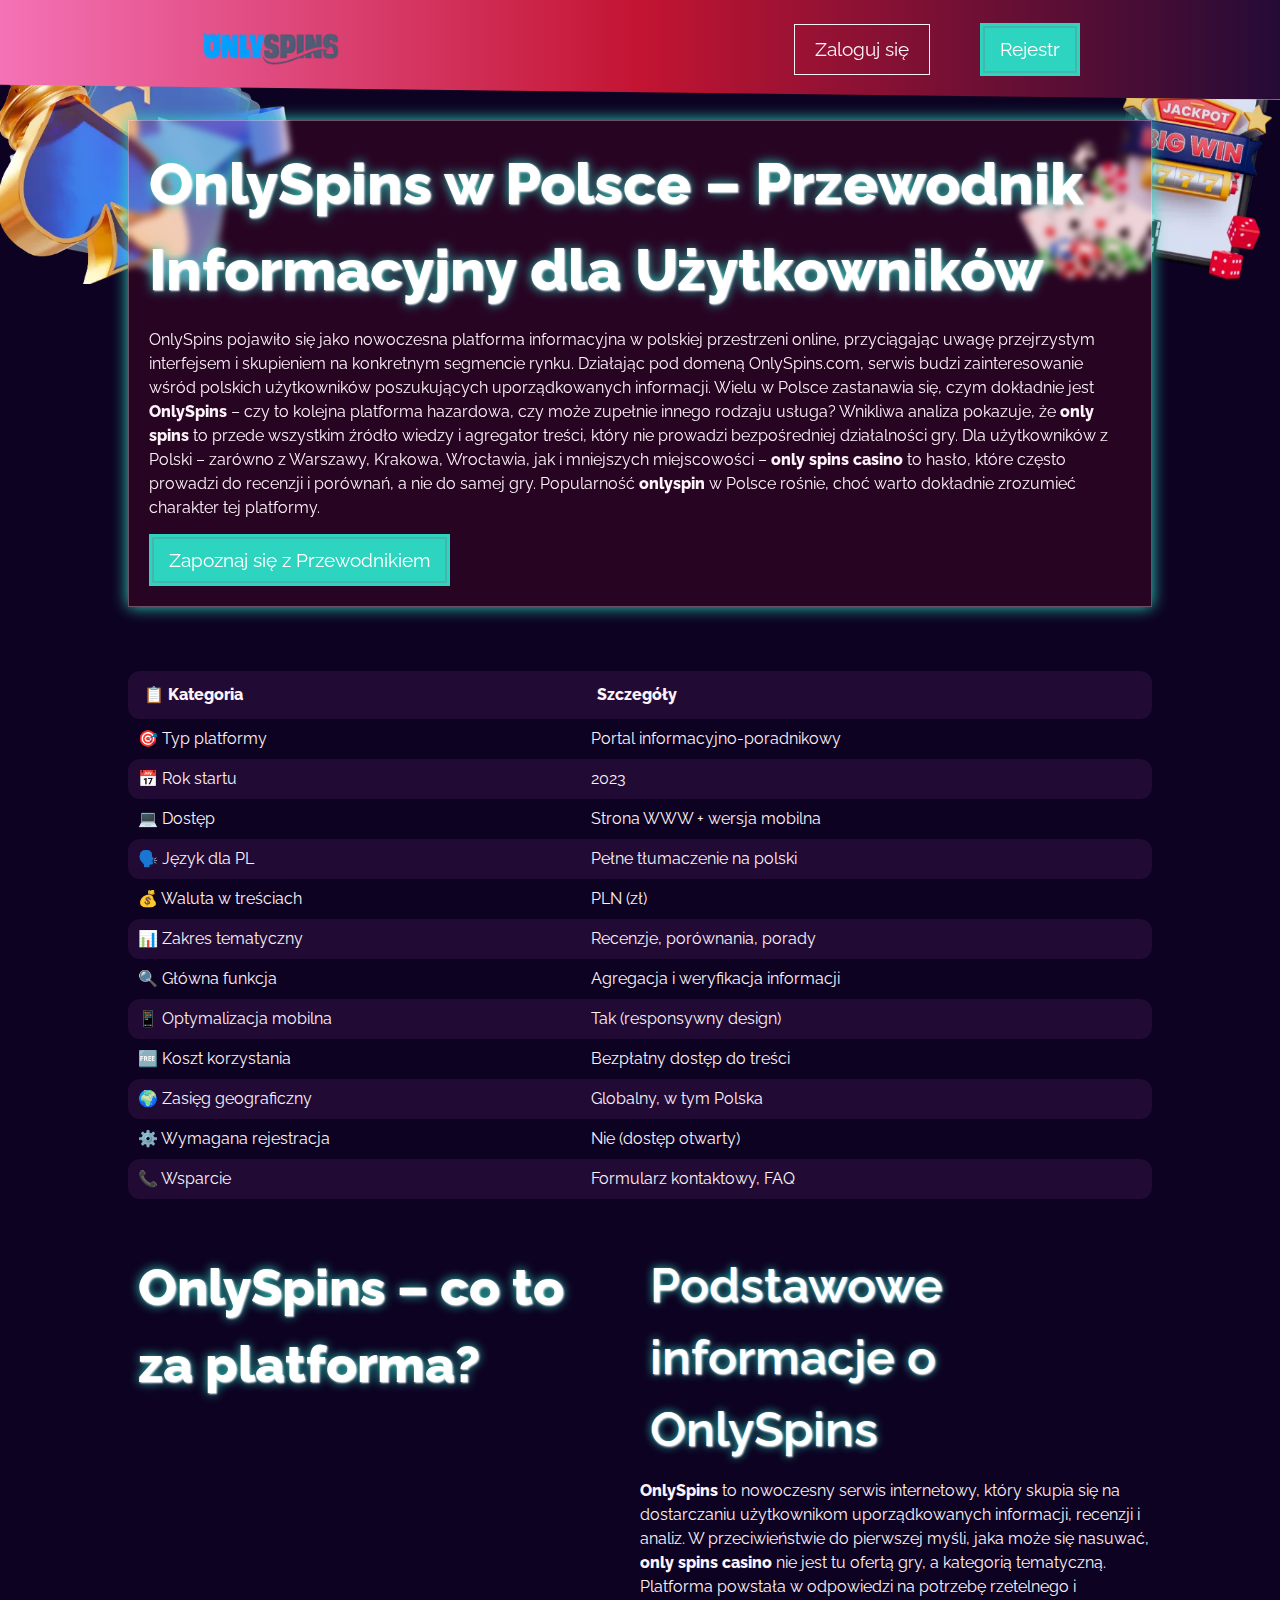
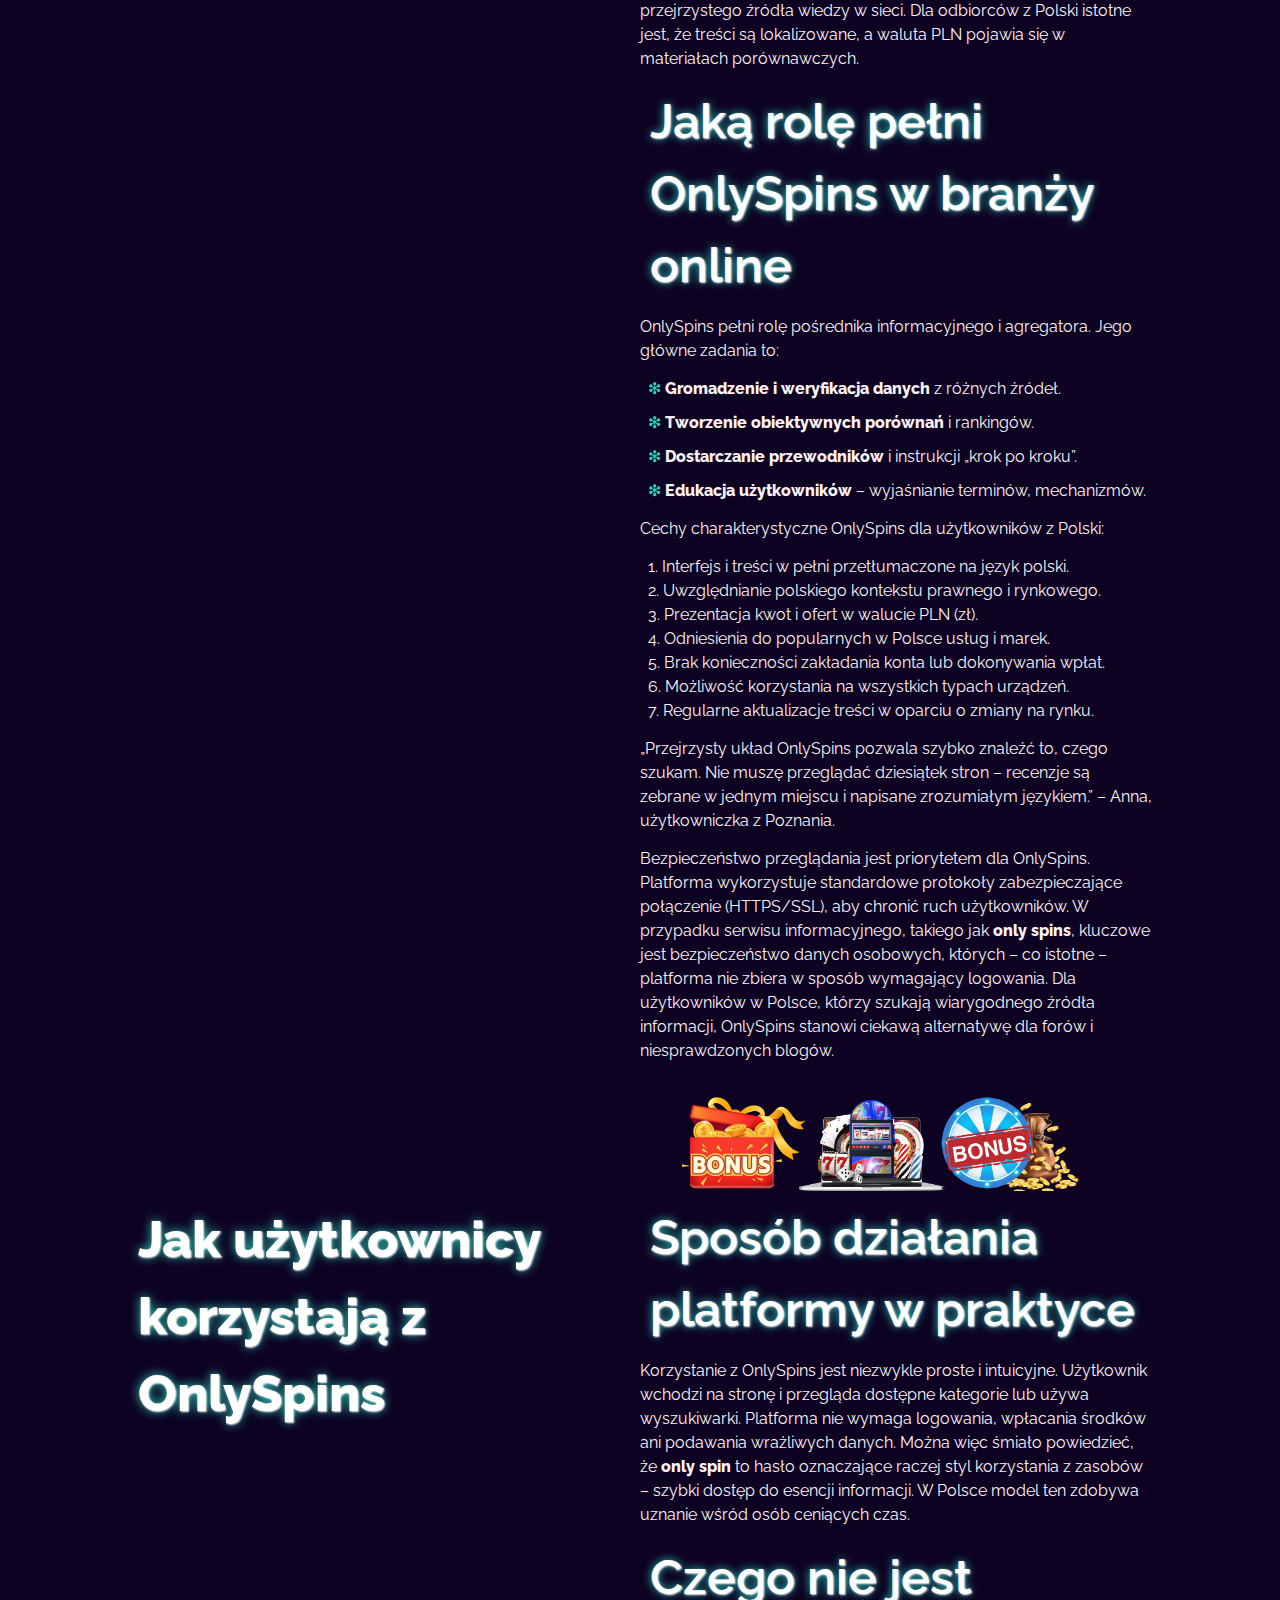
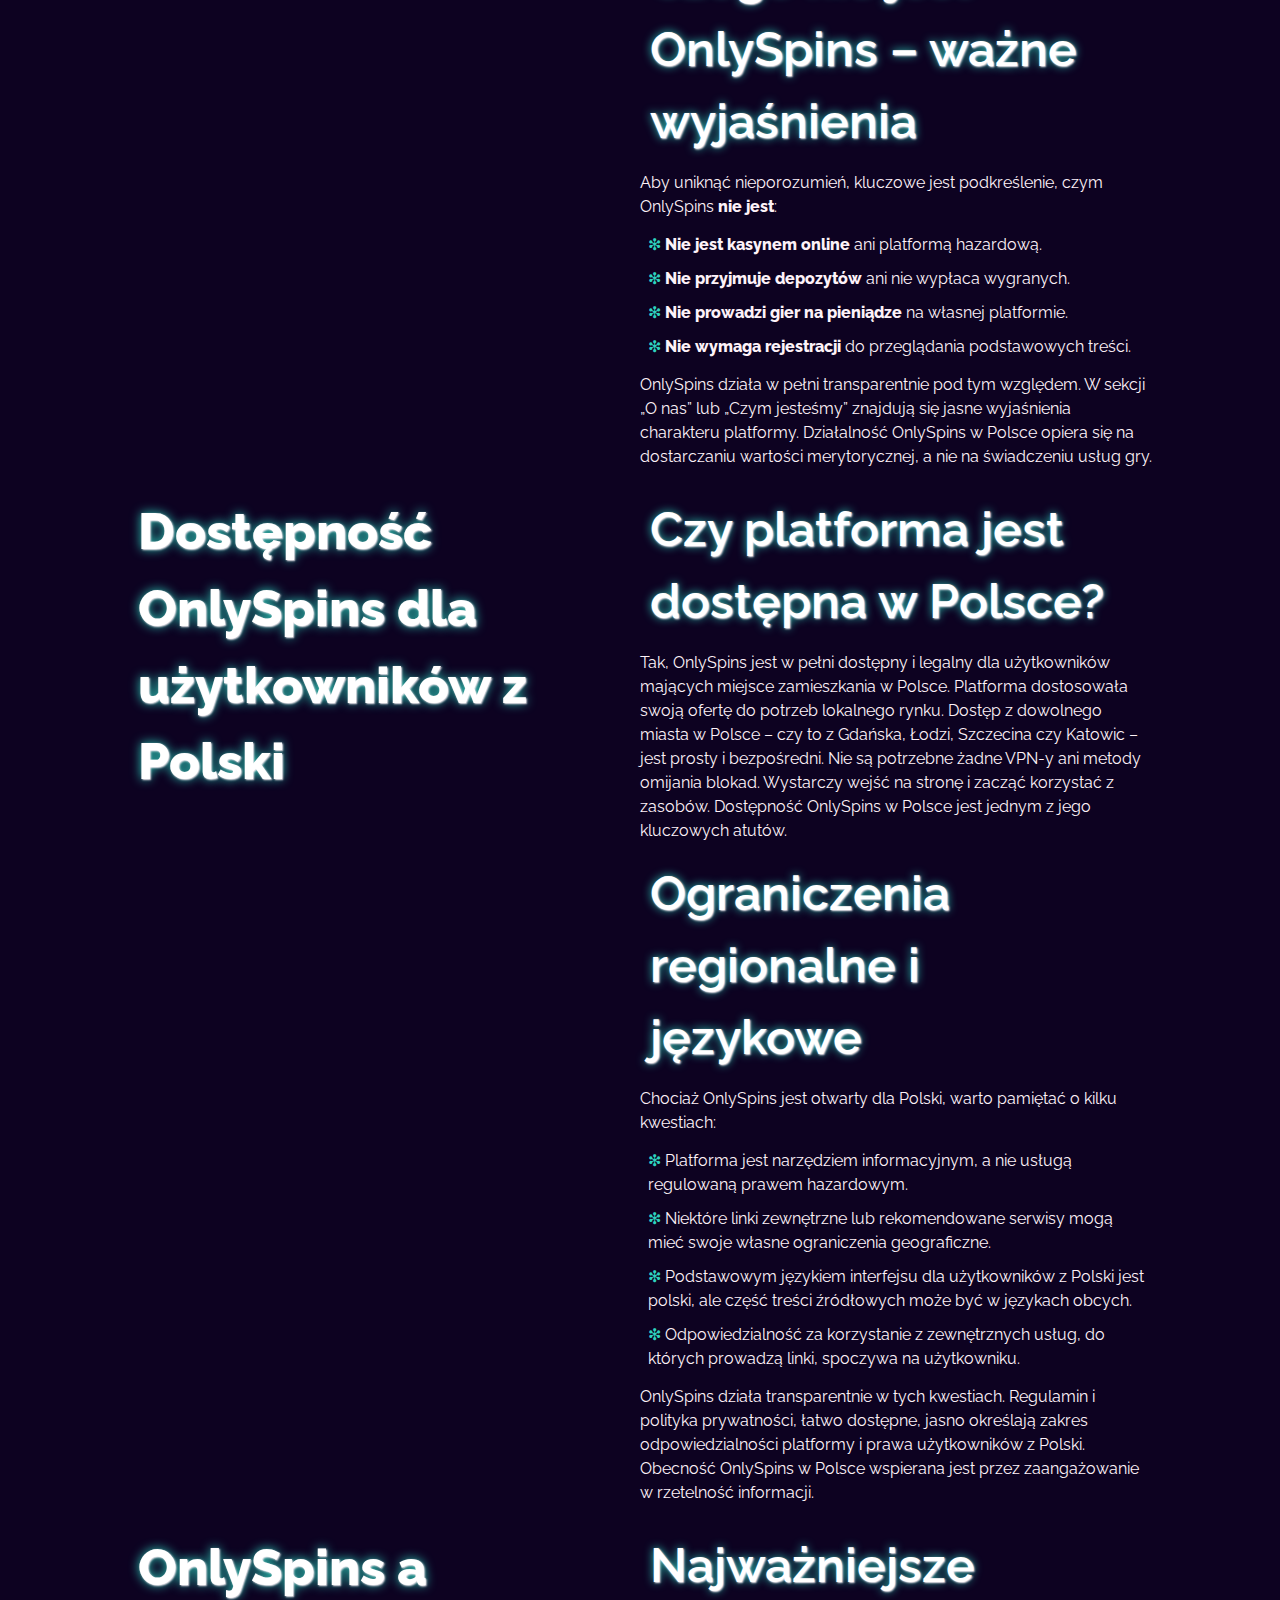
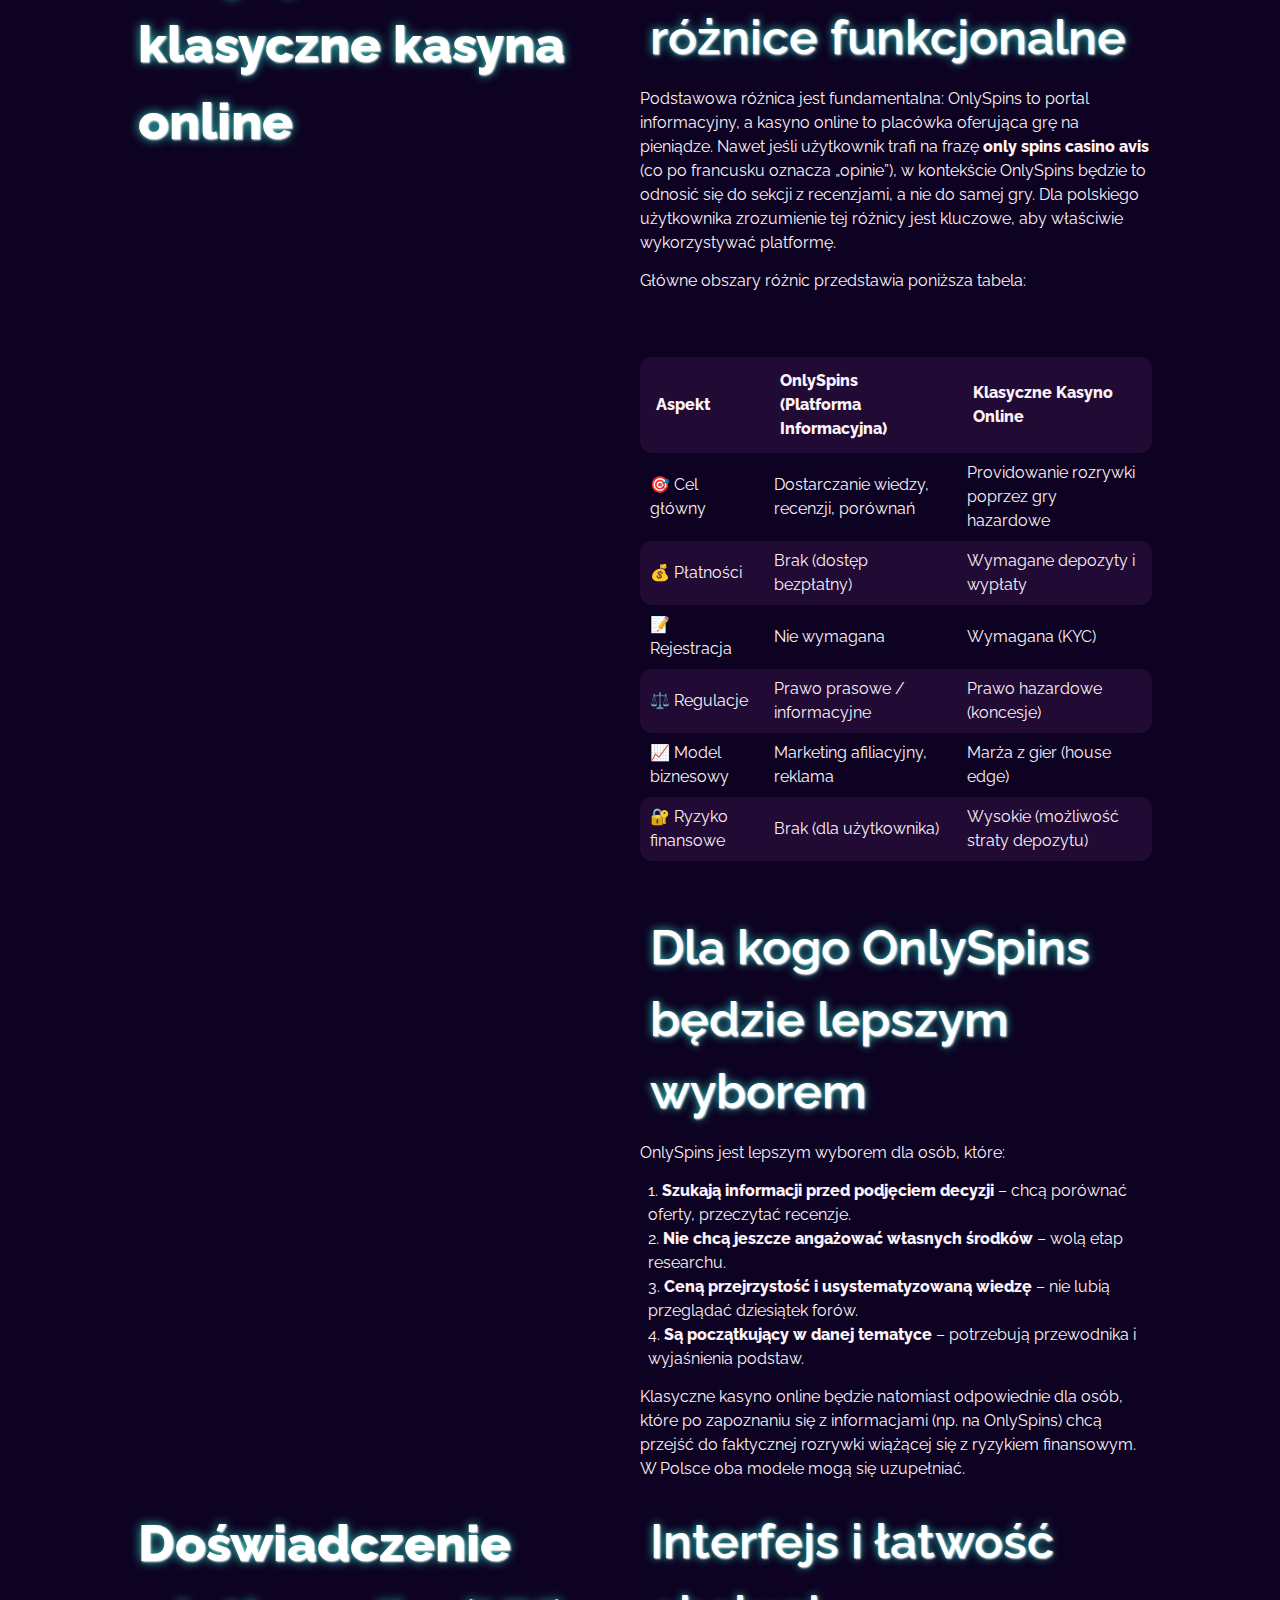
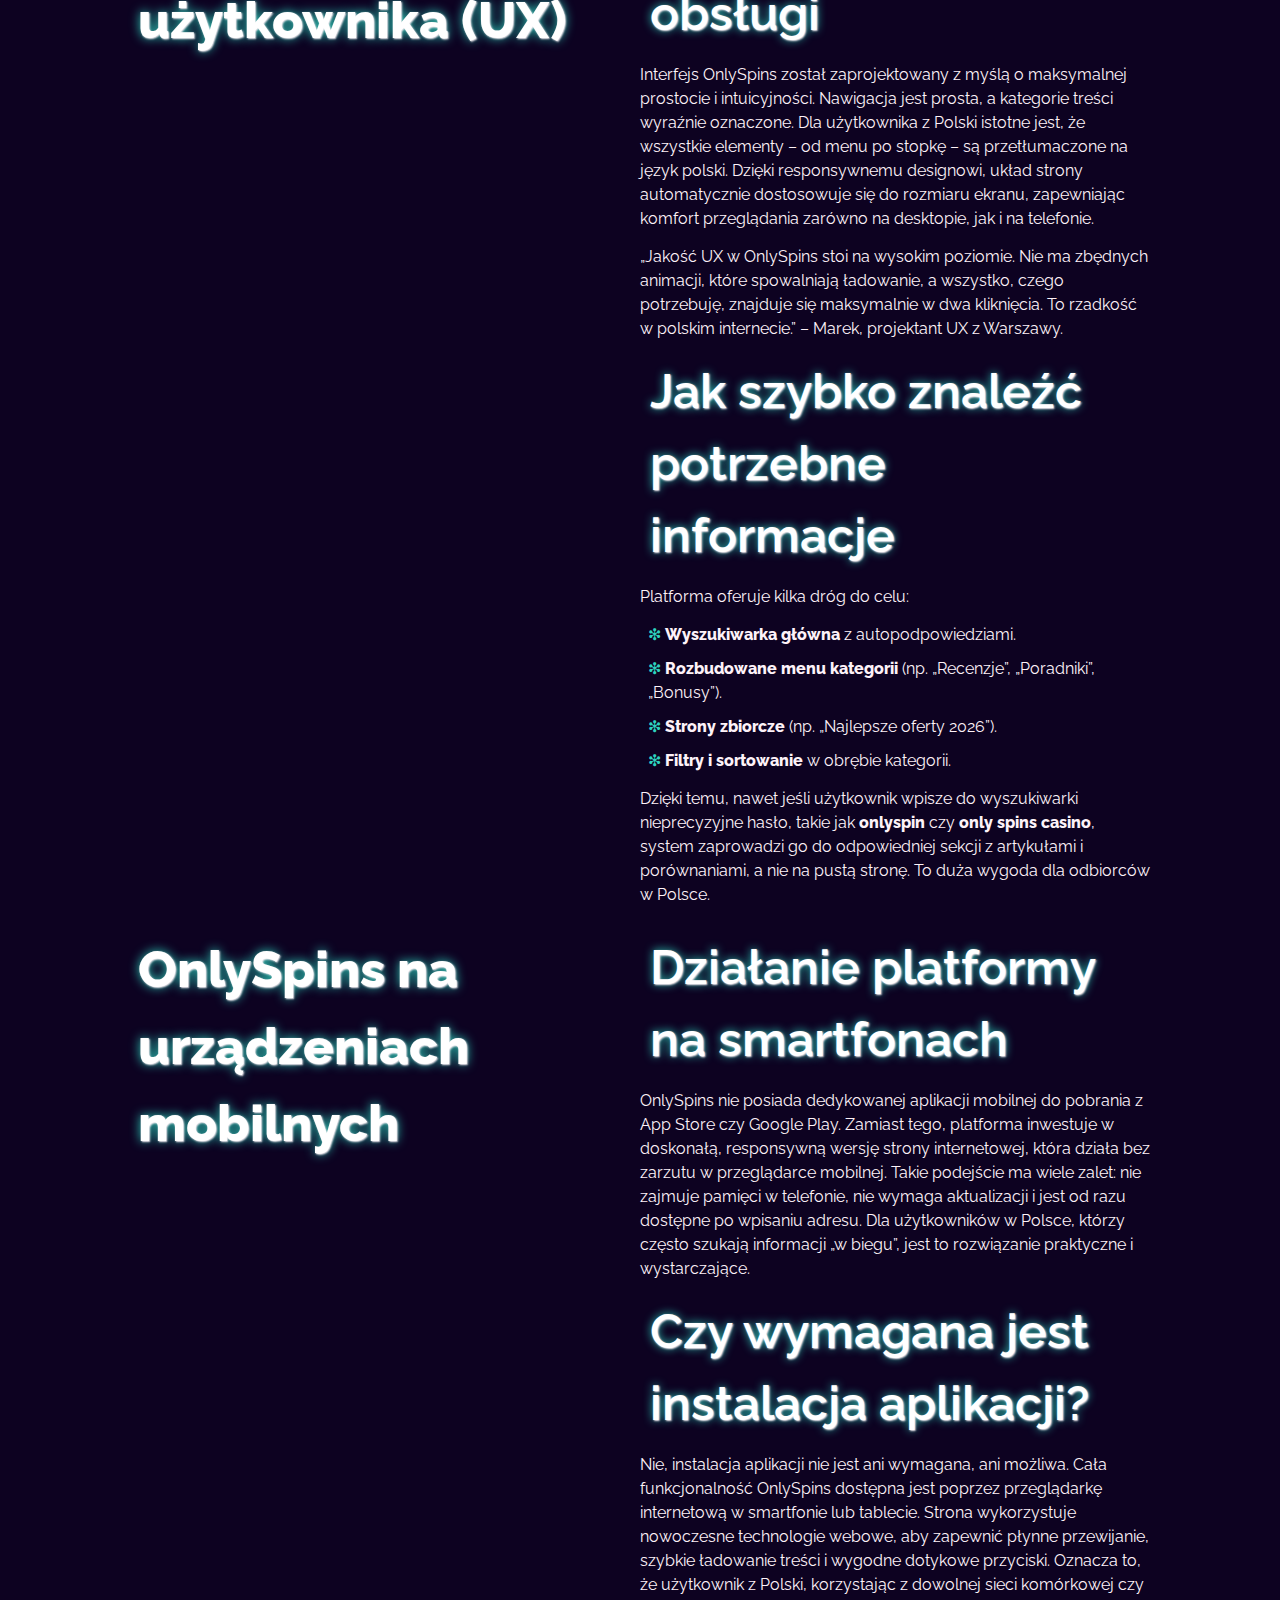
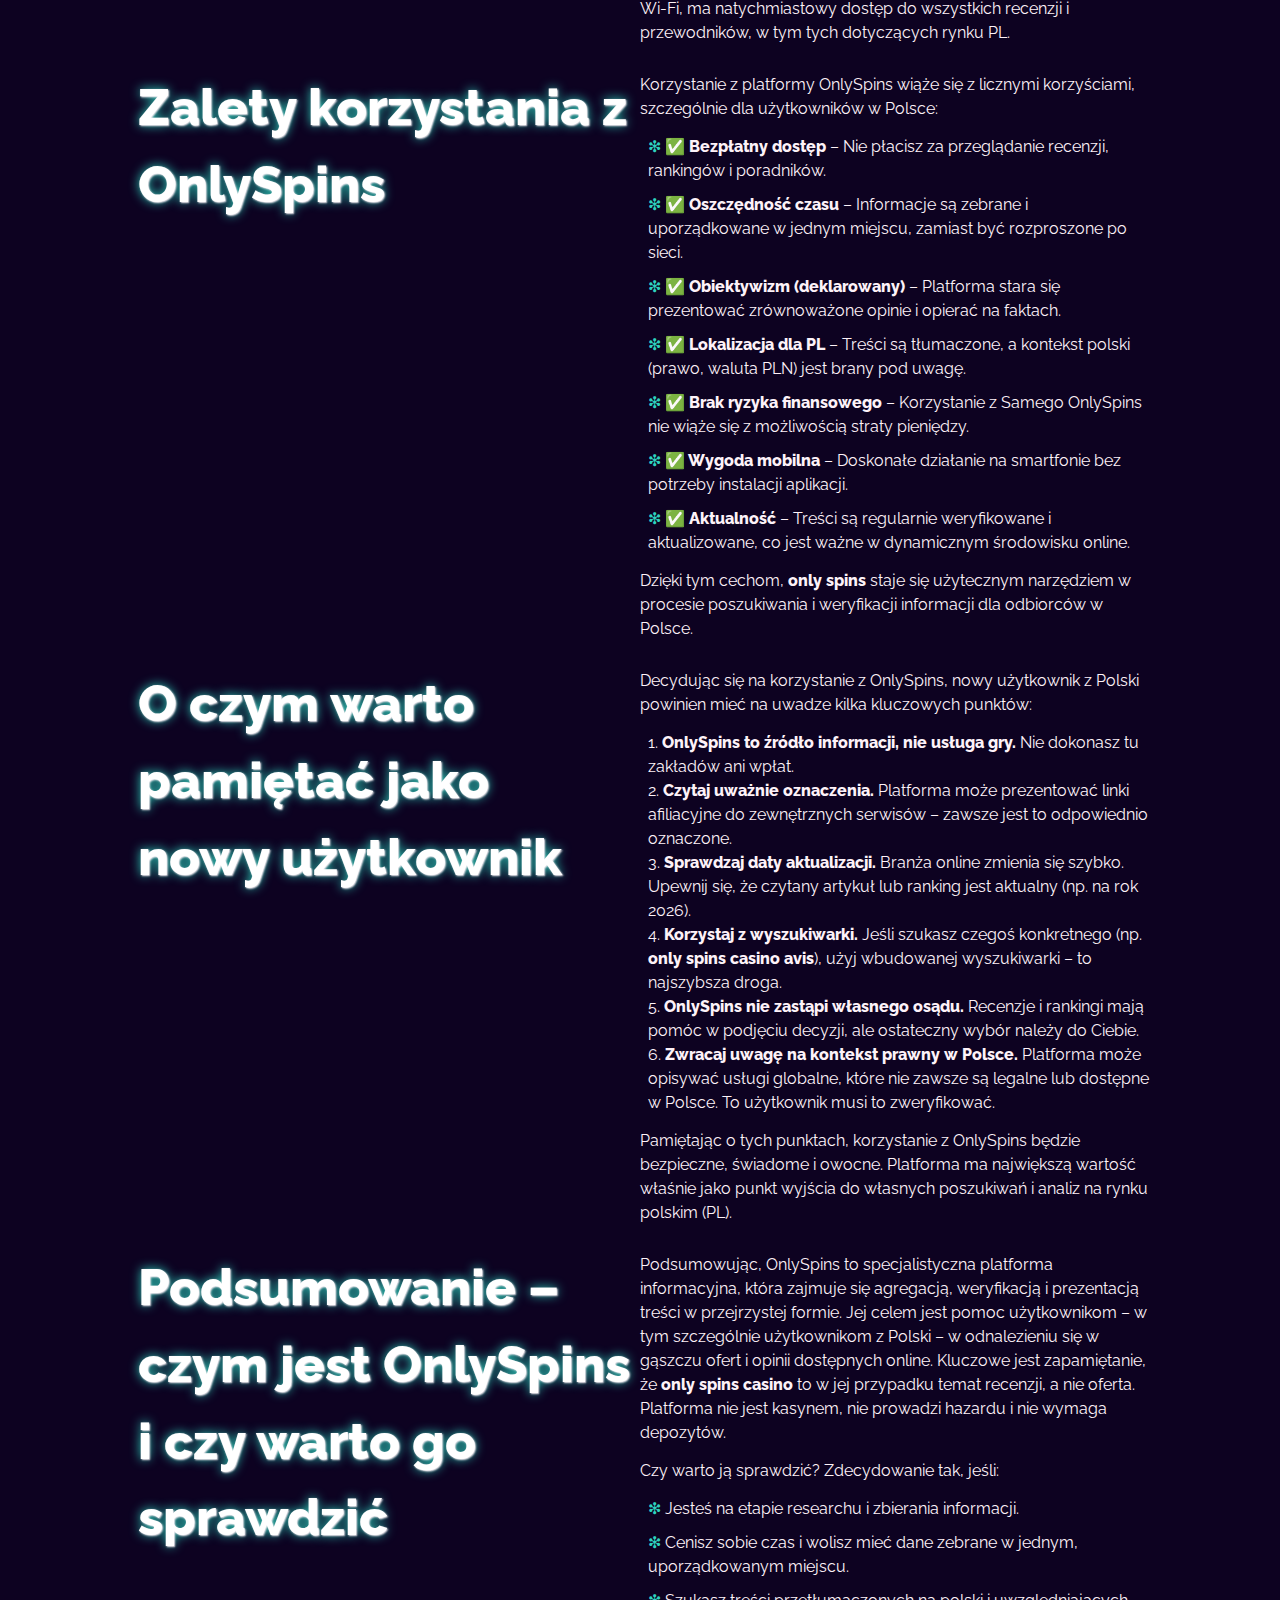
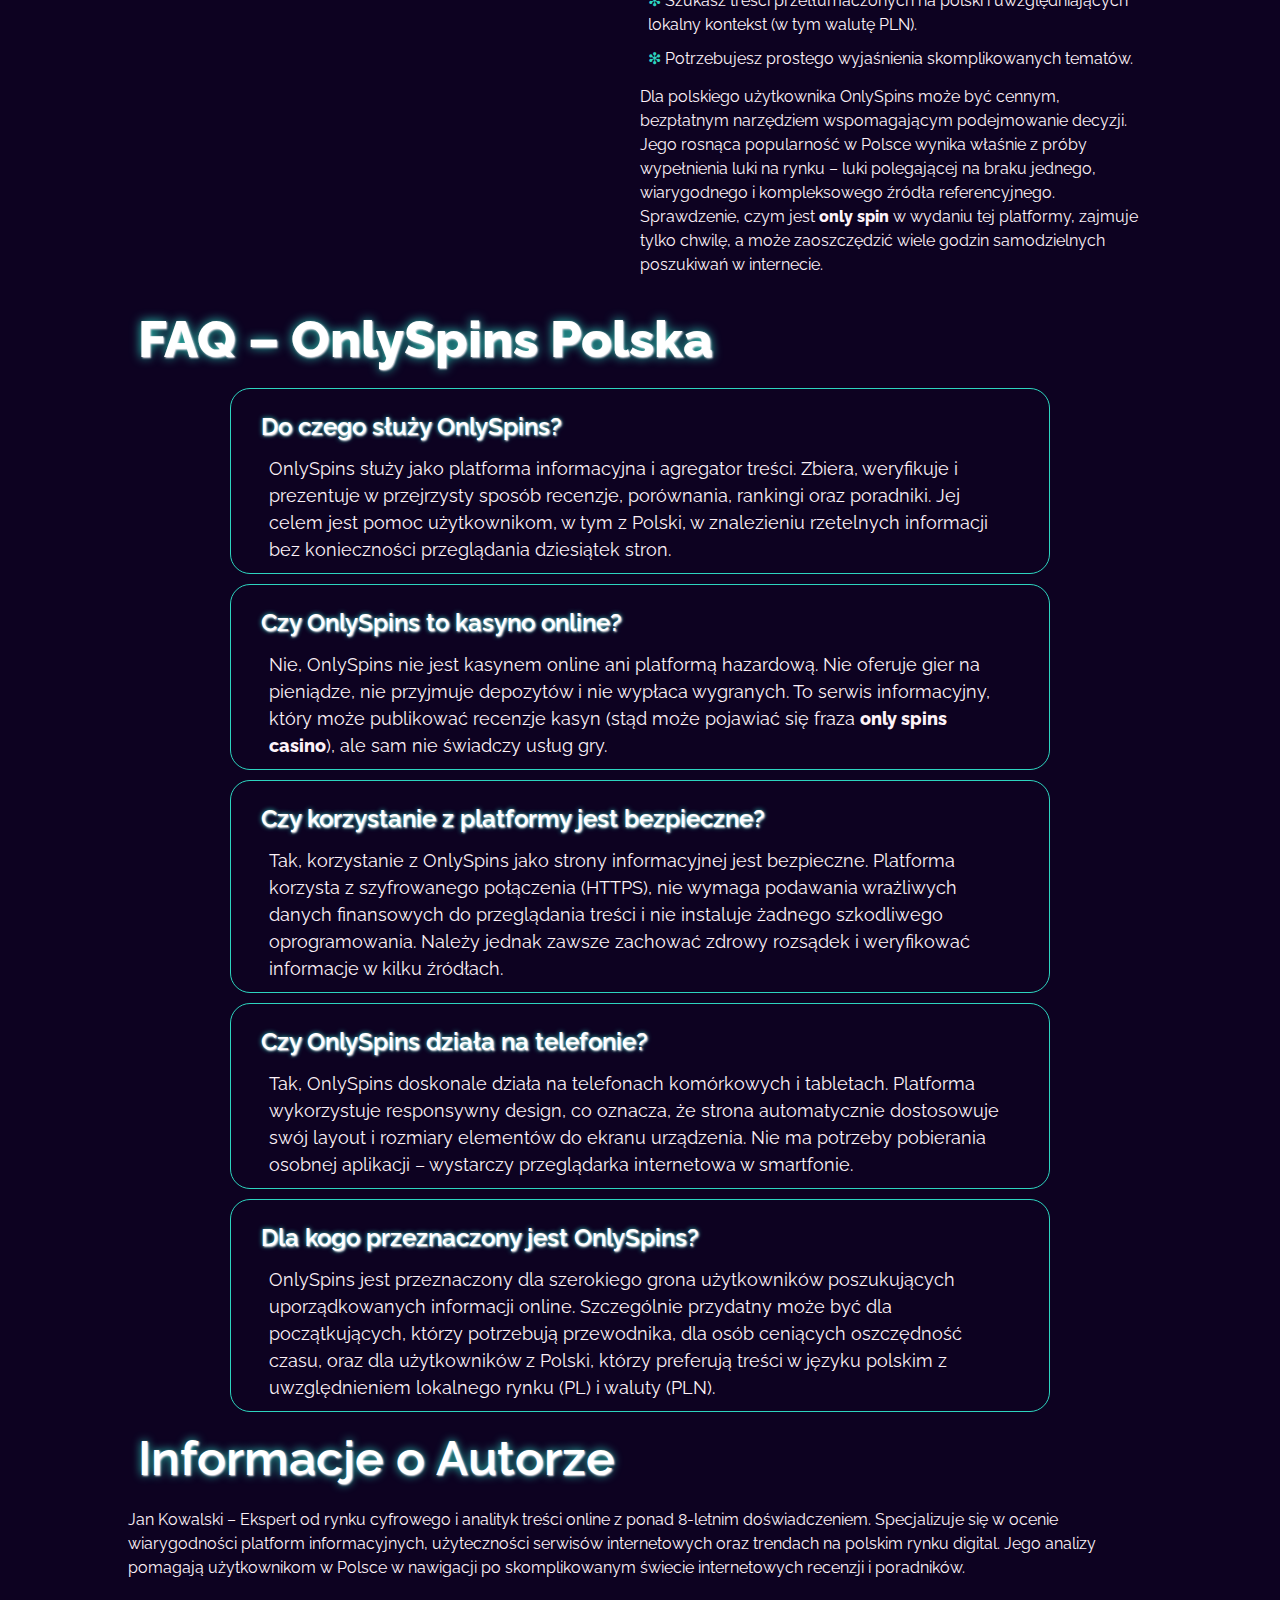
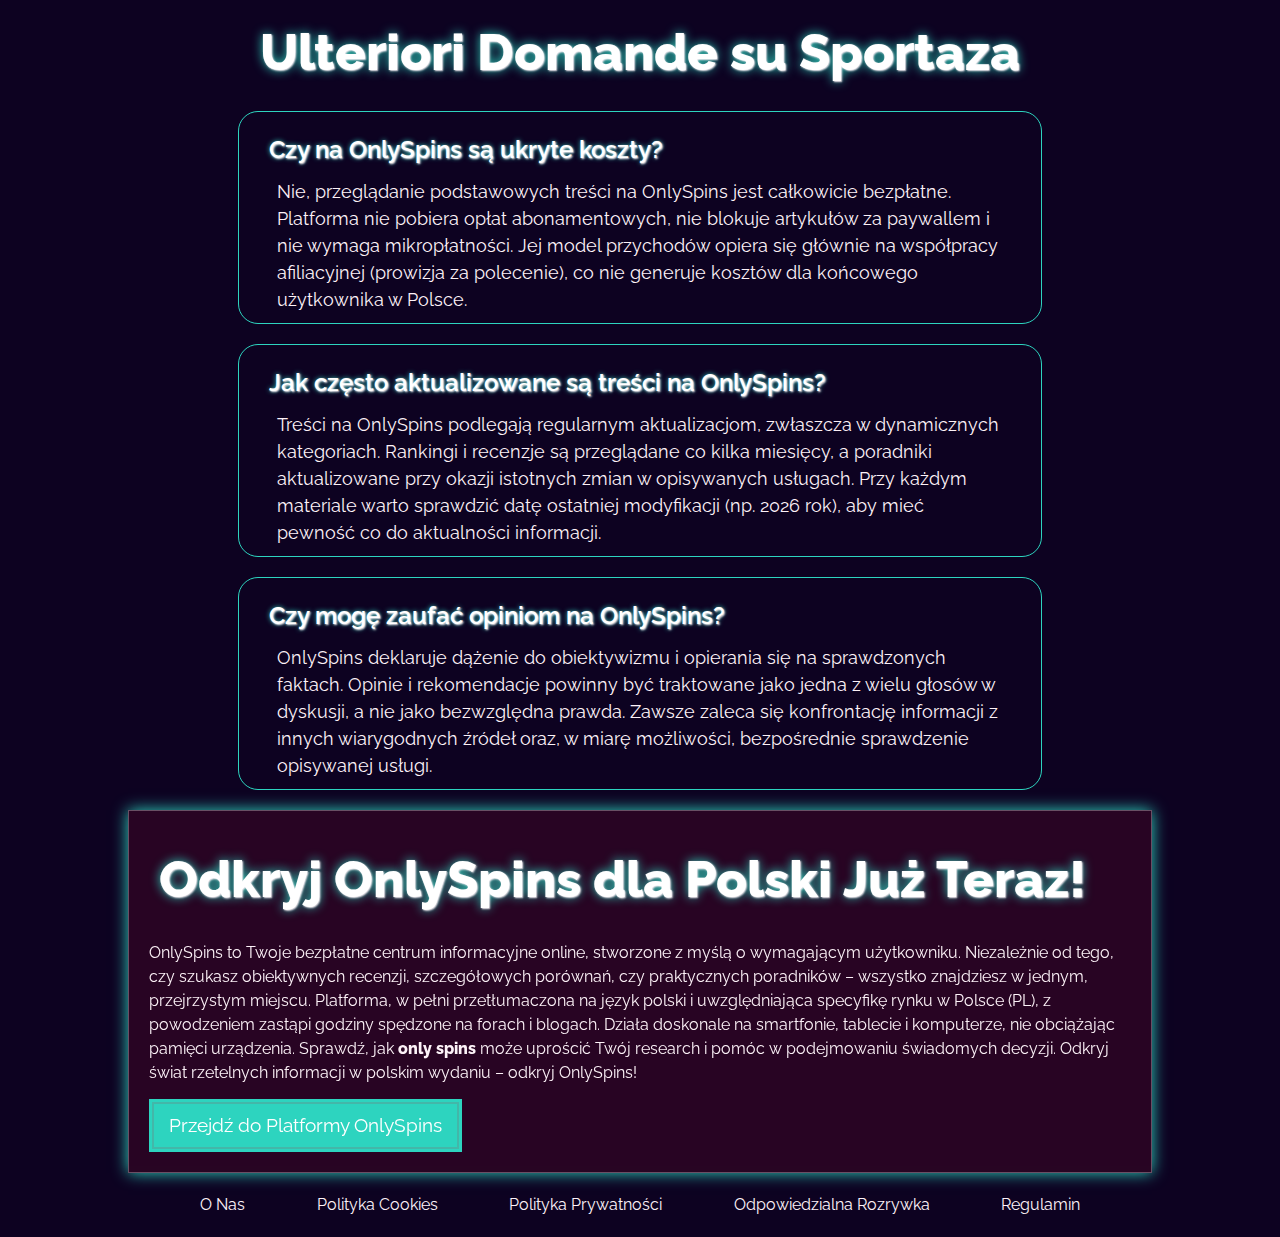
<file: index.html>
<!DOCTYPE html>
<html lang="pl">

<head>
	<meta charset="UTF-8" />
	<meta name="viewport" content="width=device-width, initial-scale=1.0" />
	<link rel="stylesheet" href="style.css" />
	<link rel="shortcut icon" href="favicon.ico" />

	<title>OnlySpins w Polsce – Co To Jest i Jak Korzystać z Platformy?</title>
	<meta name="description"
		content="OnlySpins w Polsce wyjaśniony krok po kroku. Sprawdź jak działa platforma, do czego służy, czy jest bezpieczna i dla kogo jest przeznaczona." />

	<link rel="alternate" hreflang="pl-PL" href="https://logopedalubin.com.pl/pl-pl/">
	<link rel="alternate" hreflang="x-default" href="https://logopedalubin.com.pl/">
	<link rel="canonical" href="https://logopedalubin.com.pl/pl-pl/">

	<link rel="apple-touch-icon" sizes="180x180" href="favicon.ico" />
	<meta name="apple-mobile-web-app-title" content="OnlySpins Platform" />

	<meta name="twitter:card" content="summary_large_image" />
	<meta name="twitter:title" content="OnlySpins w Polsce – Co To Jest i Jak Korzystać z Platformy?" />
	<meta name="twitter:description"
		content="OnlySpins w Polsce wyjaśniony krok po kroku. Sprawdź jak działa platforma, do czego służy, czy jest bezpieczna i dla kogo jest przeznaczona." />
	<meta name="twitter:image" content="https://logopedalubin.com.pl/img/1.webp" />

	<meta property="og:title" content="OnlySpins w Polsce – Co To Jest i Jak Korzystać z Platformy?" />
	<meta name="og:description"
		content="OnlySpins w Polsce wyjaśniony krok po kroku. Sprawdź jak działa platforma, do czego służy, czy jest bezpieczna i dla kogo jest przeznaczona." />
	<meta property="og:type" content="website" />
	<meta property="og:url" content="https://logopedalubin.com.pl/" />
	<meta property="og:image" content="https://logopedalubin.com.pl/img/1.webp" />
	<meta property="og:locale" content="pl_PL" />

	<script type="application/ld+json">
        {
            "@context": "https://schema.org",
            "@type": "WebSite",
            "url": "https://logopedalubin.com.pl/",
            "name": "OnlySpins w Polsce – Co To Jest i Jak Korzystać z Platformy?",
            "description": "OnlySpins w Polsce wyjaśniony krok po kroku. Sprawdź jak działa platforma, do czego służy, czy jest bezpieczna i dla kogo jest przeznaczona."
        }
    </script>

	<script type="application/ld+json">
        {
            "@context": "https://schema.org",
            "@type": "Article",
            "mainEntityOfPage": {
                "@type": "WebPage",
                "@id": "https://logopedalubin.com.pl/"
            },
            "headline": "OnlySpins w Polsce – Co To Jest i Jak Korzystać z Platformy?",
            "image": "https://logopedalubin.com.pl/img/1.webp",
            "author": {
                "@type": "Person",
                "name": "Jan Kowalski"
            },
            "publisher": {
                "@type": "Organization",
                "name": "OnlySpins Polska",
                "logo": {
                    "@type": "ImageObject",
                    "url": "https://logopedalubin.com.pl/img/logo.webp"
                }
            },
            "datePublished": "2026-01-23",
            "dateModified": "2026-01-23"
        }
    </script>

	<script type="application/ld+json">
        {
            "@context": "https://schema.org",
            "@type": "BreadcrumbList",
            "itemListElement": [
                {
                    "@type": "ListItem",
                    "position": 1,
                    "name": "OnlySpins Polska",
                    "item": "https://logopedalubin.com.pl/"
                },
                {
                    "@type": "ListItem",
                    "position": 2,
                    "name": "📖 Przewodnik Informacyjny 2026 📖",
                    "item": "https://logopedalubin.com.pl/"
                }
            ]
        }
    </script>

	<script type="application/ld+json">
        {
            "@context": "https://schema.org",
            "@type": "FAQPage",
            "mainEntity": [
                {
                    "@type": "Question",
                    "name": "OnlySpins jest legalne w Polsce?",
                    "acceptedAnswer": {
                        "@type": "Answer",
                        "text": "OnlySpins to platforma informacyjna i agregująca treści, która w Polsce działa w pełni legalnie. Nie jest to kasyno online, a zatem nie podlega licencjom hazardowym. Dostarcza informacji, recenzji i porad dla użytkowników z całego świata, w tym z Polski."
                    }
                },
                {
                    "@type": "Question",
                    "name": "Jak zacząć korzystać z OnlySpins?",
                    "acceptedAnswer": {
                        "@type": "Answer",
                        "text": "Aby rozpocząć korzystanie z OnlySpins, wystarczy odwiedzić oficjalną stronę platformy i zapoznać się z dostępnymi materiałami. Nie wymaga to rejestracji ani tworzenia konta – treści są ogólnodostępne dla użytkowników z Polski i nie tylko."
                    }
                },
                {
                    "@type": "Question",
                    "name": "Czy OnlySpins pobiera opłaty?",
                    "acceptedAnswer": {
                        "@type": "Answer",
                        "text": "Korzystanie z podstawowych funkcji OnlySpins jest całkowicie bezpłatne. Platforma nie pobiera opłat za dostęp do treści, recenzji czy przewodników. Informacje o ewentualnych opłatach zewnętrznych serwisów są zawsze wyraźnie oznaczone."
                    }
                },
                {
                    "@type": "Question",
                    "name": "OnlySpins ma aplikację mobilną?",
                    "acceptedAnswer": {
                        "@type": "Answer",
                        "text": "OnlySpins obecnie oferuje w pełni responsywną stronę internetową, która doskonale działa na smartfonach i tabletach. Aplikacja mobilna nie jest wymagana, aby uzyskać dostęp do wszystkich treści, co jest dużym ułatwieniem dla użytkowników w Polsce."
                    }
                }
            ]
        }
    </script>
</head>

<body>
	<header>
		<div class="logo">
			<a href="/"><img src="./img/logo.webp" alt="Logo OnlySpins – Platforma Informacyjna" width="160"
					height="80" /></a>
		</div>
		<div class="header-btn">
			<a href="/play/" class="white-btn">Zaloguj się</a>
			<a href="/play/" rel="nofollow" class="green-btn">Rejestr</a>
		</div>
	</header>

	<main>
		<div class="wraper">
			<div class="promo">
				<h1>OnlySpins w Polsce – Przewodnik Informacyjny dla Użytkowników</h1>

				<p class="txt">
					OnlySpins pojawiło się jako nowoczesna platforma informacyjna w polskiej przestrzeni online, przyciągając
					uwagę przejrzystym interfejsem i skupieniem na konkretnym segmencie rynku. Działając pod domeną OnlySpins.com,
					serwis budzi zainteresowanie wśród polskich użytkowników poszukujących uporządkowanych informacji. Wielu w
					Polsce zastanawia się, czym dokładnie jest <strong>OnlySpins</strong> – czy to kolejna platforma hazardowa,
					czy może zupełnie innego rodzaju usługa? Wnikliwa analiza pokazuje, że <strong>only spins</strong> to przede
					wszystkim źródło wiedzy i agregator treści, który nie prowadzi bezpośredniej działalności gry. Dla
					użytkowników z Polski – zarówno z Warszawy, Krakowa, Wrocławia, jak i mniejszych miejscowości – <strong>only
						spins casino</strong> to hasło, które często prowadzi do recenzji i porównań, a nie do samej gry.
					Popularność <strong>onlyspin</strong> w Polsce rośnie, choć warto dokładnie zrozumieć charakter tej platformy.
				</p>

				<a href="/play/" rel="nofollow" class="green-btn">Zapoznaj się z Przewodnikiem</a>
			</div>

			<div class="table-wrapper">
				<table>
					<thead>
						<tr>
							<th>📋 Kategoria</th>
							<th>Szczegóły</th>
						</tr>
					</thead>
					<tbody>
						<tr>
							<td>🎯 Typ platformy</td>
							<td>Portal informacyjno-poradnikowy</td>
						</tr>
						<tr>
							<td>📅 Rok startu</td>
							<td>2023</td>
						</tr>
						<tr>
							<td>💻 Dostęp</td>
							<td>Strona WWW + wersja mobilna</td>
						</tr>
						<tr>
							<td>🗣️ Język dla PL</td>
							<td>Pełne tłumaczenie na polski</td>
						</tr>
						<tr>
							<td>💰 Waluta w treściach</td>
							<td>PLN (zł)</td>
						</tr>
						<tr>
							<td>📊 Zakres tematyczny</td>
							<td>Recenzje, porównania, porady</td>
						</tr>
						<tr>
							<td>🔍 Główna funkcja</td>
							<td>Agregacja i weryfikacja informacji</td>
						</tr>
						<tr>
							<td>📱 Optymalizacja mobilna</td>
							<td>Tak (responsywny design)</td>
						</tr>
						<tr>
							<td>🆓 Koszt korzystania</td>
							<td>Bezpłatny dostęp do treści</td>
						</tr>
						<tr>
							<td>🌍 Zasięg geograficzny</td>
							<td>Globalny, w tym Polska</td>
						</tr>
						<tr>
							<td>⚙️ Wymagana rejestracja</td>
							<td>Nie (dostęp otwarty)</td>
						</tr>
						<tr>
							<td>📞 Wsparcie</td>
							<td>Formularz kontaktowy, FAQ</td>
						</tr>
					</tbody>
				</table>
			</div>

			<div class="flex">
				<div class="flex-content">
					<h2>OnlySpins – co to za platforma?</h2>
				</div>
				<div class="flex-content">
					<h3>Podstawowe informacje o OnlySpins</h3>
					<p class="txt">
						<strong>OnlySpins</strong> to nowoczesny serwis internetowy, który skupia się na dostarczaniu użytkownikom
						uporządkowanych informacji, recenzji i analiz. W przeciwieństwie do pierwszej myśli, jaka może się nasuwać,
						<strong>only spins casino</strong> nie jest tu ofertą gry, a kategorią tematyczną. Platforma powstała w
						odpowiedzi na potrzebę rzetelnego i przejrzystego źródła wiedzy w sieci. Dla odbiorców z Polski istotne
						jest, że treści są lokalizowane, a waluta PLN pojawia się w materiałach porównawczych.
					</p>

					<h3>Jaką rolę pełni OnlySpins w branży online</h3>
					<p class="txt">
						OnlySpins pełni rolę pośrednika informacyjnego i agregatora. Jego główne zadania to:
					</p>

					<ul>
						<li><strong>Gromadzenie i weryfikacja danych</strong> z różnych źródeł.</li>
						<li><strong>Tworzenie obiektywnych porównań</strong> i rankingów.</li>
						<li><strong>Dostarczanie przewodników</strong> i instrukcji „krok po kroku”.</li>
						<li><strong>Edukacja użytkowników</strong> – wyjaśnianie terminów, mechanizmów.</li>
					</ul>

					<p class="txt">
						Cechy charakterystyczne OnlySpins dla użytkowników z Polski:
					</p>

					<ol>
						<li>Interfejs i treści w pełni przetłumaczone na język polski.</li>
						<li>Uwzględnianie polskiego kontekstu prawnego i rynkowego.</li>
						<li>Prezentacja kwot i ofert w walucie PLN (zł).</li>
						<li>Odniesienia do popularnych w Polsce usług i marek.</li>
						<li>Brak konieczności zakładania konta lub dokonywania wpłat.</li>
						<li>Możliwość korzystania na wszystkich typach urządzeń.</li>
						<li>Regularne aktualizacje treści w oparciu o zmiany na rynku.</li>
					</ol>

					<blockquote>
						„Przejrzysty układ OnlySpins pozwala szybko znaleźć to, czego szukam. Nie muszę przeglądać dziesiątek stron
						– recenzje są zebrane w jednym miejscu i napisane zrozumiałym językiem.” – Anna, użytkowniczka z Poznania.
					</blockquote>

					<p class="txt">
						Bezpieczeństwo przeglądania jest priorytetem dla OnlySpins. Platforma wykorzystuje standardowe protokoły
						zabezpieczające połączenie (HTTPS/SSL), aby chronić ruch użytkowników. W przypadku serwisu informacyjnego,
						takiego jak <strong>only spins</strong>, kluczowe jest bezpieczeństwo danych osobowych, których – co istotne
						– platforma nie zbiera w sposób wymagający logowania. Dla użytkowników w Polsce, którzy szukają wiarygodnego
						źródła informacji, OnlySpins stanowi ciekawą alternatywę dla forów i niesprawdzonych blogów.
					</p>

					<img src="./img/1.webp" alt="Interfejs OnlySpins na komputerze i smartfonie" width="800" height="600" />
				</div>
			</div>

			<div class="flex">
				<div class="flex-content">
					<h2>Jak użytkownicy korzystają z OnlySpins</h2>
				</div>
				<div class="flex-content">
					<h3>Sposób działania platformy w praktyce</h3>
					<p class="txt">
						Korzystanie z OnlySpins jest niezwykle proste i intuicyjne. Użytkownik wchodzi na stronę i przegląda
						dostępne kategorie lub używa wyszukiwarki. Platforma nie wymaga logowania, wpłacania środków ani podawania
						wrażliwych danych. Można więc śmiało powiedzieć, że <strong>only spin</strong> to hasło oznaczające raczej
						styl korzystania z zasobów – szybki dostęp do esencji informacji. W Polsce model ten zdobywa uznanie wśród
						osób ceniących czas.
					</p>

					<h3>Czego nie jest OnlySpins – ważne wyjaśnienia</h3>
					<p class="txt">
						Aby uniknąć nieporozumień, kluczowe jest podkreślenie, czym OnlySpins <strong>nie jest</strong>:
					</p>

					<ul>
						<li><strong>Nie jest kasynem online</strong> ani platformą hazardową.</li>
						<li><strong>Nie przyjmuje depozytów</strong> ani nie wypłaca wygranych.</li>
						<li><strong>Nie prowadzi gier na pieniądze</strong> na własnej platformie.</li>
						<li><strong>Nie wymaga rejestracji</strong> do przeglądania podstawowych treści.</li>
					</ul>

					<p class="txt">
						OnlySpins działa w pełni transparentnie pod tym względem. W sekcji „O nas” lub „Czym jesteśmy” znajdują się
						jasne wyjaśnienia charakteru platformy. Działalność OnlySpins w Polsce opiera się na dostarczaniu wartości
						merytorycznej, a nie na świadczeniu usług gry.
					</p>
				</div>
			</div>

			<div class="flex">
				<div class="flex-content">
					<h2>Dostępność OnlySpins dla użytkowników z Polski</h2>
				</div>
				<div class="flex-content">
					<h3>Czy platforma jest dostępna w Polsce?</h3>
					<p class="txt">
						Tak, OnlySpins jest w pełni dostępny i legalny dla użytkowników mających miejsce zamieszkania w Polsce.
						Platforma dostosowała swoją ofertę do potrzeb lokalnego rynku. Dostęp z dowolnego miasta w Polsce – czy to z
						Gdańska, Łodzi, Szczecina czy Katowic – jest prosty i bezpośredni. Nie są potrzebne żadne VPN-y ani metody
						omijania blokad. Wystarczy wejść na stronę i zacząć korzystać z zasobów. Dostępność OnlySpins w Polsce jest
						jednym z jego kluczowych atutów.
					</p>

					<h3>Ograniczenia regionalne i językowe</h3>
					<p class="txt">
						Chociaż OnlySpins jest otwarty dla Polski, warto pamiętać o kilku kwestiach:
					</p>

					<ul>
						<li>Platforma jest narzędziem informacyjnym, a nie usługą regulowaną prawem hazardowym.</li>
						<li>Niektóre linki zewnętrzne lub rekomendowane serwisy mogą mieć swoje własne ograniczenia geograficzne.
						</li>
						<li>Podstawowym językiem interfejsu dla użytkowników z Polski jest polski, ale część treści źródłowych może
							być w językach obcych.</li>
						<li>Odpowiedzialność za korzystanie z zewnętrznych usług, do których prowadzą linki, spoczywa na
							użytkowniku.</li>
					</ul>

					<p class="txt">
						OnlySpins działa transparentnie w tych kwestiach. Regulamin i polityka prywatności, łatwo dostępne, jasno
						określają zakres odpowiedzialności platformy i prawa użytkowników z Polski. Obecność OnlySpins w Polsce
						wspierana jest przez zaangażowanie w rzetelność informacji.
					</p>
				</div>
			</div>

			<div class="flex">
				<div class="flex-content">
					<h2>OnlySpins a klasyczne kasyna online</h2>
				</div>
				<div class="flex-content">
					<h3>Najważniejsze różnice funkcjonalne</h3>
					<p class="txt">
						Podstawowa różnica jest fundamentalna: OnlySpins to portal informacyjny, a kasyno online to placówka
						oferująca grę na pieniądze. Nawet jeśli użytkownik trafi na frazę <strong>only spins casino avis</strong>
						(co po francusku oznacza „opinie”), w kontekście OnlySpins będzie to odnosić się do sekcji z recenzjami, a
						nie do samej gry. Dla polskiego użytkownika zrozumienie tej różnicy jest kluczowe, aby właściwie
						wykorzystywać platformę.
					</p>

					<p class="txt">Główne obszary różnic przedstawia poniższa tabela:</p>

					<div class="table-wrapper">
						<table>
							<thead>
								<tr>
									<th>Aspekt</th>
									<th>OnlySpins (Platforma Informacyjna)</th>
									<th>Klasyczne Kasyno Online</th>
								</tr>
							</thead>
							<tbody>
								<tr>
									<td>🎯 Cel główny</td>
									<td>Dostarczanie wiedzy, recenzji, porównań</td>
									<td>Providowanie rozrywki poprzez gry hazardowe</td>
								</tr>
								<tr>
									<td>💰 Płatności</td>
									<td>Brak (dostęp bezpłatny)</td>
									<td>Wymagane depozyty i wypłaty</td>
								</tr>
								<tr>
									<td>📝 Rejestracja</td>
									<td>Nie wymagana</td>
									<td>Wymagana (KYC)</td>
								</tr>
								<tr>
									<td>⚖️ Regulacje</td>
									<td>Prawo prasowe / informacyjne</td>
									<td>Prawo hazardowe (koncesje)</td>
								</tr>
								<tr>
									<td>📈 Model biznesowy</td>
									<td>Marketing afiliacyjny, reklama</td>
									<td>Marża z gier (house edge)</td>
								</tr>
								<tr>
									<td>🔐 Ryzyko finansowe</td>
									<td>Brak (dla użytkownika)</td>
									<td>Wysokie (możliwość straty depozytu)</td>
								</tr>
							</tbody>
						</table>
					</div>

					<h3>Dla kogo OnlySpins będzie lepszym wyborem</h3>
					<p class="txt">
						OnlySpins jest lepszym wyborem dla osób, które:
					</p>
					<ol>
						<li><strong>Szukają informacji przed podjęciem decyzji</strong> – chcą porównać oferty, przeczytać recenzje.
						</li>
						<li><strong>Nie chcą jeszcze angażować własnych środków</strong> – wolą etap researchu.</li>
						<li><strong>Ceną przejrzystość i usystematyzowaną wiedzę</strong> – nie lubią przeglądać dziesiątek forów.
						</li>
						<li><strong>Są początkujący w danej tematyce</strong> – potrzebują przewodnika i wyjaśnienia podstaw.</li>
					</ol>
					<p class="txt">
						Klasyczne kasyno online będzie natomiast odpowiednie dla osób, które po zapoznaniu się z informacjami (np.
						na OnlySpins) chcą przejść do faktycznej rozrywki wiążącej się z ryzykiem finansowym. W Polsce oba modele
						mogą się uzupełniać.
					</p>
				</div>
			</div>

			<div class="flex">
				<div class="flex-content">
					<h2>Doświadczenie użytkownika (UX)</h2>
				</div>
				<div class="flex-content">
					<h3>Interfejs i łatwość obsługi</h3>
					<p class="txt">
						Interfejs OnlySpins został zaprojektowany z myślą o maksymalnej prostocie i intuicyjności. Nawigacja jest
						prosta, a kategorie treści wyraźnie oznaczone. Dla użytkownika z Polski istotne jest, że wszystkie elementy
						– od menu po stopkę – są przetłumaczone na język polski. Dzięki responsywnemu designowi, układ strony
						automatycznie dostosowuje się do rozmiaru ekranu, zapewniając komfort przeglądania zarówno na desktopie, jak
						i na telefonie.
					</p>

					<blockquote>
						„Jakość UX w OnlySpins stoi na wysokim poziomie. Nie ma zbędnych animacji, które spowalniają ładowanie, a
						wszystko, czego potrzebuję, znajduje się maksymalnie w dwa kliknięcia. To rzadkość w polskim internecie.” –
						Marek, projektant UX z Warszawy.
					</blockquote>

					<h3>Jak szybko znaleźć potrzebne informacje</h3>
					<p class="txt">
						Platforma oferuje kilka dróg do celu:
					</p>
					<ul>
						<li><strong>Wyszukiwarka główna</strong> z autopodpowiedziami.</li>
						<li><strong>Rozbudowane menu kategorii</strong> (np. „Recenzje”, „Poradniki”, „Bonusy”).</li>
						<li><strong>Strony zbiorcze</strong> (np. „Najlepsze oferty 2026”).</li>
						<li><strong>Filtry i sortowanie</strong> w obrębie kategorii.</li>
					</ul>
					<p class="txt">
						Dzięki temu, nawet jeśli użytkownik wpisze do wyszukiwarki nieprecyzyjne hasło, takie jak
						<strong>onlyspin</strong> czy <strong>only spins casino</strong>, system zaprowadzi go do odpowiedniej
						sekcji z artykułami i porównaniami, a nie na pustą stronę. To duża wygoda dla odbiorców w Polsce.
					</p>
				</div>
			</div>

			<div class="flex">
				<div class="flex-content">
					<h2>OnlySpins na urządzeniach mobilnych</h2>
				</div>
				<div class="flex-content">
					<h3>Działanie platformy na smartfonach</h3>
					<p class="txt">
						OnlySpins nie posiada dedykowanej aplikacji mobilnej do pobrania z App Store czy Google Play. Zamiast tego,
						platforma inwestuje w doskonałą, responsywną wersję strony internetowej, która działa bez zarzutu w
						przeglądarce mobilnej. Takie podejście ma wiele zalet: nie zajmuje pamięci w telefonie, nie wymaga
						aktualizacji i jest od razu dostępne po wpisaniu adresu. Dla użytkowników w Polsce, którzy często szukają
						informacji „w biegu”, jest to rozwiązanie praktyczne i wystarczające.
					</p>

					<h3>Czy wymagana jest instalacja aplikacji?</h3>
					<p class="txt">
						Nie, instalacja aplikacji nie jest ani wymagana, ani możliwa. Cała funkcjonalność OnlySpins dostępna jest
						poprzez przeglądarkę internetową w smartfonie lub tablecie. Strona wykorzystuje nowoczesne technologie
						webowe, aby zapewnić płynne przewijanie, szybkie ładowanie treści i wygodne dotykowe przyciski. Oznacza to,
						że użytkownik z Polski, korzystając z dowolnej sieci komórkowej czy Wi-Fi, ma natychmiastowy dostęp do
						wszystkich recenzji i przewodników, w tym tych dotyczących rynku PL.
					</p>
				</div>
			</div>

			<div class="flex">
				<div class="flex-content">
					<h2>Zalety korzystania z OnlySpins</h2>
				</div>
				<div class="flex-content">
					<p class="txt">
						Korzystanie z platformy OnlySpins wiąże się z licznymi korzyściami, szczególnie dla użytkowników w Polsce:
					</p>
					<ul>
						<li><strong>✅ Bezpłatny dostęp</strong> – Nie płacisz za przeglądanie recenzji, rankingów i poradników.</li>
						<li><strong>✅ Oszczędność czasu</strong> – Informacje są zebrane i uporządkowane w jednym miejscu, zamiast
							być rozproszone po sieci.</li>
						<li><strong>✅ Obiektywizm (deklarowany)</strong> – Platforma stara się prezentować zrównoważone opinie i
							opierać na faktach.</li>
						<li><strong>✅ Lokalizacja dla PL</strong> – Treści są tłumaczone, a kontekst polski (prawo, waluta PLN) jest
							brany pod uwagę.</li>
						<li><strong>✅ Brak ryzyka finansowego</strong> – Korzystanie z Samego OnlySpins nie wiąże się z możliwością
							straty pieniędzy.</li>
						<li><strong>✅ Wygoda mobilna</strong> – Doskonałe działanie na smartfonie bez potrzeby instalacji aplikacji.
						</li>
						<li><strong>✅ Aktualność</strong> – Treści są regularnie weryfikowane i aktualizowane, co jest ważne w
							dynamicznym środowisku online.</li>
					</ul>
					<p class="txt">
						Dzięki tym cechom, <strong>only spins</strong> staje się użytecznym narzędziem w procesie poszukiwania i
						weryfikacji informacji dla odbiorców w Polsce.
					</p>
				</div>
			</div>

			<div class="flex">
				<div class="flex-content">
					<h2>O czym warto pamiętać jako nowy użytkownik</h2>
				</div>
				<div class="flex-content">
					<p class="txt">
						Decydując się na korzystanie z OnlySpins, nowy użytkownik z Polski powinien mieć na uwadze kilka kluczowych
						punktów:
					</p>
					<ol>
						<li><strong>OnlySpins to źródło informacji, nie usługa gry.</strong> Nie dokonasz tu zakładów ani wpłat.
						</li>
						<li><strong>Czytaj uważnie oznaczenia.</strong> Platforma może prezentować linki afiliacyjne do zewnętrznych
							serwisów – zawsze jest to odpowiednio oznaczone.</li>
						<li><strong>Sprawdzaj daty aktualizacji.</strong> Branża online zmienia się szybko. Upewnij się, że czytany
							artykuł lub ranking jest aktualny (np. na rok 2026).</li>
						<li><strong>Korzystaj z wyszukiwarki.</strong> Jeśli szukasz czegoś konkretnego (np. <strong>only spins
								casino avis</strong>), użyj wbudowanej wyszukiwarki – to najszybsza droga.</li>
						<li><strong>OnlySpins nie zastąpi własnego osądu.</strong> Recenzje i rankingi mają pomóc w podjęciu
							decyzji, ale ostateczny wybór należy do Ciebie.</li>
						<li><strong>Zwracaj uwagę na kontekst prawny w Polsce.</strong> Platforma może opisywać usługi globalne,
							które nie zawsze są legalne lub dostępne w Polsce. To użytkownik musi to zweryfikować.</li>
					</ol>
					<p class="txt">
						Pamiętając o tych punktach, korzystanie z OnlySpins będzie bezpieczne, świadome i owocne. Platforma ma
						największą wartość właśnie jako punkt wyjścia do własnych poszukiwań i analiz na rynku polskim (PL).
					</p>
				</div>
			</div>

			<div class="flex">
				<div class="flex-content">
					<h2>Podsumowanie – czym jest OnlySpins i czy warto go sprawdzić</h2>
				</div>
				<div class="flex-content">
					<p class="txt">
						Podsumowując, OnlySpins to specjalistyczna platforma informacyjna, która zajmuje się agregacją, weryfikacją
						i prezentacją treści w przejrzystej formie. Jej celem jest pomoc użytkownikom – w tym szczególnie
						użytkownikom z Polski – w odnalezieniu się w gąszczu ofert i opinii dostępnych online. Kluczowe jest
						zapamiętanie, że <strong>only spins casino</strong> to w jej przypadku temat recenzji, a nie oferta.
						Platforma nie jest kasynem, nie prowadzi hazardu i nie wymaga depozytów.
					</p>
					<p class="txt">
						Czy warto ją sprawdzić? Zdecydowanie tak, jeśli:
					</p>
					<ul>
						<li>Jesteś na etapie researchu i zbierania informacji.</li>
						<li>Cenisz sobie czas i wolisz mieć dane zebrane w jednym, uporządkowanym miejscu.</li>
						<li>Szukasz treści przetłumaczonych na polski i uwzględniających lokalny kontekst (w tym walutę PLN).</li>
						<li>Potrzebujesz prostego wyjaśnienia skomplikowanych tematów.</li>
					</ul>
					<p class="txt">
						Dla polskiego użytkownika OnlySpins może być cennym, bezpłatnym narzędziem wspomagającym podejmowanie
						decyzji. Jego rosnąca popularność w Polsce wynika właśnie z próby wypełnienia luki na rynku – luki
						polegającej na braku jednego, wiarygodnego i kompleksowego źródła referencyjnego. Sprawdzenie, czym jest
						<strong>only spin</strong> w wydaniu tej platformy, zajmuje tylko chwilę, a może zaoszczędzić wiele godzin
						samodzielnych poszukiwań w internecie.
					</p>
				</div>
			</div>

			<div class="section">
				<h2>FAQ – OnlySpins Polska</h2>

				<div class="qa-scontent-title">
					<h3>Do czego służy OnlySpins?</h3>
					<div class="qa-answaer">
						OnlySpins służy jako platforma informacyjna i agregator treści. Zbiera, weryfikuje i prezentuje w
						przejrzysty sposób recenzje, porównania, rankingi oraz poradniki. Jej celem jest pomoc użytkownikom, w tym z
						Polski, w znalezieniu rzetelnych informacji bez konieczności przeglądania dziesiątek stron.
					</div>
				</div>

				<div class="qa-scontent-title">
					<h3>Czy OnlySpins to kasyno online?</h3>
					<div class="qa-answaer">
						Nie, OnlySpins nie jest kasynem online ani platformą hazardową. Nie oferuje gier na pieniądze, nie przyjmuje
						depozytów i nie wypłaca wygranych. To serwis informacyjny, który może publikować recenzje kasyn (stąd może
						pojawiać się fraza <strong>only spins casino</strong>), ale sam nie świadczy usług gry.
					</div>
				</div>

				<div class="qa-scontent-title">
					<h3>Czy korzystanie z platformy jest bezpieczne?</h3>
					<div class="qa-answaer">
						Tak, korzystanie z OnlySpins jako strony informacyjnej jest bezpieczne. Platforma korzysta z szyfrowanego
						połączenia (HTTPS), nie wymaga podawania wrażliwych danych finansowych do przeglądania treści i nie
						instaluje żadnego szkodliwego oprogramowania. Należy jednak zawsze zachować zdrowy rozsądek i weryfikować
						informacje w kilku źródłach.
					</div>
				</div>

				<div class="qa-scontent-title">
					<h3>Czy OnlySpins działa na telefonie?</h3>
					<div class="qa-answaer">
						Tak, OnlySpins doskonale działa na telefonach komórkowych i tabletach. Platforma wykorzystuje responsywny
						design, co oznacza, że strona automatycznie dostosowuje swój layout i rozmiary elementów do ekranu
						urządzenia. Nie ma potrzeby pobierania osobnej aplikacji – wystarczy przeglądarka internetowa w smartfonie.
					</div>
				</div>

				<div class="qa-scontent-title">
					<h3>Dla kogo przeznaczony jest OnlySpins?</h3>
					<div class="qa-answaer">
						OnlySpins jest przeznaczony dla szerokiego grona użytkowników poszukujących uporządkowanych informacji
						online. Szczególnie przydatny może być dla początkujących, którzy potrzebują przewodnika, dla osób ceniących
						oszczędność czasu, oraz dla użytkowników z Polski, którzy preferują treści w języku polskim z uwzględnieniem
						lokalnego rynku (PL) i waluty (PLN).
					</div>
				</div>
			</div>

			<div class="author-section">
				<h3>Informacje o Autorze</h3>
				<p class="txt">
					Jan Kowalski – Ekspert od rynku cyfrowego i analityk treści online z ponad 8-letnim doświadczeniem.
					Specjalizuje się w ocenie wiarygodności platform informacyjnych, użyteczności serwisów internetowych oraz
					trendach na polskim rynku digital. Jego analizy pomagają użytkownikom w Polsce w nawigacji po skomplikowanym
					świecie internetowych recenzji i poradników.
				</p>
			</div>

			<section class="faq-section">
				<h2>Ulteriori Domande su Sportaza</h2>

				<div class="qa-scontent-title">
					<h3>Czy na OnlySpins są ukryte koszty?</h3>
					<div class="qa-answaer">
						Nie, przeglądanie podstawowych treści na OnlySpins jest całkowicie bezpłatne. Platforma nie pobiera opłat
						abonamentowych, nie blokuje artykułów za paywallem i nie wymaga mikropłatności. Jej model przychodów opiera
						się głównie na współpracy afiliacyjnej (prowizja za polecenie), co nie generuje kosztów dla końcowego
						użytkownika w Polsce.
					</div>
				</div>

				<div class="qa-scontent-title">
					<h3>Jak często aktualizowane są treści na OnlySpins?</h3>
					<div class="qa-answaer">
						Treści na OnlySpins podlegają regularnym aktualizacjom, zwłaszcza w dynamicznych kategoriach. Rankingi i
						recenzje są przeglądane co kilka miesięcy, a poradniki aktualizowane przy okazji istotnych zmian w
						opisywanych usługach. Przy każdym materiale warto sprawdzić datę ostatniej modyfikacji (np. 2026 rok), aby
						mieć pewność co do aktualności informacji.
					</div>
				</div>

				<div class="qa-scontent-title">
					<h3>Czy mogę zaufać opiniom na OnlySpins?</h3>
					<div class="qa-answaer">
						OnlySpins deklaruje dążenie do obiektywizmu i opierania się na sprawdzonych faktach. Opinie i rekomendacje
						powinny być traktowane jako jedna z wielu głosów w dyskusji, a nie jako bezwzględna prawda. Zawsze zaleca
						się konfrontację informacji z innych wiarygodnych źródeł oraz, w miarę możliwości, bezpośrednie sprawdzenie
						opisywanej usługi.
					</div>
				</div>
			</section>

			<div class="promo">
				<h2>Odkryj OnlySpins dla Polski Już Teraz!</h2>
				<p class="txt">
					OnlySpins to Twoje bezpłatne centrum informacyjne online, stworzone z myślą o wymagającym użytkowniku.
					Niezależnie od tego, czy szukasz obiektywnych recenzji, szczegółowych porównań, czy praktycznych poradników –
					wszystko znajdziesz w jednym, przejrzystym miejscu. Platforma, w pełni przetłumaczona na język polski i
					uwzględniająca specyfikę rynku w Polsce (PL), z powodzeniem zastąpi godziny spędzone na forach i blogach.
					Działa doskonale na smartfonie, tablecie i komputerze, nie obciążając pamięci urządzenia. Sprawdź, jak
					<strong>only spins</strong> może uprościć Twój research i pomóc w podejmowaniu świadomych decyzji. Odkryj
					świat rzetelnych informacji w polskim wydaniu – odkryj OnlySpins!
				</p>
				<a href="/play/" rel="nofollow" class="green-btn">Przejdź do Platformy OnlySpins</a>
			</div>
		</div>
	</main>

	<footer>
		<div class="flex">
			<a href="/about-us/">O Nas</a>
			<a href="/cookie-policy/">Polityka Cookies</a>
			<a href="/privacy-policy/">Polityka Prywatności</a>
			<a href="/responsible-gambling/">Odpowiedzialna Rozrywka</a>
			<a href="/terms-and-conditions/">Regulamin</a>
		</div>
	</footer>
</body>

</html>
</file>
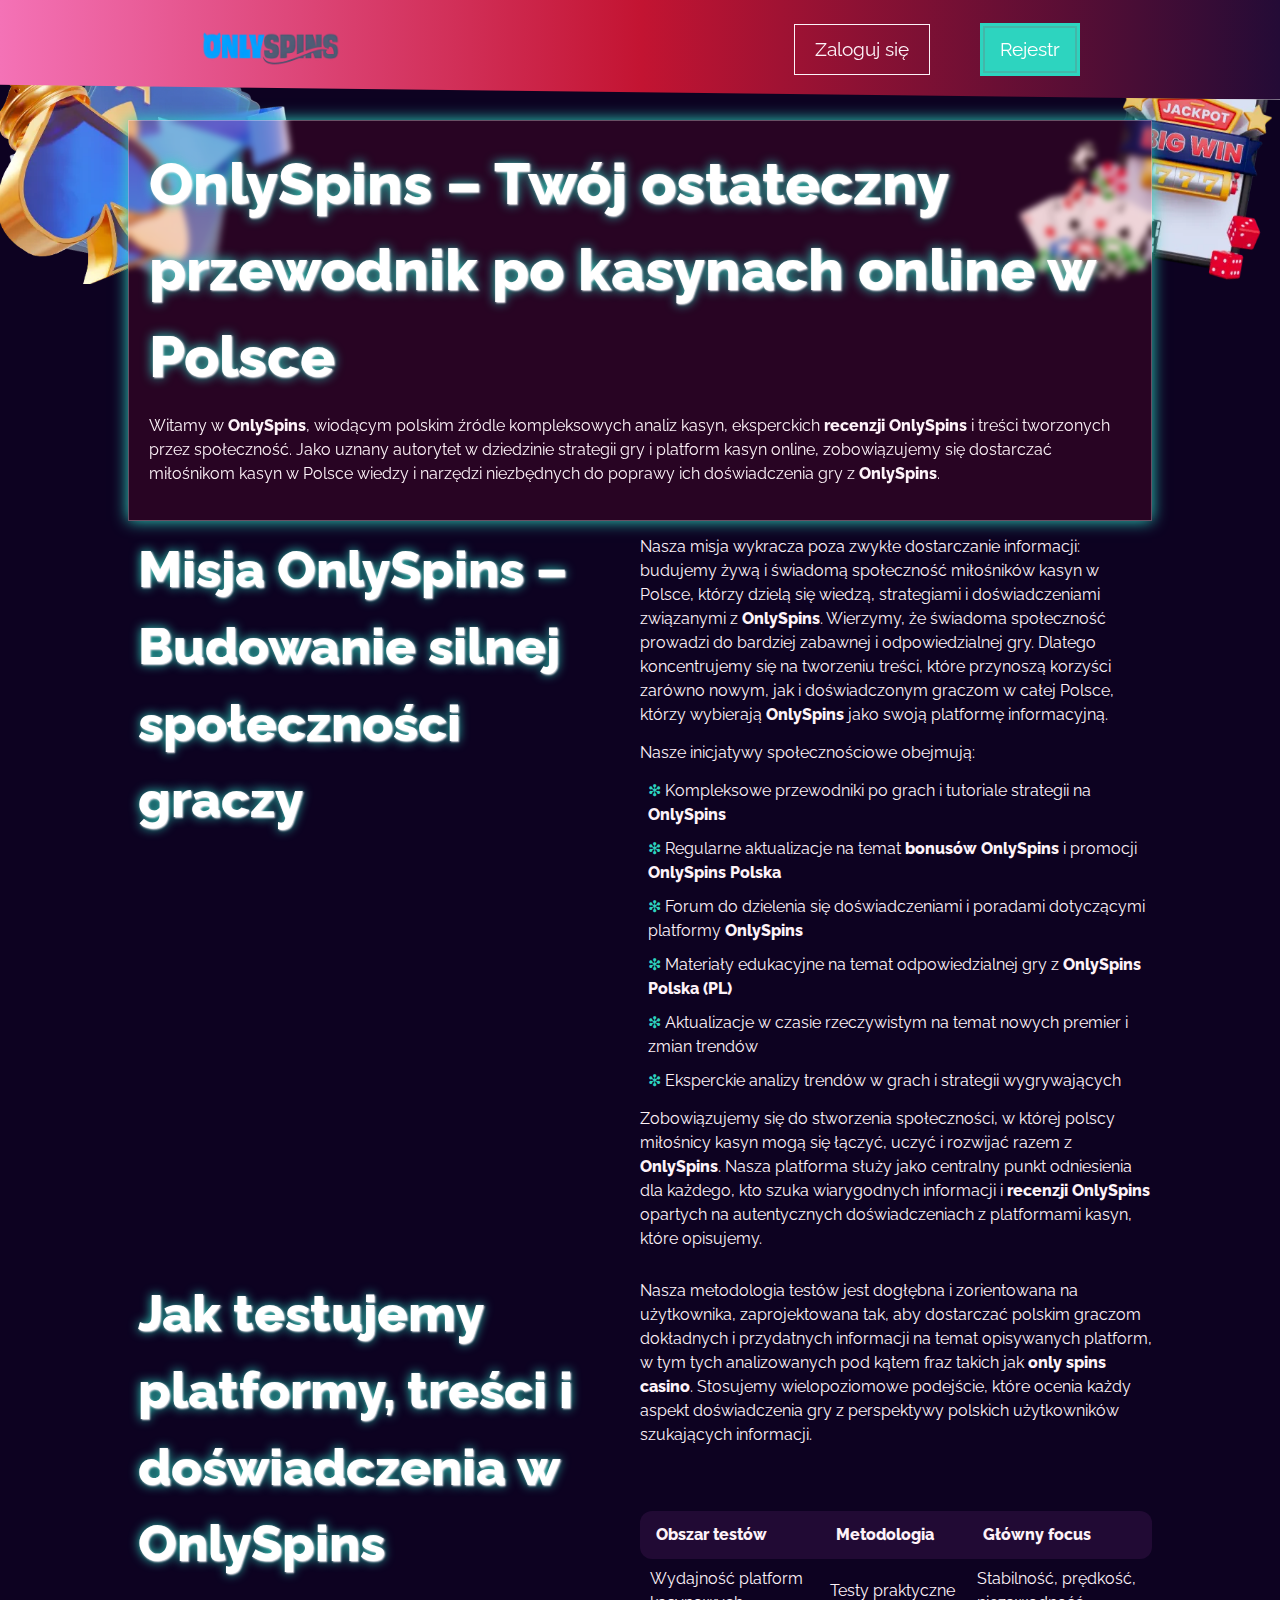
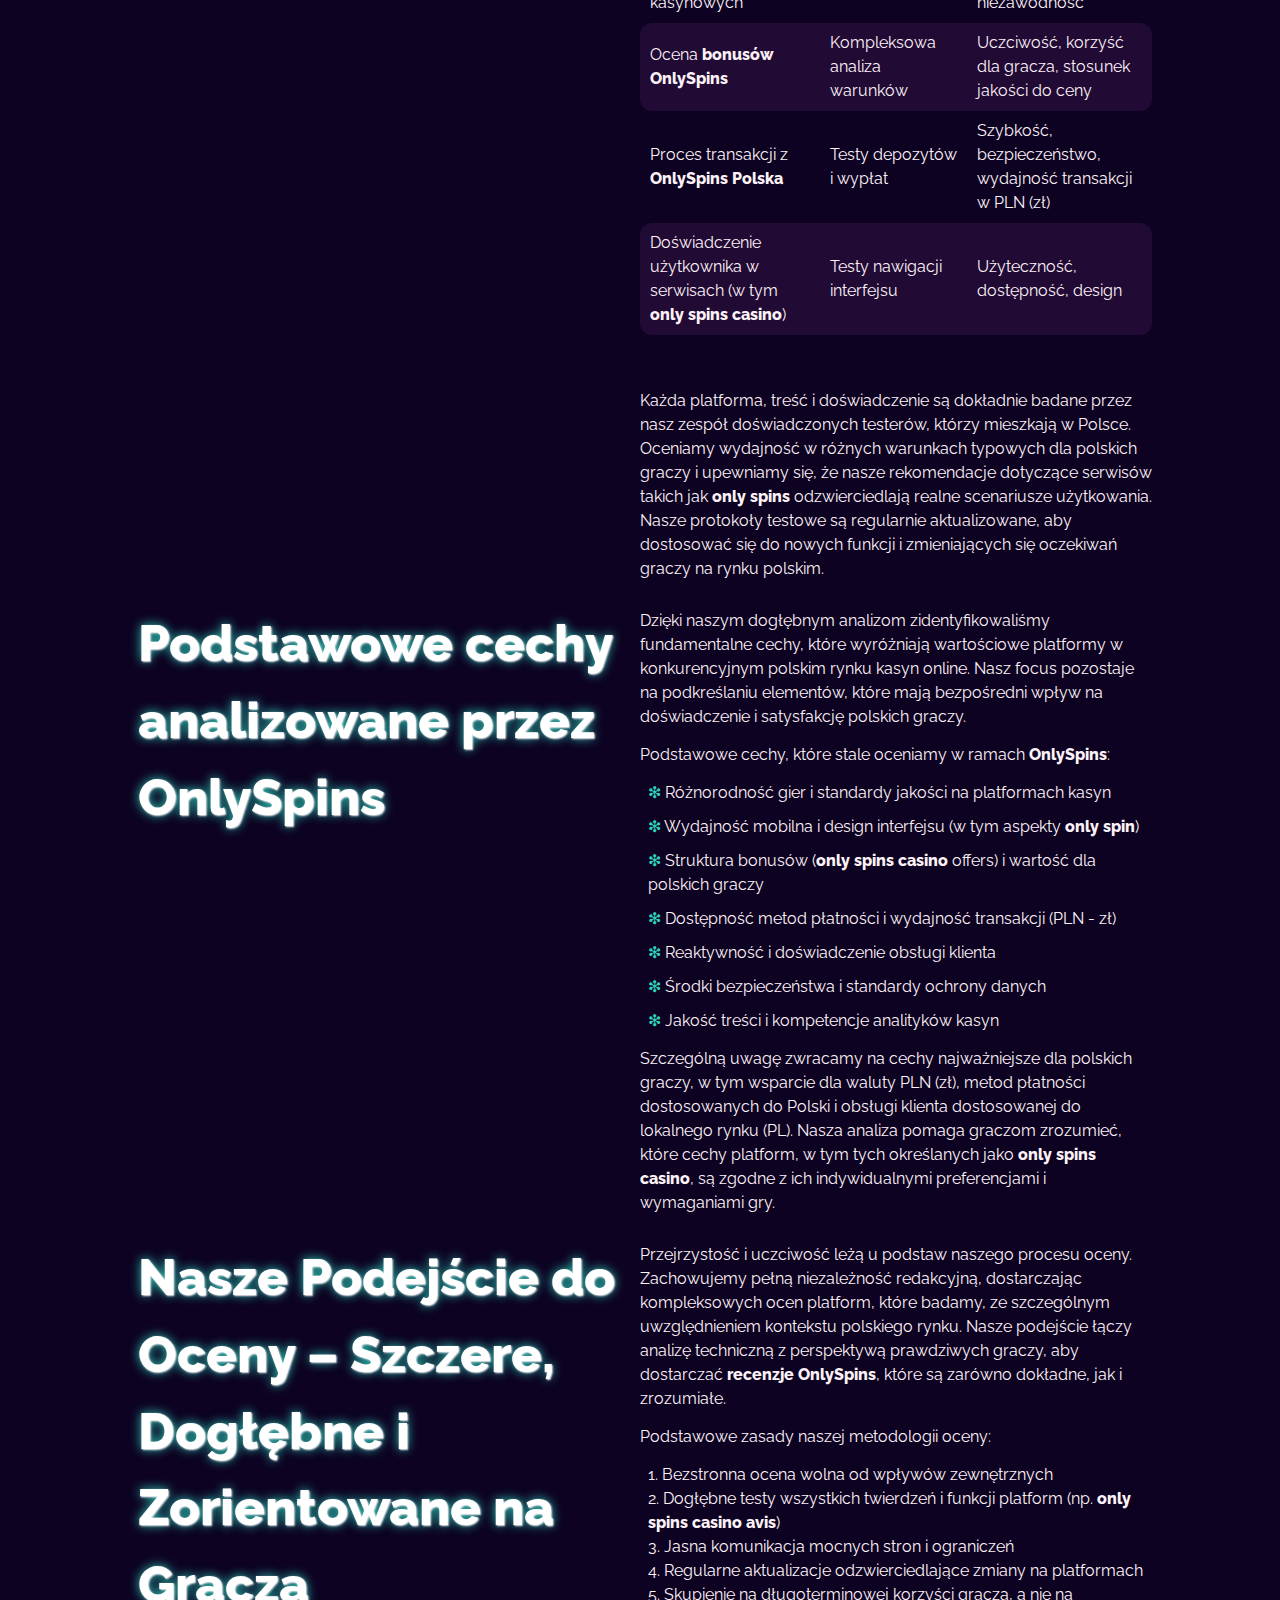
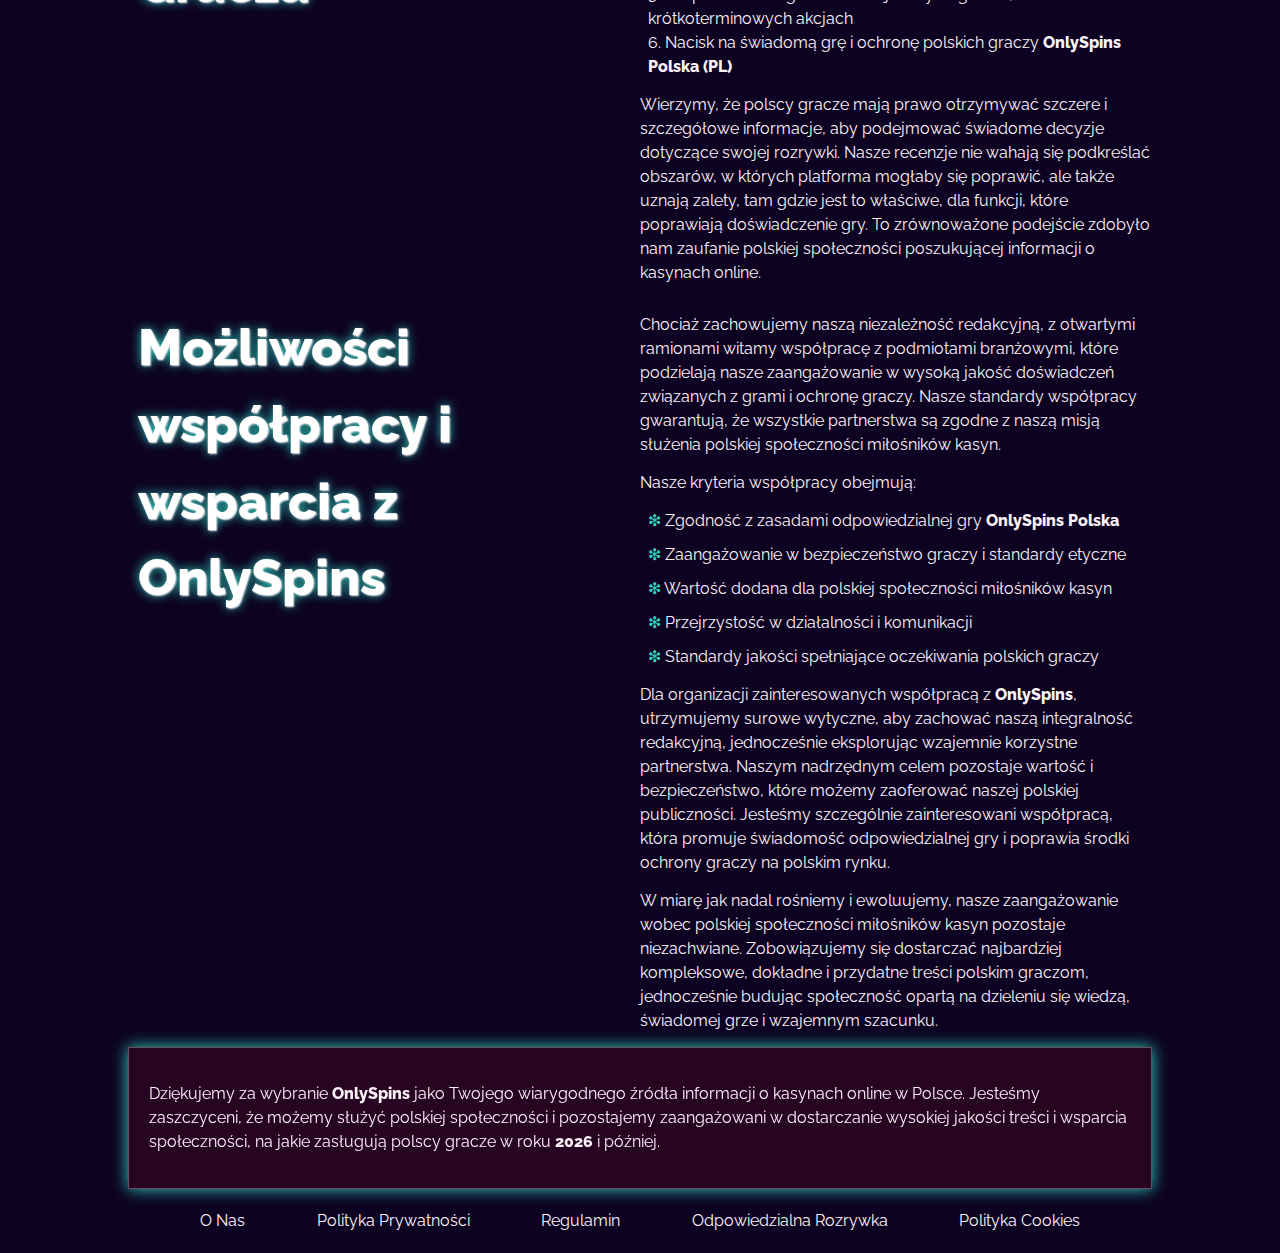
<file: about-us/index.html>
<!DOCTYPE html>
<html lang="pl">

<head>
  <meta charset="UTF-8">
  <meta name="viewport" content="width=device-width, initial-scale=1.0">
  <link rel="stylesheet" href="/style.css">
  <link rel="shortcut icon" href="/favicon.ico">

  <title>OnlySpins – Wiodący przewodnik po kasynach online w Polsce</title>
  <meta name="description"
    content="Dowiedz się wszystkiego o OnlySpins – strategie gry, recenzje, systemy płatności i najnowsze trendy dla miłośników kasyn w całej Polsce.">

  <link rel="canonical" href="https://logopedalubin.com.pl/about-us/">

  <link rel="apple-touch-icon" sizes="180x180" href="/favicon.ico">
  <meta name="apple-mobile-web-app-title" content="OnlySpins">
</head>

<body>
  <header>
    <div class="logo">
      <a href="/"><img src="/img/logo.webp" alt="Logo OnlySpins – Platforma Informacyjna" width="160" height="80"></a>
    </div>
    <div class="header-btn">
      <a href="/play/" class="white-btn">Zaloguj się</a>
      <a href="/play/" rel="nofollow" class="green-btn">Rejestr</a>
    </div>
  </header>

  <main>
    <div class="wraper">
      <div class="promo">
        <h1>OnlySpins – Twój ostateczny przewodnik po kasynach online w Polsce</h1>

        <p class="txt">
          Witamy w <strong>OnlySpins</strong>, wiodącym polskim źródle kompleksowych analiz kasyn, eksperckich
          <strong>recenzji OnlySpins</strong> i treści tworzonych przez społeczność. Jako uznany autorytet w dziedzinie
          strategii gry i platform kasyn online, zobowiązujemy się dostarczać miłośnikom kasyn w Polsce wiedzy i
          narzędzi niezbędnych do poprawy ich doświadczenia gry z <strong>OnlySpins</strong>.
        </p>
      </div>

      <div class="flex">
        <div class="flex-content">
          <h2>Misja OnlySpins – Budowanie silnej społeczności graczy</h2>
        </div>
        <div class="flex-content">
          <p class="txt">
            Nasza misja wykracza poza zwykłe dostarczanie informacji: budujemy żywą i świadomą społeczność miłośników
            kasyn w Polsce, którzy dzielą się wiedzą, strategiami i doświadczeniami związanymi z
            <strong>OnlySpins</strong>. Wierzymy, że świadoma społeczność prowadzi do bardziej zabawnej i
            odpowiedzialnej gry. Dlatego koncentrujemy się na tworzeniu treści, które przynoszą korzyści zarówno nowym,
            jak i doświadczonym graczom w całej Polsce, którzy wybierają <strong>OnlySpins</strong> jako swoją platformę
            informacyjną.
          </p>

          <p class="txt">Nasze inicjatywy społecznościowe obejmują:</p>

          <ul>
            <li>Kompleksowe przewodniki po grach i tutoriale strategii na <strong>OnlySpins</strong></li>
            <li>Regularne aktualizacje na temat <strong>bonusów OnlySpins</strong> i promocji <strong>OnlySpins
                Polska</strong></li>
            <li>Forum do dzielenia się doświadczeniami i poradami dotyczącymi platformy <strong>OnlySpins</strong></li>
            <li>Materiały edukacyjne na temat odpowiedzialnej gry z <strong>OnlySpins Polska (PL)</strong></li>
            <li>Aktualizacje w czasie rzeczywistym na temat nowych premier i zmian trendów</li>
            <li>Eksperckie analizy trendów w grach i strategii wygrywających</li>
          </ul>

          <p class="txt">
            Zobowiązujemy się do stworzenia społeczności, w której polscy miłośnicy kasyn mogą się łączyć, uczyć i
            rozwijać razem z <strong>OnlySpins</strong>. Nasza platforma służy jako centralny punkt odniesienia dla
            każdego, kto szuka wiarygodnych informacji i <strong>recenzji OnlySpins</strong> opartych na autentycznych
            doświadczeniach z platformami kasyn, które opisujemy.
          </p>
        </div>
      </div>

      <div class="flex">
        <div class="flex-content">
          <h2>Jak testujemy platformy, treści i doświadczenia w OnlySpins</h2>
        </div>
        <div class="flex-content">
          <p class="txt">
            Nasza metodologia testów jest dogłębna i zorientowana na użytkownika, zaprojektowana tak, aby dostarczać
            polskim graczom dokładnych i przydatnych informacji na temat opisywanych platform, w tym tych analizowanych
            pod kątem fraz takich jak <strong>only spins casino</strong>. Stosujemy wielopoziomowe podejście, które
            ocenia każdy aspekt doświadczenia gry z perspektywy polskich użytkowników szukających informacji.
          </p>

          <div class="table-wrapper">
            <table>
              <thead>
                <tr>
                  <th>Obszar testów</th>
                  <th>Metodologia</th>
                  <th>Główny focus</th>
                </tr>
              </thead>
              <tbody>
                <tr>
                  <td>Wydajność platform kasynowych</td>
                  <td>Testy praktyczne</td>
                  <td>Stabilność, prędkość, niezawodność</td>
                </tr>
                <tr>
                  <td>Ocena <strong>bonusów OnlySpins</strong></td>
                  <td>Kompleksowa analiza warunków</td>
                  <td>Uczciwość, korzyść dla gracza, stosunek jakości do ceny</td>
                </tr>
                <tr>
                  <td>Proces transakcji z <strong>OnlySpins Polska</strong></td>
                  <td>Testy depozytów i wypłat</td>
                  <td>Szybkość, bezpieczeństwo, wydajność transakcji w PLN (zł)</td>
                </tr>
                <tr>
                  <td>Doświadczenie użytkownika w serwisach (w tym <strong>only spins casino</strong>)</td>
                  <td>Testy nawigacji interfejsu</td>
                  <td>Użyteczność, dostępność, design</td>
                </tr>
              </tbody>
            </table>
          </div>

          <p class="txt">
            Każda platforma, treść i doświadczenie są dokładnie badane przez nasz zespół doświadczonych testerów, którzy
            mieszkają w Polsce. Oceniamy wydajność w różnych warunkach typowych dla polskich graczy i upewniamy się, że
            nasze rekomendacje dotyczące serwisów takich jak <strong>only spins</strong> odzwierciedlają realne
            scenariusze użytkowania. Nasze protokoły testowe są regularnie aktualizowane, aby dostosować się do nowych
            funkcji i zmieniających się oczekiwań graczy na rynku polskim.
          </p>
        </div>
      </div>

      <div class="flex">
        <div class="flex-content">
          <h2>Podstawowe cechy analizowane przez OnlySpins</h2>
        </div>
        <div class="flex-content">
          <p class="txt">
            Dzięki naszym dogłębnym analizom zidentyfikowaliśmy fundamentalne cechy, które wyróżniają wartościowe
            platformy w konkurencyjnym polskim rynku kasyn online. Nasz focus pozostaje na podkreślaniu elementów, które
            mają bezpośredni wpływ na doświadczenie i satysfakcję polskich graczy.
          </p>

          <p class="txt">Podstawowe cechy, które stale oceniamy w ramach <strong>OnlySpins</strong>:</p>

          <ul>
            <li>Różnorodność gier i standardy jakości na platformach kasyn</li>
            <li>Wydajność mobilna i design interfejsu (w tym aspekty <strong>only spin</strong>)</li>
            <li>Struktura bonusów (<strong>only spins casino</strong> offers) i wartość dla polskich graczy</li>
            <li>Dostępność metod płatności i wydajność transakcji (PLN - zł)</li>
            <li>Reaktywność i doświadczenie obsługi klienta</li>
            <li>Środki bezpieczeństwa i standardy ochrony danych</li>
            <li>Jakość treści i kompetencje analityków kasyn</li>
          </ul>

          <p class="txt">
            Szczególną uwagę zwracamy na cechy najważniejsze dla polskich graczy, w tym wsparcie dla waluty PLN (zł),
            metod płatności dostosowanych do Polski i obsługi klienta dostosowanej do lokalnego rynku (PL). Nasza
            analiza pomaga graczom zrozumieć, które cechy platform, w tym tych określanych jako <strong>only spins
              casino</strong>, są zgodne z ich indywidualnymi preferencjami i wymaganiami gry.
          </p>
        </div>
      </div>

      <div class="flex">
        <div class="flex-content">
          <h2>Nasze Podejście do Oceny – Szczere, Dogłębne i Zorientowane na Gracza</h2>
        </div>
        <div class="flex-content">
          <p class="txt">
            Przejrzystość i uczciwość leżą u podstaw naszego procesu oceny. Zachowujemy pełną niezależność redakcyjną,
            dostarczając kompleksowych ocen platform, które badamy, ze szczególnym uwzględnieniem kontekstu polskiego
            rynku. Nasze podejście łączy analizę techniczną z perspektywą prawdziwych graczy, aby dostarczać
            <strong>recenzje OnlySpins</strong>, które są zarówno dokładne, jak i zrozumiałe.
          </p>

          <p class="txt">Podstawowe zasady naszej metodologii oceny:</p>

          <ol>
            <li>Bezstronna ocena wolna od wpływów zewnętrznych</li>
            <li>Dogłębne testy wszystkich twierdzeń i funkcji platform (np. <strong>only spins casino avis</strong>)
            </li>
            <li>Jasna komunikacja mocnych stron i ograniczeń</li>
            <li>Regularne aktualizacje odzwierciedlające zmiany na platformach</li>
            <li>Skupienie na długoterminowej korzyści gracza, a nie na krótkoterminowych akcjach</li>
            <li>Nacisk na świadomą grę i ochronę polskich graczy <strong>OnlySpins Polska (PL)</strong></li>
          </ol>

          <p class="txt">
            Wierzymy, że polscy gracze mają prawo otrzymywać szczere i szczegółowe informacje, aby podejmować świadome
            decyzje dotyczące swojej rozrywki. Nasze recenzje nie wahają się podkreślać obszarów, w których platforma
            mogłaby się poprawić, ale także uznają zalety, tam gdzie jest to właściwe, dla funkcji, które poprawiają
            doświadczenie gry. To zrównoważone podejście zdobyło nam zaufanie polskiej społeczności poszukującej
            informacji o kasynach online.
          </p>
        </div>
      </div>

      <div class="flex">
        <div class="flex-content">
          <h2>Możliwości współpracy i wsparcia z OnlySpins</h2>
        </div>
        <div class="flex-content">
          <p class="txt">
            Chociaż zachowujemy naszą niezależność redakcyjną, z otwartymi ramionami witamy współpracę z podmiotami
            branżowymi, które podzielają nasze zaangażowanie w wysoką jakość doświadczeń związanych z grami i ochronę
            graczy. Nasze standardy współpracy gwarantują, że wszystkie partnerstwa są zgodne z naszą misją służenia
            polskiej społeczności miłośników kasyn.
          </p>

          <p class="txt">Nasze kryteria współpracy obejmują:</p>

          <ul>
            <li>Zgodność z zasadami odpowiedzialnej gry <strong>OnlySpins Polska</strong></li>
            <li>Zaangażowanie w bezpieczeństwo graczy i standardy etyczne</li>
            <li>Wartość dodana dla polskiej społeczności miłośników kasyn</li>
            <li>Przejrzystość w działalności i komunikacji</li>
            <li>Standardy jakości spełniające oczekiwania polskich graczy</li>
          </ul>

          <p class="txt">
            Dla organizacji zainteresowanych współpracą z <strong>OnlySpins</strong>, utrzymujemy surowe wytyczne, aby
            zachować naszą integralność redakcyjną, jednocześnie eksplorując wzajemnie korzystne partnerstwa. Naszym
            nadrzędnym celem pozostaje wartość i bezpieczeństwo, które możemy zaoferować naszej polskiej publiczności.
            Jesteśmy szczególnie zainteresowani współpracą, która promuje świadomość odpowiedzialnej gry i poprawia
            środki ochrony graczy na polskim rynku.
          </p>

          <p class="txt">
            W miarę jak nadal rośniemy i ewoluujemy, nasze zaangażowanie wobec polskiej społeczności miłośników kasyn
            pozostaje niezachwiane. Zobowiązujemy się dostarczać najbardziej kompleksowe, dokładne i przydatne treści
            polskim graczom, jednocześnie budując społeczność opartą na dzieleniu się wiedzą, świadomej grze i wzajemnym
            szacunku.
          </p>
        </div>
      </div>

      <div class="promo">
        <p class="txt">
          Dziękujemy za wybranie <strong>OnlySpins</strong> jako Twojego wiarygodnego źródła informacji o kasynach
          online w Polsce. Jesteśmy zaszczyceni, że możemy służyć polskiej społeczności i pozostajemy zaangażowani w
          dostarczanie wysokiej jakości treści i wsparcia społeczności, na jakie zasługują polscy gracze w roku
          <strong>2026</strong> i później.
        </p>
      </div>
    </div>
  </main>

  <footer>
    <div class="flex">
      <a href="/about-us/">O Nas</a>
      <a href="/privacy-policy/">Polityka Prywatności</a>
      <a href="/terms-and-conditions/">Regulamin</a>
      <a href="/responsible-gambling/">Odpowiedzialna Rozrywka</a>
      <a href="/cookie-policy/">Polityka Cookies</a>
    </div>
  </footer>

</body>

</html>
</file>
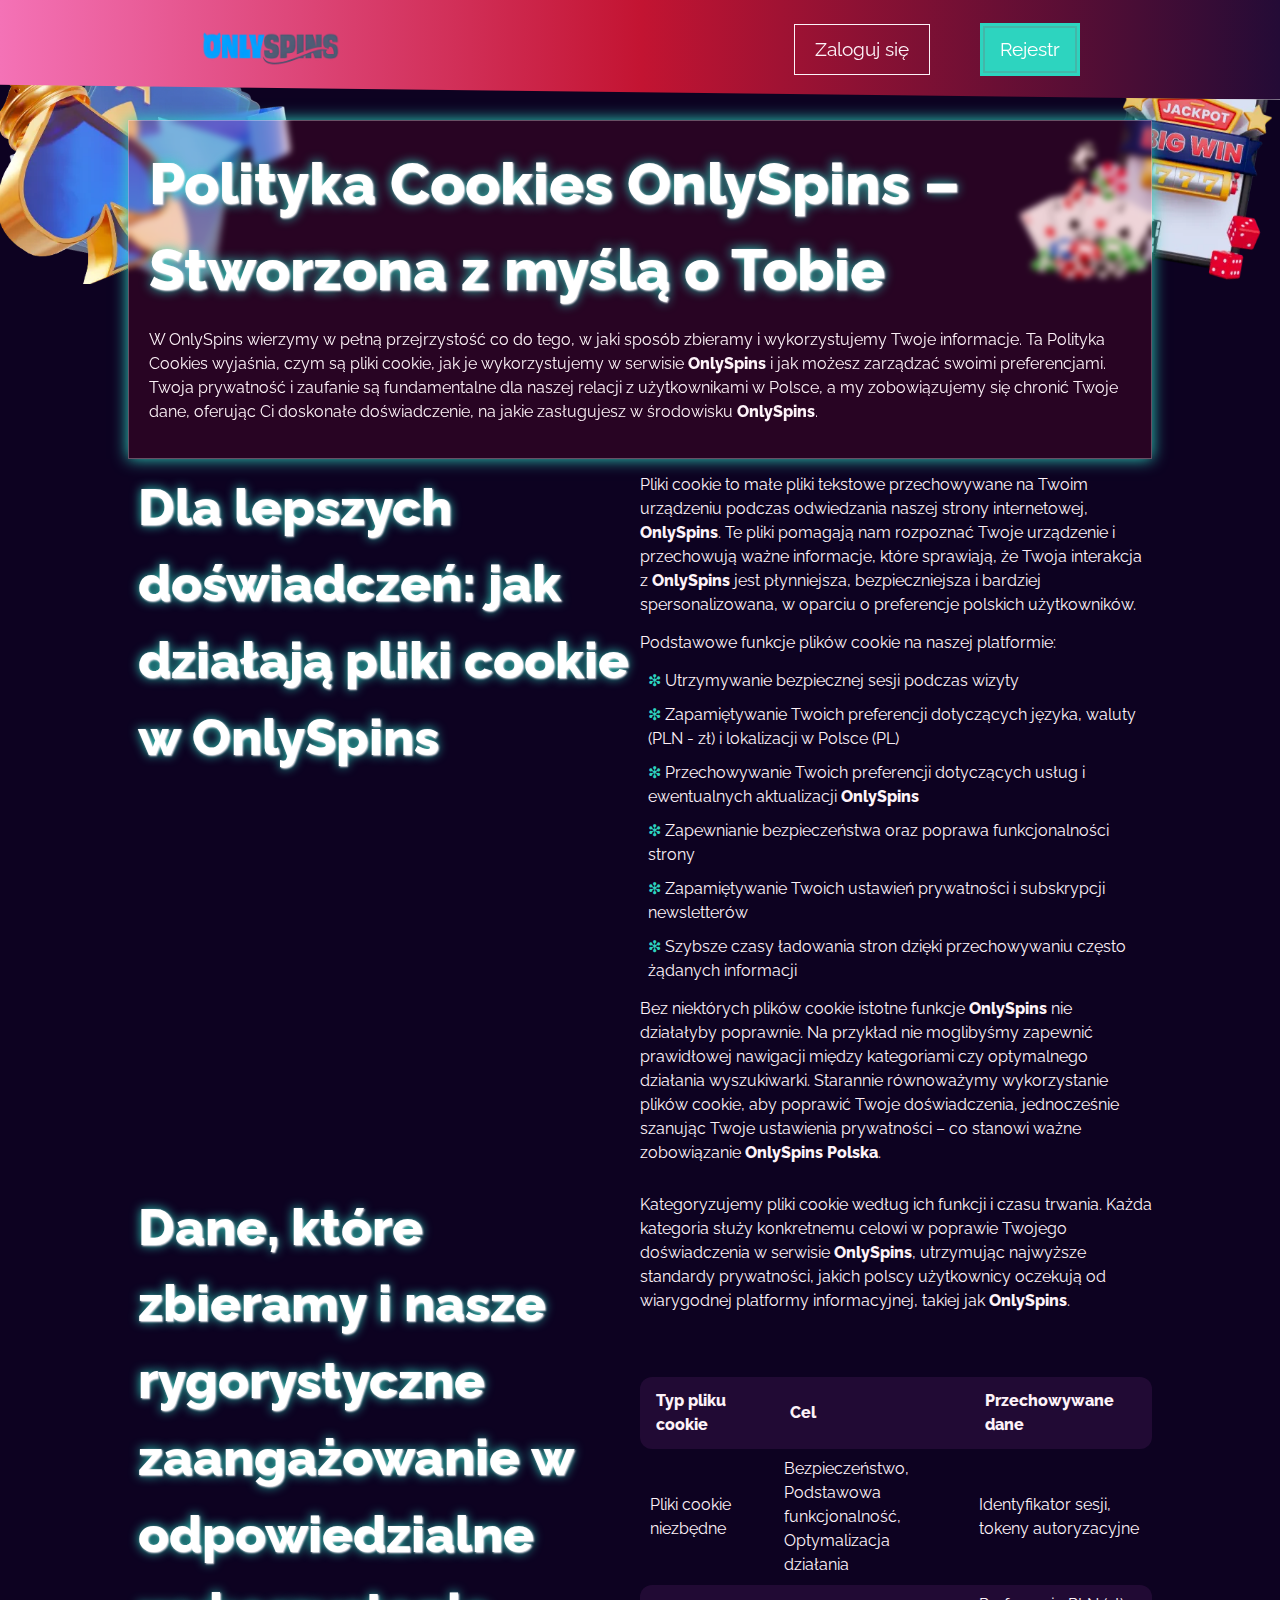
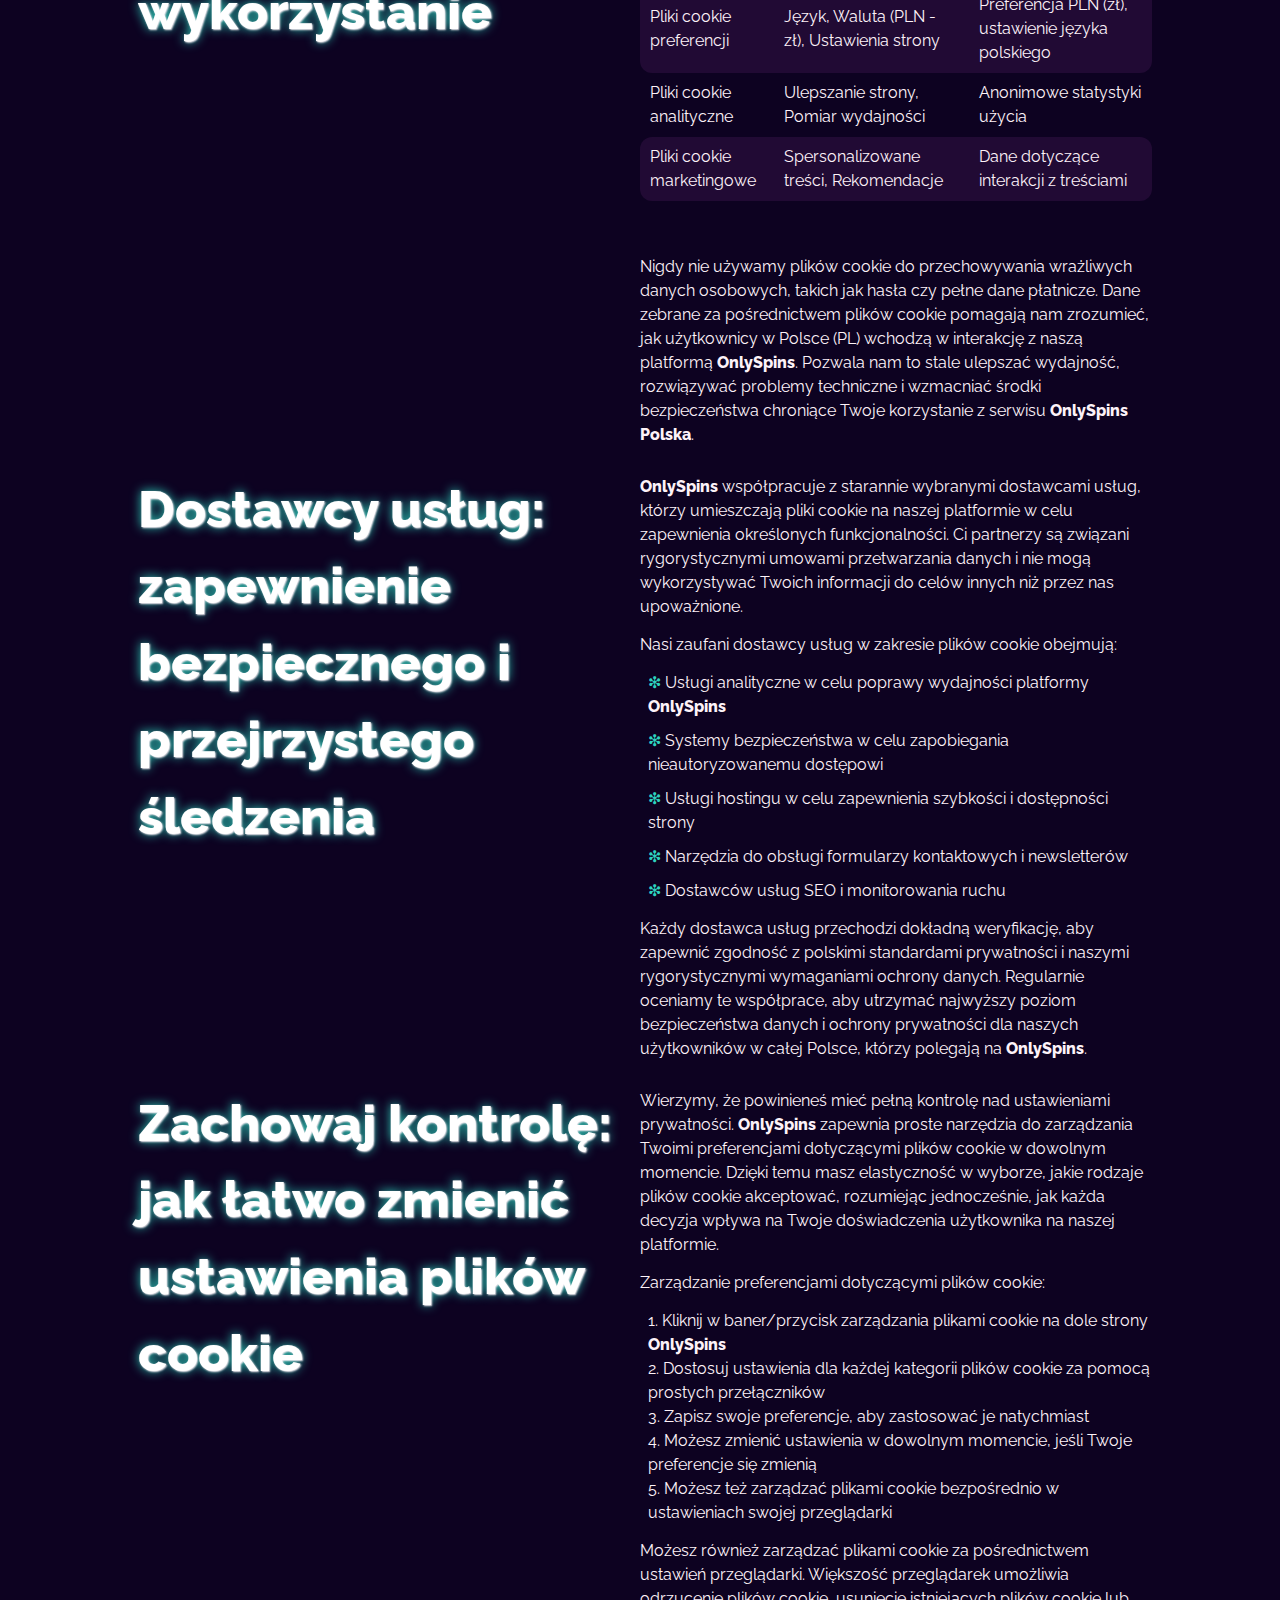
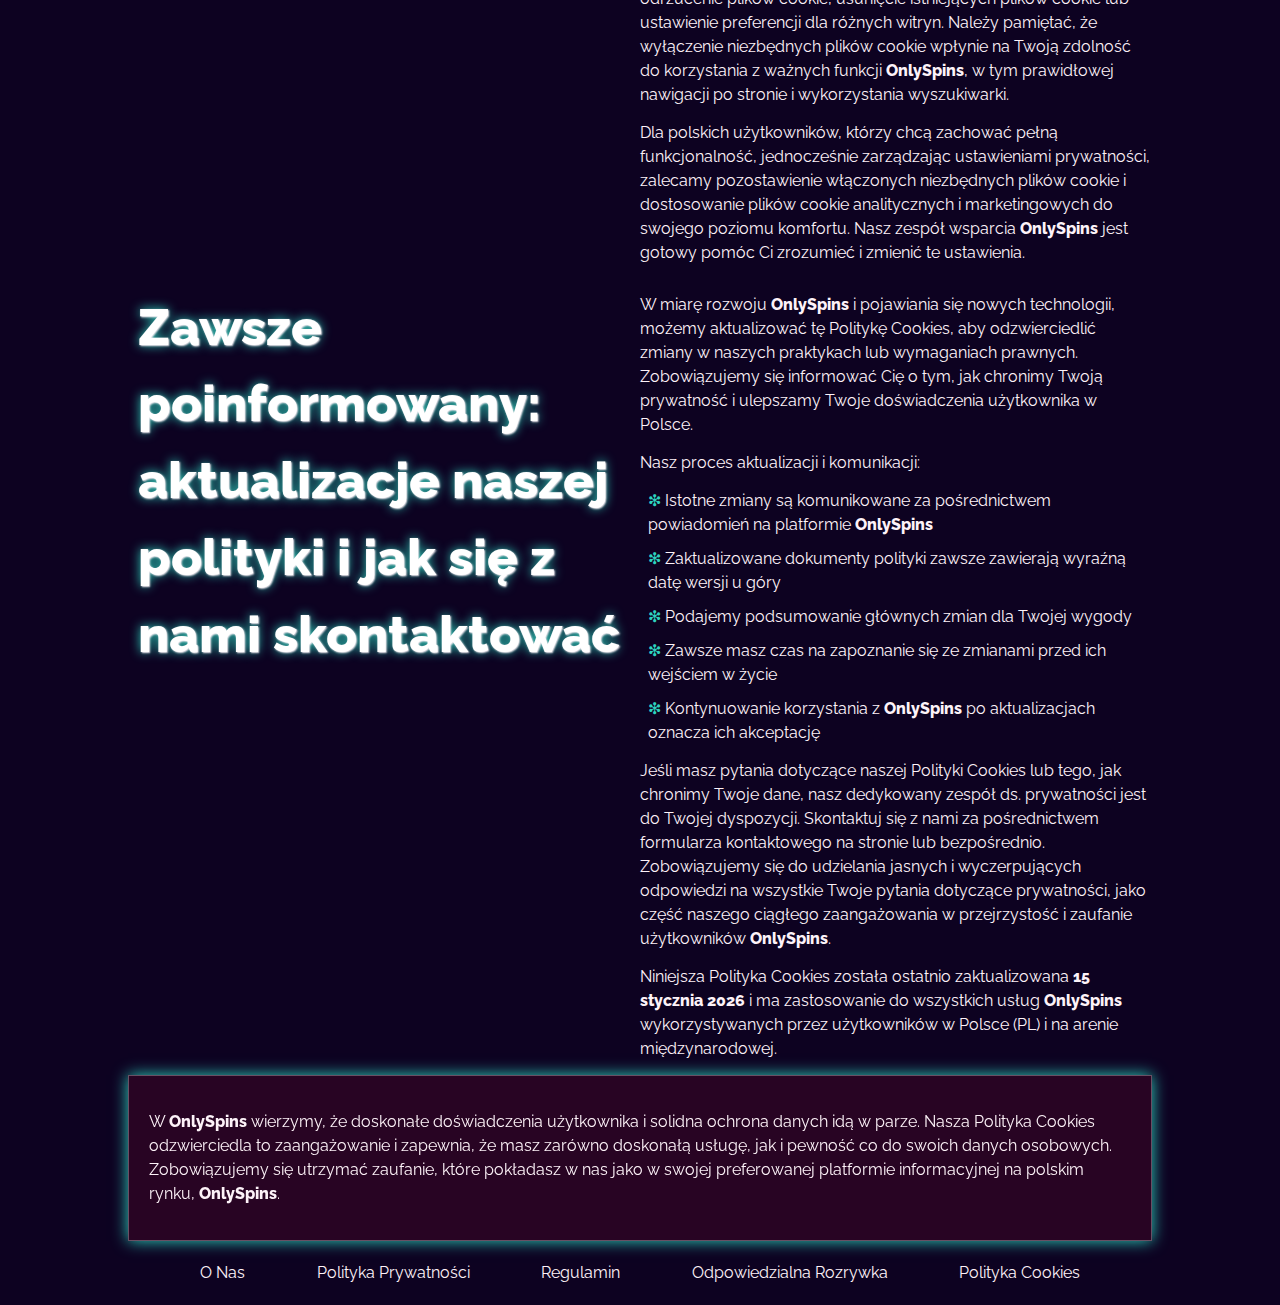
<file: cookie-policy/index.html>
<!DOCTYPE html>
<html lang="pl">

<head>
  <meta charset="UTF-8">
  <meta name="viewport" content="width=device-width, initial-scale=1.0">
  <link rel="stylesheet" href="/style.css">
  <link rel="shortcut icon" href="/favicon.ico">

  <title>OnlySpins Polska – Twoja prywatność jest naszym najwyższym priorytetem</title>
  <meta name="description"
    content="OnlySpins zobowiązuje się do ochrony Twoich danych. Dowiedz się, jak pliki cookie poprawiają Twoje doświadczenia i jak Twoje dane osobowe pozostają bezpieczne przy pełnej przejrzystości.">

  <link rel="canonical" href="https://logopedalubin.com.pl/cookie-policy/">

  <link rel="apple-touch-icon" sizes="180x180" href="/favicon.ico">
  <meta name="apple-mobile-web-app-title" content="OnlySpins">
</head>

<body>
  <header>
    <div class="logo">
      <a href="/"><img src="/img/logo.webp" alt="Logo OnlySpins – Platforma Informacyjna" width="160" height="80"></a>
    </div>
    <div class="header-btn">
      <a href="/play/" class="white-btn">Zaloguj się</a>
      <a href="/play/" rel="nofollow" class="green-btn">Rejestr</a>
    </div>
  </header>

  <main>
    <div class="wraper">
      <div class="promo">
        <h1>Polityka Cookies OnlySpins – Stworzona z myślą o Tobie</h1>

        <p class="txt">
          W OnlySpins wierzymy w pełną przejrzystość co do tego, w jaki sposób zbieramy i wykorzystujemy Twoje
          informacje.
          Ta Polityka Cookies wyjaśnia, czym są pliki cookie, jak je wykorzystujemy w serwisie
          <strong>OnlySpins</strong> i
          jak możesz zarządzać swoimi preferencjami.
          Twoja prywatność i zaufanie są fundamentalne dla naszej relacji z użytkownikami w Polsce, a my
          zobowiązujemy się chronić Twoje dane,
          oferując Ci doskonałe doświadczenie, na jakie zasługujesz w środowisku <strong>OnlySpins</strong>.
        </p>
      </div>

      <div class="flex">
        <div class="flex-content">
          <h2>Dla lepszych doświadczeń: jak działają pliki cookie w OnlySpins</h2>
        </div>
        <div class="flex-content">
          <p class="txt">
            Pliki cookie to małe pliki tekstowe przechowywane na Twoim urządzeniu podczas odwiedzania naszej strony
            internetowej,
            <strong>OnlySpins</strong>.
            Te pliki pomagają nam rozpoznać Twoje urządzenie i przechowują ważne informacje, które
            sprawiają, że Twoja interakcja z <strong>OnlySpins</strong> jest płynniejsza, bezpieczniejsza i bardziej
            spersonalizowana, w oparciu o preferencje
            polskich użytkowników.
          </p>

          <p class="txt">Podstawowe funkcje plików cookie na naszej platformie:</p>

          <ul>
            <li>Utrzymywanie bezpiecznej sesji podczas wizyty</li>
            <li>Zapamiętywanie Twoich preferencji dotyczących języka, waluty (PLN - zł) i lokalizacji w Polsce (PL)</li>
            <li>Przechowywanie Twoich preferencji dotyczących usług i ewentualnych aktualizacji
              <strong>OnlySpins</strong>
            </li>
            <li>Zapewnianie bezpieczeństwa oraz poprawa funkcjonalności strony</li>
            <li>Zapamiętywanie Twoich ustawień prywatności i subskrypcji newsletterów</li>
            <li>Szybsze czasy ładowania stron dzięki przechowywaniu często żądanych informacji</li>
          </ul>

          <p class="txt">
            Bez niektórych plików cookie istotne funkcje <strong>OnlySpins</strong> nie działałyby poprawnie.
            Na przykład nie moglibyśmy zapewnić prawidłowej nawigacji między kategoriami czy optymalnego działania
            wyszukiwarki.
            Starannie równoważymy wykorzystanie plików cookie, aby poprawić Twoje doświadczenia, jednocześnie szanując
            Twoje
            ustawienia prywatności – co stanowi ważne zobowiązanie <strong>OnlySpins Polska</strong>.
          </p>
        </div>
      </div>

      <div class="flex">
        <div class="flex-content">
          <h2>Dane, które zbieramy i nasze rygorystyczne zaangażowanie w odpowiedzialne wykorzystanie</h2>
        </div>
        <div class="flex-content">
          <p class="txt">
            Kategoryzujemy pliki cookie według ich funkcji i czasu trwania. Każda kategoria służy konkretnemu celowi w
            poprawie Twojego doświadczenia
            w serwisie <strong>OnlySpins</strong>, utrzymując najwyższe standardy prywatności, jakich polscy użytkownicy
            oczekują od
            wiarygodnej platformy informacyjnej, takiej jak <strong>OnlySpins</strong>.
          </p>

          <div class="table-wrapper">
            <table>
              <thead>
                <tr>
                  <th>Typ pliku cookie</th>
                  <th>Cel</th>
                  <th>Przechowywane dane</th>
                </tr>
              </thead>
              <tbody>
                <tr>
                  <td>Pliki cookie niezbędne</td>
                  <td>Bezpieczeństwo, Podstawowa funkcjonalność, Optymalizacja działania</td>
                  <td>Identyfikator sesji, tokeny autoryzacyjne</td>
                </tr>
                <tr>
                  <td>Pliki cookie preferencji</td>
                  <td>Język, Waluta (PLN - zł), Ustawienia strony</td>
                  <td>Preferencja PLN (zł), ustawienie języka polskiego</td>
                </tr>
                <tr>
                  <td>Pliki cookie analityczne</td>
                  <td>Ulepszanie strony, Pomiar wydajności</td>
                  <td>Anonimowe statystyki użycia</td>
                </tr>
                <tr>
                  <td>Pliki cookie marketingowe</td>
                  <td>Spersonalizowane treści, Rekomendacje</td>
                  <td>Dane dotyczące interakcji z treściami</td>
                </tr>
              </tbody>
            </table>
          </div>

          <p class="txt">
            Nigdy nie używamy plików cookie do przechowywania wrażliwych danych osobowych, takich jak hasła czy pełne
            dane płatnicze.
            Dane zebrane za pośrednictwem plików cookie pomagają nam zrozumieć, jak użytkownicy w Polsce (PL)
            wchodzą w interakcję z naszą platformą <strong>OnlySpins</strong>.
            Pozwala nam to stale ulepszać wydajność, rozwiązywać problemy techniczne i wzmacniać środki bezpieczeństwa
            chroniące Twoje korzystanie z serwisu <strong>OnlySpins Polska</strong>.
          </p>
        </div>
      </div>

      <div class="flex">
        <div class="flex-content">
          <h2>Dostawcy usług: zapewnienie bezpiecznego i przejrzystego śledzenia</h2>
        </div>
        <div class="flex-content">
          <p class="txt">
            <strong>OnlySpins</strong> współpracuje z starannie wybranymi dostawcami usług, którzy
            umieszczają pliki cookie na naszej platformie w celu zapewnienia określonych funkcjonalności.
            Ci partnerzy są związani rygorystycznymi umowami przetwarzania danych
            i nie mogą wykorzystywać Twoich informacji do celów innych niż przez nas upoważnione.
          </p>

          <p class="txt">Nasi zaufani dostawcy usług w zakresie plików cookie obejmują:</p>

          <ul>
            <li>Usługi analityczne w celu poprawy wydajności platformy <strong>OnlySpins</strong></li>
            <li>Systemy bezpieczeństwa w celu zapobiegania nieautoryzowanemu dostępowi</li>
            <li>Usługi hostingu w celu zapewnienia szybkości i dostępności strony</li>
            <li>Narzędzia do obsługi formularzy kontaktowych i newsletterów</li>
            <li>Dostawców usług SEO i monitorowania ruchu</li>
          </ul>

          <p class="txt">
            Każdy dostawca usług przechodzi dokładną weryfikację, aby zapewnić zgodność z polskimi standardami
            prywatności
            i naszymi rygorystycznymi wymaganiami ochrony danych. Regularnie oceniamy te współprace, aby utrzymać
            najwyższy poziom
            bezpieczeństwa danych i ochrony prywatności dla naszych użytkowników w całej Polsce, którzy polegają na
            <strong>OnlySpins</strong>.
          </p>
        </div>
      </div>

      <div class="flex">
        <div class="flex-content">
          <h2>Zachowaj kontrolę: jak łatwo zmienić ustawienia plików cookie</h2>
        </div>
        <div class="flex-content">
          <p class="txt">
            Wierzymy, że powinieneś mieć pełną kontrolę nad ustawieniami prywatności.
            <strong>OnlySpins</strong> zapewnia proste narzędzia do zarządzania Twoimi preferencjami dotyczącymi plików
            cookie w dowolnym momencie.
            Dzięki temu masz elastyczność w wyborze, jakie rodzaje plików cookie akceptować, rozumiejąc jednocześnie,
            jak każda decyzja wpływa na Twoje doświadczenia użytkownika na naszej platformie.
          </p>

          <p class="txt">Zarządzanie preferencjami dotyczącymi plików cookie:</p>

          <ol>
            <li>Kliknij w baner/przycisk zarządzania plikami cookie na dole strony <strong>OnlySpins</strong></li>
            <li>Dostosuj ustawienia dla każdej kategorii plików cookie za pomocą prostych przełączników</li>
            <li>Zapisz swoje preferencje, aby zastosować je natychmiast</li>
            <li>Możesz zmienić ustawienia w dowolnym momencie, jeśli Twoje preferencje się zmienią</li>
            <li>Możesz też zarządzać plikami cookie bezpośrednio w ustawieniach swojej przeglądarki</li>
          </ol>

          <p class="txt">
            Możesz również zarządzać plikami cookie za pośrednictwem ustawień przeglądarki. Większość przeglądarek
            umożliwia odrzucenie plików cookie,
            usunięcie istniejących plików cookie lub ustawienie preferencji dla różnych witryn. Należy pamiętać, że
            wyłączenie
            niezbędnych plików cookie wpłynie na Twoją zdolność do korzystania z ważnych funkcji
            <strong>OnlySpins</strong>, w tym
            prawidłowej nawigacji po stronie i wykorzystania wyszukiwarki.
          </p>

          <p class="txt">
            Dla polskich użytkowników, którzy chcą zachować pełną funkcjonalność, jednocześnie zarządzając ustawieniami
            prywatności,
            zalecamy pozostawienie włączonych niezbędnych plików cookie i dostosowanie plików cookie analitycznych i
            marketingowych do swojego poziomu komfortu.
            Nasz zespół wsparcia <strong>OnlySpins</strong> jest gotowy pomóc Ci zrozumieć i zmienić te ustawienia.
          </p>
        </div>
      </div>

      <div class="flex">
        <div class="flex-content">
          <h2>Zawsze poinformowany: aktualizacje naszej polityki i jak się z nami skontaktować</h2>
        </div>
        <div class="flex-content">
          <p class="txt">
            W miarę rozwoju <strong>OnlySpins</strong> i pojawiania się nowych technologii, możemy aktualizować tę
            Politykę Cookies, aby odzwierciedlić zmiany w naszych praktykach lub wymaganiach prawnych.
            Zobowiązujemy się informować Cię o tym, jak chronimy Twoją prywatność i ulepszamy Twoje doświadczenia
            użytkownika w Polsce.
          </p>

          <p class="txt">Nasz proces aktualizacji i komunikacji:</p>

          <ul>
            <li>Istotne zmiany są komunikowane za pośrednictwem powiadomień na platformie
              <strong>OnlySpins</strong>
            </li>
            <li>Zaktualizowane dokumenty polityki zawsze zawierają wyraźną datę wersji u góry</li>
            <li>Podajemy podsumowanie głównych zmian dla Twojej wygody</li>
            <li>Zawsze masz czas na zapoznanie się ze zmianami przed ich wejściem w życie</li>
            <li>Kontynuowanie korzystania z <strong>OnlySpins</strong> po aktualizacjach oznacza ich akceptację</li>
          </ul>

          <p class="txt">
            Jeśli masz pytania dotyczące naszej Polityki Cookies lub tego, jak chronimy Twoje dane,
            nasz dedykowany zespół ds. prywatności jest do Twojej dyspozycji. Skontaktuj się z nami za pośrednictwem
            formularza kontaktowego na stronie lub bezpośrednio. Zobowiązujemy się do udzielania jasnych i
            wyczerpujących odpowiedzi
            na wszystkie Twoje pytania dotyczące prywatności, jako część naszego ciągłego zaangażowania w przejrzystość
            i zaufanie użytkowników <strong>OnlySpins</strong>.
          </p>

          <p class="txt">
            Niniejsza Polityka Cookies została ostatnio zaktualizowana <strong>15 stycznia 2026</strong> i ma
            zastosowanie do wszystkich
            usług <strong>OnlySpins</strong>
            wykorzystywanych przez użytkowników w Polsce (PL) i na arenie międzynarodowej.
          </p>
        </div>
      </div>

      <div class="promo">
        <p class="txt">
          W <strong>OnlySpins</strong> wierzymy, że doskonałe doświadczenia użytkownika i solidna ochrona danych idą w
          parze.
          Nasza Polityka Cookies odzwierciedla to zaangażowanie i zapewnia, że masz zarówno doskonałą usługę, jak i
          pewność co do swoich danych osobowych.
          Zobowiązujemy się utrzymać zaufanie, które pokładasz w nas jako w swojej preferowanej platformie informacyjnej
          na polskim rynku,
          <strong>OnlySpins</strong>.
        </p>
      </div>
    </div>
  </main>

  <footer>
    <div class="flex">
      <a href="/about-us/">O Nas</a>
      <a href="/privacy-policy/">Polityka Prywatności</a>
      <a href="/terms-and-conditions/">Regulamin</a>
      <a href="/responsible-gambling/">Odpowiedzialna Rozrywka</a>
      <a href="/cookie-policy/">Polityka Cookies</a>
    </div>
  </footer>

</body>

</html>
</file>
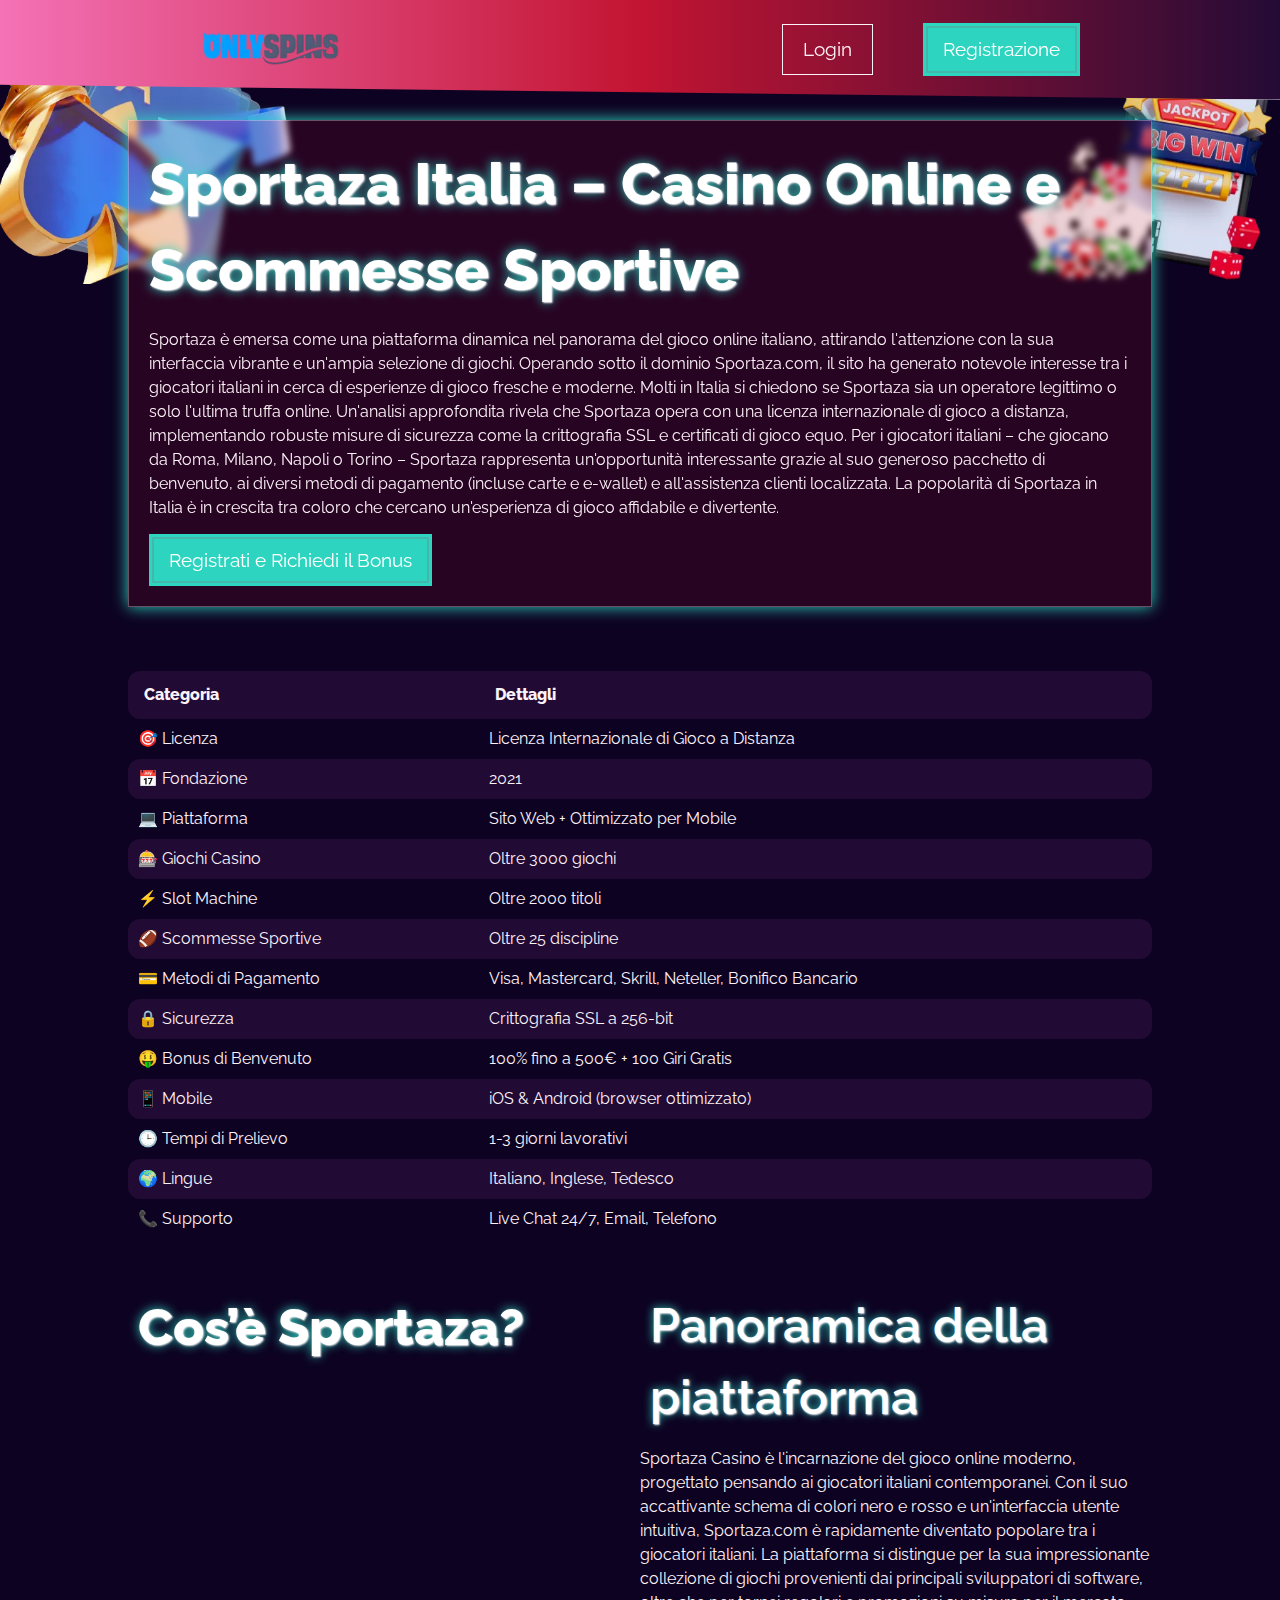
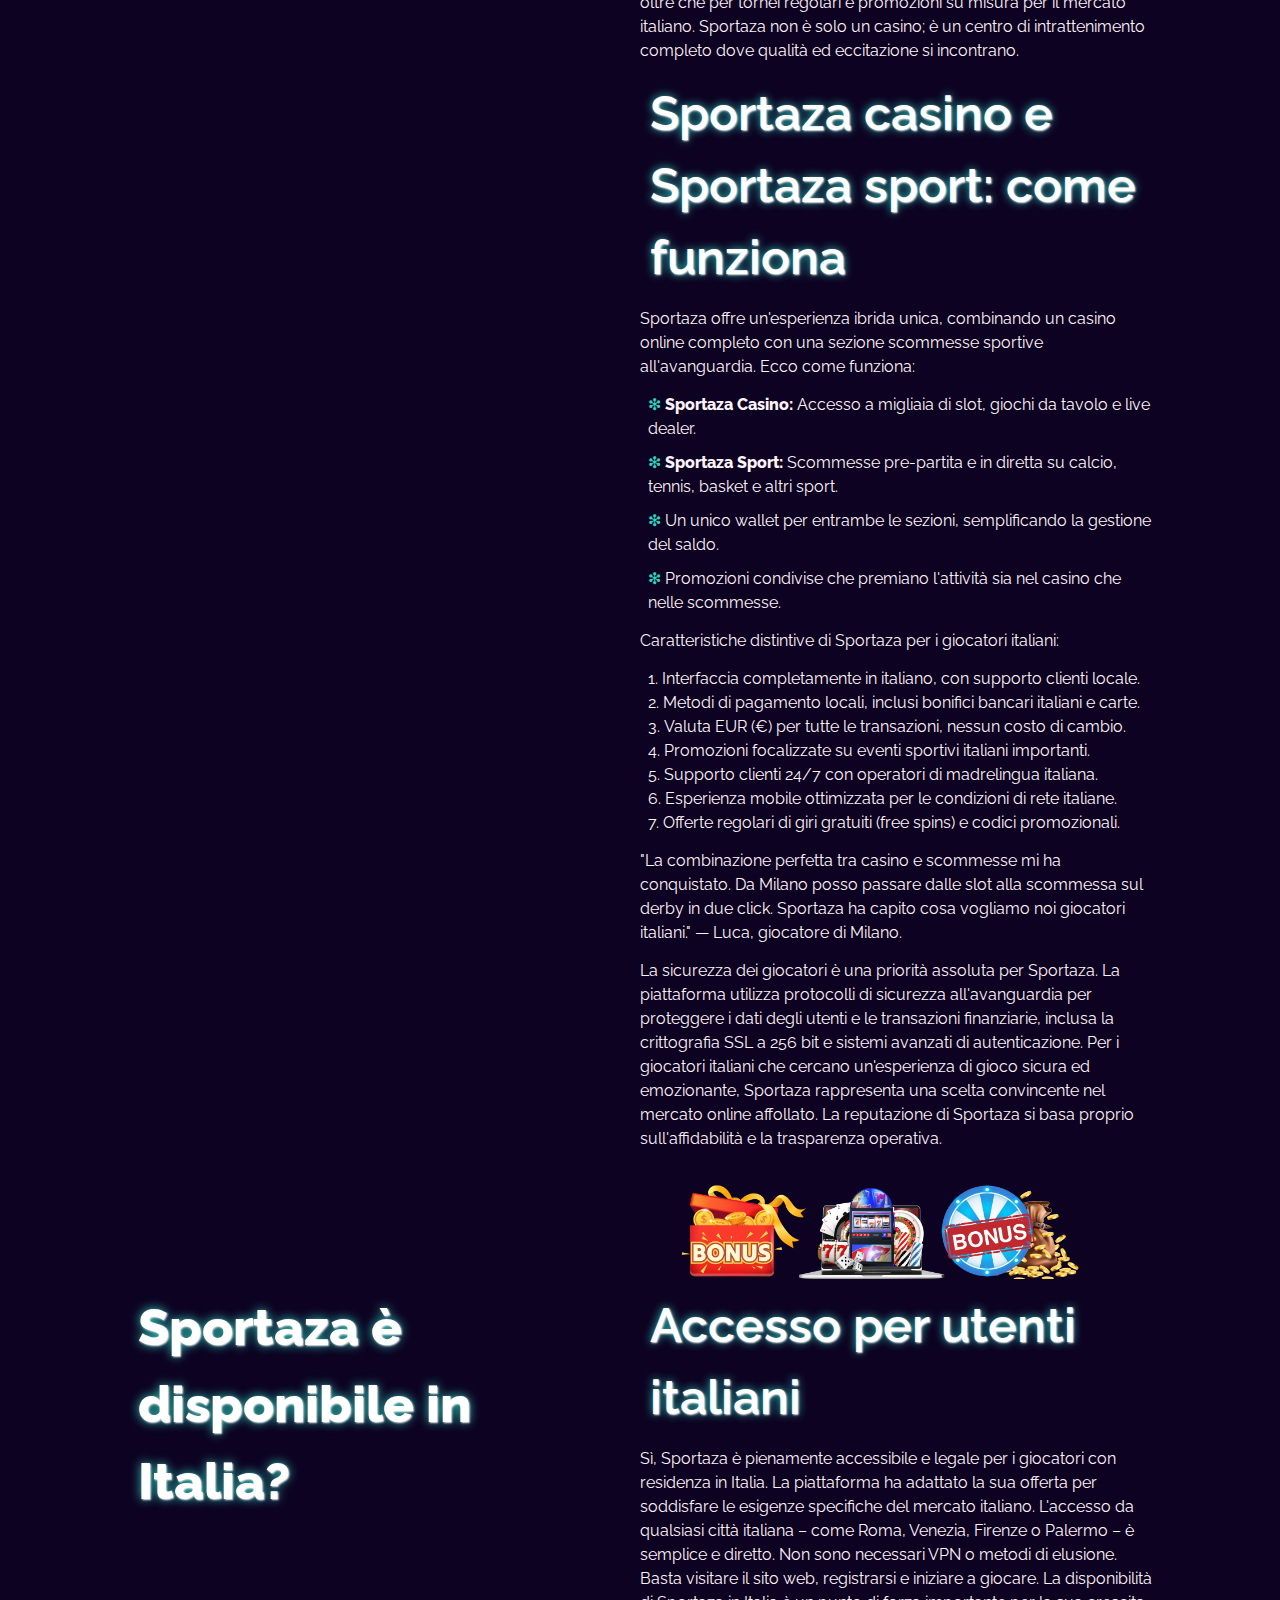
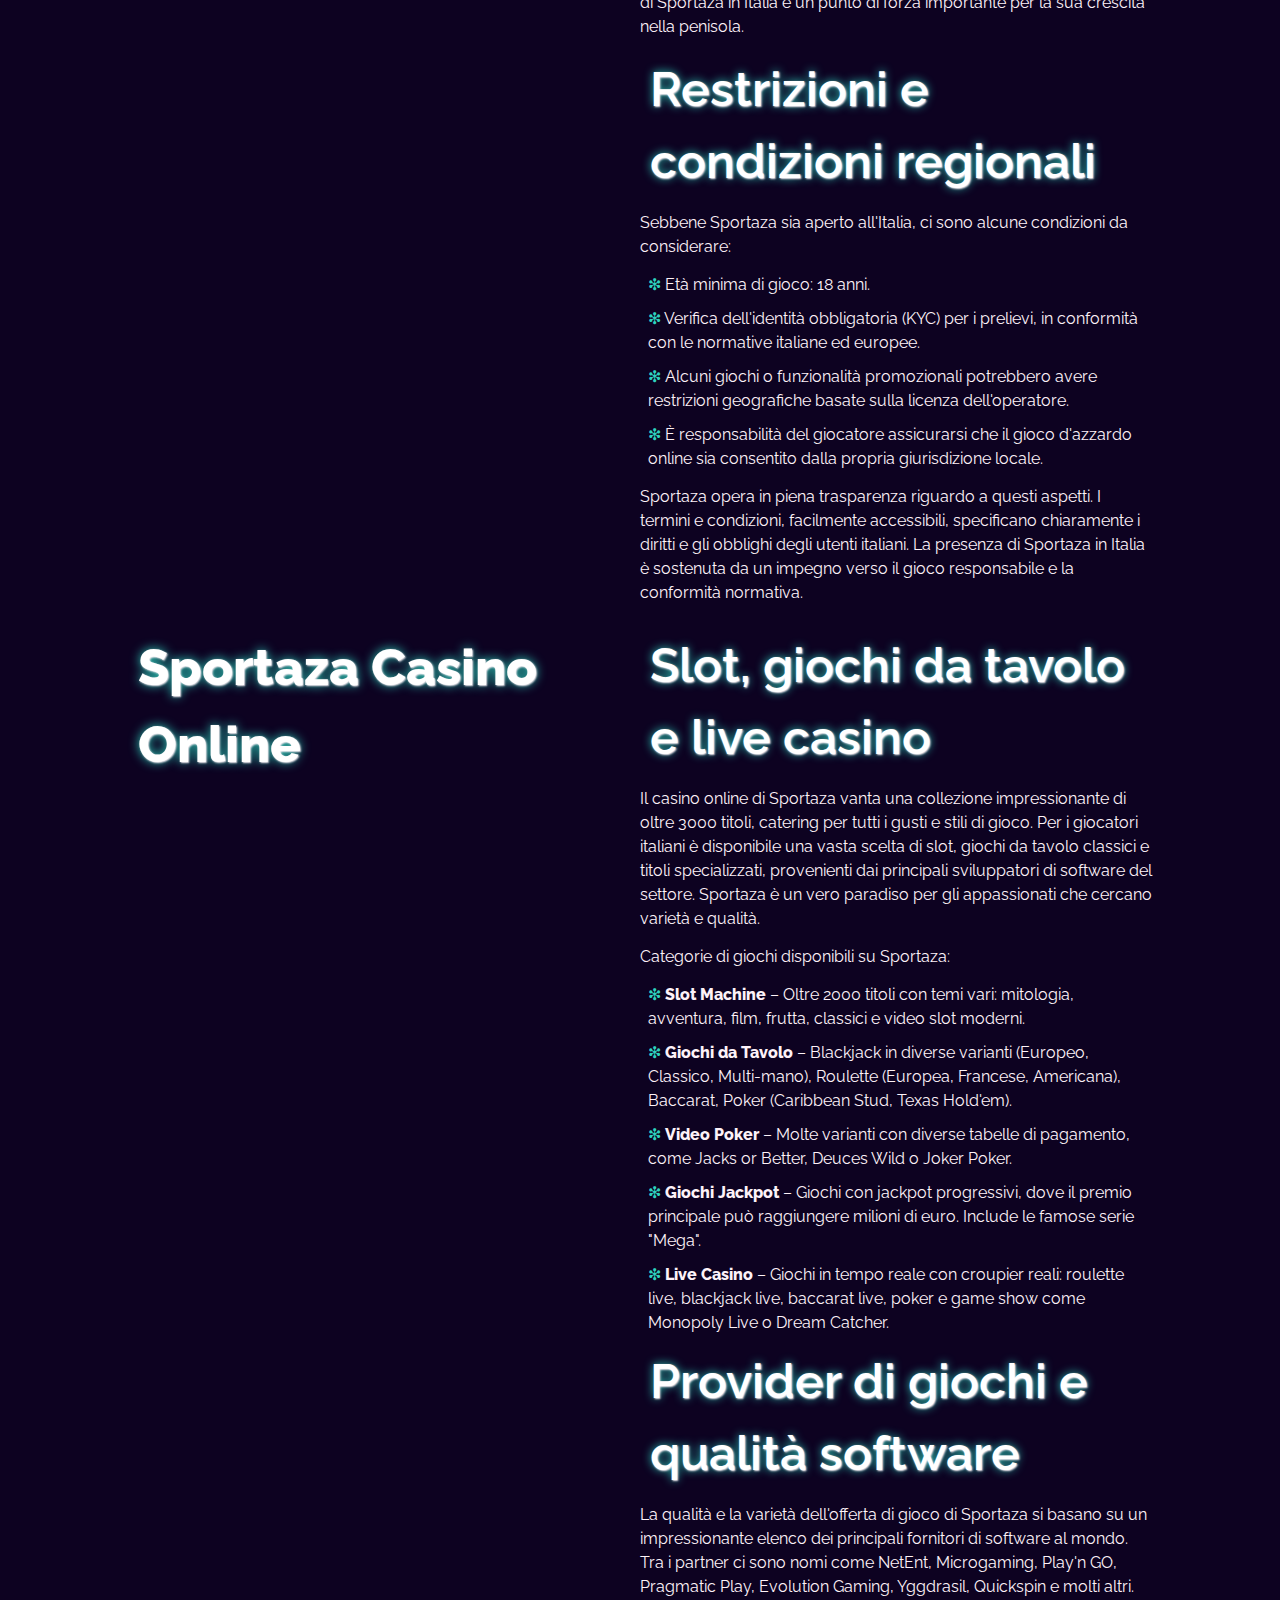
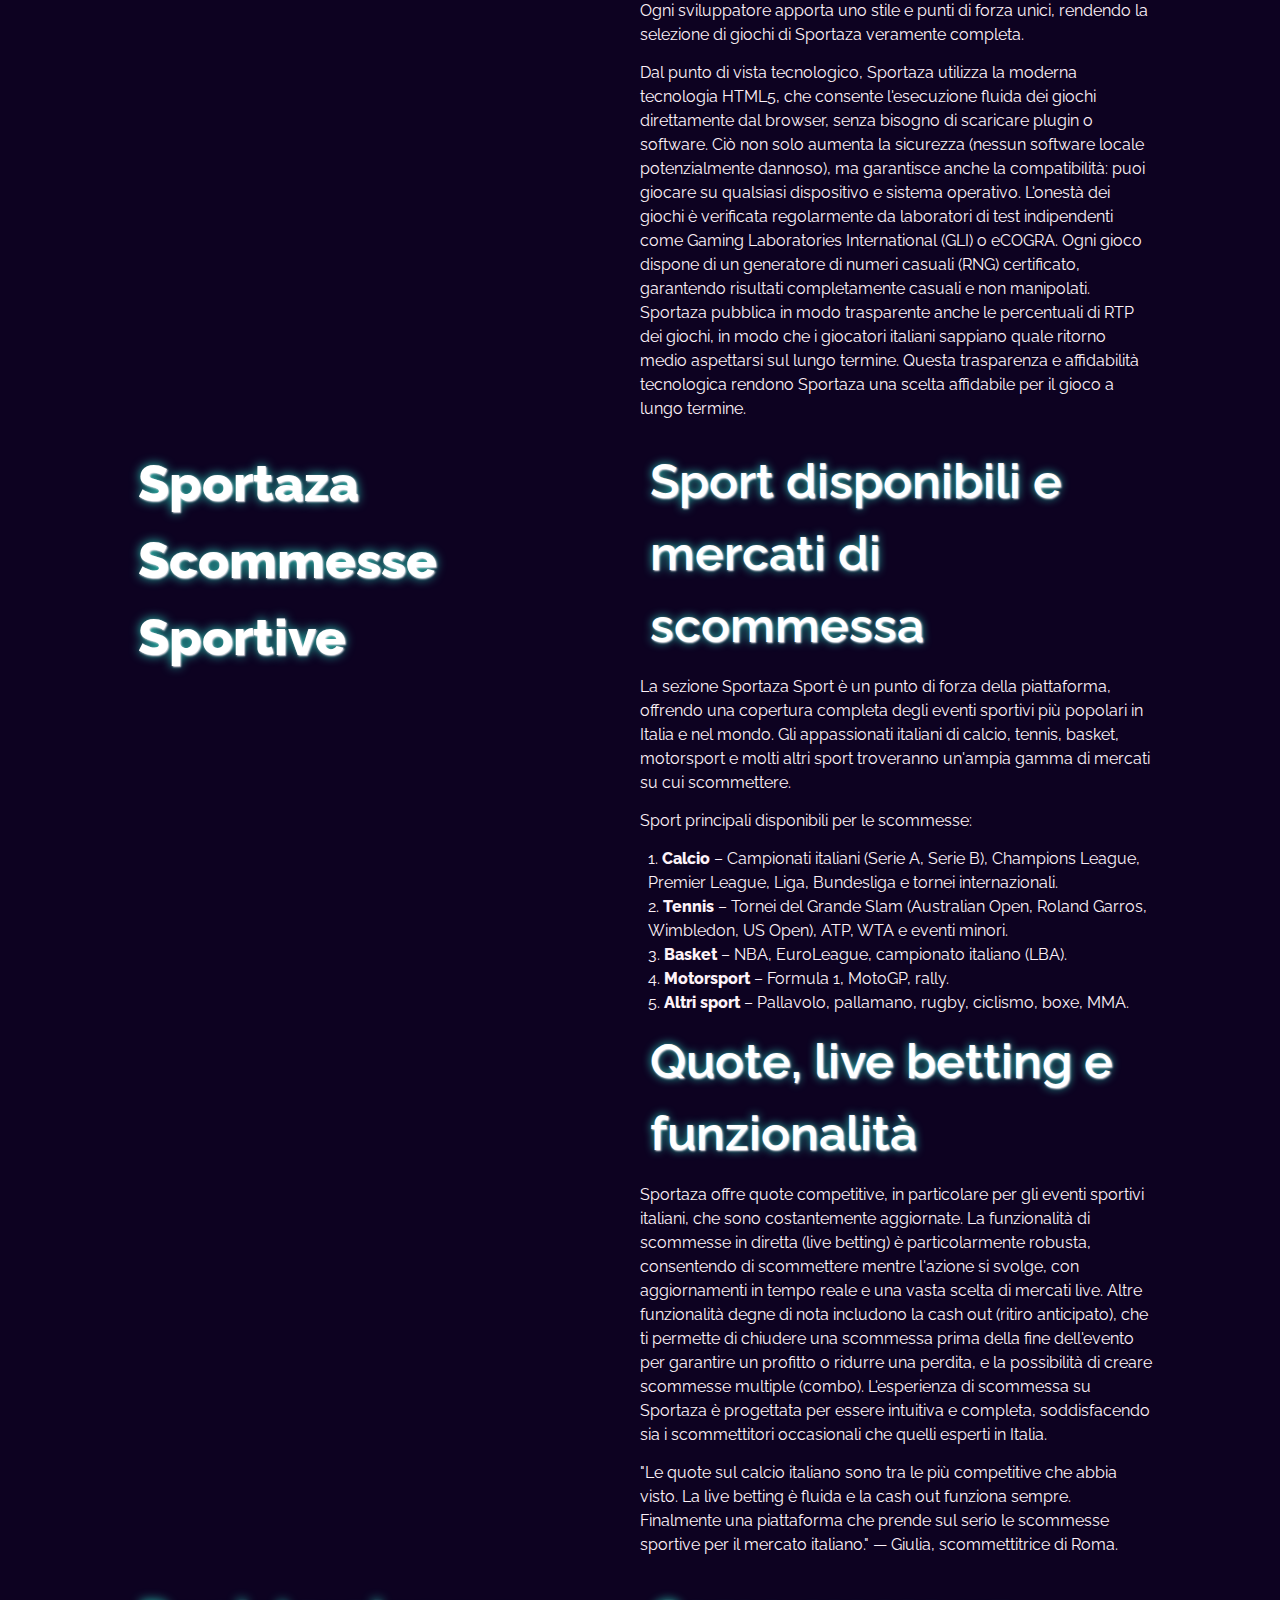
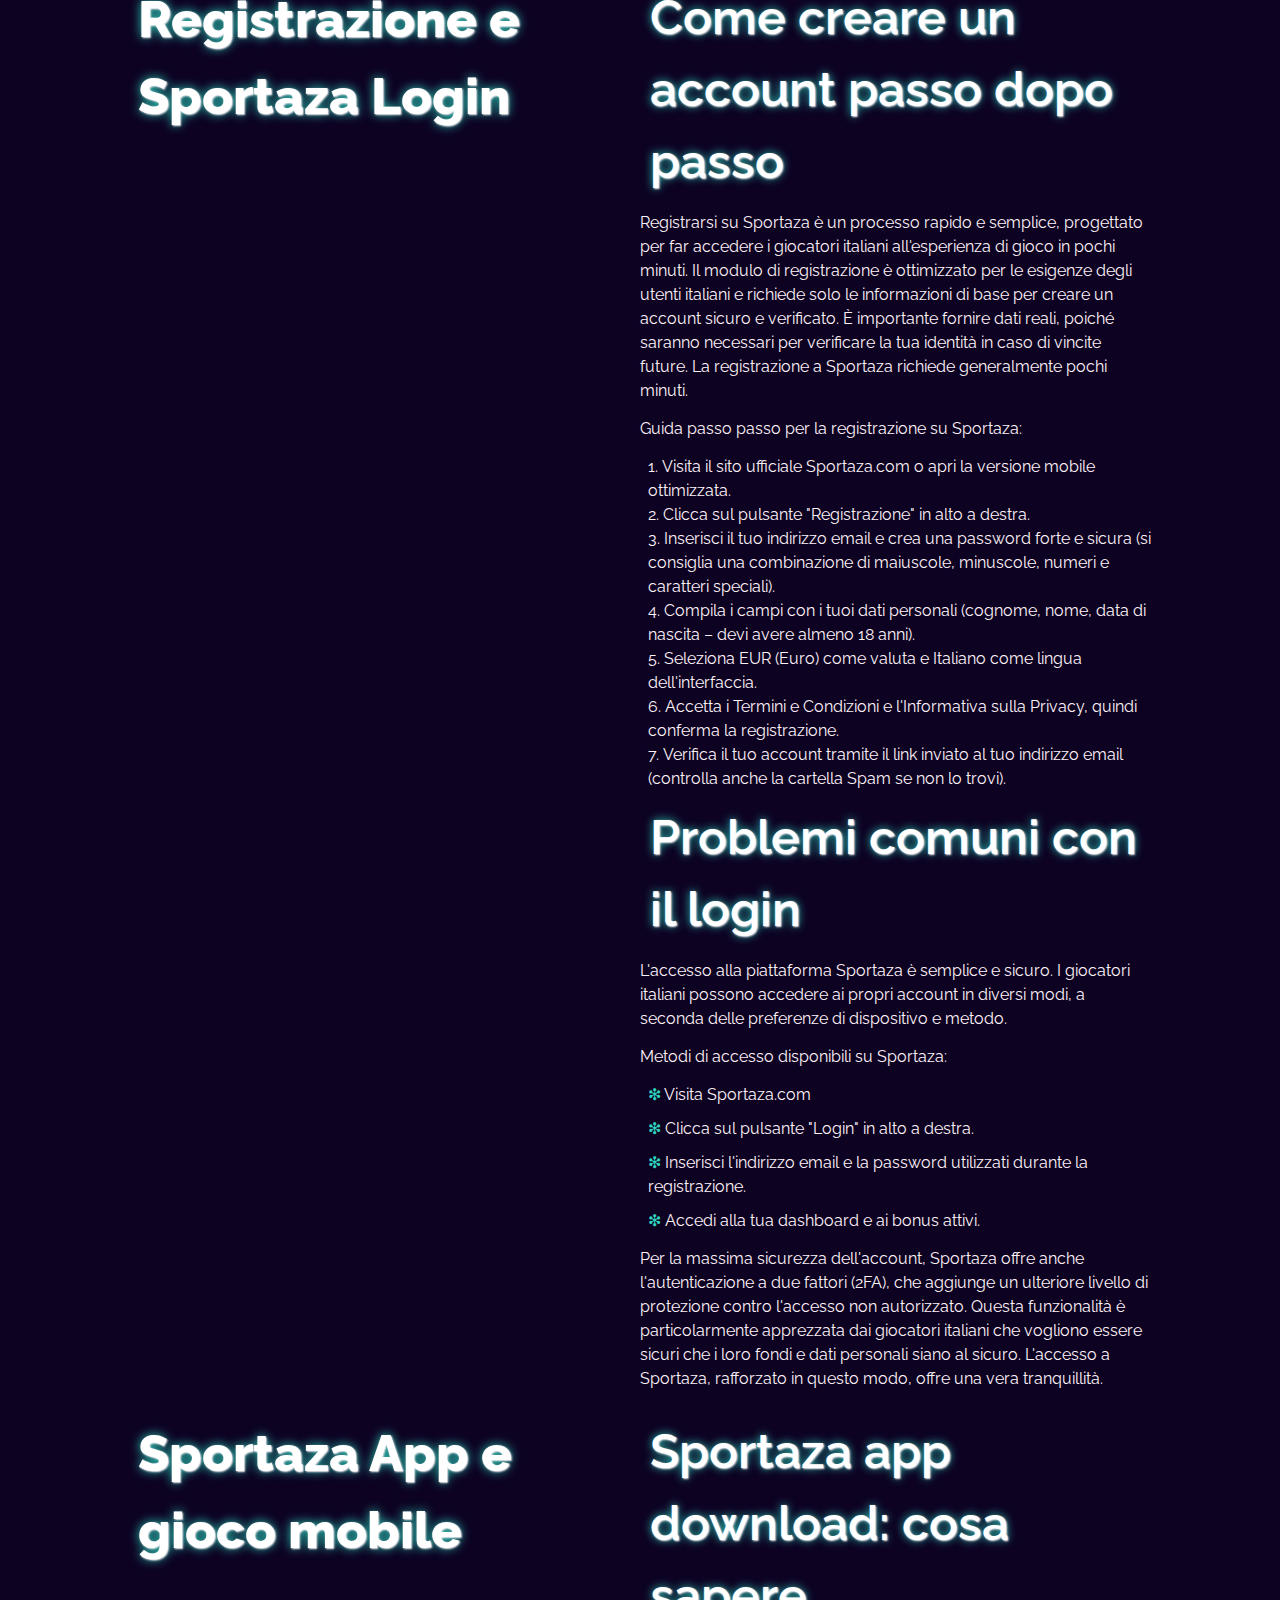
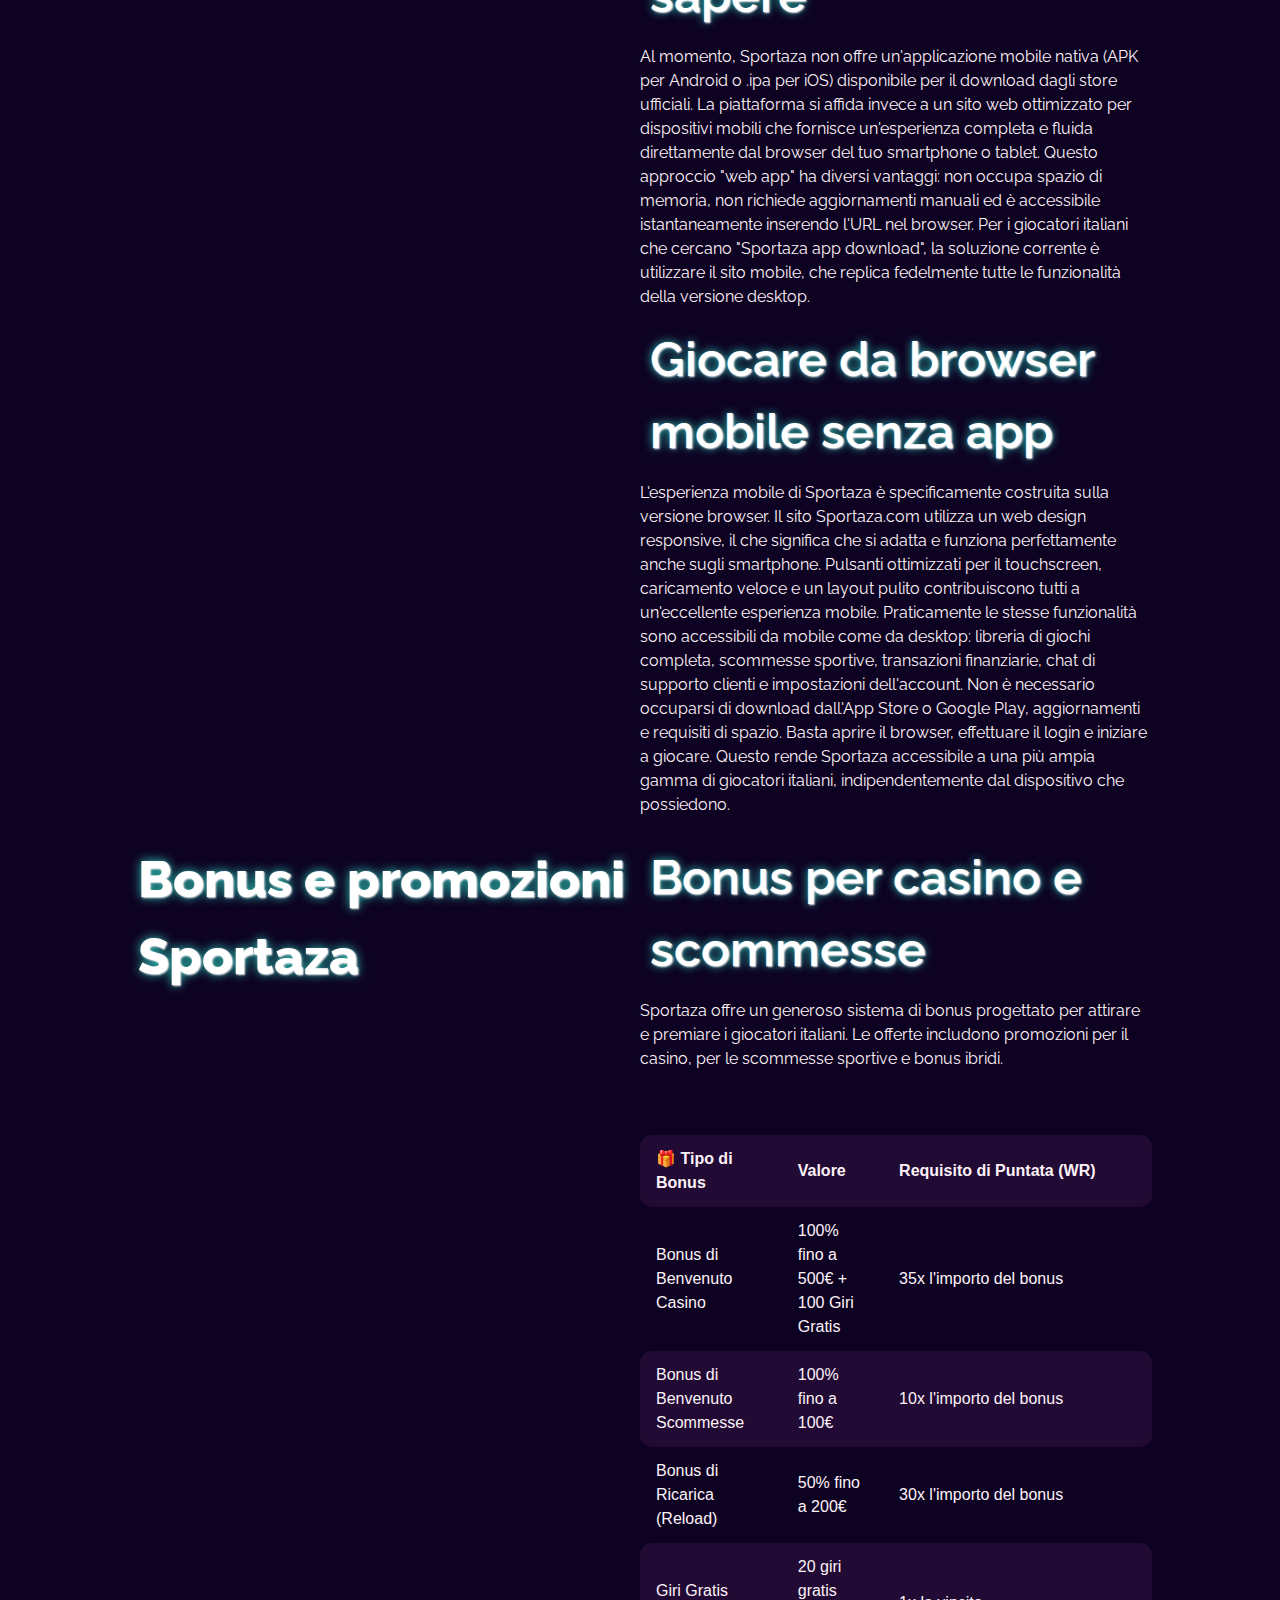
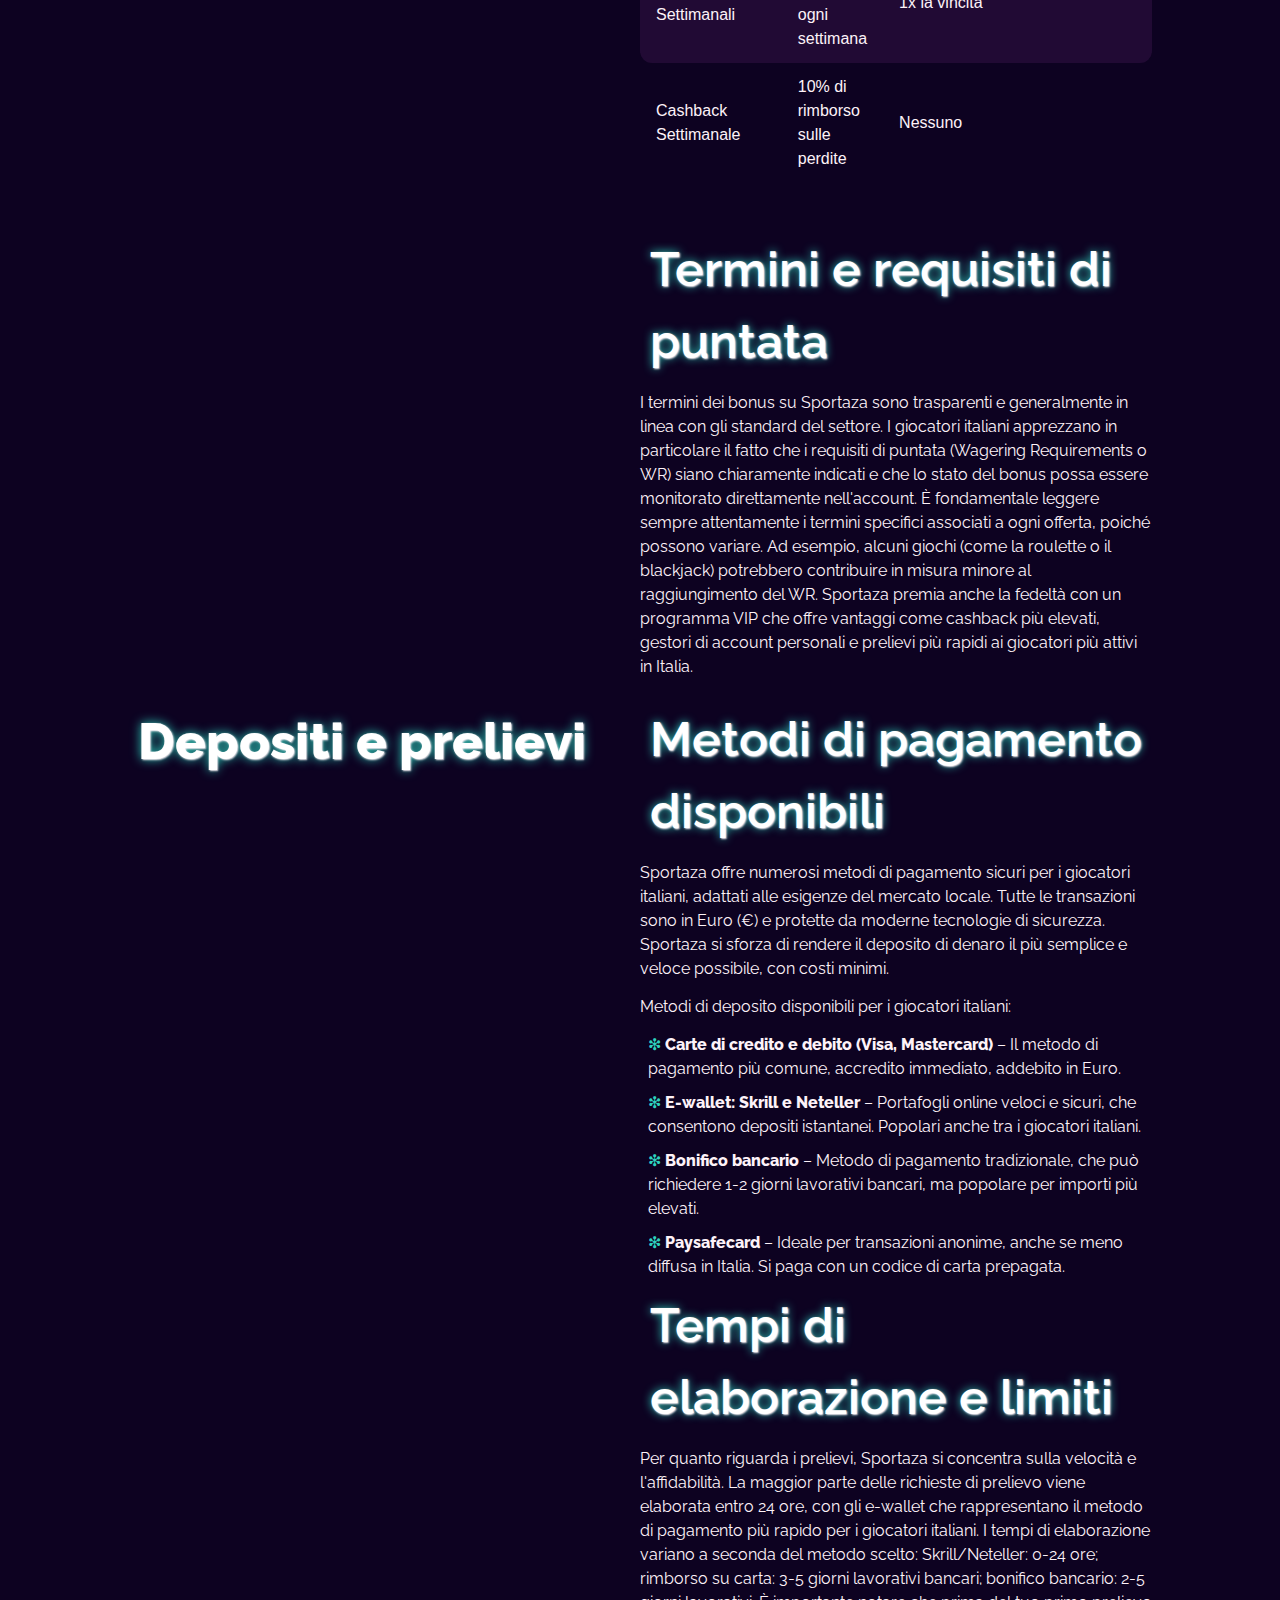
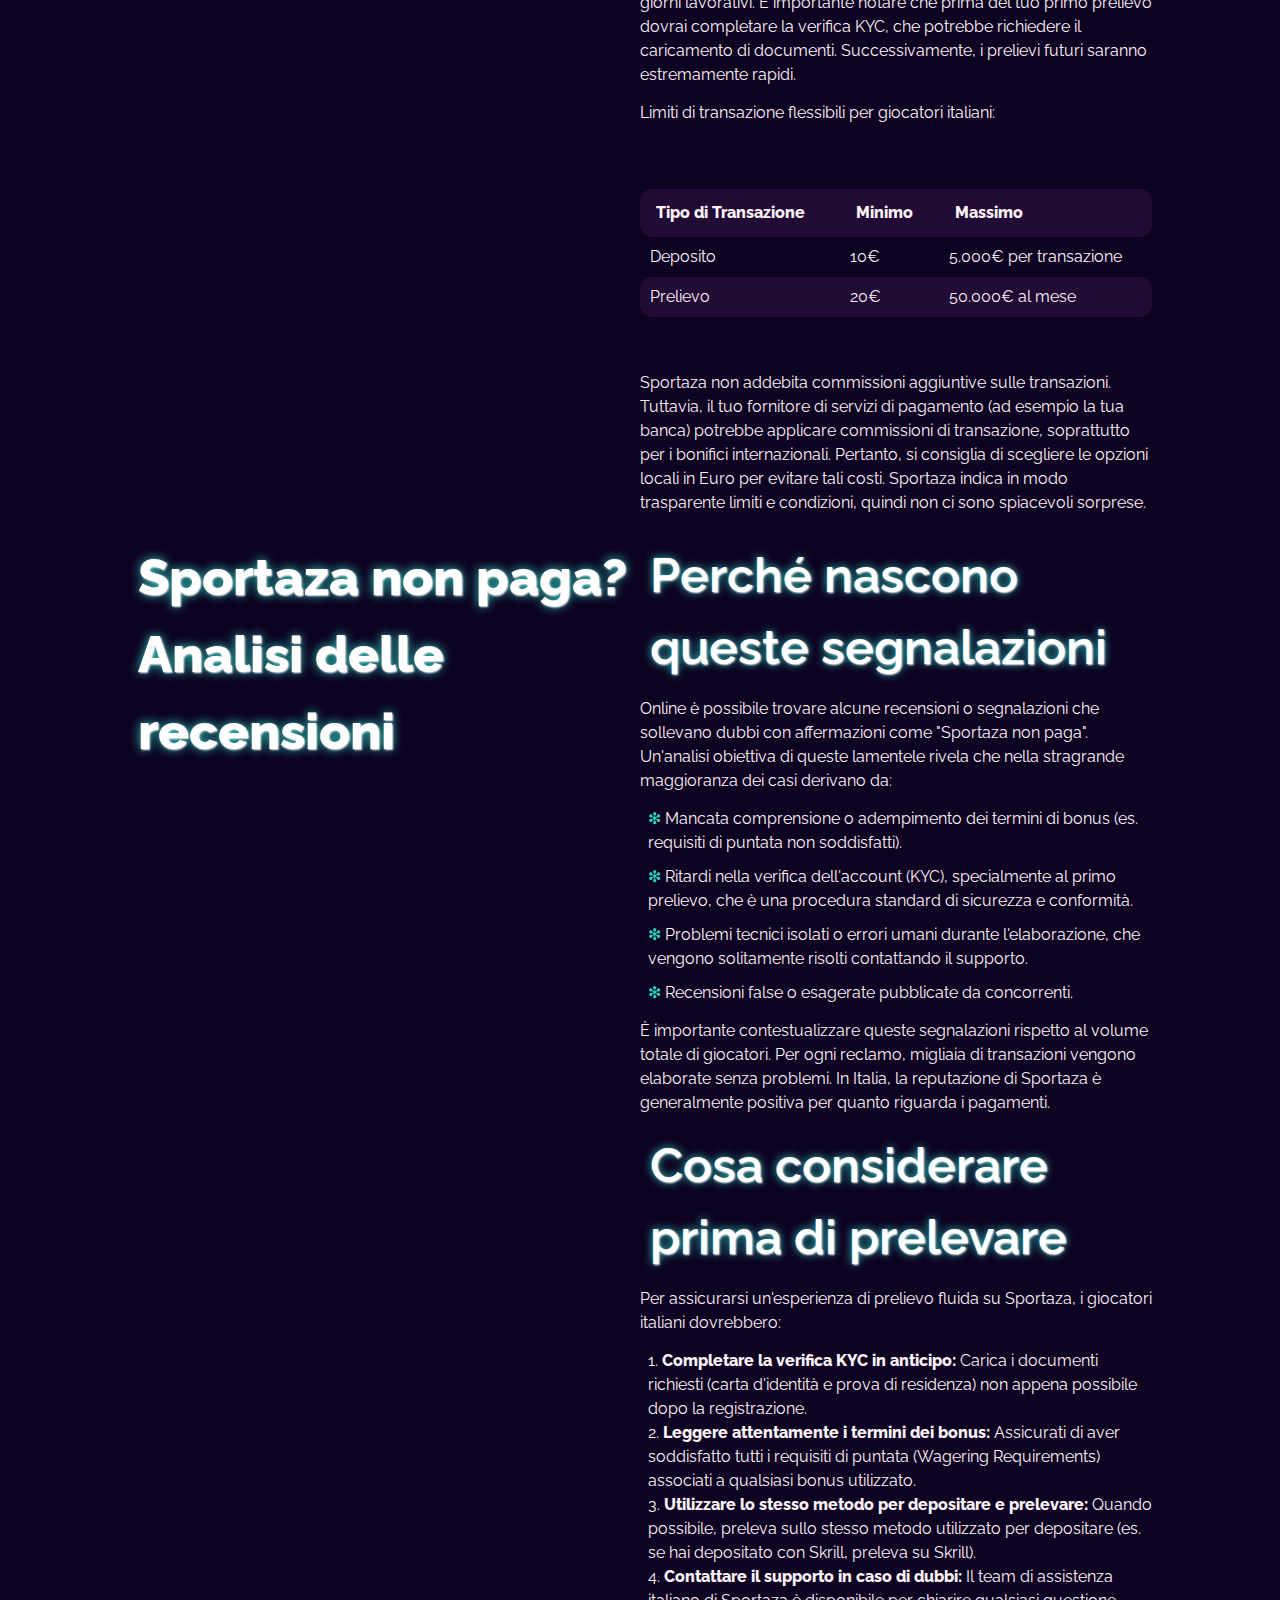
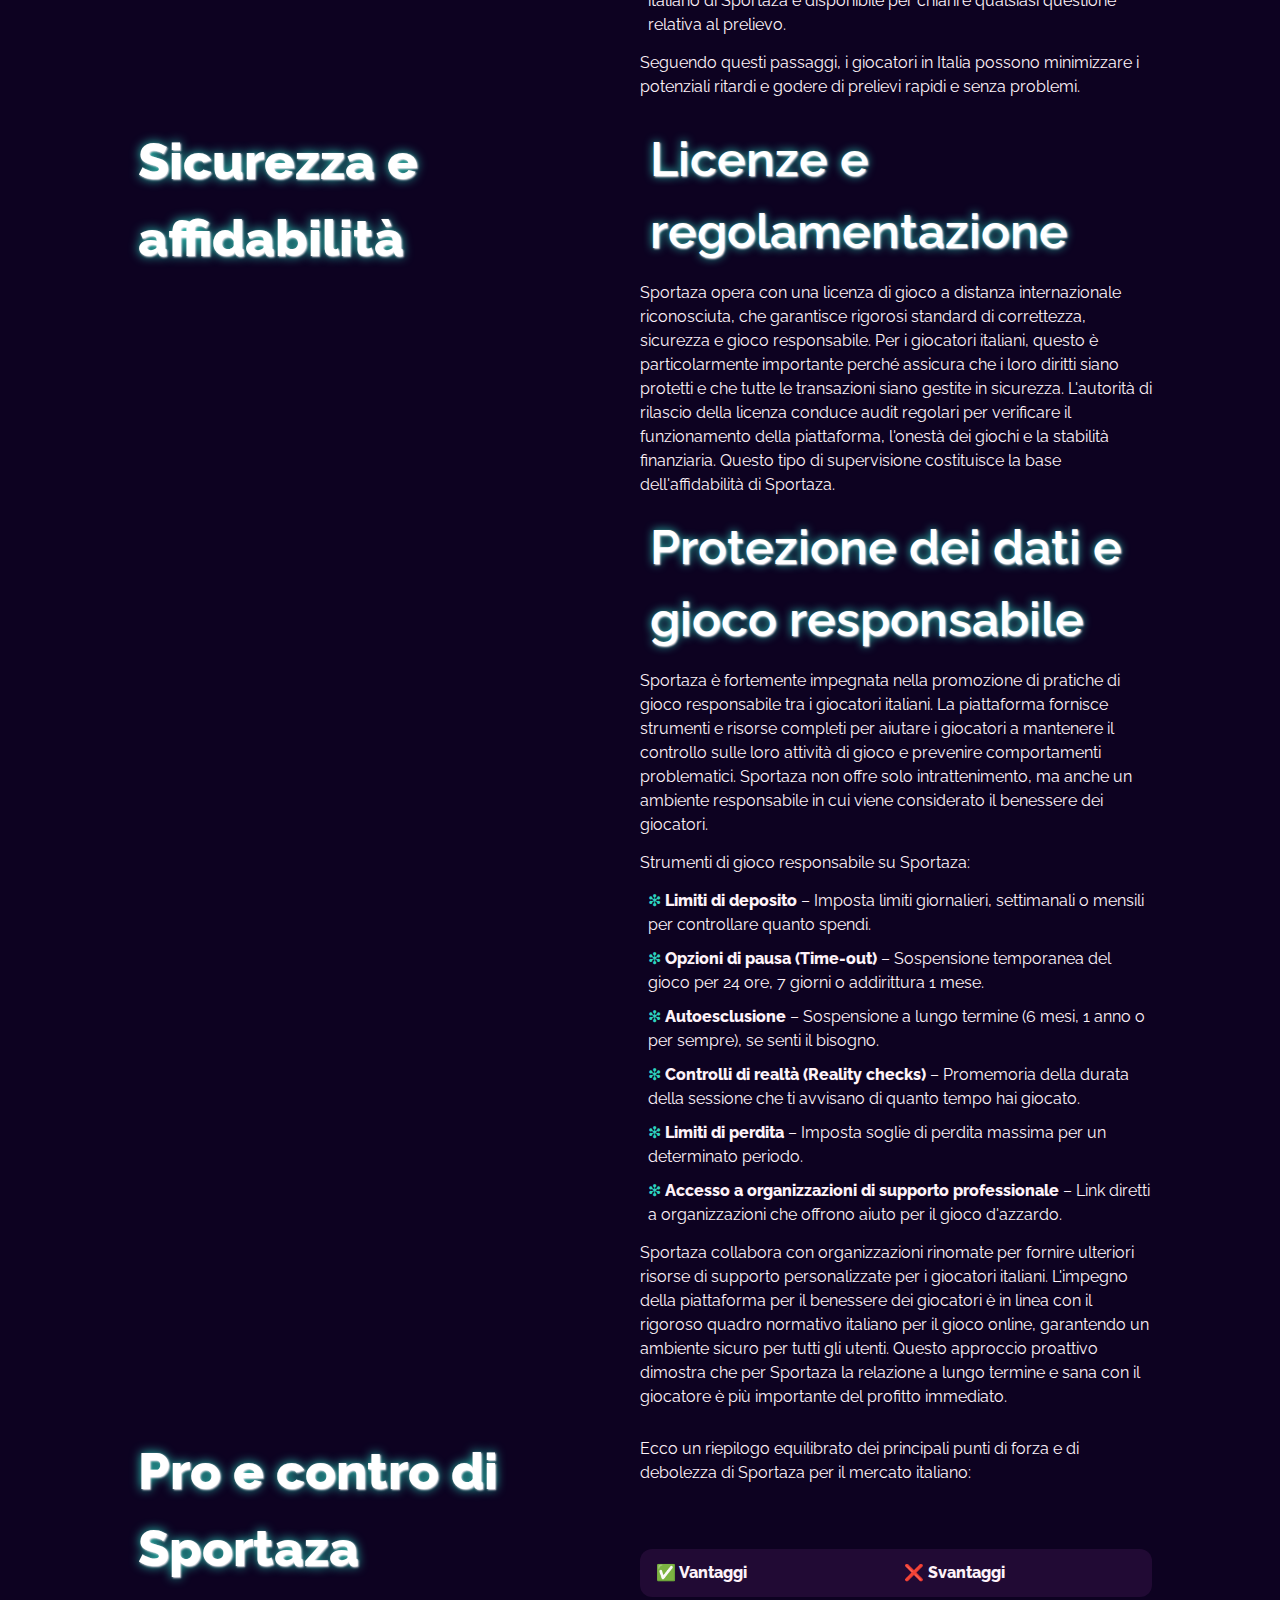
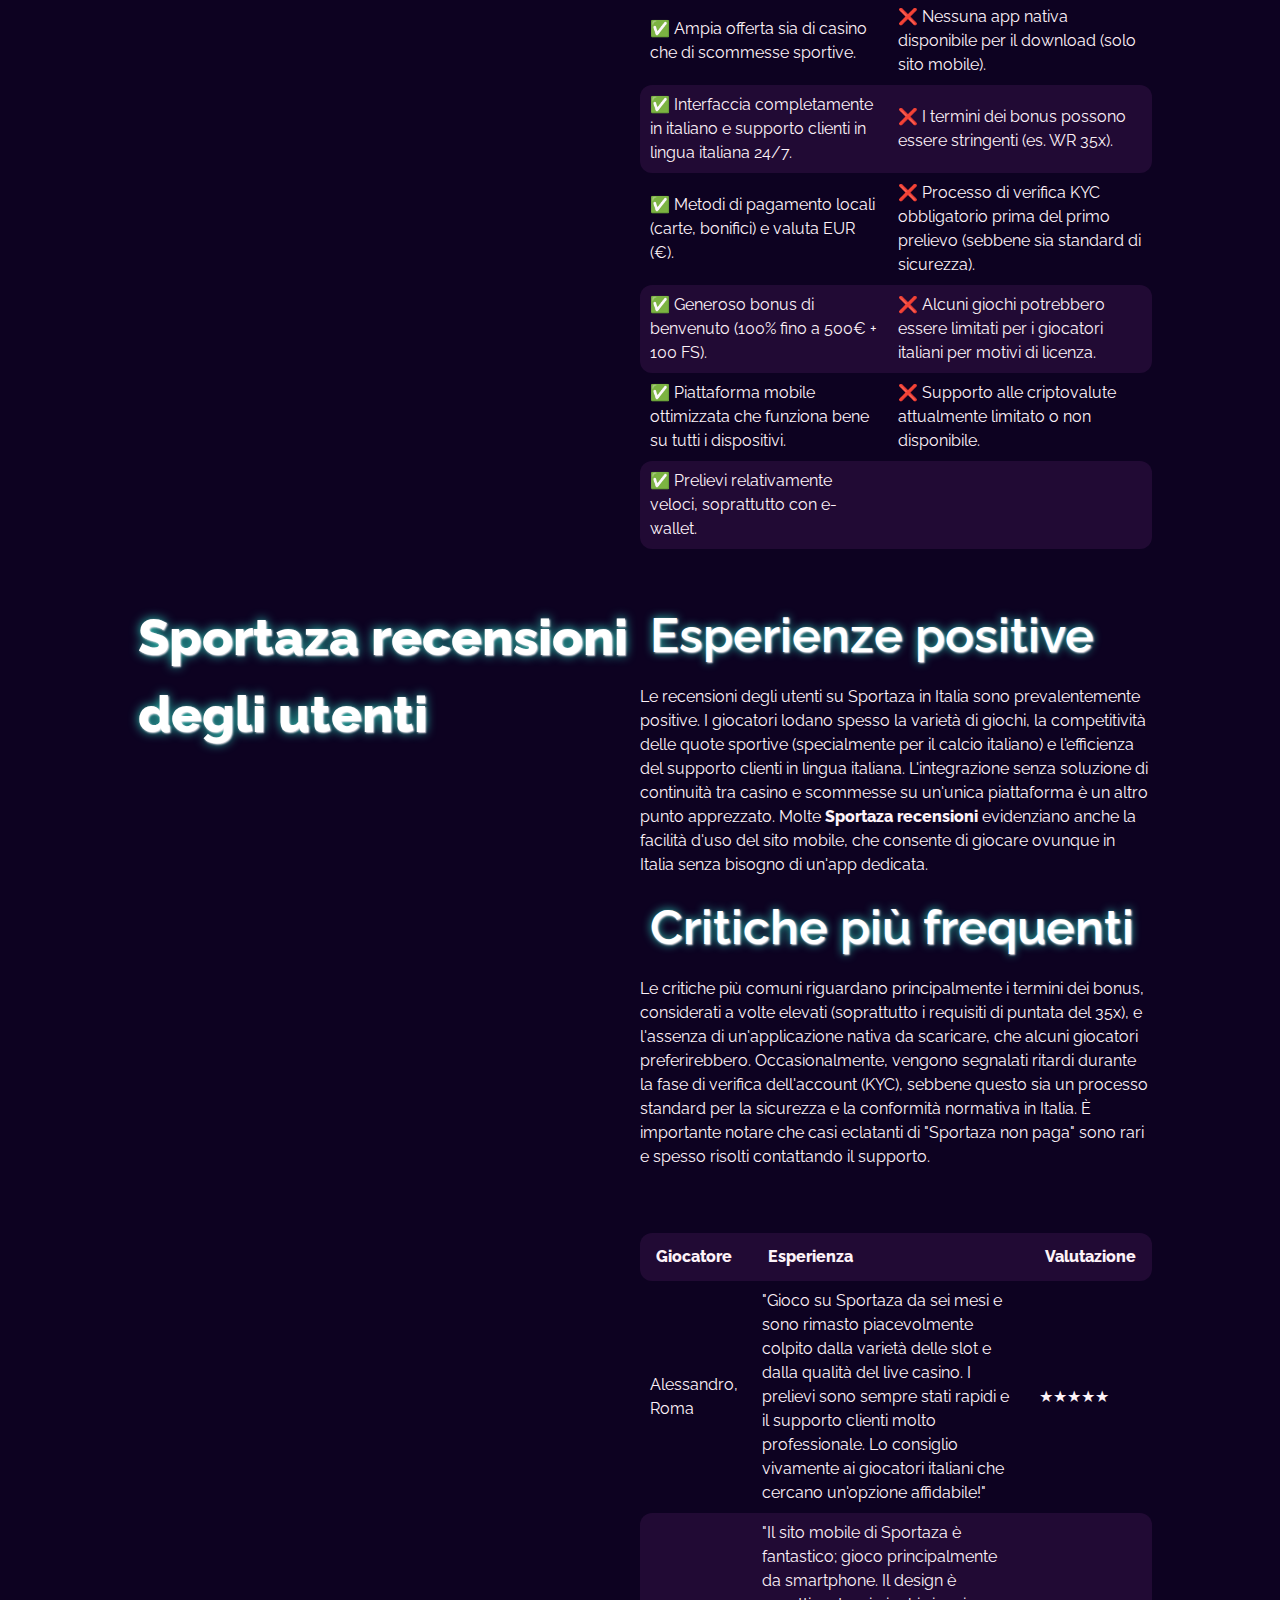
<file: it-it/index.html>
<!DOCTYPE html>
<html lang="it-IT">

<head>
	<meta charset="UTF-8" />
	<meta name="viewport" content="width=device-width, initial-scale=1.0" />
	<link rel="stylesheet" href="/style.css" />
	<link rel="shortcut icon" href="/favicon.ico" />

	<title>Sportaza Italia ⭐ Casino & Scommesse Sportive | Recensione Completa</title>
	<meta name="description"
		content="Sportaza è affidabile in Italia? Recensione completa su casino, scommesse sportive, login, app e sicurezza. Tutto quello che devi sapere." />

	<link rel="alternate" hreflang="it-IT" href="https://imodididire.it/it-it/">
	<link rel="alternate" hreflang="x-default" href="https://imodididire.it/">
	<link rel="canonical" href="https://imodididire.it/it-it/">

	<link rel="apple-touch-icon" sizes="180x180" href="/favicon.ico" />
	<meta name="apple-mobile-web-app-title" content="Sportaza Casino" />

	<meta name="twitter:card" content="summary_large_image" />
	<meta name="twitter:title" content="Sportaza Italia ⭐ Casino & Scommesse Sportive | Recensione Completa" />
	<meta name="twitter:description"
		content="Sportaza è affidabile in Italia? Recensione completa su casino, scommesse sportive, login, app e sicurezza. Tutto quello che devi sapere." />
	<meta name="twitter:image" content="https://imodididire.it/img/1.webp" />

	<meta property="og:title" content="Sportaza Italia ⭐ Casino & Scommesse Sportive | Recensione Completa" />
	<meta name="og:description"
		content="Sportaza è affidabile in Italia? Recensione completa su casino, scommesse sportive, login, app e sicurezza. Tutto quello che devi sapere." />
	<meta property="og:type" content="website" />
	<meta property="og:url" content="https://imodididire.it/" />
	<meta property="og:image" content="https://imodididire.it/img/1.webp" />
	<meta property="og:locale" content="it_IT" />

	<script type="application/ld+json">
        {
            "@context": "https://schema.org",
            "@type": "WebSite",
            "url": "https://imodididire.it/",
            "name": "Sportaza Italia ⭐ Casino & Scommesse Sportive | Recensione Completa",
            "description": "Sportaza è affidabile in Italia? Recensione completa su casino, scommesse sportive, login, app e sicurezza. Tutto quello che devi sapere."
        }
    </script>

	<script type="application/ld+json">
        {
            "@context": "https://schema.org",
            "@type": "Article",
            "mainEntityOfPage": {
                "@type": "WebPage",
                "@id": "https://imodididire.it/"
            },
            "headline": "Sportaza Italia ⭐ Casino & Scommesse Sportive | Recensione Completa",
            "image": "https://imodididire.it/img/1.webp",
            "author": {
                "@type": "Person",
                "name": "Marco Rossi"
            },
            "publisher": {
                "@type": "Organization",
                "name": "Sportaza Italia",
                "logo": {
                    "@type": "ImageObject",
                    "url": "https://imodididire.it/img/logo.webp"
                }
            },
            "datePublished": "2026-01-23",
            "dateModified": "2026-01-23"
        }
    </script>

	<script type="application/ld+json">
        {
            "@context": "https://schema.org",
            "@type": "BreadcrumbList",
            "itemListElement": [
                {
                    "@type": "ListItem",
                    "position": 1,
                    "name": "Sportaza Italia",
                    "item": "https://imodididire.it/"
                },
                {
                    "@type": "ListItem",
                    "position": 2,
                    "name": "🎁 Bonus di Benvenuto 2026 🎁",
                    "item": "https://imodididire.it/"
                }
            ]
        }
    </script>

	<script type="application/ld+json">
        {
            "@context": "https://schema.org",
            "@type": "FAQPage",
            "mainEntity": [
                {
                    "@type": "Question",
                    "name": "Sportaza è legale in Italia?",
                    "acceptedAnswer": {
                        "@type": "Answer",
                        "text": "Sì, Sportaza opera con una licenza internazionale di gioco a distanza riconosciuta e accetta giocatori dall'Italia. La piattaforma rispetta tutte le normative necessarie per offrire un'esperienza sicura ai giocatori italiani."
                    }
                },
                {
                    "@type": "Question",
                    "name": "Come si richiede il bonus di benvenuto su Sportaza?",
                    "acceptedAnswer": {
                        "@type": "Answer",
                        "text": "Per richiedere il bonus di benvenuto, basta registrare un nuovo account sul sito ufficiale Sportaza e verificare l'email. Il bonus verrà accreditato automaticamente sul tuo conto, permettendoti di giocare su titoli selezionati senza rischiare il tuo deposito iniziale."
                    }
                },
                {
                    "@type": "Question",
                    "name": "Sportaza accetta depositi con carta di credito?",
                    "acceptedAnswer": {
                        "@type": "Answer",
                        "text": "Certamente, Sportaza accetta carte Visa e Mastercard, oltre a portafogli elettronici popolari come Skrill e Neteller. I depositi con carta vengono elaborati istantaneamente per i giocatori italiani."
                    }
                },
                {
                    "@type": "Question",
                    "name": "Sportaza ha un'app mobile?",
                    "acceptedAnswer": {
                        "@type": "Answer",
                        "text": "Sportaza offre un sito web ottimizzato per mobile che funziona perfettamente su smartphone e tablet dal browser. Al momento non è disponibile un'app dedicata, ma la versione browser fornisce tutte le funzionalità principali."
                    }
                }
            ]
        }
    </script>
</head>

<body>
	<header>
		<div class="logo">
			<a href="/"><img src="/img/logo.webp" alt="Logo ufficiale di Sportaza Casino Italia" width="160"
					height="80" /></a>
		</div>
		<div class="header-btn">
			<a href="/play/" rel="nofollow" class="white-btn">Login</a>
			<a href="/play/" rel="nofollow" class="green-btn">Registrazione</a>
		</div>
	</header>

	<main>
		<div class="wraper">
			<div class="promo">
				<h1>Sportaza Italia – Casino Online e Scommesse Sportive</h1>

				<p class="txt">
					Sportaza è emersa come una piattaforma dinamica nel panorama del gioco online italiano, attirando l'attenzione
					con la sua interfaccia vibrante e un'ampia selezione di giochi. Operando sotto il dominio Sportaza.com, il
					sito ha generato notevole interesse tra i giocatori italiani in cerca di esperienze di gioco fresche e
					moderne. Molti in Italia si chiedono se Sportaza sia un operatore legittimo o solo l'ultima truffa online.
					Un'analisi approfondita rivela che Sportaza opera con una licenza internazionale di gioco a distanza,
					implementando robuste misure di sicurezza come la crittografia SSL e certificati di gioco equo. Per i
					giocatori italiani – che giocano da Roma, Milano, Napoli o Torino – Sportaza rappresenta un'opportunità
					interessante grazie al suo generoso pacchetto di benvenuto, ai diversi metodi di pagamento (incluse carte e
					e-wallet) e all'assistenza clienti localizzata. La popolarità di Sportaza in Italia è in crescita tra coloro
					che cercano un'esperienza di gioco affidabile e divertente.
				</p>

				<a href="/play/" rel="nofollow" class="green-btn">Registrati e Richiedi il Bonus</a>
			</div>

			<div class="table-wrapper">
				<table>
					<thead>
						<tr>
							<th>Categoria</th>
							<th>Dettagli</th>
						</tr>
					</thead>
					<tbody>
						<tr>
							<td>🎯 Licenza</td>
							<td>Licenza Internazionale di Gioco a Distanza</td>
						</tr>
						<tr>
							<td>📅 Fondazione</td>
							<td>2021</td>
						</tr>
						<tr>
							<td>💻 Piattaforma</td>
							<td>Sito Web + Ottimizzato per Mobile</td>
						</tr>
						<tr>
							<td>🎰 Giochi Casino</td>
							<td>Oltre 3000 giochi</td>
						</tr>
						<tr>
							<td>⚡ Slot Machine</td>
							<td>Oltre 2000 titoli</td>
						</tr>
						<tr>
							<td>🏈 Scommesse Sportive</td>
							<td>Oltre 25 discipline</td>
						</tr>
						<tr>
							<td>💳 Metodi di Pagamento</td>
							<td>Visa, Mastercard, Skrill, Neteller, Bonifico Bancario</td>
						</tr>
						<tr>
							<td>🔒 Sicurezza</td>
							<td>Crittografia SSL a 256-bit</td>
						</tr>
						<tr>
							<td>🤑 Bonus di Benvenuto</td>
							<td>100% fino a 500€ + 100 Giri Gratis</td>
						</tr>
						<tr>
							<td>📱 Mobile</td>
							<td>iOS & Android (browser ottimizzato)</td>
						</tr>
						<tr>
							<td>🕒 Tempi di Prelievo</td>
							<td>1-3 giorni lavorativi</td>
						</tr>
						<tr>
							<td>🌍 Lingue</td>
							<td>Italiano, Inglese, Tedesco</td>
						</tr>
						<tr>
							<td>📞 Supporto</td>
							<td>Live Chat 24/7, Email, Telefono</td>
						</tr>
					</tbody>
				</table>
			</div>

			<div class="flex">
				<div class="flex-content">
					<h2>Cos’è Sportaza?</h2>
				</div>
				<div class="flex-content">
					<h3>Panoramica della piattaforma</h3>
					<p class="txt">
						Sportaza Casino è l'incarnazione del gioco online moderno, progettato pensando ai giocatori italiani
						contemporanei. Con il suo accattivante schema di colori nero e rosso e un'interfaccia utente intuitiva,
						Sportaza.com è rapidamente diventato popolare tra i giocatori italiani. La piattaforma si distingue per la
						sua impressionante collezione di giochi provenienti dai principali sviluppatori di software, oltre che per
						tornei regolari e promozioni su misura per il mercato italiano. Sportaza non è solo un casino; è un centro
						di intrattenimento completo dove qualità ed eccitazione si incontrano.
					</p>

					<h3>Sportaza casino e Sportaza sport: come funziona</h3>
					<p class="txt">
						Sportaza offre un'esperienza ibrida unica, combinando un casino online completo con una sezione scommesse
						sportive all'avanguardia. Ecco come funziona:
					</p>

					<ul>
						<li><strong>Sportaza Casino:</strong> Accesso a migliaia di slot, giochi da tavolo e live dealer.</li>
						<li><strong>Sportaza Sport:</strong> Scommesse pre-partita e in diretta su calcio, tennis, basket e altri
							sport.</li>
						<li>Un unico wallet per entrambe le sezioni, semplificando la gestione del saldo.</li>
						<li>Promozioni condivise che premiano l'attività sia nel casino che nelle scommesse.</li>
					</ul>

					<p class="txt">
						Caratteristiche distintive di Sportaza per i giocatori italiani:
					</p>

					<ol>
						<li>Interfaccia completamente in italiano, con supporto clienti locale.</li>
						<li>Metodi di pagamento locali, inclusi bonifici bancari italiani e carte.</li>
						<li>Valuta EUR (€) per tutte le transazioni, nessun costo di cambio.</li>
						<li>Promozioni focalizzate su eventi sportivi italiani importanti.</li>
						<li>Supporto clienti 24/7 con operatori di madrelingua italiana.</li>
						<li>Esperienza mobile ottimizzata per le condizioni di rete italiane.</li>
						<li>Offerte regolari di giri gratuiti (free spins) e codici promozionali.</li>
					</ol>

					<blockquote>
						"La combinazione perfetta tra casino e scommesse mi ha conquistato. Da Milano posso passare dalle slot alla
						scommessa sul derby in due click. Sportaza ha capito cosa vogliamo noi giocatori italiani." — Luca,
						giocatore di Milano.
					</blockquote>

					<p class="txt">
						La sicurezza dei giocatori è una priorità assoluta per Sportaza. La piattaforma utilizza protocolli di
						sicurezza all'avanguardia per proteggere i dati degli utenti e le transazioni finanziarie, inclusa la
						crittografia SSL a 256 bit e sistemi avanzati di autenticazione. Per i giocatori italiani che cercano
						un'esperienza di gioco sicura ed emozionante, Sportaza rappresenta una scelta convincente nel mercato online
						affollato. La reputazione di Sportaza si basa proprio sull'affidabilità e la trasparenza operativa.
					</p>

					<img src="/img/1.webp" alt="Interfaccia italiana di Sportaza su desktop e smartphone" width="800"
						height="600" />
				</div>
			</div>

			<div class="flex">
				<div class="flex-content">
					<h2>Sportaza è disponibile in Italia?</h2>
				</div>
				<div class="flex-content">
					<h3>Accesso per utenti italiani</h3>
					<p class="txt">
						Sì, Sportaza è pienamente accessibile e legale per i giocatori con residenza in Italia. La piattaforma ha
						adattato la sua offerta per soddisfare le esigenze specifiche del mercato italiano. L'accesso da qualsiasi
						città italiana – come Roma, Venezia, Firenze o Palermo – è semplice e diretto. Non sono necessari VPN o
						metodi di elusione. Basta visitare il sito web, registrarsi e iniziare a giocare. La disponibilità di
						Sportaza in Italia è un punto di forza importante per la sua crescita nella penisola.
					</p>

					<h3>Restrizioni e condizioni regionali</h3>
					<p class="txt">
						Sebbene Sportaza sia aperto all'Italia, ci sono alcune condizioni da considerare:
					</p>

					<ul>
						<li>Età minima di gioco: 18 anni.</li>
						<li>Verifica dell'identità obbligatoria (KYC) per i prelievi, in conformità con le normative italiane ed
							europee.</li>
						<li>Alcuni giochi o funzionalità promozionali potrebbero avere restrizioni geografiche basate sulla licenza
							dell'operatore.</li>
						<li>È responsabilità del giocatore assicurarsi che il gioco d'azzardo online sia consentito dalla propria
							giurisdizione locale.</li>
					</ul>

					<p class="txt">
						Sportaza opera in piena trasparenza riguardo a questi aspetti. I termini e condizioni, facilmente
						accessibili, specificano chiaramente i diritti e gli obblighi degli utenti italiani. La presenza di Sportaza
						in Italia è sostenuta da un impegno verso il gioco responsabile e la conformità normativa.
					</p>
				</div>
			</div>

			<div class="flex">
				<div class="flex-content">
					<h2>Sportaza Casino Online</h2>
				</div>
				<div class="flex-content">
					<h3>Slot, giochi da tavolo e live casino</h3>
					<p class="txt">
						Il casino online di Sportaza vanta una collezione impressionante di oltre 3000 titoli, catering per tutti i
						gusti e stili di gioco. Per i giocatori italiani è disponibile una vasta scelta di slot, giochi da tavolo
						classici e titoli specializzati, provenienti dai principali sviluppatori di software del settore. Sportaza è
						un vero paradiso per gli appassionati che cercano varietà e qualità.
					</p>

					<p class="txt">Categorie di giochi disponibili su Sportaza:</p>

					<ul>
						<li><strong>Slot Machine</strong> – Oltre 2000 titoli con temi vari: mitologia, avventura, film, frutta,
							classici e video slot moderni.</li>
						<li><strong>Giochi da Tavolo</strong> – Blackjack in diverse varianti (Europeo, Classico, Multi-mano),
							Roulette (Europea, Francese, Americana), Baccarat, Poker (Caribbean Stud, Texas Hold'em).</li>
						<li><strong>Video Poker</strong> – Molte varianti con diverse tabelle di pagamento, come Jacks or Better,
							Deuces Wild o Joker Poker.</li>
						<li><strong>Giochi Jackpot</strong> – Giochi con jackpot progressivi, dove il premio principale può
							raggiungere milioni di euro. Include le famose serie "Mega".</li>
						<li><strong>Live Casino</strong> – Giochi in tempo reale con croupier reali: roulette live, blackjack live,
							baccarat live, poker e game show come Monopoly Live o Dream Catcher.</li>
					</ul>

					<h3>Provider di giochi e qualità software</h3>
					<p class="txt">
						La qualità e la varietà dell'offerta di gioco di Sportaza si basano su un impressionante elenco dei
						principali fornitori di software al mondo. Tra i partner ci sono nomi come NetEnt, Microgaming, Play'n GO,
						Pragmatic Play, Evolution Gaming, Yggdrasil, Quickspin e molti altri. Ogni sviluppatore apporta uno stile e
						punti di forza unici, rendendo la selezione di giochi di Sportaza veramente completa.
					</p>
					<p class="txt">
						Dal punto di vista tecnologico, Sportaza utilizza la moderna tecnologia HTML5, che consente l'esecuzione
						fluida dei giochi direttamente dal browser, senza bisogno di scaricare plugin o software. Ciò non solo
						aumenta la sicurezza (nessun software locale potenzialmente dannoso), ma garantisce anche la compatibilità:
						puoi giocare su qualsiasi dispositivo e sistema operativo. L'onestà dei giochi è verificata regolarmente da
						laboratori di test indipendenti come Gaming Laboratories International (GLI) o eCOGRA. Ogni gioco dispone di
						un generatore di numeri casuali (RNG) certificato, garantendo risultati completamente casuali e non
						manipolati. Sportaza pubblica in modo trasparente anche le percentuali di RTP dei giochi, in modo che i
						giocatori italiani sappiano quale ritorno medio aspettarsi sul lungo termine. Questa trasparenza e
						affidabilità tecnologica rendono Sportaza una scelta affidabile per il gioco a lungo termine.
					</p>
				</div>
			</div>

			<div class="flex">
				<div class="flex-content">
					<h2>Sportaza Scommesse Sportive</h2>
				</div>
				<div class="flex-content">
					<h3>Sport disponibili e mercati di scommessa</h3>
					<p class="txt">
						La sezione Sportaza Sport è un punto di forza della piattaforma, offrendo una copertura completa degli
						eventi sportivi più popolari in Italia e nel mondo. Gli appassionati italiani di calcio, tennis, basket,
						motorsport e molti altri sport troveranno un'ampia gamma di mercati su cui scommettere.
					</p>

					<p class="txt">Sport principali disponibili per le scommesse:</p>

					<ol>
						<li><strong>Calcio</strong> – Campionati italiani (Serie A, Serie B), Champions League, Premier League,
							Liga, Bundesliga e tornei internazionali.</li>
						<li><strong>Tennis</strong> – Tornei del Grande Slam (Australian Open, Roland Garros, Wimbledon, US Open),
							ATP, WTA e eventi minori.</li>
						<li><strong>Basket</strong> – NBA, EuroLeague, campionato italiano (LBA).</li>
						<li><strong>Motorsport</strong> – Formula 1, MotoGP, rally.</li>
						<li><strong>Altri sport</strong> – Pallavolo, pallamano, rugby, ciclismo, boxe, MMA.</li>
					</ol>

					<h3>Quote, live betting e funzionalità</h3>
					<p class="txt">
						Sportaza offre quote competitive, in particolare per gli eventi sportivi italiani, che sono costantemente
						aggiornate. La funzionalità di scommesse in diretta (live betting) è particolarmente robusta, consentendo di
						scommettere mentre l'azione si svolge, con aggiornamenti in tempo reale e una vasta scelta di mercati live.
						Altre funzionalità degne di nota includono la cash out (ritiro anticipato), che ti permette di chiudere una
						scommessa prima della fine dell'evento per garantire un profitto o ridurre una perdita, e la possibilità di
						creare scommesse multiple (combo). L'esperienza di scommessa su Sportaza è progettata per essere intuitiva e
						completa, soddisfacendo sia i scommettitori occasionali che quelli esperti in Italia.
					</p>

					<blockquote>
						"Le quote sul calcio italiano sono tra le più competitive che abbia visto. La live betting è fluida e la
						cash out funziona sempre. Finalmente una piattaforma che prende sul serio le scommesse sportive per il
						mercato italiano." — Giulia, scommettitrice di Roma.
					</blockquote>
				</div>
			</div>

			<div class="flex">
				<div class="flex-content">
					<h2>Registrazione e Sportaza Login</h2>
				</div>
				<div class="flex-content">
					<h3>Come creare un account passo dopo passo</h3>
					<p class="txt">
						Registrarsi su Sportaza è un processo rapido e semplice, progettato per far accedere i giocatori italiani
						all'esperienza di gioco in pochi minuti. Il modulo di registrazione è ottimizzato per le esigenze degli
						utenti italiani e richiede solo le informazioni di base per creare un account sicuro e verificato. È
						importante fornire dati reali, poiché saranno necessari per verificare la tua identità in caso di vincite
						future. La registrazione a Sportaza richiede generalmente pochi minuti.
					</p>

					<p class="txt">Guida passo passo per la registrazione su Sportaza:</p>

					<ol>
						<li>Visita il sito ufficiale Sportaza.com o apri la versione mobile ottimizzata.</li>
						<li>Clicca sul pulsante "Registrazione" in alto a destra.</li>
						<li>Inserisci il tuo indirizzo email e crea una password forte e sicura (si consiglia una combinazione di
							maiuscole, minuscole, numeri e caratteri speciali).</li>
						<li>Compila i campi con i tuoi dati personali (cognome, nome, data di nascita – devi avere almeno 18 anni).
						</li>
						<li>Seleziona EUR (Euro) come valuta e Italiano come lingua dell'interfaccia.</li>
						<li>Accetta i Termini e Condizioni e l'Informativa sulla Privacy, quindi conferma la registrazione.</li>
						<li>Verifica il tuo account tramite il link inviato al tuo indirizzo email (controlla anche la cartella Spam
							se non lo trovi).</li>
					</ol>

					<h3>Problemi comuni con il login</h3>
					<p class="txt">
						L'accesso alla piattaforma Sportaza è semplice e sicuro. I giocatori italiani possono accedere ai propri
						account in diversi modi, a seconda delle preferenze di dispositivo e metodo.
					</p>

					<p class="txt">Metodi di accesso disponibili su Sportaza:</p>

					<ul>
						<li>Visita Sportaza.com</li>
						<li>Clicca sul pulsante "Login" in alto a destra.</li>
						<li>Inserisci l'indirizzo email e la password utilizzati durante la registrazione.</li>
						<li>Accedi alla tua dashboard e ai bonus attivi.</li>
					</ul>

					<p class="txt">
						Per la massima sicurezza dell'account, Sportaza offre anche l'autenticazione a due fattori (2FA), che
						aggiunge un ulteriore livello di protezione contro l'accesso non autorizzato. Questa funzionalità è
						particolarmente apprezzata dai giocatori italiani che vogliono essere sicuri che i loro fondi e dati
						personali siano al sicuro. L'accesso a Sportaza, rafforzato in questo modo, offre una vera tranquillità.
					</p>
				</div>
			</div>

			<div class="flex">
				<div class="flex-content">
					<h2>Sportaza App e gioco mobile</h2>
				</div>
				<div class="flex-content">
					<h3>Sportaza app download: cosa sapere</h3>
					<p class="txt">
						Al momento, Sportaza non offre un'applicazione mobile nativa (APK per Android o .ipa per iOS) disponibile
						per il download dagli store ufficiali. La piattaforma si affida invece a un sito web ottimizzato per
						dispositivi mobili che fornisce un'esperienza completa e fluida direttamente dal browser del tuo smartphone
						o tablet. Questo approccio "web app" ha diversi vantaggi: non occupa spazio di memoria, non richiede
						aggiornamenti manuali ed è accessibile istantaneamente inserendo l'URL nel browser. Per i giocatori italiani
						che cercano "Sportaza app download", la soluzione corrente è utilizzare il sito mobile, che replica
						fedelmente tutte le funzionalità della versione desktop.
					</p>

					<h3>Giocare da browser mobile senza app</h3>
					<p class="txt">
						L'esperienza mobile di Sportaza è specificamente costruita sulla versione browser. Il sito Sportaza.com
						utilizza un web design responsive, il che significa che si adatta e funziona perfettamente anche sugli
						smartphone. Pulsanti ottimizzati per il touchscreen, caricamento veloce e un layout pulito contribuiscono
						tutti a un'eccellente esperienza mobile. Praticamente le stesse funzionalità sono accessibili da mobile come
						da desktop: libreria di giochi completa, scommesse sportive, transazioni finanziarie, chat di supporto
						clienti e impostazioni dell'account. Non è necessario occuparsi di download dall'App Store o Google Play,
						aggiornamenti e requisiti di spazio. Basta aprire il browser, effettuare il login e iniziare a giocare.
						Questo rende Sportaza accessibile a una più ampia gamma di giocatori italiani, indipendentemente dal
						dispositivo che possiedono.
					</p>
				</div>
			</div>

			<div class="flex">
				<div class="flex-content">
					<h2>Bonus e promozioni Sportaza</h2>
				</div>
				<div class="flex-content">
					<h3>Bonus per casino e scommesse</h3>
					<p class="txt">
						Sportaza offre un generoso sistema di bonus progettato per attirare e premiare i giocatori italiani. Le
						offerte includono promozioni per il casino, per le scommesse sportive e bonus ibridi.
					</p>

					<div class="table-wrapper">
						<table class="bonus-table">
							<thead>
								<tr>
									<th>🎁 Tipo di Bonus</th>
									<th>Valore</th>
									<th>Requisito di Puntata (WR)</th>
								</tr>
							</thead>
							<tbody>
								<tr>
									<td>Bonus di Benvenuto Casino</td>
									<td>100% fino a 500€ + 100 Giri Gratis</td>
									<td>35x l'importo del bonus</td>
								</tr>
								<tr>
									<td>Bonus di Benvenuto Scommesse</td>
									<td>100% fino a 100€</td>
									<td>10x l'importo del bonus</td>
								</tr>
								<tr>
									<td>Bonus di Ricarica (Reload)</td>
									<td>50% fino a 200€</td>
									<td>30x l'importo del bonus</td>
								</tr>
								<tr>
									<td>Giri Gratis Settimanali</td>
									<td>20 giri gratis ogni settimana</td>
									<td>1x la vincita</td>
								</tr>
								<tr>
									<td>Cashback Settimanale</td>
									<td>10% di rimborso sulle perdite</td>
									<td>Nessuno</td>
								</tr>
							</tbody>
						</table>
					</div>

					<h3>Termini e requisiti di puntata</h3>
					<p class="txt">
						I termini dei bonus su Sportaza sono trasparenti e generalmente in linea con gli standard del settore. I
						giocatori italiani apprezzano in particolare il fatto che i requisiti di puntata (Wagering Requirements o
						WR) siano chiaramente indicati e che lo stato del bonus possa essere monitorato direttamente nell'account. È
						fondamentale leggere sempre attentamente i termini specifici associati a ogni offerta, poiché possono
						variare. Ad esempio, alcuni giochi (come la roulette o il blackjack) potrebbero contribuire in misura minore
						al raggiungimento del WR. Sportaza premia anche la fedeltà con un programma VIP che offre vantaggi come
						cashback più elevati, gestori di account personali e prelievi più rapidi ai giocatori più attivi in Italia.
					</p>
				</div>
			</div>

			<div class="flex">
				<div class="flex-content">
					<h2>Depositi e prelievi</h2>
				</div>
				<div class="flex-content">
					<h3>Metodi di pagamento disponibili</h3>
					<p class="txt">
						Sportaza offre numerosi metodi di pagamento sicuri per i giocatori italiani, adattati alle esigenze del
						mercato locale. Tutte le transazioni sono in Euro (€) e protette da moderne tecnologie di sicurezza.
						Sportaza si sforza di rendere il deposito di denaro il più semplice e veloce possibile, con costi minimi.
					</p>

					<p class="txt">Metodi di deposito disponibili per i giocatori italiani:</p>

					<ul>
						<li><strong>Carte di credito e debito (Visa, Mastercard)</strong> – Il metodo di pagamento più comune,
							accredito immediato, addebito in Euro.</li>
						<li><strong>E-wallet: Skrill e Neteller</strong> – Portafogli online veloci e sicuri, che consentono
							depositi istantanei. Popolari anche tra i giocatori italiani.</li>
						<li><strong>Bonifico bancario</strong> – Metodo di pagamento tradizionale, che può richiedere 1-2 giorni
							lavorativi bancari, ma popolare per importi più elevati.</li>
						<li><strong>Paysafecard</strong> – Ideale per transazioni anonime, anche se meno diffusa in Italia. Si paga
							con un codice di carta prepagata.</li>
					</ul>

					<h3>Tempi di elaborazione e limiti</h3>
					<p class="txt">
						Per quanto riguarda i prelievi, Sportaza si concentra sulla velocità e l'affidabilità. La maggior parte
						delle richieste di prelievo viene elaborata entro 24 ore, con gli e-wallet che rappresentano il metodo di
						pagamento più rapido per i giocatori italiani. I tempi di elaborazione variano a seconda del metodo scelto:
						Skrill/Neteller: 0-24 ore; rimborso su carta: 3-5 giorni lavorativi bancari; bonifico bancario: 2-5 giorni
						lavorativi. È importante notare che prima del tuo primo prelievo dovrai completare la verifica KYC, che
						potrebbe richiedere il caricamento di documenti. Successivamente, i prelievi futuri saranno estremamente
						rapidi.
					</p>

					<p class="txt">Limiti di transazione flessibili per giocatori italiani:</p>
					<div class="table-wrapper">
						<table>
							<thead>
								<tr>
									<th>Tipo di Transazione</th>
									<th>Minimo</th>
									<th>Massimo</th>
								</tr>
							</thead>
							<tbody>
								<tr>
									<td>Deposito</td>
									<td>10€</td>
									<td>5.000€ per transazione</td>
								</tr>
								<tr>
									<td>Prelievo</td>
									<td>20€</td>
									<td>50.000€ al mese</td>
								</tr>
							</tbody>
						</table>
					</div>
					<p class="txt">
						Sportaza non addebita commissioni aggiuntive sulle transazioni. Tuttavia, il tuo fornitore di servizi di
						pagamento (ad esempio la tua banca) potrebbe applicare commissioni di transazione, soprattutto per i
						bonifici internazionali. Pertanto, si consiglia di scegliere le opzioni locali in Euro per evitare tali
						costi. Sportaza indica in modo trasparente limiti e condizioni, quindi non ci sono spiacevoli sorprese.
					</p>
				</div>
			</div>

			<div class="flex">
				<div class="flex-content">
					<h2>Sportaza non paga? Analisi delle recensioni</h2>
				</div>
				<div class="flex-content">
					<h3>Perché nascono queste segnalazioni</h3>
					<p class="txt">
						Online è possibile trovare alcune recensioni o segnalazioni che sollevano dubbi con affermazioni come
						"Sportaza non paga". Un'analisi obiettiva di queste lamentele rivela che nella stragrande maggioranza dei
						casi derivano da:
					</p>
					<ul>
						<li>Mancata comprensione o adempimento dei termini di bonus (es. requisiti di puntata non soddisfatti).</li>
						<li>Ritardi nella verifica dell'account (KYC), specialmente al primo prelievo, che è una procedura standard
							di sicurezza e conformità.</li>
						<li>Problemi tecnici isolati o errori umani durante l'elaborazione, che vengono solitamente risolti
							contattando il supporto.</li>
						<li>Recensioni false o esagerate pubblicate da concorrenti.</li>
					</ul>
					<p class="txt">
						È importante contestualizzare queste segnalazioni rispetto al volume totale di giocatori. Per ogni reclamo,
						migliaia di transazioni vengono elaborate senza problemi. In Italia, la reputazione di Sportaza è
						generalmente positiva per quanto riguarda i pagamenti.
					</p>

					<h3>Cosa considerare prima di prelevare</h3>
					<p class="txt">
						Per assicurarsi un'esperienza di prelievo fluida su Sportaza, i giocatori italiani dovrebbero:
					</p>
					<ol>
						<li><strong>Completare la verifica KYC in anticipo:</strong> Carica i documenti richiesti (carta d'identità
							e prova di residenza) non appena possibile dopo la registrazione.</li>
						<li><strong>Leggere attentamente i termini dei bonus:</strong> Assicurati di aver soddisfatto tutti i
							requisiti di puntata (Wagering Requirements) associati a qualsiasi bonus utilizzato.</li>
						<li><strong>Utilizzare lo stesso metodo per depositare e prelevare:</strong> Quando possibile, preleva sullo
							stesso metodo utilizzato per depositare (es. se hai depositato con Skrill, preleva su Skrill).</li>
						<li><strong>Contattare il supporto in caso di dubbi:</strong> Il team di assistenza italiano di Sportaza è
							disponibile per chiarire qualsiasi questione relativa al prelievo.</li>
					</ol>
					<p class="txt">
						Seguendo questi passaggi, i giocatori in Italia possono minimizzare i potenziali ritardi e godere di
						prelievi rapidi e senza problemi.
					</p>
				</div>
			</div>

			<div class="flex">
				<div class="flex-content">
					<h2>Sicurezza e affidabilità</h2>
				</div>
				<div class="flex-content">
					<h3>Licenze e regolamentazione</h3>
					<p class="txt">
						Sportaza opera con una licenza di gioco a distanza internazionale riconosciuta, che garantisce rigorosi
						standard di correttezza, sicurezza e gioco responsabile. Per i giocatori italiani, questo è particolarmente
						importante perché assicura che i loro diritti siano protetti e che tutte le transazioni siano gestite in
						sicurezza. L'autorità di rilascio della licenza conduce audit regolari per verificare il funzionamento della
						piattaforma, l'onestà dei giochi e la stabilità finanziaria. Questo tipo di supervisione costituisce la base
						dell'affidabilità di Sportaza.
					</p>

					<h3>Protezione dei dati e gioco responsabile</h3>
					<p class="txt">
						Sportaza è fortemente impegnata nella promozione di pratiche di gioco responsabile tra i giocatori italiani.
						La piattaforma fornisce strumenti e risorse completi per aiutare i giocatori a mantenere il controllo sulle
						loro attività di gioco e prevenire comportamenti problematici. Sportaza non offre solo intrattenimento, ma
						anche un ambiente responsabile in cui viene considerato il benessere dei giocatori.
					</p>
					<p class="txt">Strumenti di gioco responsabile su Sportaza:</p>
					<ul>
						<li><strong>Limiti di deposito</strong> – Imposta limiti giornalieri, settimanali o mensili per controllare
							quanto spendi.</li>
						<li><strong>Opzioni di pausa (Time-out)</strong> – Sospensione temporanea del gioco per 24 ore, 7 giorni o
							addirittura 1 mese.</li>
						<li><strong>Autoesclusione</strong> – Sospensione a lungo termine (6 mesi, 1 anno o per sempre), se senti il
							bisogno.</li>
						<li><strong>Controlli di realtà (Reality checks)</strong> – Promemoria della durata della sessione che ti
							avvisano di quanto tempo hai giocato.</li>
						<li><strong>Limiti di perdita</strong> – Imposta soglie di perdita massima per un determinato periodo.</li>
						<li><strong>Accesso a organizzazioni di supporto professionale</strong> – Link diretti a organizzazioni che
							offrono aiuto per il gioco d'azzardo.</li>
					</ul>
					<p class="txt">
						Sportaza collabora con organizzazioni rinomate per fornire ulteriori risorse di supporto personalizzate per
						i giocatori italiani. L'impegno della piattaforma per il benessere dei giocatori è in linea con il rigoroso
						quadro normativo italiano per il gioco online, garantendo un ambiente sicuro per tutti gli utenti. Questo
						approccio proattivo dimostra che per Sportaza la relazione a lungo termine e sana con il giocatore è più
						importante del profitto immediato.
					</p>
				</div>
			</div>

			<div class="flex">
				<div class="flex-content">
					<h2>Pro e contro di Sportaza</h2>
				</div>
				<div class="flex-content">
					<p class="txt">
						Ecco un riepilogo equilibrato dei principali punti di forza e di debolezza di Sportaza per il mercato
						italiano:
					</p>

					<div class="table-wrapper">
						<table>
							<thead>
								<tr>
									<th>✅ Vantaggi</th>
									<th>❌ Svantaggi</th>
								</tr>
							</thead>
							<tbody>
								<tr>
									<td>✅ Ampia offerta sia di casino che di scommesse sportive.</td>
									<td>❌ Nessuna app nativa disponibile per il download (solo sito mobile).</td>
								</tr>
								<tr>
									<td>✅ Interfaccia completamente in italiano e supporto clienti in lingua italiana 24/7.</td>
									<td>❌ I termini dei bonus possono essere stringenti (es. WR 35x).</td>
								</tr>
								<tr>
									<td>✅ Metodi di pagamento locali (carte, bonifici) e valuta EUR (€).</td>
									<td>❌ Processo di verifica KYC obbligatorio prima del primo prelievo (sebbene sia standard di
										sicurezza).</td>
								</tr>
								<tr>
									<td>✅ Generoso bonus di benvenuto (100% fino a 500€ + 100 FS).</td>
									<td>❌ Alcuni giochi potrebbero essere limitati per i giocatori italiani per motivi di licenza.</td>
								</tr>
								<tr>
									<td>✅ Piattaforma mobile ottimizzata che funziona bene su tutti i dispositivi.</td>
									<td>❌ Supporto alle criptovalute attualmente limitato o non disponibile.</td>
								</tr>
								<tr>
									<td>✅ Prelievi relativamente veloci, soprattutto con e-wallet.</td>
									<td></td>
								</tr>
							</tbody>
						</table>
					</div>
				</div>
			</div>

			<div class="flex">
				<div class="flex-content">
					<h2>Sportaza recensioni degli utenti</h2>
				</div>
				<div class="flex-content">
					<h3>Esperienze positive</h3>
					<p class="txt">
						Le recensioni degli utenti su Sportaza in Italia sono prevalentemente positive. I giocatori lodano spesso la
						varietà di giochi, la competitività delle quote sportive (specialmente per il calcio italiano) e
						l'efficienza del supporto clienti in lingua italiana. L'integrazione senza soluzione di continuità tra
						casino e scommesse su un'unica piattaforma è un altro punto apprezzato. Molte <strong>Sportaza
							recensioni</strong> evidenziano anche la facilità d'uso del sito mobile, che consente di giocare ovunque
						in Italia senza bisogno di un'app dedicata.
					</p>

					<h3>Critiche più frequenti</h3>
					<p class="txt">
						Le critiche più comuni riguardano principalmente i termini dei bonus, considerati a volte elevati
						(soprattutto i requisiti di puntata del 35x), e l'assenza di un'applicazione nativa da scaricare, che alcuni
						giocatori preferirebbero. Occasionalmente, vengono segnalati ritardi durante la fase di verifica
						dell'account (KYC), sebbene questo sia un processo standard per la sicurezza e la conformità normativa in
						Italia. È importante notare che casi eclatanti di "Sportaza non paga" sono rari e spesso risolti contattando
						il supporto.
					</p>

					<div class="table-wrapper">
						<table>
							<thead>
								<tr>
									<th>Giocatore</th>
									<th>Esperienza</th>
									<th>Valutazione</th>
								</tr>
							</thead>
							<tbody>
								<tr>
									<td>Alessandro, Roma</td>
									<td>"Gioco su Sportaza da sei mesi e sono rimasto piacevolmente colpito dalla varietà delle slot e
										dalla qualità del live casino. I prelievi sono sempre stati rapidi e il supporto clienti molto
										professionale. Lo consiglio vivamente ai giocatori italiani che cercano un'opzione affidabile!"</td>
									<td>★★★★★</td>
								</tr>
								<tr>
									<td>Chiara, Milano</td>
									<td>"Il sito mobile di Sportaza è fantastico; gioco principalmente da smartphone. Il design è
										accattivante e i giochi si caricano rapidamente. Il bonus di benvenuto è stato molto generoso e mi
										ha permesso di esplorare la piattaforma senza pressioni. Perfetto per i giocatori italiani!"</td>
									<td>★★★★☆</td>
								</tr>
								<tr>
									<td>Francesco, Napoli</td>
									<td>"Come scommettitore, apprezzo particolarmente le quote competitive di Sportaza sulle partite di
										Serie A. La sezione live betting è ben fatta e le quote si aggiornano rapidamente. L'unico
										suggerimento è di ampliare l'offerta di tornei per gli scommettitori."</td>
									<td>★★★★☆</td>
								</tr>
							</tbody>
						</table>
					</div>
				</div>
			</div>

			<div class="flex">
				<div class="flex-content">
					<h2>Sportaza è adatto a te?</h2>
				</div>
				<div class="flex-content">
					<p class="txt">
						Sportaza si rivolge a un'ampia gamma di giocatori italiani, ma è particolarmente indicato per:
					</p>
					<ul>
						<li><strong>Giocatori che cercano un'offerta completa:</strong> Se vuoi sia un casino online che una
							piattaforma di scommesse sportive in un unico account, Sportaza è una scelta eccellente.</li>
						<li><strong>Appassionati di sport italiani:</strong> Con quote competitive su Serie A, basket, tennis e
							altri sport popolari in Italia, Sportaza soddisfa gli scommettitori locali.</li>
						<li><strong>Giocatori mobili:</strong> Se preferisci giocare da smartphone o tablet senza scaricare app, il
							sito mobile ottimizzato di Sportaza è perfetto.</li>
						<li><strong>Chi apprezza il supporto in italiano:</strong> L'assistenza clienti 24/7 in lingua italiana è un
							grande vantaggio per chi non si sente a proprio agio con altre lingue.</li>
						<li><strong>Giocatori che vogliono provare una piattaforma nuova ma regolamentata:</strong> Sportaza offre
							la freschezza di un operatore relativamente nuovo, ma con la sicurezza di una licenza internazionale.</li>
					</ul>
					<p class="txt">
						Potresti invece preferire alternative se cerchi esclusivamente un'app nativa da scaricare, o se i bonus con
						requisiti di puntata bassi sono la tua priorità assoluta. Tuttavia, per la maggior parte dei giocatori in
						Italia, Sportaza rappresenta un'opzione solida e ben bilanciata.
					</p>
				</div>
			</div>

			<div class="flex">
				<div class="flex-content">
					<h2>Conclusione finale su Sportaza Italia</h2>
				</div>
				<div class="flex-content">
					<p class="txt">
						In conclusione, Sportaza si posiziona come una piattaforma convincente e affidabile per il mercato italiano
						del gioco online. Combina con successo un casino online vasto e di qualità con una sezione scommesse
						sportive competitiva, il tutto all'interno di un'interfaccia utente intuitiva e localizzata in italiano. I
						punti di forza chiave – come il bonus di benvenuto generoso, i metodi di pagamento in Euro, il supporto
						clienti 24/7 in italiano e l'ottima esperienza mobile – sono chiaramente allineati con le esigenze dei
						giocatori in Italia.
					</p>
					<p class="txt">
						Sebbene ci siano aree di miglioramento, come l'introduzione di un'app nativa o la revisione di alcuni
						termini di bonus, gli aspetti positivi superano ampiamente quelli negativi. Le <strong>Sportaza
							recensioni</strong> della comunità italiana sono generalmente favorevoli, confermando la sua affidabilità
						in termini di pagamenti e qualità del servizio. Per chi cerca una piattaforma unica per casino e scommesse,
						con un forte orientamento al mercato italiano, Sportaza è senza dubbio una scelta da considerare seriamente.
						La sua presenza in Italia è destinata a crescere ulteriormente grazie all'attenzione verso i giocatori
						locali e all'offerta di intrattenimento diversificato.
					</p>
				</div>
			</div>

			<div class="section">
				<h2>FAQ – Sportaza</h2>

				<div class="qa-scontent-title">
					<h3>Sportaza è legale in Italia?</h3>
					<div class="qa-answaer">
						Sì, Sportaza è legale e accessibile per i giocatori italiani. Opera con una licenza internazionale di gioco
						a distanza riconosciuta, rispettando le normative applicabili. I giocatori in Italia possono registrarsi,
						depositare e giocare in tutta tranquillità, purché abbiano almeno 18 anni.
					</div>
				</div>

				<div class="qa-scontent-title">
					<h3>Sportaza non paga davvero?</h3>
					<div class="qa-answaer">
						Le affermazioni secondo cui "Sportaza non paga" sono generalmente infondate o isolate. La piattaforma
						elabora regolarmente migliaia di prelievi. Eventuali ritardi sono solitamente legati a verifiche di
						sicurezza (KYC) o al mancato rispetto dei termini di bonus. Contattando il supporto, la maggior parte delle
						problematiche viene risolta. Le recensioni della comunità italiana confermano generalmente tempi di
						pagamento rispettabili.
					</div>
				</div>

				<div class="qa-scontent-title">
					<h3>Esiste un’app ufficiale Sportaza?</h3>
					<div class="qa-answaer">
						Al momento non esiste un'app ufficiale Sportaza (APK o iOS) disponibile per il download dagli store.
						Sportaza offre invece un sito web ottimizzato per dispositivi mobili che fornisce un'esperienza completa e
						paragonabile a un'app, accessibile direttamente dal browser del telefono. Questo evita di dover scaricare e
						aggiornare software.
					</div>
				</div>

				<div class="qa-scontent-title">
					<h3>Posso scommettere solo sullo sport?</h3>
					<div class="qa-answaer">
						Assolutamente sì. Sebbene Sportaza offra anche un casino, puoi utilizzare la piattaforma esclusivamente per
						le scommesse sportive. Puoi registrarti, depositare e scommettere su una vasta gamma di sport senza dover
						necessariamente utilizzare la sezione casino. Il bonus di benvenuto specifico per le scommesse lo rende
						ancora più interessante per gli appassionati di sport in Italia.
					</div>
				</div>
			</div>

			<div class="author-section">
				<h3>Informazioni sull'Autore</h3>
				<p class="txt">
					Marco Rossi – Esperto di gioco online e casino con oltre 10 anni di esperienza nell'analisi delle piattaforme
					di gioco. Specializzato nel mercato italiano, esamina criticamente ogni operatore in termini di affidabilità,
					selezione di giochi, condizioni di bonus e qualità dell'esperienza utente. Il suo lavoro aiuta i giocatori
					italiani a identificare le piattaforme più sicure e vantaggiose disponibili in Italia.
				</p>
			</div>

			<section class="faq-section">
				<h2>Ulteriori Domande su Sportaza</h2>

				<div class="qa-scontent-title">
					<h3>Il login su Sportaza è sicuro?</h3>
					<div class="qa-answaer">
						Sì, l'accesso a Sportaza è protetto dalla crittografia SSL a 256 bit. Inoltre, la piattaforma offre
						l'autenticazione a due fattori (2FA) per una sicurezza maggiore. La versione mobile del browser supporta
						anche metodi di accesso biometrici (impronta digitale o riconoscimento facciale) se il dispositivo lo
						consente, fornendo ulteriori livelli di protezione per i giocatori italiani.
					</div>
				</div>

				<div class="qa-scontent-title">
					<h3>Come funziona il codice promozionale Sportaza?</h3>
					<div class="qa-answaer">
						Il codice promozionale di Sportaza può essere inserito durante la registrazione o nell'area cliente. Dopo
						l'attivazione, il bonus corrispondente verrà accreditato sul tuo conto. Ogni codice ha condizioni
						specifiche, consultabili nella sezione termini del bonus. I codici promozionali vengono aggiornati
						regolarmente con nuove offerte per i giocatori italiani.
					</div>
				</div>

				<div class="qa-scontent-title">
					<h3>Sportaza offre promozioni speciali per le festività italiane?</h3>
					<div class="qa-answaer">
						Sì, Sportaza offre regolarmente promozioni speciali per le festività italiane come Natale, Pasqua o per
						importanti eventi sportivi nazionali. Queste spesso includono bonus esclusivi, giri gratuiti e tornei a
						tema, pensati specificamente per i giocatori che risiedono in Italia.
					</div>
				</div>
			</section>

			<div class="promo">
				<h2>Scopri Sportaza Italia Ora!</h2>
				<p class="txt">
					Sportaza Italia offre intrattenimento completo sia per gli appassionati di casino che per gli scommettitori,
					con migliaia di slot, giochi da tavolo, ampie opportunità di scommesse sportive e un ottimo sito web mobile.
					Goditi bonus generosi fino a 500€ + 100 giri gratis, metodi di pagamento locali, prelievi veloci e supporto
					24/7 in italiano. Registrati oggi e scopri perché Sportaza sta diventando una delle piattaforme preferite dai
					giocatori in tutta Italia! Che tu sia a Roma, Milano, Napoli o in qualsiasi altra città, Sportaza offre
					un'esperienza di gioco premium progettata per il mercato italiano, con quote competitive, promozioni
					emozionanti e un servizio clienti di prim'ordine che comprende le esigenze dei giocatori italiani. Sportaza
					non è solo un gioco, è un'esperienza di intrattenimento completa che ti aspetta.
				</p>
				<a href="/play/" rel="nofollow" class="green-btn">Gioca su Sportaza Ora</a>
			</div>
		</div>
	</main>

	<footer>
		<div class="flex">
			<a href="/about-us/">Chi Siamo</a>
			<a href="/cookie-policy/">Cookie Policy</a>
			<a href="/privacy-policy/">Privacy Policy</a>
			<a href="/responsible-gambling/">Gioco Responsabile</a>
			<a href="/terms-and-conditions/">Termini e Condizioni</a>
		</div>
	</footer>
</body>

</html>
</file>
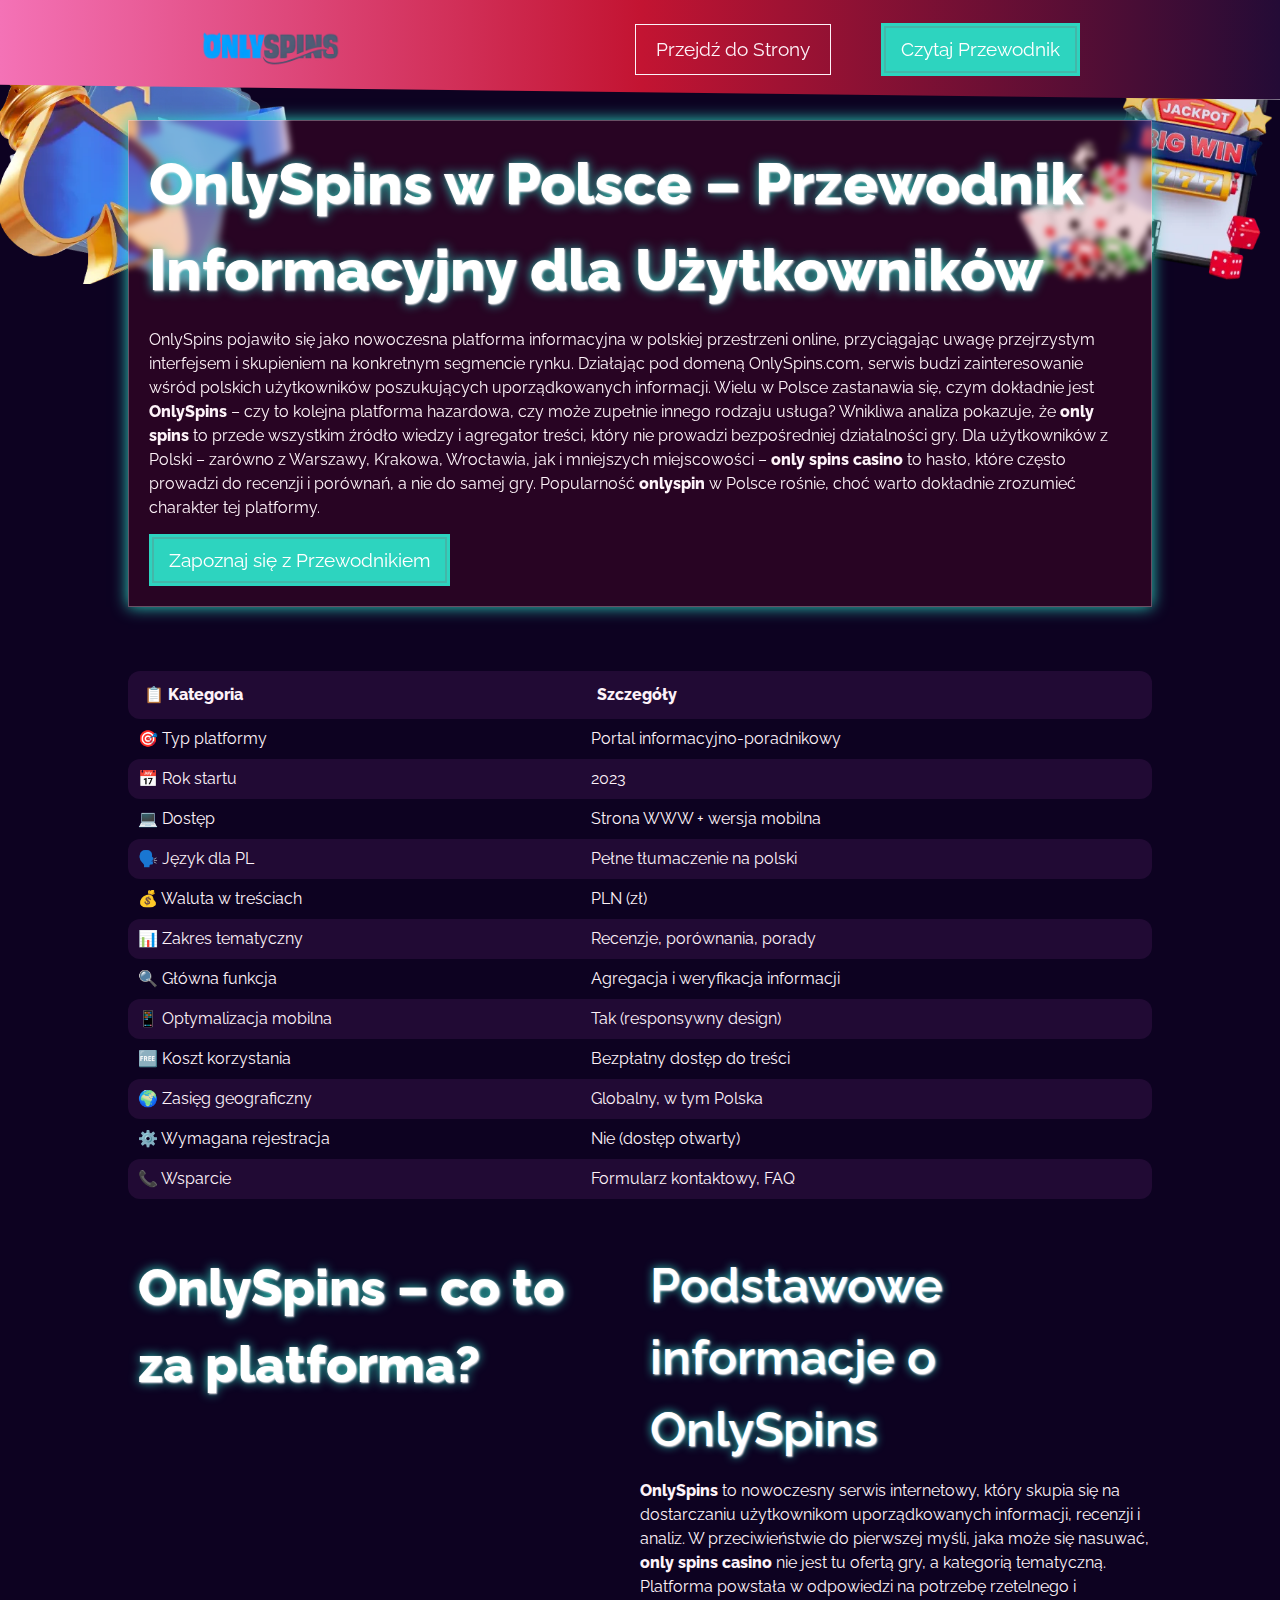
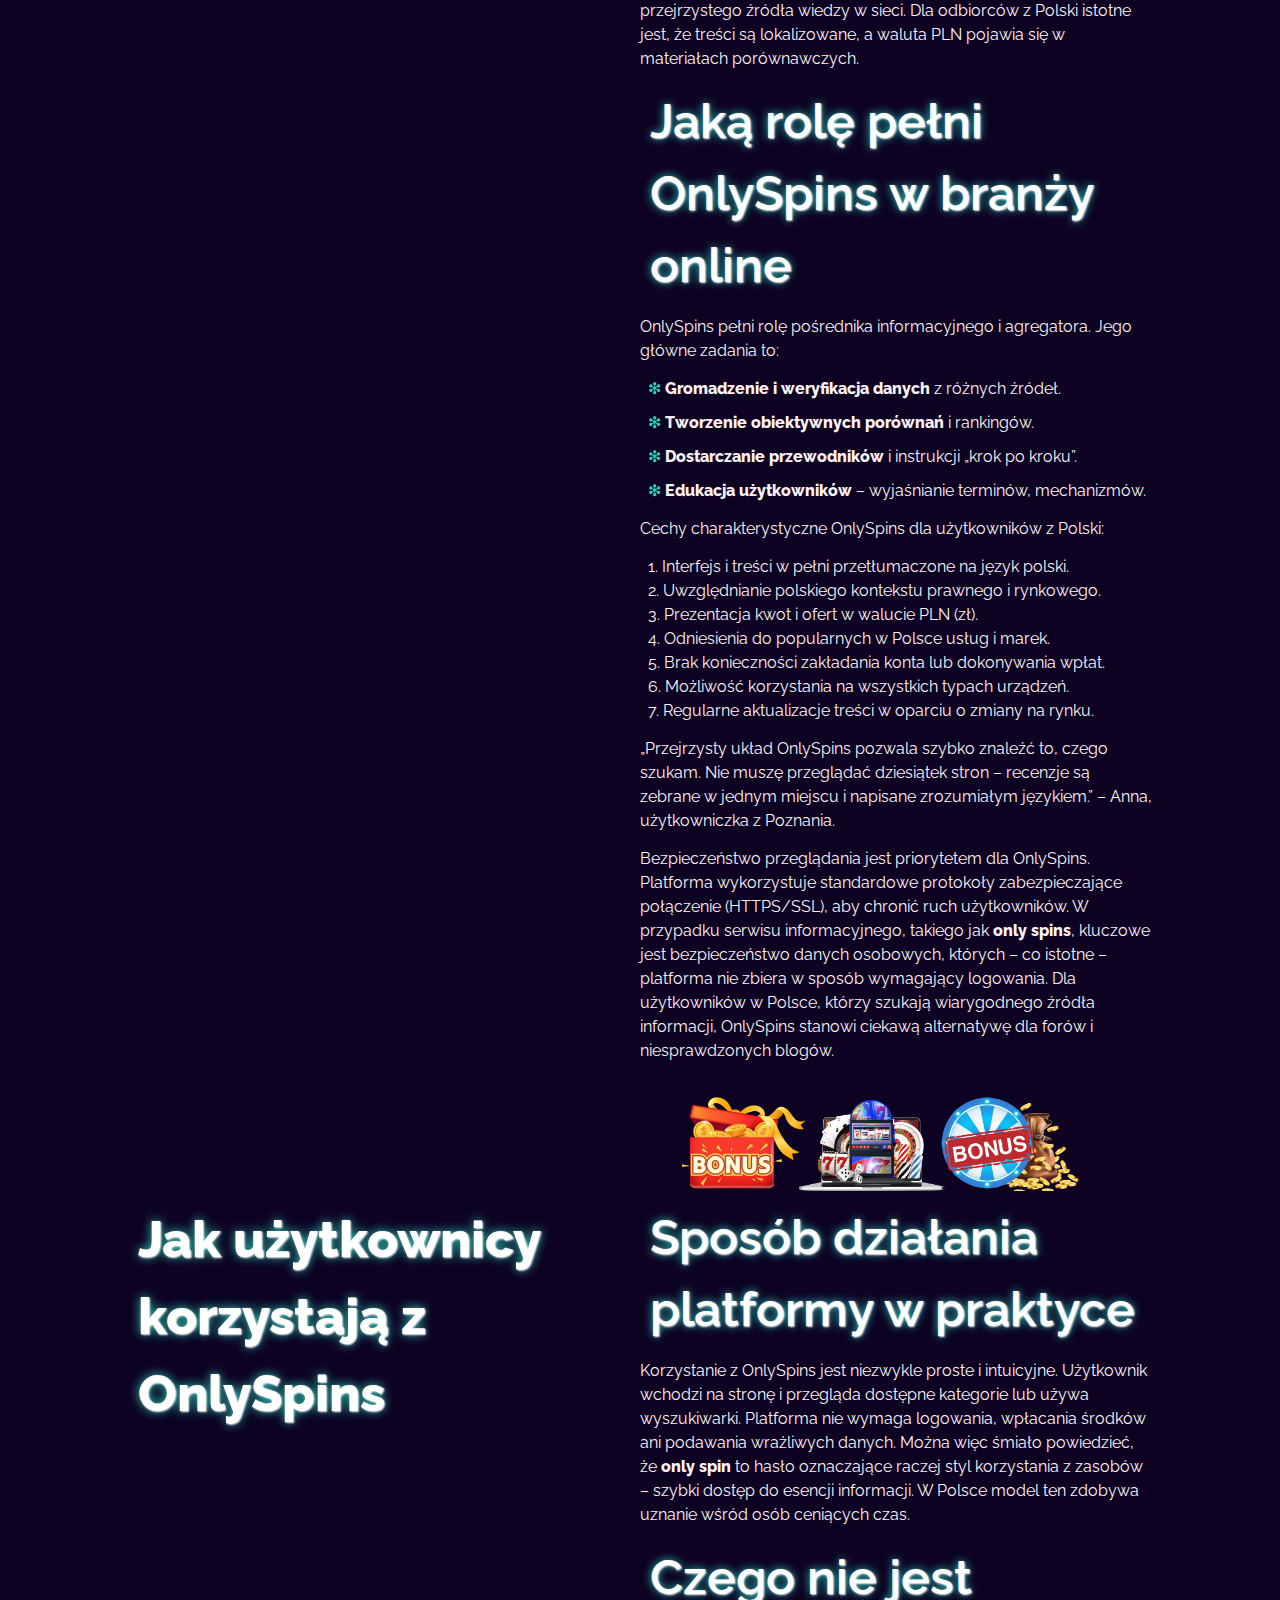
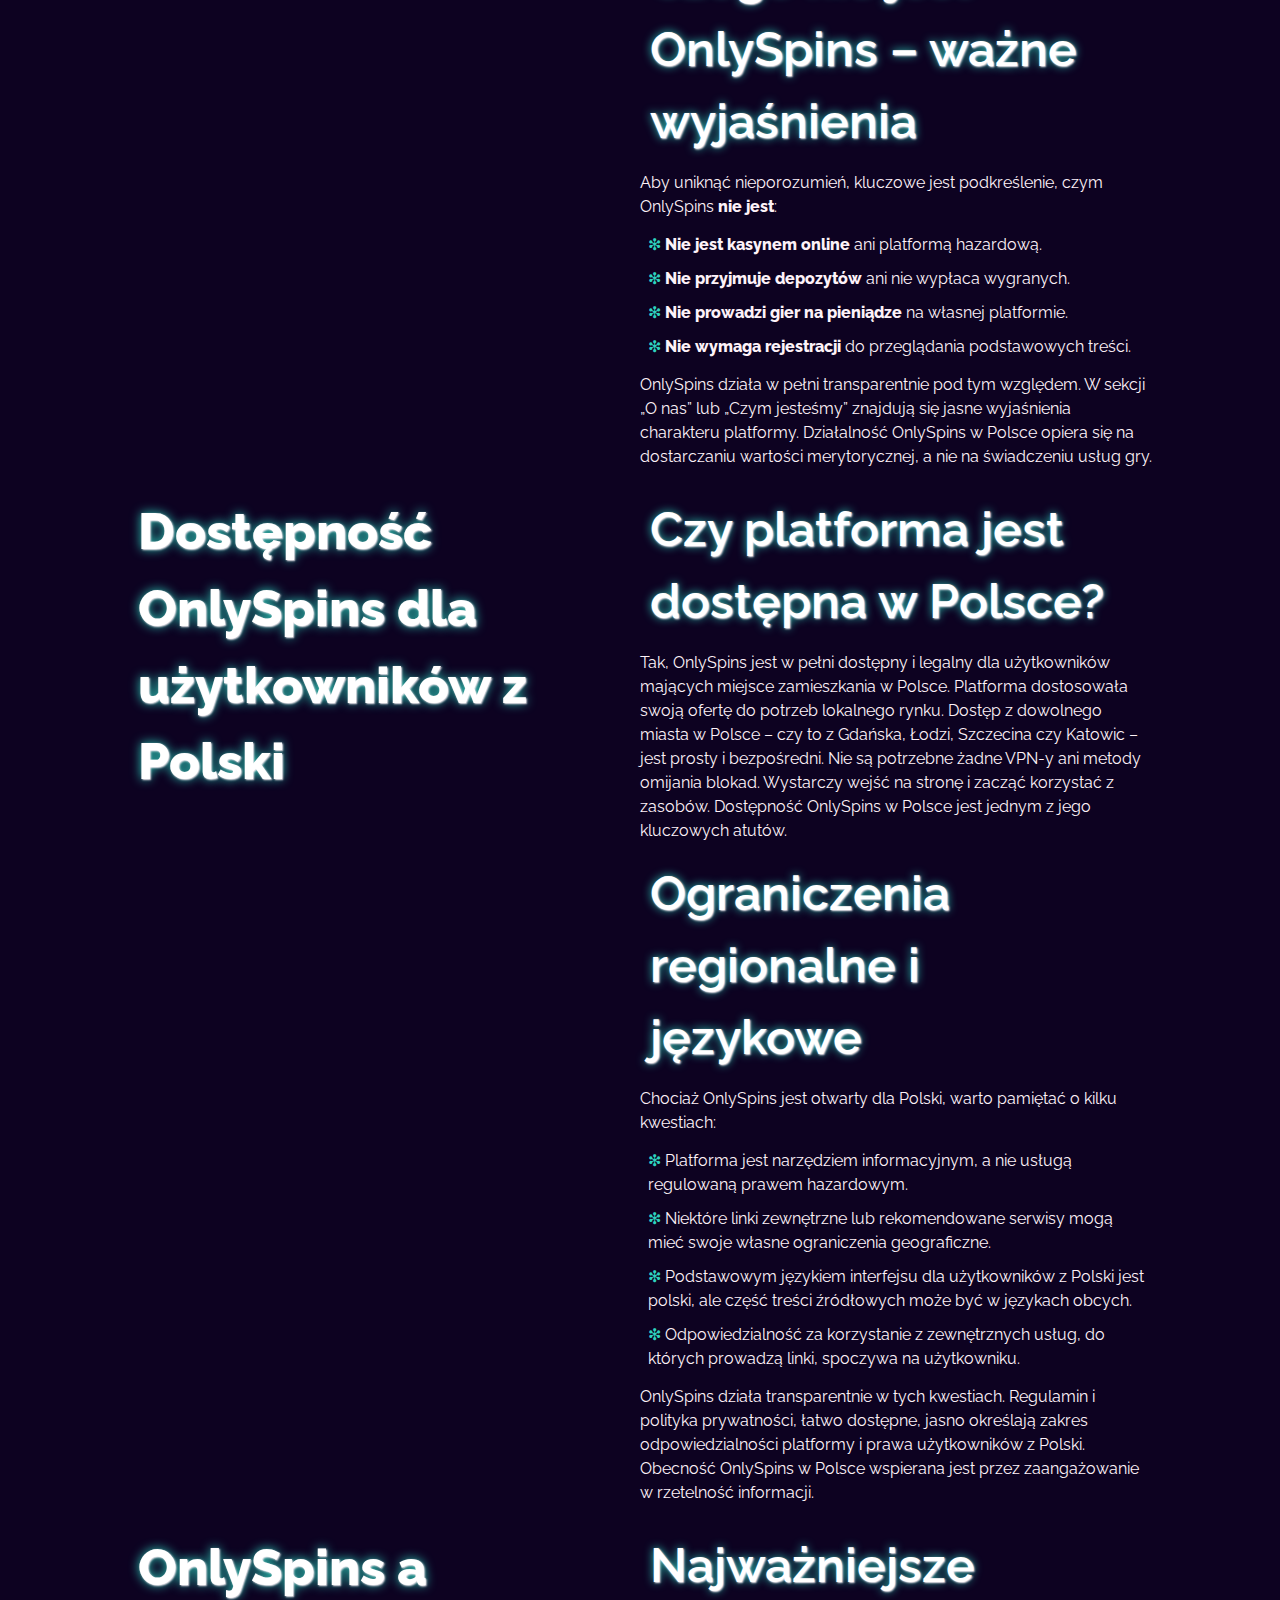
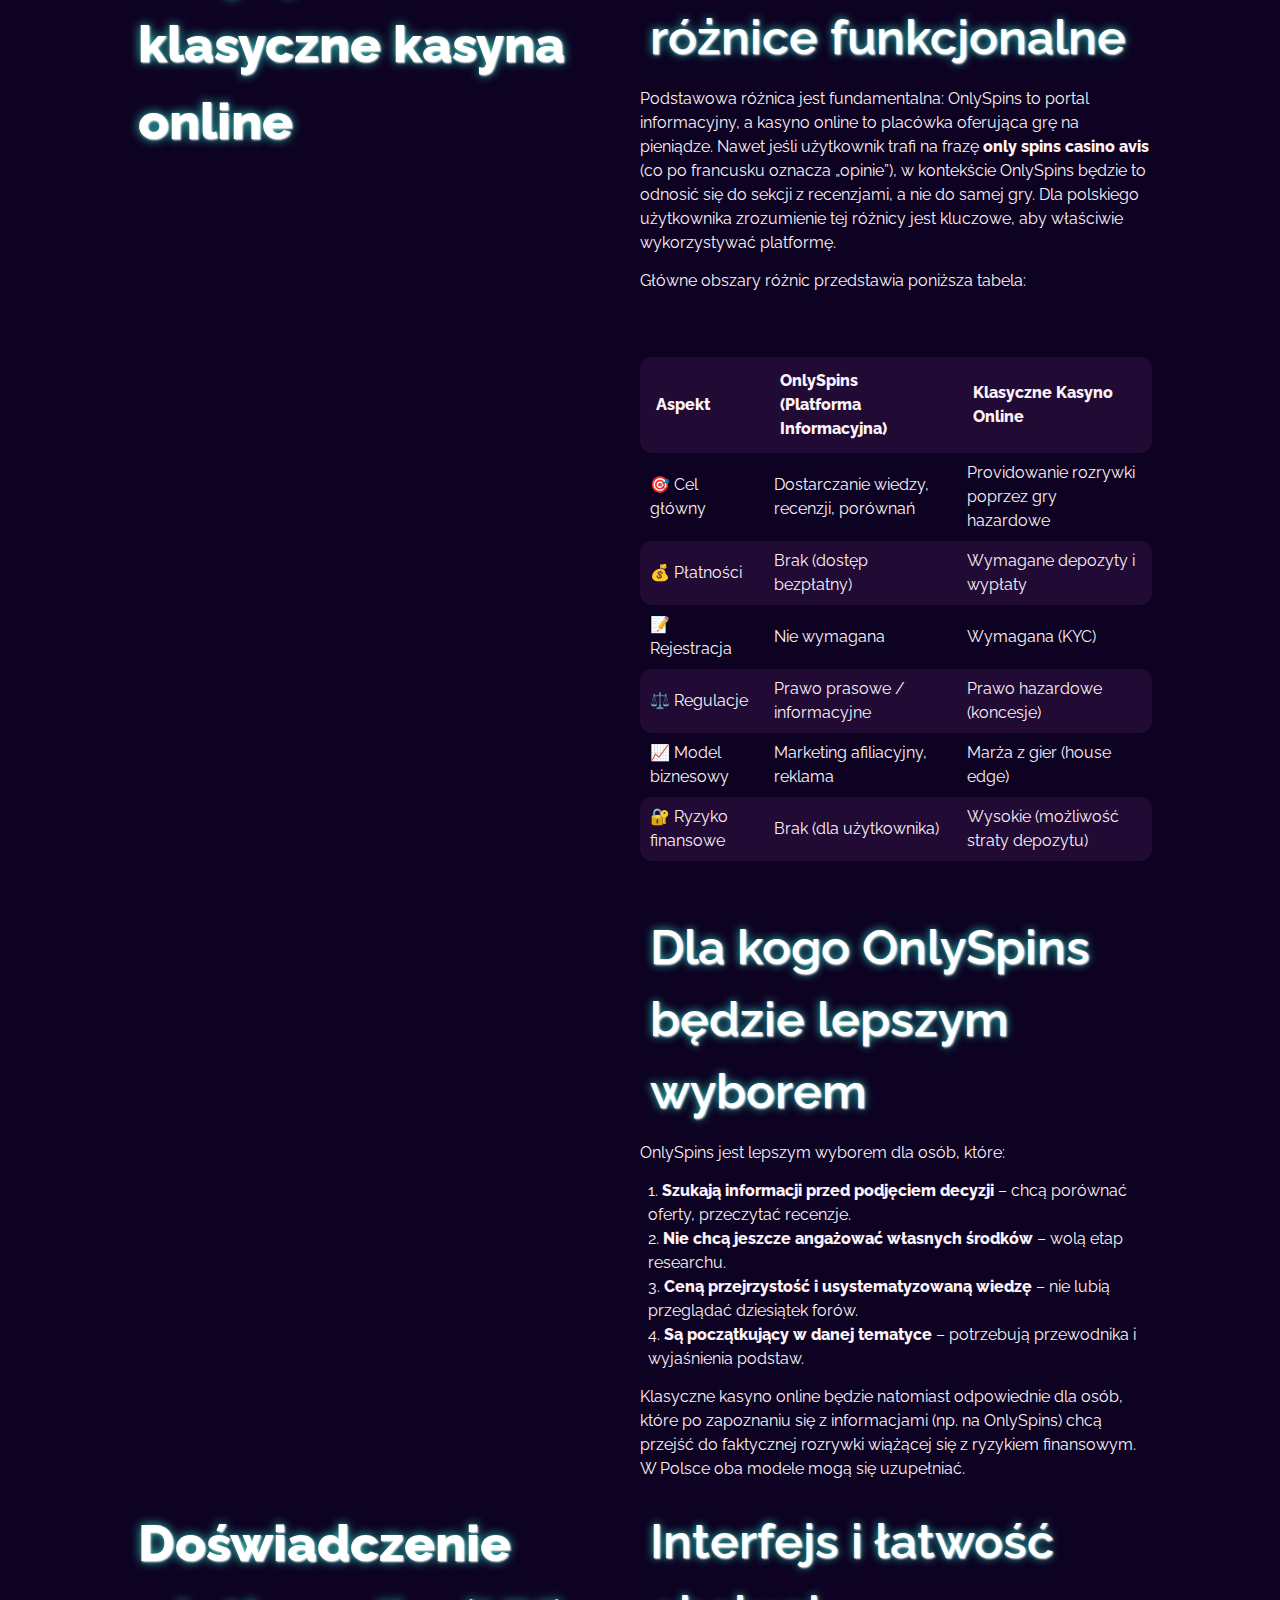
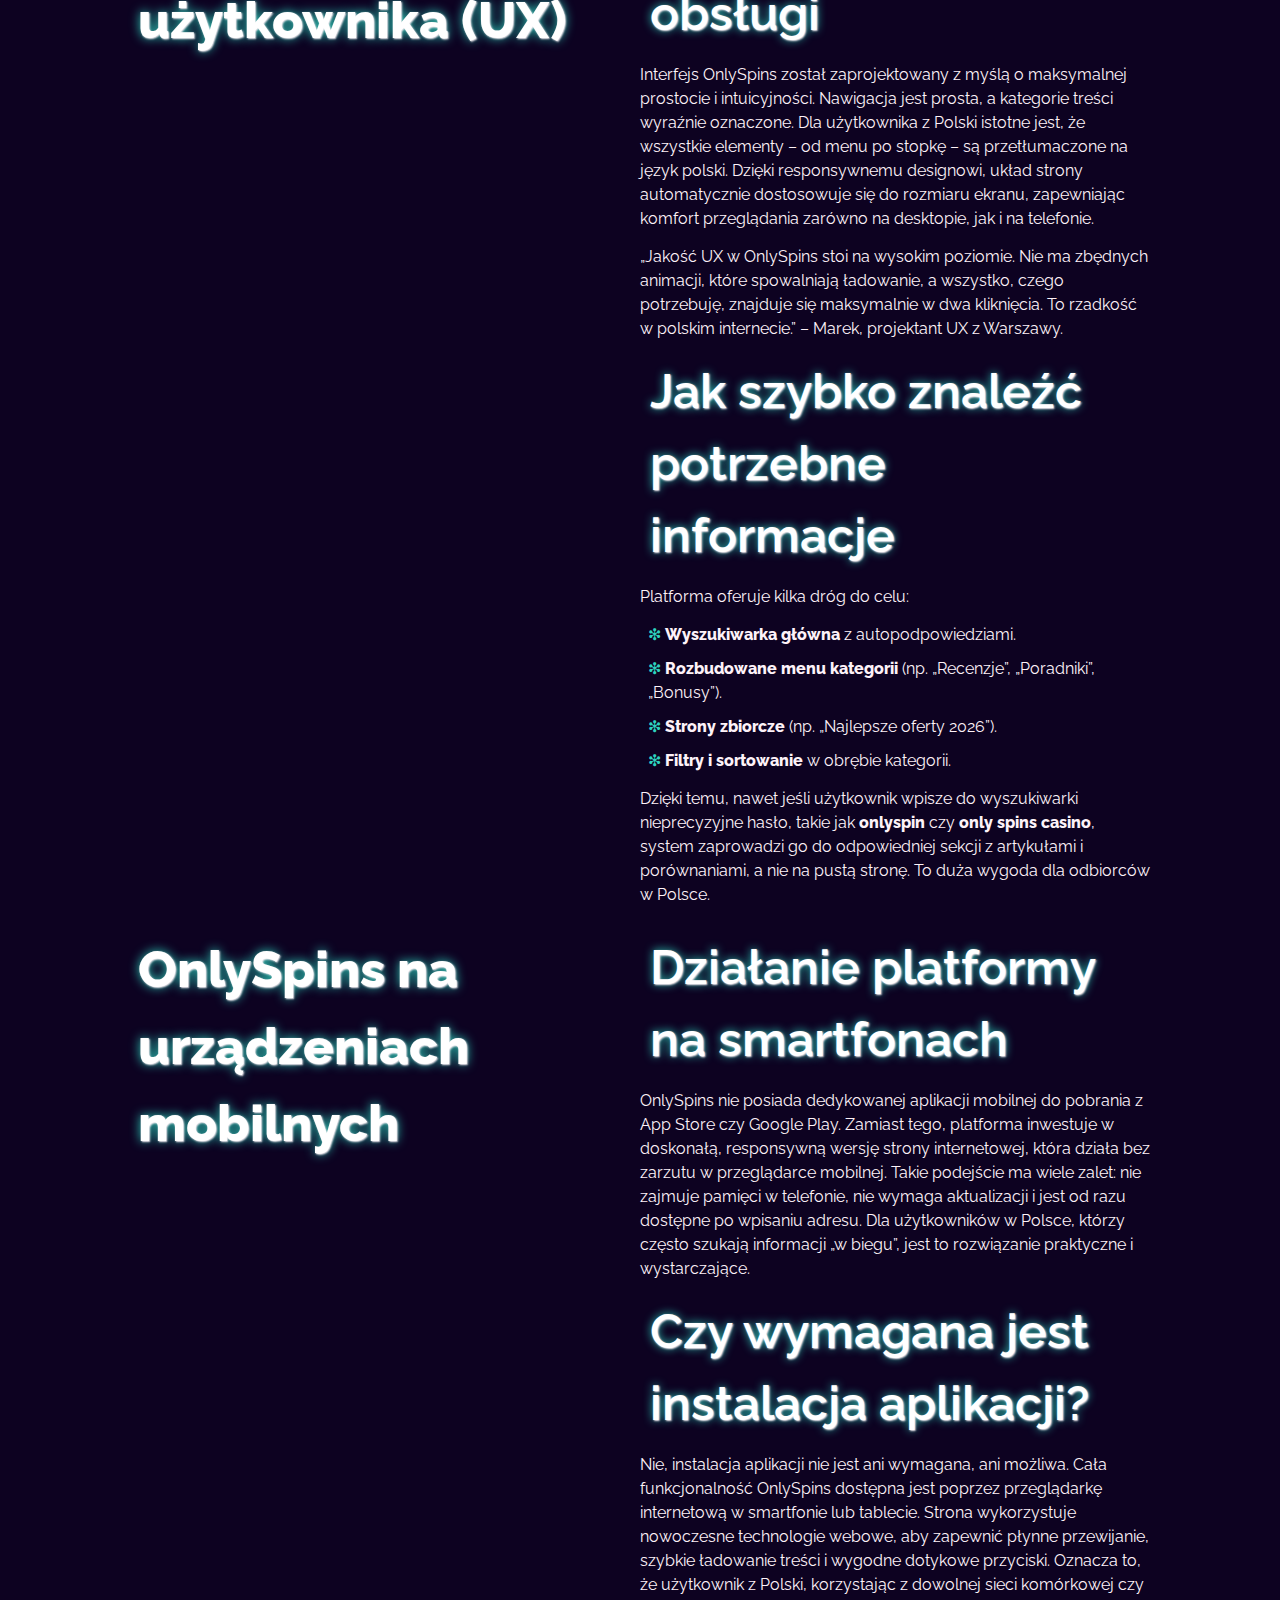
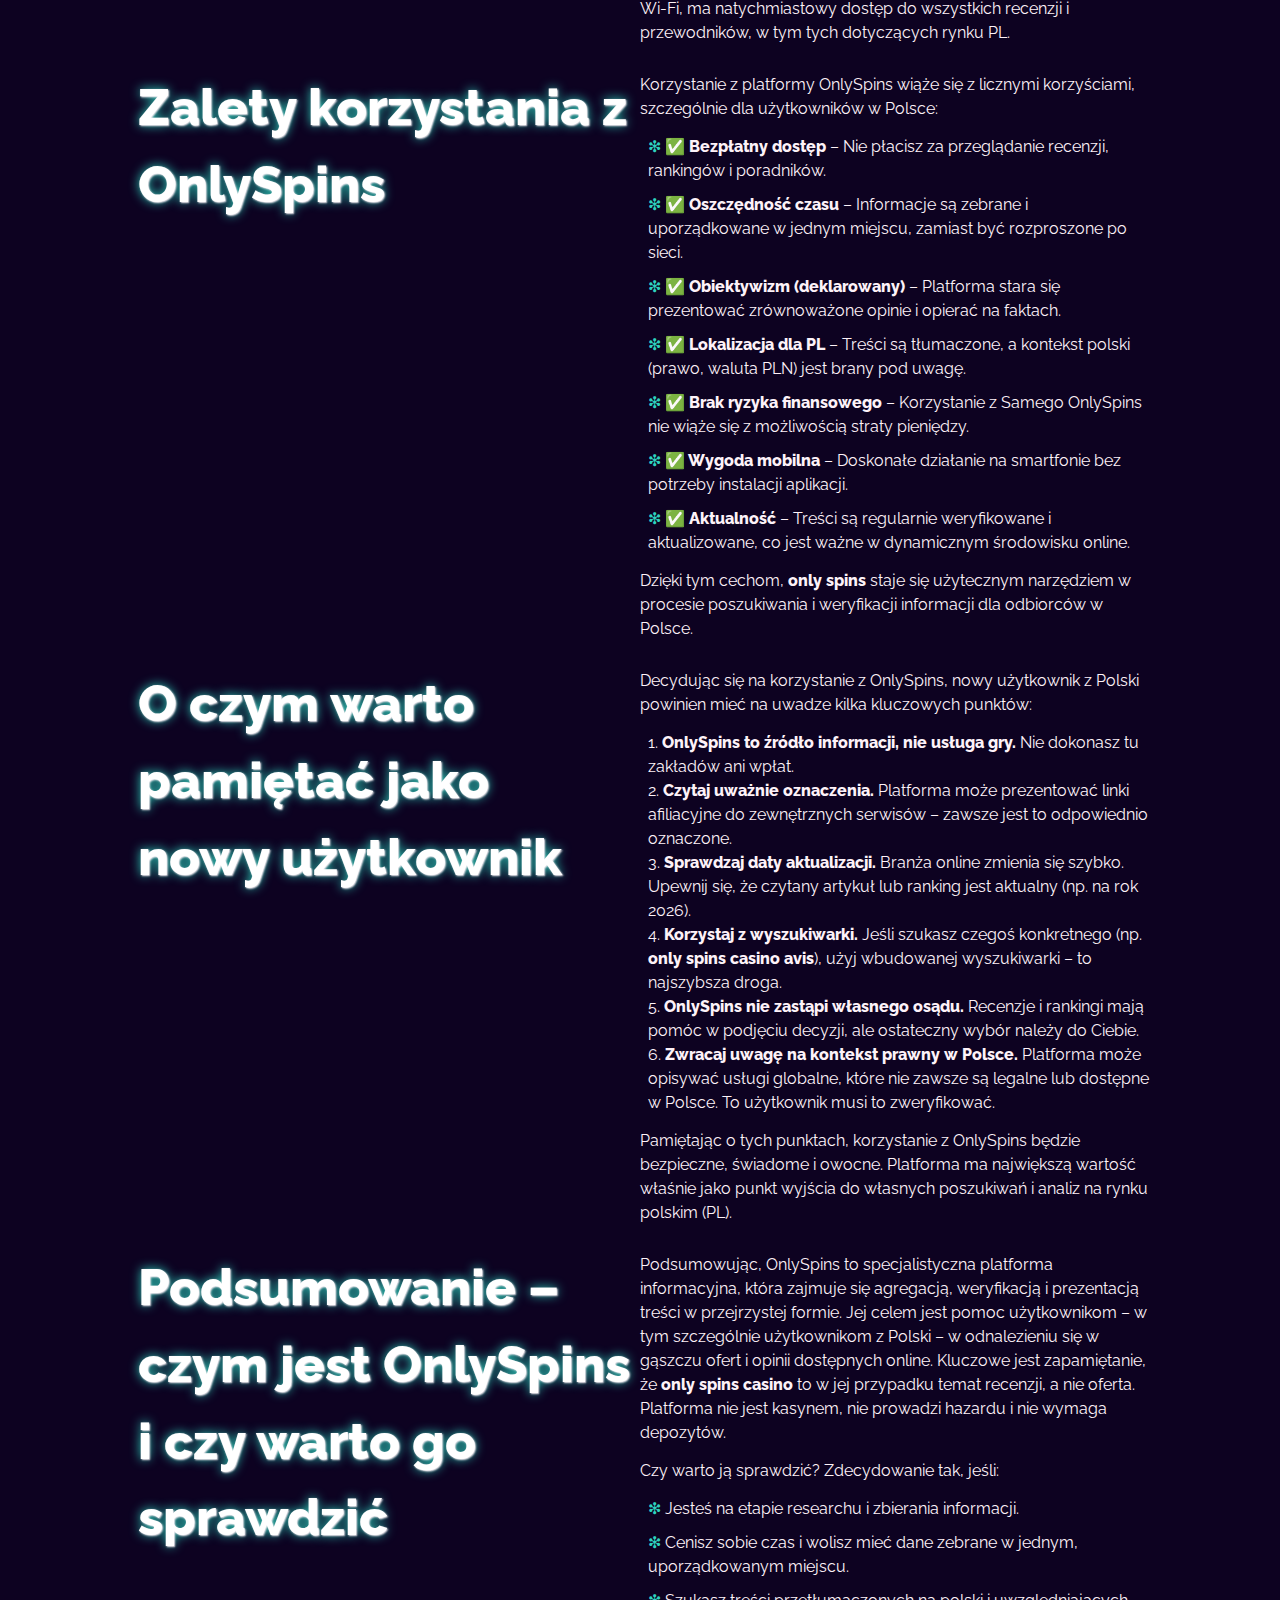
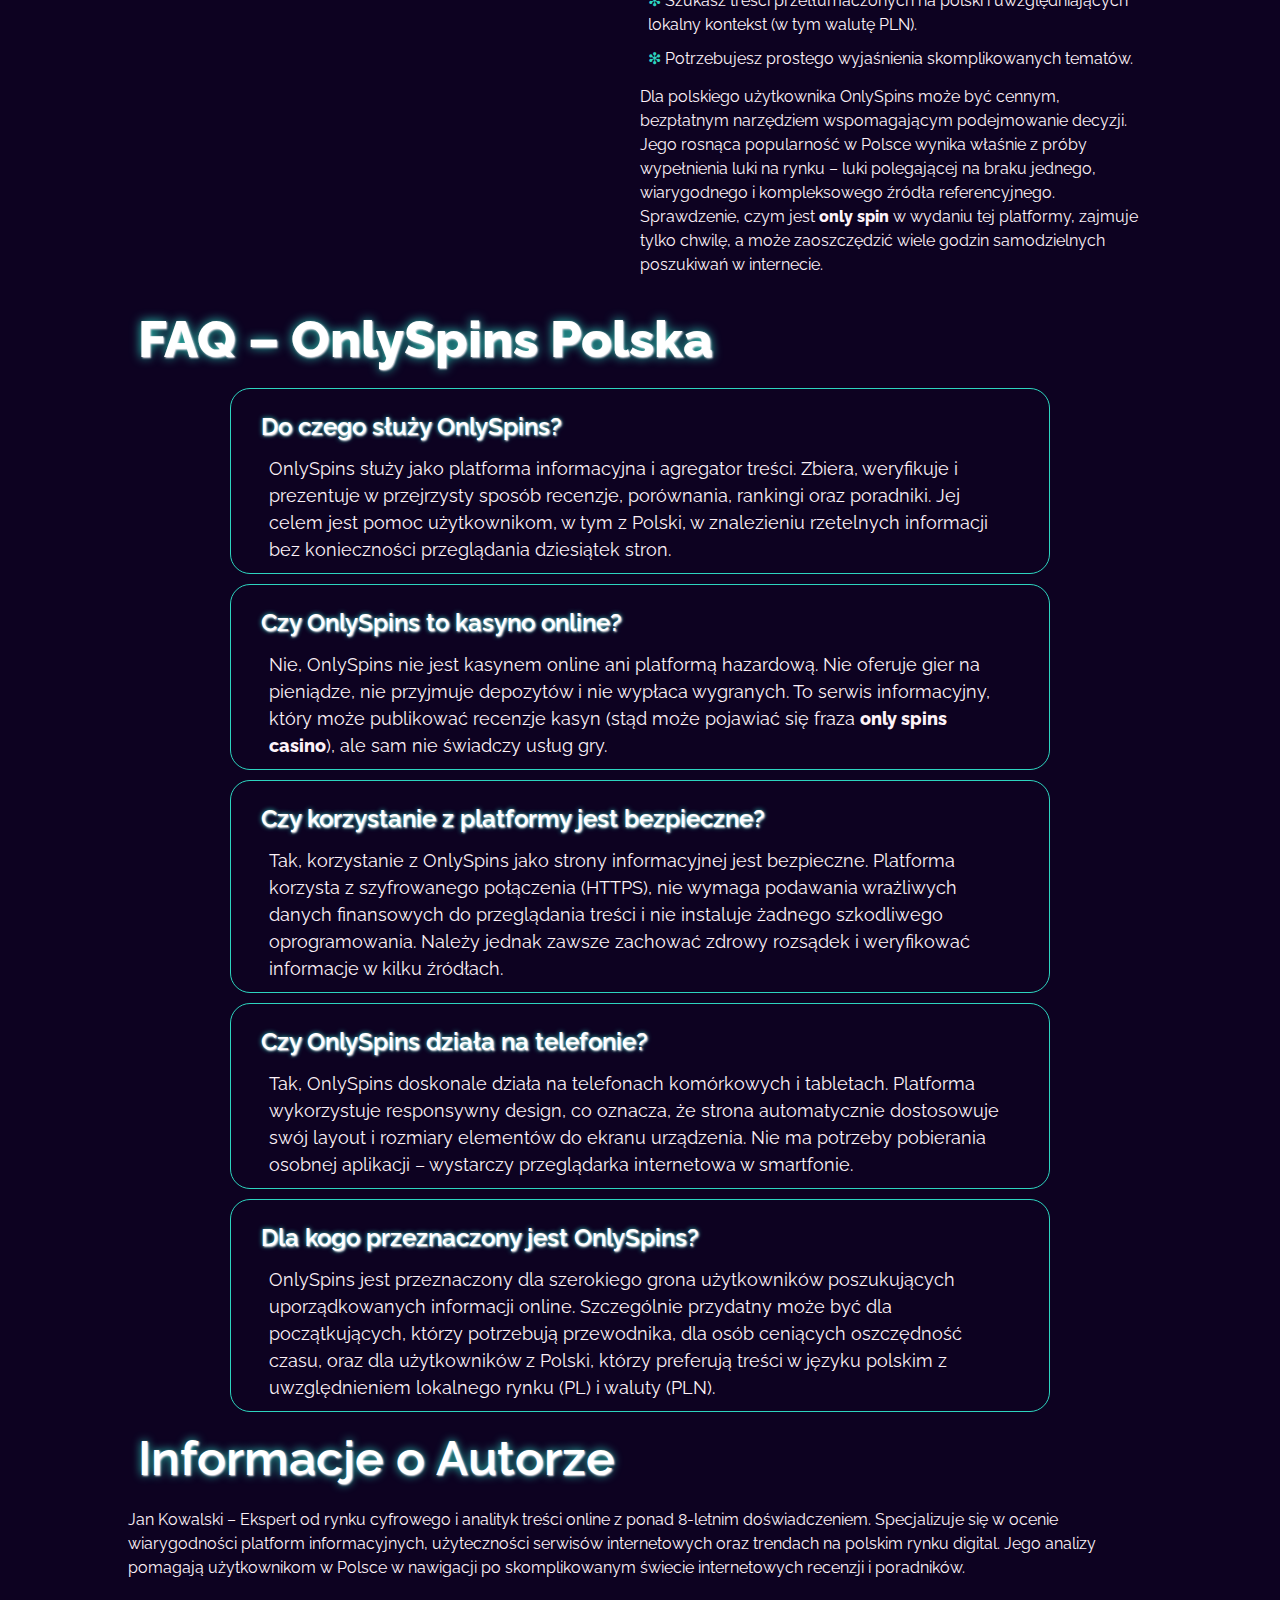
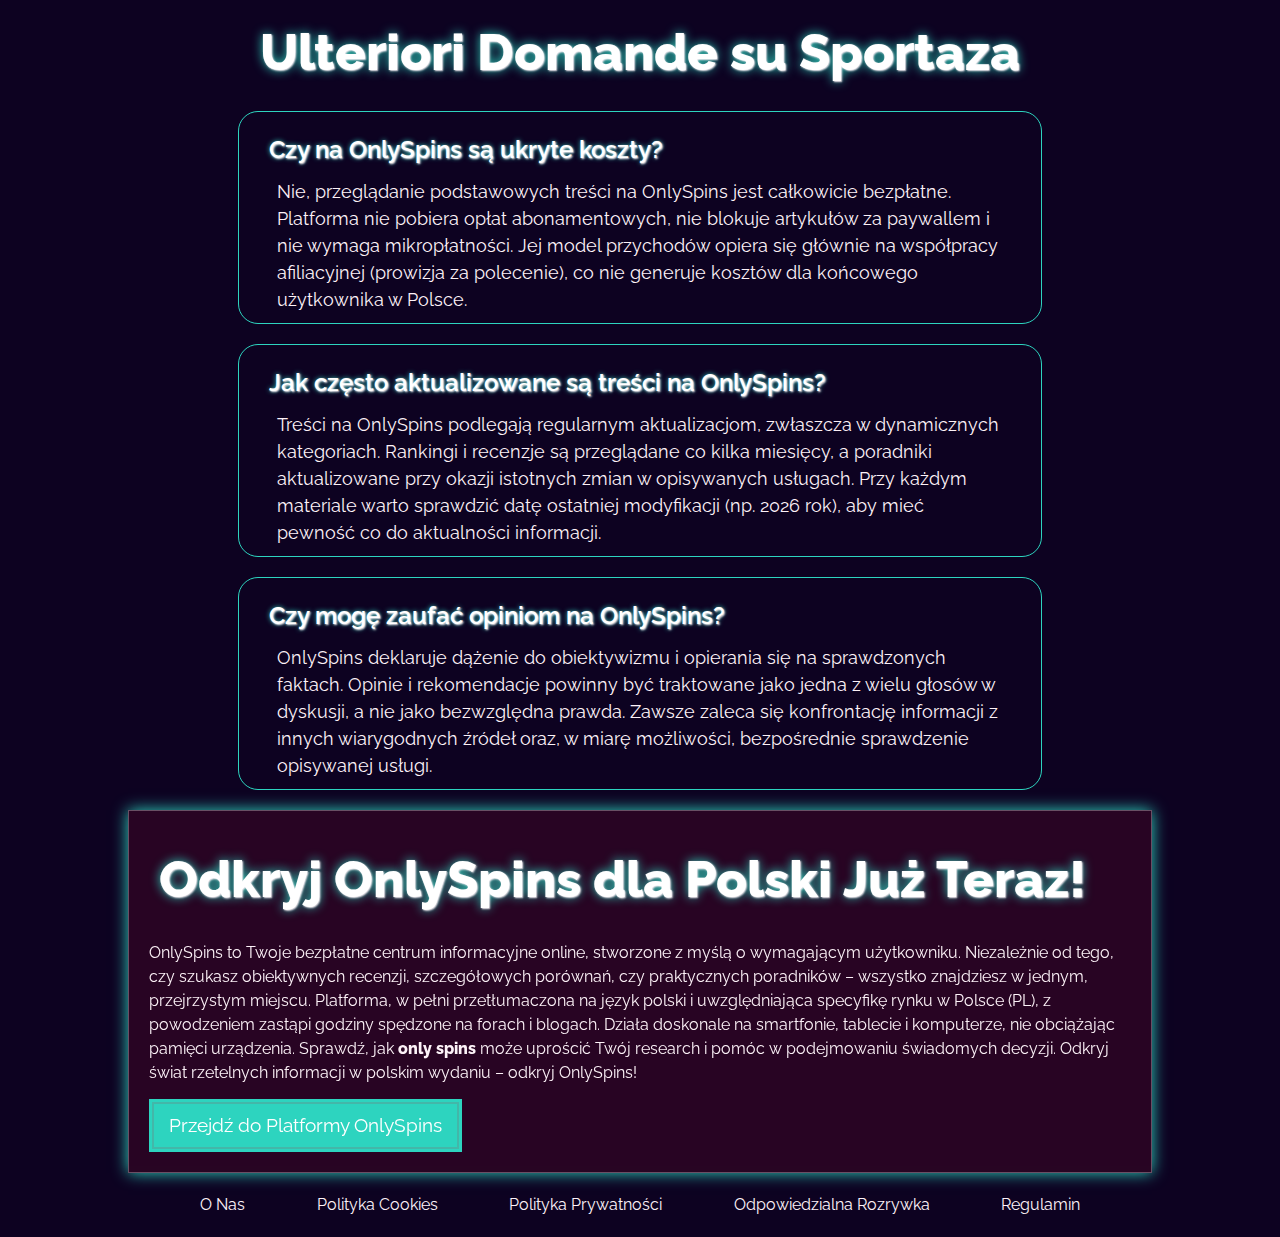
<file: pl-pl/index.html>
<!DOCTYPE html>
<html lang="pl-PL">

<head>
	<meta charset="UTF-8" />
	<meta name="viewport" content="width=device-width, initial-scale=1.0" />
	<link rel="stylesheet" href="/style.css" />
	<link rel="shortcut icon" href="/favicon.ico" />

	<title>OnlySpins w Polsce – Co To Jest i Jak Korzystać z Platformy?</title>
	<meta name="description"
		content="OnlySpins w Polsce wyjaśniony krok po kroku. Sprawdź jak działa platforma, do czego służy, czy jest bezpieczna i dla kogo jest przeznaczona." />

	<link rel="alternate" hreflang="pl-PL" href="https://logopedalubin.com.pl/pl-pl/">
	<link rel="alternate" hreflang="x-default" href="https://logopedalubin.com.pl/">
	<link rel="canonical" href="https://logopedalubin.com.pl/pl-pl/">

	<link rel="apple-touch-icon" sizes="180x180" href="favicon.ico" />
	<meta name="apple-mobile-web-app-title" content="OnlySpins Platform" />

	<meta name="twitter:card" content="summary_large_image" />
	<meta name="twitter:title" content="OnlySpins w Polsce – Co To Jest i Jak Korzystać z Platformy?" />
	<meta name="twitter:description"
		content="OnlySpins w Polsce wyjaśniony krok po kroku. Sprawdź jak działa platforma, do czego służy, czy jest bezpieczna i dla kogo jest przeznaczona." />
	<meta name="twitter:image" content="https://logopedalubin.com.pl/img/1.webp" />

	<meta property="og:title" content="OnlySpins w Polsce – Co To Jest i Jak Korzystać z Platformy?" />
	<meta name="og:description"
		content="OnlySpins w Polsce wyjaśniony krok po kroku. Sprawdź jak działa platforma, do czego służy, czy jest bezpieczna i dla kogo jest przeznaczona." />
	<meta property="og:type" content="website" />
	<meta property="og:url" content="https://logopedalubin.com.pl/" />
	<meta property="og:image" content="https://logopedalubin.com.pl/img/1.webp" />
	<meta property="og:locale" content="pl_PL" />

	<script type="application/ld+json">
        {
            "@context": "https://schema.org",
            "@type": "WebSite",
            "url": "https://logopedalubin.com.pl/",
            "name": "OnlySpins w Polsce – Co To Jest i Jak Korzystać z Platformy?",
            "description": "OnlySpins w Polsce wyjaśniony krok po kroku. Sprawdź jak działa platforma, do czego służy, czy jest bezpieczna i dla kogo jest przeznaczona."
        }
    </script>

	<script type="application/ld+json">
        {
            "@context": "https://schema.org",
            "@type": "Article",
            "mainEntityOfPage": {
                "@type": "WebPage",
                "@id": "https://logopedalubin.com.pl/"
            },
            "headline": "OnlySpins w Polsce – Co To Jest i Jak Korzystać z Platformy?",
            "image": "https://logopedalubin.com.pl/img/1.webp",
            "author": {
                "@type": "Person",
                "name": "Jan Kowalski"
            },
            "publisher": {
                "@type": "Organization",
                "name": "OnlySpins Polska",
                "logo": {
                    "@type": "ImageObject",
                    "url": "https://logopedalubin.com.pl/img/logo.webp"
                }
            },
            "datePublished": "2026-01-23",
            "dateModified": "2026-01-23"
        }
    </script>

	<script type="application/ld+json">
        {
            "@context": "https://schema.org",
            "@type": "BreadcrumbList",
            "itemListElement": [
                {
                    "@type": "ListItem",
                    "position": 1,
                    "name": "OnlySpins Polska",
                    "item": "https://logopedalubin.com.pl/"
                },
                {
                    "@type": "ListItem",
                    "position": 2,
                    "name": "📖 Przewodnik Informacyjny 2026 📖",
                    "item": "https://logopedalubin.com.pl/"
                }
            ]
        }
    </script>

	<script type="application/ld+json">
        {
            "@context": "https://schema.org",
            "@type": "FAQPage",
            "mainEntity": [
                {
                    "@type": "Question",
                    "name": "OnlySpins jest legalne w Polsce?",
                    "acceptedAnswer": {
                        "@type": "Answer",
                        "text": "OnlySpins to platforma informacyjna i agregująca treści, która w Polsce działa w pełni legalnie. Nie jest to kasyno online, a zatem nie podlega licencjom hazardowym. Dostarcza informacji, recenzji i porad dla użytkowników z całego świata, w tym z Polski."
                    }
                },
                {
                    "@type": "Question",
                    "name": "Jak zacząć korzystać z OnlySpins?",
                    "acceptedAnswer": {
                        "@type": "Answer",
                        "text": "Aby rozpocząć korzystanie z OnlySpins, wystarczy odwiedzić oficjalną stronę platformy i zapoznać się z dostępnymi materiałami. Nie wymaga to rejestracji ani tworzenia konta – treści są ogólnodostępne dla użytkowników z Polski i nie tylko."
                    }
                },
                {
                    "@type": "Question",
                    "name": "Czy OnlySpins pobiera opłaty?",
                    "acceptedAnswer": {
                        "@type": "Answer",
                        "text": "Korzystanie z podstawowych funkcji OnlySpins jest całkowicie bezpłatne. Platforma nie pobiera opłat za dostęp do treści, recenzji czy przewodników. Informacje o ewentualnych opłatach zewnętrznych serwisów są zawsze wyraźnie oznaczone."
                    }
                },
                {
                    "@type": "Question",
                    "name": "OnlySpins ma aplikację mobilną?",
                    "acceptedAnswer": {
                        "@type": "Answer",
                        "text": "OnlySpins obecnie oferuje w pełni responsywną stronę internetową, która doskonale działa na smartfonach i tabletach. Aplikacja mobilna nie jest wymagana, aby uzyskać dostęp do wszystkich treści, co jest dużym ułatwieniem dla użytkowników w Polsce."
                    }
                }
            ]
        }
    </script>
</head>

<body>
	<header>
		<div class="logo">
			<a href="/"><img src="/img/logo.webp" alt="Logo OnlySpins – Platforma Informacyjna" width="160" height="80" /></a>
		</div>
		<div class="header-btn">
			<a href="/" class="white-btn">Przejdź do Strony</a>
			<a href="/guide/" rel="nofollow" class="green-btn">Czytaj Przewodnik</a>
		</div>
	</header>

	<main>
		<div class="wraper">
			<div class="promo">
				<h1>OnlySpins w Polsce – Przewodnik Informacyjny dla Użytkowników</h1>

				<p class="txt">
					OnlySpins pojawiło się jako nowoczesna platforma informacyjna w polskiej przestrzeni online, przyciągając
					uwagę przejrzystym interfejsem i skupieniem na konkretnym segmencie rynku. Działając pod domeną OnlySpins.com,
					serwis budzi zainteresowanie wśród polskich użytkowników poszukujących uporządkowanych informacji. Wielu w
					Polsce zastanawia się, czym dokładnie jest <strong>OnlySpins</strong> – czy to kolejna platforma hazardowa,
					czy może zupełnie innego rodzaju usługa? Wnikliwa analiza pokazuje, że <strong>only spins</strong> to przede
					wszystkim źródło wiedzy i agregator treści, który nie prowadzi bezpośredniej działalności gry. Dla
					użytkowników z Polski – zarówno z Warszawy, Krakowa, Wrocławia, jak i mniejszych miejscowości – <strong>only
						spins casino</strong> to hasło, które często prowadzi do recenzji i porównań, a nie do samej gry.
					Popularność <strong>onlyspin</strong> w Polsce rośnie, choć warto dokładnie zrozumieć charakter tej platformy.
				</p>

				<a href="/guide/" rel="nofollow" class="green-btn">Zapoznaj się z Przewodnikiem</a>
			</div>

			<div class="table-wrapper">
				<table>
					<thead>
						<tr>
							<th>📋 Kategoria</th>
							<th>Szczegóły</th>
						</tr>
					</thead>
					<tbody>
						<tr>
							<td>🎯 Typ platformy</td>
							<td>Portal informacyjno-poradnikowy</td>
						</tr>
						<tr>
							<td>📅 Rok startu</td>
							<td>2023</td>
						</tr>
						<tr>
							<td>💻 Dostęp</td>
							<td>Strona WWW + wersja mobilna</td>
						</tr>
						<tr>
							<td>🗣️ Język dla PL</td>
							<td>Pełne tłumaczenie na polski</td>
						</tr>
						<tr>
							<td>💰 Waluta w treściach</td>
							<td>PLN (zł)</td>
						</tr>
						<tr>
							<td>📊 Zakres tematyczny</td>
							<td>Recenzje, porównania, porady</td>
						</tr>
						<tr>
							<td>🔍 Główna funkcja</td>
							<td>Agregacja i weryfikacja informacji</td>
						</tr>
						<tr>
							<td>📱 Optymalizacja mobilna</td>
							<td>Tak (responsywny design)</td>
						</tr>
						<tr>
							<td>🆓 Koszt korzystania</td>
							<td>Bezpłatny dostęp do treści</td>
						</tr>
						<tr>
							<td>🌍 Zasięg geograficzny</td>
							<td>Globalny, w tym Polska</td>
						</tr>
						<tr>
							<td>⚙️ Wymagana rejestracja</td>
							<td>Nie (dostęp otwarty)</td>
						</tr>
						<tr>
							<td>📞 Wsparcie</td>
							<td>Formularz kontaktowy, FAQ</td>
						</tr>
					</tbody>
				</table>
			</div>

			<div class="flex">
				<div class="flex-content">
					<h2>OnlySpins – co to za platforma?</h2>
				</div>
				<div class="flex-content">
					<h3>Podstawowe informacje o OnlySpins</h3>
					<p class="txt">
						<strong>OnlySpins</strong> to nowoczesny serwis internetowy, który skupia się na dostarczaniu użytkownikom
						uporządkowanych informacji, recenzji i analiz. W przeciwieństwie do pierwszej myśli, jaka może się nasuwać,
						<strong>only spins casino</strong> nie jest tu ofertą gry, a kategorią tematyczną. Platforma powstała w
						odpowiedzi na potrzebę rzetelnego i przejrzystego źródła wiedzy w sieci. Dla odbiorców z Polski istotne
						jest, że treści są lokalizowane, a waluta PLN pojawia się w materiałach porównawczych.
					</p>

					<h3>Jaką rolę pełni OnlySpins w branży online</h3>
					<p class="txt">
						OnlySpins pełni rolę pośrednika informacyjnego i agregatora. Jego główne zadania to:
					</p>

					<ul>
						<li><strong>Gromadzenie i weryfikacja danych</strong> z różnych źródeł.</li>
						<li><strong>Tworzenie obiektywnych porównań</strong> i rankingów.</li>
						<li><strong>Dostarczanie przewodników</strong> i instrukcji „krok po kroku”.</li>
						<li><strong>Edukacja użytkowników</strong> – wyjaśnianie terminów, mechanizmów.</li>
					</ul>

					<p class="txt">
						Cechy charakterystyczne OnlySpins dla użytkowników z Polski:
					</p>

					<ol>
						<li>Interfejs i treści w pełni przetłumaczone na język polski.</li>
						<li>Uwzględnianie polskiego kontekstu prawnego i rynkowego.</li>
						<li>Prezentacja kwot i ofert w walucie PLN (zł).</li>
						<li>Odniesienia do popularnych w Polsce usług i marek.</li>
						<li>Brak konieczności zakładania konta lub dokonywania wpłat.</li>
						<li>Możliwość korzystania na wszystkich typach urządzeń.</li>
						<li>Regularne aktualizacje treści w oparciu o zmiany na rynku.</li>
					</ol>

					<blockquote>
						„Przejrzysty układ OnlySpins pozwala szybko znaleźć to, czego szukam. Nie muszę przeglądać dziesiątek stron
						– recenzje są zebrane w jednym miejscu i napisane zrozumiałym językiem.” – Anna, użytkowniczka z Poznania.
					</blockquote>

					<p class="txt">
						Bezpieczeństwo przeglądania jest priorytetem dla OnlySpins. Platforma wykorzystuje standardowe protokoły
						zabezpieczające połączenie (HTTPS/SSL), aby chronić ruch użytkowników. W przypadku serwisu informacyjnego,
						takiego jak <strong>only spins</strong>, kluczowe jest bezpieczeństwo danych osobowych, których – co istotne
						– platforma nie zbiera w sposób wymagający logowania. Dla użytkowników w Polsce, którzy szukają wiarygodnego
						źródła informacji, OnlySpins stanowi ciekawą alternatywę dla forów i niesprawdzonych blogów.
					</p>

					<img src="/img/1.webp" alt="Interfejs OnlySpins na komputerze i smartfonie" width="800" height="600" />
				</div>
			</div>

			<div class="flex">
				<div class="flex-content">
					<h2>Jak użytkownicy korzystają z OnlySpins</h2>
				</div>
				<div class="flex-content">
					<h3>Sposób działania platformy w praktyce</h3>
					<p class="txt">
						Korzystanie z OnlySpins jest niezwykle proste i intuicyjne. Użytkownik wchodzi na stronę i przegląda
						dostępne kategorie lub używa wyszukiwarki. Platforma nie wymaga logowania, wpłacania środków ani podawania
						wrażliwych danych. Można więc śmiało powiedzieć, że <strong>only spin</strong> to hasło oznaczające raczej
						styl korzystania z zasobów – szybki dostęp do esencji informacji. W Polsce model ten zdobywa uznanie wśród
						osób ceniących czas.
					</p>

					<h3>Czego nie jest OnlySpins – ważne wyjaśnienia</h3>
					<p class="txt">
						Aby uniknąć nieporozumień, kluczowe jest podkreślenie, czym OnlySpins <strong>nie jest</strong>:
					</p>

					<ul>
						<li><strong>Nie jest kasynem online</strong> ani platformą hazardową.</li>
						<li><strong>Nie przyjmuje depozytów</strong> ani nie wypłaca wygranych.</li>
						<li><strong>Nie prowadzi gier na pieniądze</strong> na własnej platformie.</li>
						<li><strong>Nie wymaga rejestracji</strong> do przeglądania podstawowych treści.</li>
					</ul>

					<p class="txt">
						OnlySpins działa w pełni transparentnie pod tym względem. W sekcji „O nas” lub „Czym jesteśmy” znajdują się
						jasne wyjaśnienia charakteru platformy. Działalność OnlySpins w Polsce opiera się na dostarczaniu wartości
						merytorycznej, a nie na świadczeniu usług gry.
					</p>
				</div>
			</div>

			<div class="flex">
				<div class="flex-content">
					<h2>Dostępność OnlySpins dla użytkowników z Polski</h2>
				</div>
				<div class="flex-content">
					<h3>Czy platforma jest dostępna w Polsce?</h3>
					<p class="txt">
						Tak, OnlySpins jest w pełni dostępny i legalny dla użytkowników mających miejsce zamieszkania w Polsce.
						Platforma dostosowała swoją ofertę do potrzeb lokalnego rynku. Dostęp z dowolnego miasta w Polsce – czy to z
						Gdańska, Łodzi, Szczecina czy Katowic – jest prosty i bezpośredni. Nie są potrzebne żadne VPN-y ani metody
						omijania blokad. Wystarczy wejść na stronę i zacząć korzystać z zasobów. Dostępność OnlySpins w Polsce jest
						jednym z jego kluczowych atutów.
					</p>

					<h3>Ograniczenia regionalne i językowe</h3>
					<p class="txt">
						Chociaż OnlySpins jest otwarty dla Polski, warto pamiętać o kilku kwestiach:
					</p>

					<ul>
						<li>Platforma jest narzędziem informacyjnym, a nie usługą regulowaną prawem hazardowym.</li>
						<li>Niektóre linki zewnętrzne lub rekomendowane serwisy mogą mieć swoje własne ograniczenia geograficzne.
						</li>
						<li>Podstawowym językiem interfejsu dla użytkowników z Polski jest polski, ale część treści źródłowych może
							być w językach obcych.</li>
						<li>Odpowiedzialność za korzystanie z zewnętrznych usług, do których prowadzą linki, spoczywa na
							użytkowniku.</li>
					</ul>

					<p class="txt">
						OnlySpins działa transparentnie w tych kwestiach. Regulamin i polityka prywatności, łatwo dostępne, jasno
						określają zakres odpowiedzialności platformy i prawa użytkowników z Polski. Obecność OnlySpins w Polsce
						wspierana jest przez zaangażowanie w rzetelność informacji.
					</p>
				</div>
			</div>

			<div class="flex">
				<div class="flex-content">
					<h2>OnlySpins a klasyczne kasyna online</h2>
				</div>
				<div class="flex-content">
					<h3>Najważniejsze różnice funkcjonalne</h3>
					<p class="txt">
						Podstawowa różnica jest fundamentalna: OnlySpins to portal informacyjny, a kasyno online to placówka
						oferująca grę na pieniądze. Nawet jeśli użytkownik trafi na frazę <strong>only spins casino avis</strong>
						(co po francusku oznacza „opinie”), w kontekście OnlySpins będzie to odnosić się do sekcji z recenzjami, a
						nie do samej gry. Dla polskiego użytkownika zrozumienie tej różnicy jest kluczowe, aby właściwie
						wykorzystywać platformę.
					</p>

					<p class="txt">Główne obszary różnic przedstawia poniższa tabela:</p>

					<div class="table-wrapper">
						<table>
							<thead>
								<tr>
									<th>Aspekt</th>
									<th>OnlySpins (Platforma Informacyjna)</th>
									<th>Klasyczne Kasyno Online</th>
								</tr>
							</thead>
							<tbody>
								<tr>
									<td>🎯 Cel główny</td>
									<td>Dostarczanie wiedzy, recenzji, porównań</td>
									<td>Providowanie rozrywki poprzez gry hazardowe</td>
								</tr>
								<tr>
									<td>💰 Płatności</td>
									<td>Brak (dostęp bezpłatny)</td>
									<td>Wymagane depozyty i wypłaty</td>
								</tr>
								<tr>
									<td>📝 Rejestracja</td>
									<td>Nie wymagana</td>
									<td>Wymagana (KYC)</td>
								</tr>
								<tr>
									<td>⚖️ Regulacje</td>
									<td>Prawo prasowe / informacyjne</td>
									<td>Prawo hazardowe (koncesje)</td>
								</tr>
								<tr>
									<td>📈 Model biznesowy</td>
									<td>Marketing afiliacyjny, reklama</td>
									<td>Marża z gier (house edge)</td>
								</tr>
								<tr>
									<td>🔐 Ryzyko finansowe</td>
									<td>Brak (dla użytkownika)</td>
									<td>Wysokie (możliwość straty depozytu)</td>
								</tr>
							</tbody>
						</table>
					</div>

					<h3>Dla kogo OnlySpins będzie lepszym wyborem</h3>
					<p class="txt">
						OnlySpins jest lepszym wyborem dla osób, które:
					</p>
					<ol>
						<li><strong>Szukają informacji przed podjęciem decyzji</strong> – chcą porównać oferty, przeczytać recenzje.
						</li>
						<li><strong>Nie chcą jeszcze angażować własnych środków</strong> – wolą etap researchu.</li>
						<li><strong>Ceną przejrzystość i usystematyzowaną wiedzę</strong> – nie lubią przeglądać dziesiątek forów.
						</li>
						<li><strong>Są początkujący w danej tematyce</strong> – potrzebują przewodnika i wyjaśnienia podstaw.</li>
					</ol>
					<p class="txt">
						Klasyczne kasyno online będzie natomiast odpowiednie dla osób, które po zapoznaniu się z informacjami (np.
						na OnlySpins) chcą przejść do faktycznej rozrywki wiążącej się z ryzykiem finansowym. W Polsce oba modele
						mogą się uzupełniać.
					</p>
				</div>
			</div>

			<div class="flex">
				<div class="flex-content">
					<h2>Doświadczenie użytkownika (UX)</h2>
				</div>
				<div class="flex-content">
					<h3>Interfejs i łatwość obsługi</h3>
					<p class="txt">
						Interfejs OnlySpins został zaprojektowany z myślą o maksymalnej prostocie i intuicyjności. Nawigacja jest
						prosta, a kategorie treści wyraźnie oznaczone. Dla użytkownika z Polski istotne jest, że wszystkie elementy
						– od menu po stopkę – są przetłumaczone na język polski. Dzięki responsywnemu designowi, układ strony
						automatycznie dostosowuje się do rozmiaru ekranu, zapewniając komfort przeglądania zarówno na desktopie, jak
						i na telefonie.
					</p>

					<blockquote>
						„Jakość UX w OnlySpins stoi na wysokim poziomie. Nie ma zbędnych animacji, które spowalniają ładowanie, a
						wszystko, czego potrzebuję, znajduje się maksymalnie w dwa kliknięcia. To rzadkość w polskim internecie.” –
						Marek, projektant UX z Warszawy.
					</blockquote>

					<h3>Jak szybko znaleźć potrzebne informacje</h3>
					<p class="txt">
						Platforma oferuje kilka dróg do celu:
					</p>
					<ul>
						<li><strong>Wyszukiwarka główna</strong> z autopodpowiedziami.</li>
						<li><strong>Rozbudowane menu kategorii</strong> (np. „Recenzje”, „Poradniki”, „Bonusy”).</li>
						<li><strong>Strony zbiorcze</strong> (np. „Najlepsze oferty 2026”).</li>
						<li><strong>Filtry i sortowanie</strong> w obrębie kategorii.</li>
					</ul>
					<p class="txt">
						Dzięki temu, nawet jeśli użytkownik wpisze do wyszukiwarki nieprecyzyjne hasło, takie jak
						<strong>onlyspin</strong> czy <strong>only spins casino</strong>, system zaprowadzi go do odpowiedniej
						sekcji z artykułami i porównaniami, a nie na pustą stronę. To duża wygoda dla odbiorców w Polsce.
					</p>
				</div>
			</div>

			<div class="flex">
				<div class="flex-content">
					<h2>OnlySpins na urządzeniach mobilnych</h2>
				</div>
				<div class="flex-content">
					<h3>Działanie platformy na smartfonach</h3>
					<p class="txt">
						OnlySpins nie posiada dedykowanej aplikacji mobilnej do pobrania z App Store czy Google Play. Zamiast tego,
						platforma inwestuje w doskonałą, responsywną wersję strony internetowej, która działa bez zarzutu w
						przeglądarce mobilnej. Takie podejście ma wiele zalet: nie zajmuje pamięci w telefonie, nie wymaga
						aktualizacji i jest od razu dostępne po wpisaniu adresu. Dla użytkowników w Polsce, którzy często szukają
						informacji „w biegu”, jest to rozwiązanie praktyczne i wystarczające.
					</p>

					<h3>Czy wymagana jest instalacja aplikacji?</h3>
					<p class="txt">
						Nie, instalacja aplikacji nie jest ani wymagana, ani możliwa. Cała funkcjonalność OnlySpins dostępna jest
						poprzez przeglądarkę internetową w smartfonie lub tablecie. Strona wykorzystuje nowoczesne technologie
						webowe, aby zapewnić płynne przewijanie, szybkie ładowanie treści i wygodne dotykowe przyciski. Oznacza to,
						że użytkownik z Polski, korzystając z dowolnej sieci komórkowej czy Wi-Fi, ma natychmiastowy dostęp do
						wszystkich recenzji i przewodników, w tym tych dotyczących rynku PL.
					</p>
				</div>
			</div>

			<div class="flex">
				<div class="flex-content">
					<h2>Zalety korzystania z OnlySpins</h2>
				</div>
				<div class="flex-content">
					<p class="txt">
						Korzystanie z platformy OnlySpins wiąże się z licznymi korzyściami, szczególnie dla użytkowników w Polsce:
					</p>
					<ul>
						<li><strong>✅ Bezpłatny dostęp</strong> – Nie płacisz za przeglądanie recenzji, rankingów i poradników.</li>
						<li><strong>✅ Oszczędność czasu</strong> – Informacje są zebrane i uporządkowane w jednym miejscu, zamiast
							być rozproszone po sieci.</li>
						<li><strong>✅ Obiektywizm (deklarowany)</strong> – Platforma stara się prezentować zrównoważone opinie i
							opierać na faktach.</li>
						<li><strong>✅ Lokalizacja dla PL</strong> – Treści są tłumaczone, a kontekst polski (prawo, waluta PLN) jest
							brany pod uwagę.</li>
						<li><strong>✅ Brak ryzyka finansowego</strong> – Korzystanie z Samego OnlySpins nie wiąże się z możliwością
							straty pieniędzy.</li>
						<li><strong>✅ Wygoda mobilna</strong> – Doskonałe działanie na smartfonie bez potrzeby instalacji aplikacji.
						</li>
						<li><strong>✅ Aktualność</strong> – Treści są regularnie weryfikowane i aktualizowane, co jest ważne w
							dynamicznym środowisku online.</li>
					</ul>
					<p class="txt">
						Dzięki tym cechom, <strong>only spins</strong> staje się użytecznym narzędziem w procesie poszukiwania i
						weryfikacji informacji dla odbiorców w Polsce.
					</p>
				</div>
			</div>

			<div class="flex">
				<div class="flex-content">
					<h2>O czym warto pamiętać jako nowy użytkownik</h2>
				</div>
				<div class="flex-content">
					<p class="txt">
						Decydując się na korzystanie z OnlySpins, nowy użytkownik z Polski powinien mieć na uwadze kilka kluczowych
						punktów:
					</p>
					<ol>
						<li><strong>OnlySpins to źródło informacji, nie usługa gry.</strong> Nie dokonasz tu zakładów ani wpłat.
						</li>
						<li><strong>Czytaj uważnie oznaczenia.</strong> Platforma może prezentować linki afiliacyjne do zewnętrznych
							serwisów – zawsze jest to odpowiednio oznaczone.</li>
						<li><strong>Sprawdzaj daty aktualizacji.</strong> Branża online zmienia się szybko. Upewnij się, że czytany
							artykuł lub ranking jest aktualny (np. na rok 2026).</li>
						<li><strong>Korzystaj z wyszukiwarki.</strong> Jeśli szukasz czegoś konkretnego (np. <strong>only spins
								casino avis</strong>), użyj wbudowanej wyszukiwarki – to najszybsza droga.</li>
						<li><strong>OnlySpins nie zastąpi własnego osądu.</strong> Recenzje i rankingi mają pomóc w podjęciu
							decyzji, ale ostateczny wybór należy do Ciebie.</li>
						<li><strong>Zwracaj uwagę na kontekst prawny w Polsce.</strong> Platforma może opisywać usługi globalne,
							które nie zawsze są legalne lub dostępne w Polsce. To użytkownik musi to zweryfikować.</li>
					</ol>
					<p class="txt">
						Pamiętając o tych punktach, korzystanie z OnlySpins będzie bezpieczne, świadome i owocne. Platforma ma
						największą wartość właśnie jako punkt wyjścia do własnych poszukiwań i analiz na rynku polskim (PL).
					</p>
				</div>
			</div>

			<div class="flex">
				<div class="flex-content">
					<h2>Podsumowanie – czym jest OnlySpins i czy warto go sprawdzić</h2>
				</div>
				<div class="flex-content">
					<p class="txt">
						Podsumowując, OnlySpins to specjalistyczna platforma informacyjna, która zajmuje się agregacją, weryfikacją
						i prezentacją treści w przejrzystej formie. Jej celem jest pomoc użytkownikom – w tym szczególnie
						użytkownikom z Polski – w odnalezieniu się w gąszczu ofert i opinii dostępnych online. Kluczowe jest
						zapamiętanie, że <strong>only spins casino</strong> to w jej przypadku temat recenzji, a nie oferta.
						Platforma nie jest kasynem, nie prowadzi hazardu i nie wymaga depozytów.
					</p>
					<p class="txt">
						Czy warto ją sprawdzić? Zdecydowanie tak, jeśli:
					</p>
					<ul>
						<li>Jesteś na etapie researchu i zbierania informacji.</li>
						<li>Cenisz sobie czas i wolisz mieć dane zebrane w jednym, uporządkowanym miejscu.</li>
						<li>Szukasz treści przetłumaczonych na polski i uwzględniających lokalny kontekst (w tym walutę PLN).</li>
						<li>Potrzebujesz prostego wyjaśnienia skomplikowanych tematów.</li>
					</ul>
					<p class="txt">
						Dla polskiego użytkownika OnlySpins może być cennym, bezpłatnym narzędziem wspomagającym podejmowanie
						decyzji. Jego rosnąca popularność w Polsce wynika właśnie z próby wypełnienia luki na rynku – luki
						polegającej na braku jednego, wiarygodnego i kompleksowego źródła referencyjnego. Sprawdzenie, czym jest
						<strong>only spin</strong> w wydaniu tej platformy, zajmuje tylko chwilę, a może zaoszczędzić wiele godzin
						samodzielnych poszukiwań w internecie.
					</p>
				</div>
			</div>

			<div class="section">
				<h2>FAQ – OnlySpins Polska</h2>

				<div class="qa-scontent-title">
					<h3>Do czego służy OnlySpins?</h3>
					<div class="qa-answaer">
						OnlySpins służy jako platforma informacyjna i agregator treści. Zbiera, weryfikuje i prezentuje w
						przejrzysty sposób recenzje, porównania, rankingi oraz poradniki. Jej celem jest pomoc użytkownikom, w tym z
						Polski, w znalezieniu rzetelnych informacji bez konieczności przeglądania dziesiątek stron.
					</div>
				</div>

				<div class="qa-scontent-title">
					<h3>Czy OnlySpins to kasyno online?</h3>
					<div class="qa-answaer">
						Nie, OnlySpins nie jest kasynem online ani platformą hazardową. Nie oferuje gier na pieniądze, nie przyjmuje
						depozytów i nie wypłaca wygranych. To serwis informacyjny, który może publikować recenzje kasyn (stąd może
						pojawiać się fraza <strong>only spins casino</strong>), ale sam nie świadczy usług gry.
					</div>
				</div>

				<div class="qa-scontent-title">
					<h3>Czy korzystanie z platformy jest bezpieczne?</h3>
					<div class="qa-answaer">
						Tak, korzystanie z OnlySpins jako strony informacyjnej jest bezpieczne. Platforma korzysta z szyfrowanego
						połączenia (HTTPS), nie wymaga podawania wrażliwych danych finansowych do przeglądania treści i nie
						instaluje żadnego szkodliwego oprogramowania. Należy jednak zawsze zachować zdrowy rozsądek i weryfikować
						informacje w kilku źródłach.
					</div>
				</div>

				<div class="qa-scontent-title">
					<h3>Czy OnlySpins działa na telefonie?</h3>
					<div class="qa-answaer">
						Tak, OnlySpins doskonale działa na telefonach komórkowych i tabletach. Platforma wykorzystuje responsywny
						design, co oznacza, że strona automatycznie dostosowuje swój layout i rozmiary elementów do ekranu
						urządzenia. Nie ma potrzeby pobierania osobnej aplikacji – wystarczy przeglądarka internetowa w smartfonie.
					</div>
				</div>

				<div class="qa-scontent-title">
					<h3>Dla kogo przeznaczony jest OnlySpins?</h3>
					<div class="qa-answaer">
						OnlySpins jest przeznaczony dla szerokiego grona użytkowników poszukujących uporządkowanych informacji
						online. Szczególnie przydatny może być dla początkujących, którzy potrzebują przewodnika, dla osób ceniących
						oszczędność czasu, oraz dla użytkowników z Polski, którzy preferują treści w języku polskim z uwzględnieniem
						lokalnego rynku (PL) i waluty (PLN).
					</div>
				</div>
			</div>

			<div class="author-section">
				<h3>Informacje o Autorze</h3>
				<p class="txt">
					Jan Kowalski – Ekspert od rynku cyfrowego i analityk treści online z ponad 8-letnim doświadczeniem.
					Specjalizuje się w ocenie wiarygodności platform informacyjnych, użyteczności serwisów internetowych oraz
					trendach na polskim rynku digital. Jego analizy pomagają użytkownikom w Polsce w nawigacji po skomplikowanym
					świecie internetowych recenzji i poradników.
				</p>
			</div>

			<section class="faq-section">
				<h2>Ulteriori Domande su Sportaza</h2>

				<div class="qa-scontent-title">
					<h3>Czy na OnlySpins są ukryte koszty?</h3>
					<div class="qa-answaer">
						Nie, przeglądanie podstawowych treści na OnlySpins jest całkowicie bezpłatne. Platforma nie pobiera opłat
						abonamentowych, nie blokuje artykułów za paywallem i nie wymaga mikropłatności. Jej model przychodów opiera
						się głównie na współpracy afiliacyjnej (prowizja za polecenie), co nie generuje kosztów dla końcowego
						użytkownika w Polsce.
					</div>
				</div>

				<div class="qa-scontent-title">
					<h3>Jak często aktualizowane są treści na OnlySpins?</h3>
					<div class="qa-answaer">
						Treści na OnlySpins podlegają regularnym aktualizacjom, zwłaszcza w dynamicznych kategoriach. Rankingi i
						recenzje są przeglądane co kilka miesięcy, a poradniki aktualizowane przy okazji istotnych zmian w
						opisywanych usługach. Przy każdym materiale warto sprawdzić datę ostatniej modyfikacji (np. 2026 rok), aby
						mieć pewność co do aktualności informacji.
					</div>
				</div>

				<div class="qa-scontent-title">
					<h3>Czy mogę zaufać opiniom na OnlySpins?</h3>
					<div class="qa-answaer">
						OnlySpins deklaruje dążenie do obiektywizmu i opierania się na sprawdzonych faktach. Opinie i rekomendacje
						powinny być traktowane jako jedna z wielu głosów w dyskusji, a nie jako bezwzględna prawda. Zawsze zaleca
						się konfrontację informacji z innych wiarygodnych źródeł oraz, w miarę możliwości, bezpośrednie sprawdzenie
						opisywanej usługi.
					</div>
				</div>
			</section>

			<div class="promo">
				<h2>Odkryj OnlySpins dla Polski Już Teraz!</h2>
				<p class="txt">
					OnlySpins to Twoje bezpłatne centrum informacyjne online, stworzone z myślą o wymagającym użytkowniku.
					Niezależnie od tego, czy szukasz obiektywnych recenzji, szczegółowych porównań, czy praktycznych poradników –
					wszystko znajdziesz w jednym, przejrzystym miejscu. Platforma, w pełni przetłumaczona na język polski i
					uwzględniająca specyfikę rynku w Polsce (PL), z powodzeniem zastąpi godziny spędzone na forach i blogach.
					Działa doskonale na smartfonie, tablecie i komputerze, nie obciążając pamięci urządzenia. Sprawdź, jak
					<strong>only spins</strong> może uprościć Twój research i pomóc w podejmowaniu świadomych decyzji. Odkryj
					świat rzetelnych informacji w polskim wydaniu – odkryj OnlySpins!
				</p>
				<a href="/guide/" rel="nofollow" class="green-btn">Przejdź do Platformy OnlySpins</a>
			</div>
		</div>
	</main>

	<footer>
		<div class="flex">
			<a href="/about-us/">O Nas</a>
			<a href="/cookie-policy/">Polityka Cookies</a>
			<a href="/privacy-policy/">Polityka Prywatności</a>
			<a href="/responsible-gambling/">Odpowiedzialna Rozrywka</a>
			<a href="/terms-and-conditions/">Regulamin</a>
		</div>
	</footer>
</body>

</html>
</file>
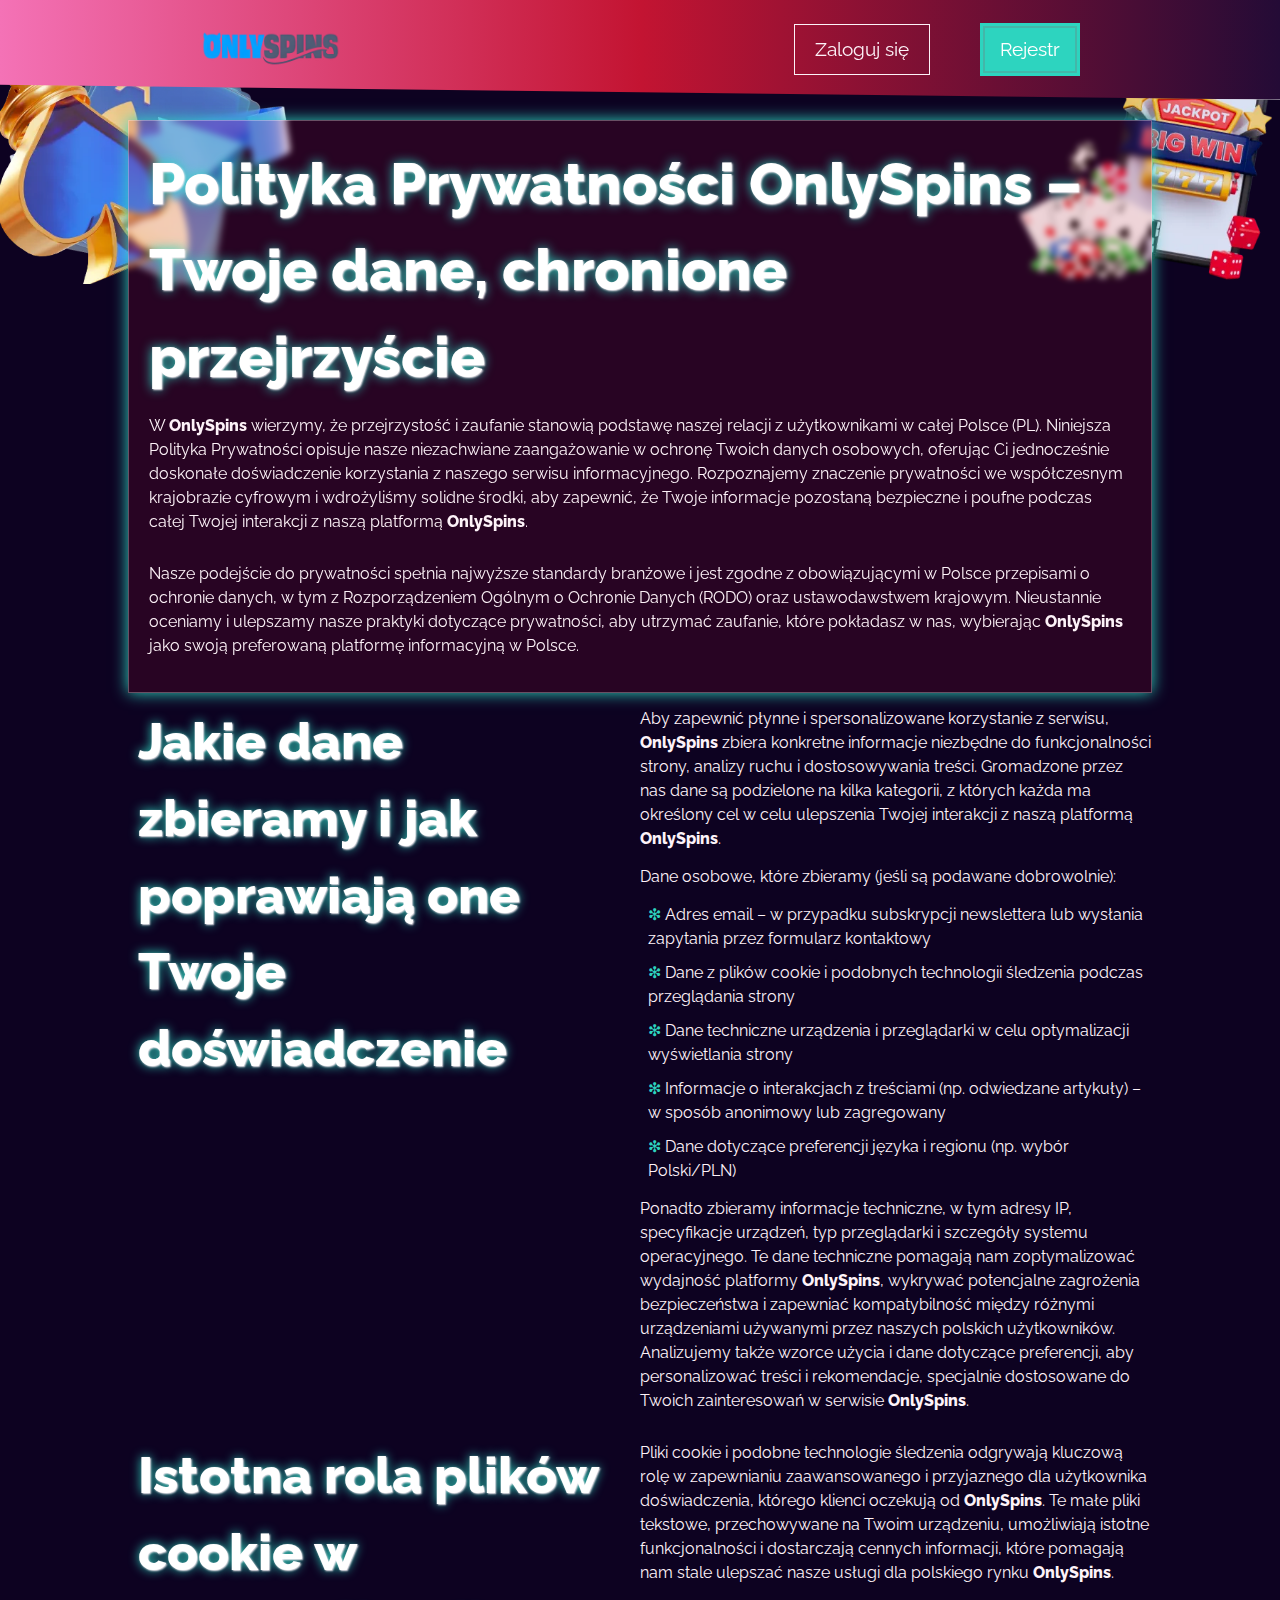
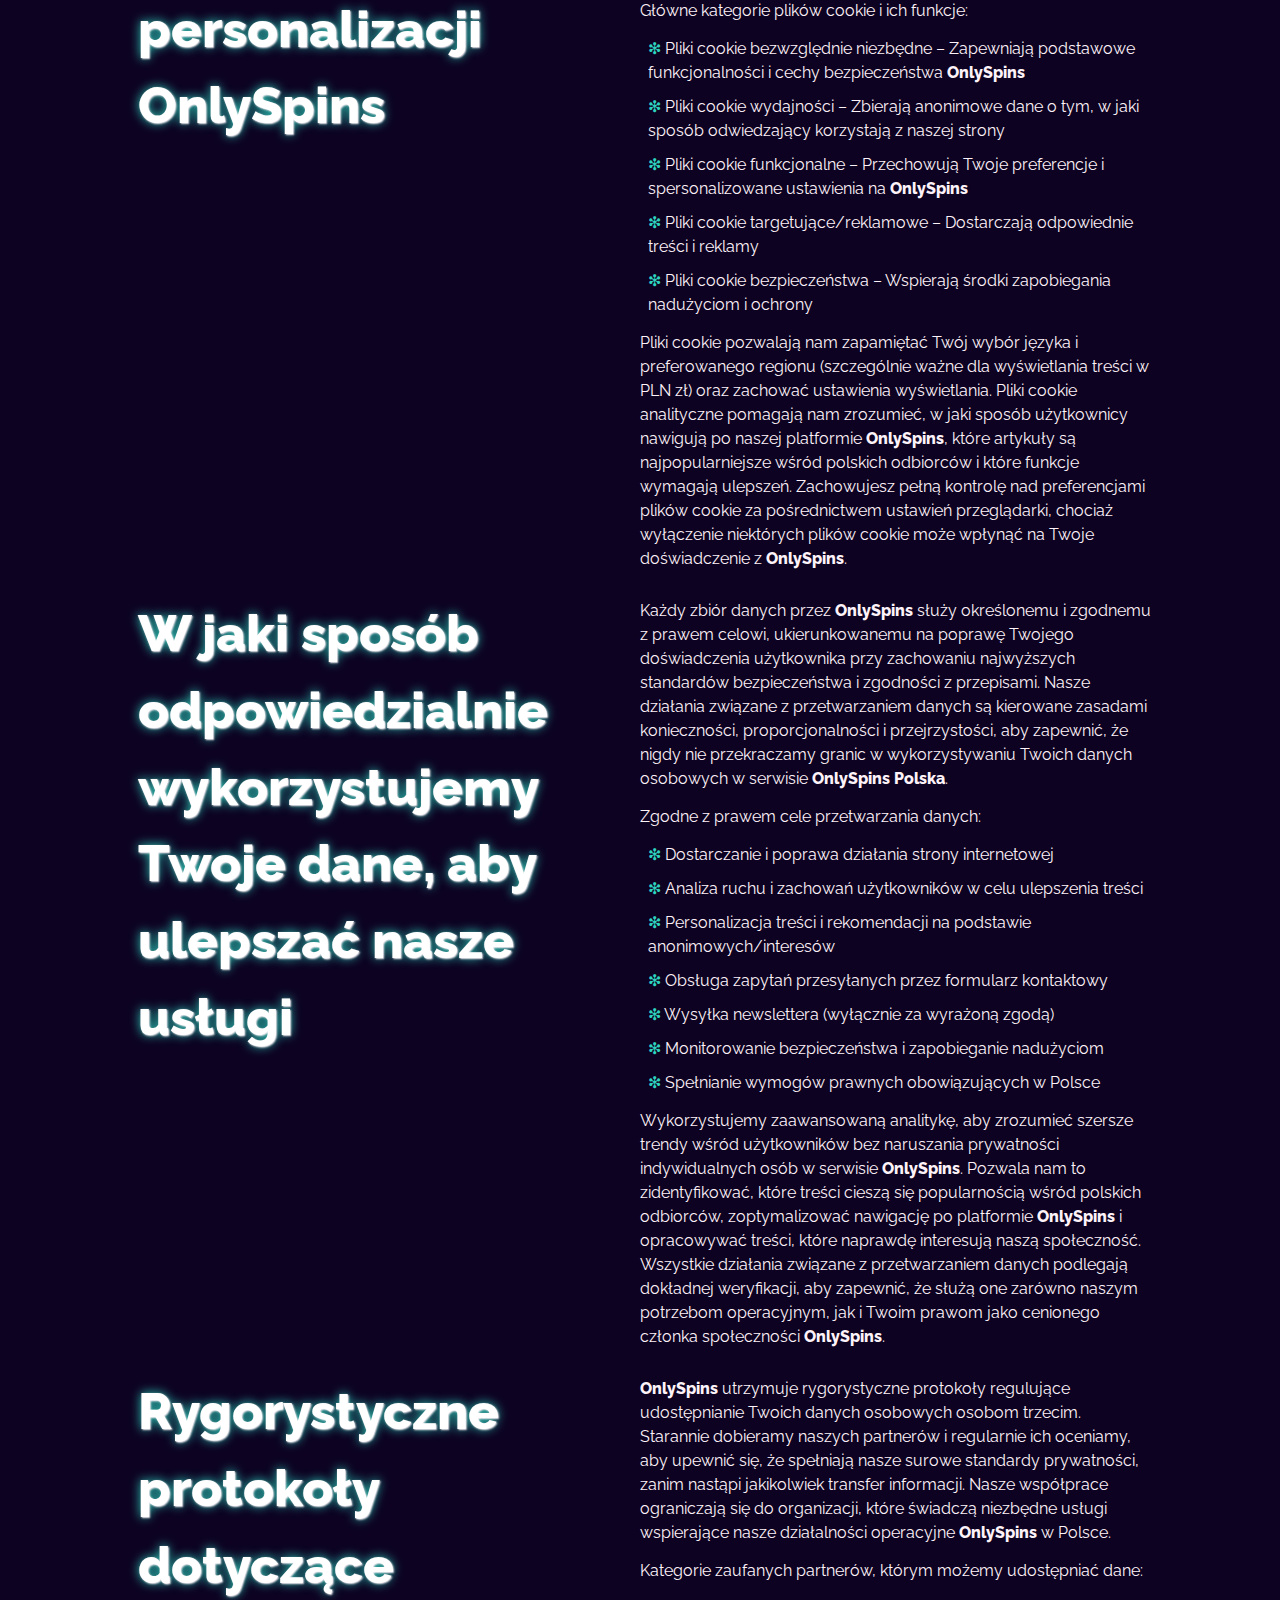
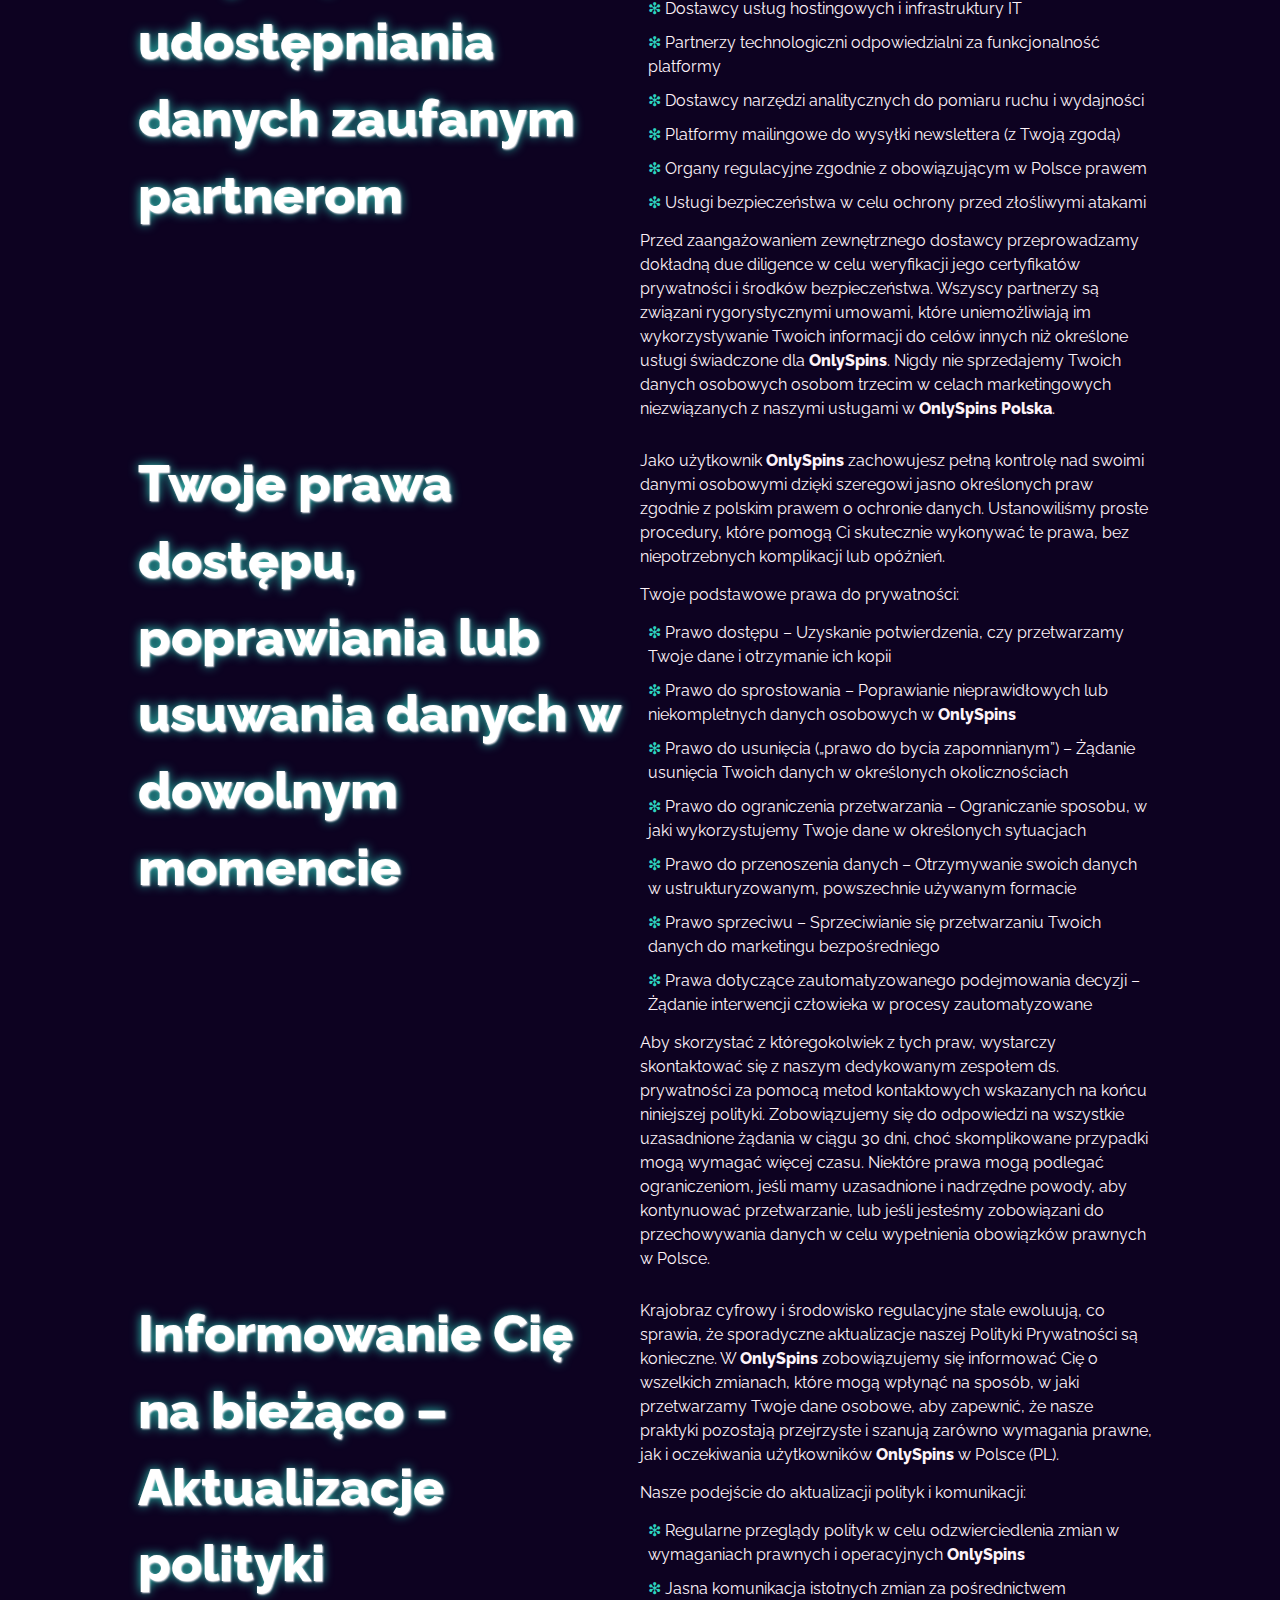
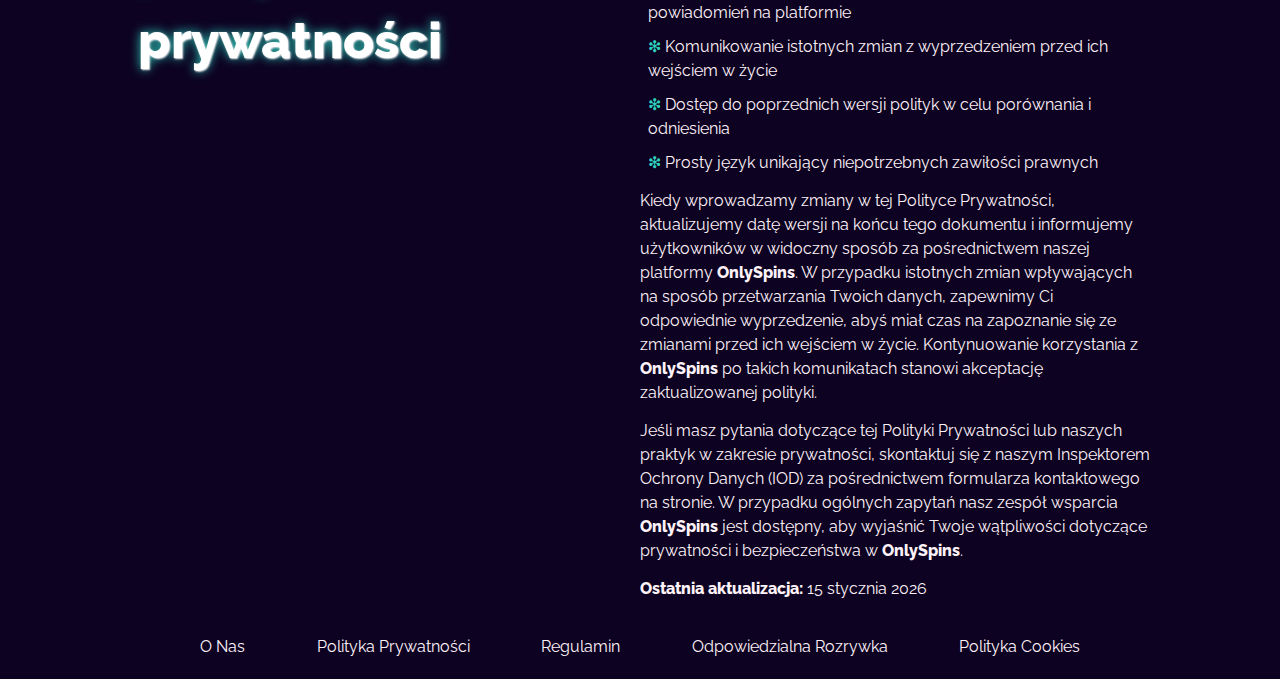
<file: privacy-policy/index.html>
<!DOCTYPE html>
<html lang="pl">

<head>
  <meta charset="UTF-8">
  <meta name="viewport" content="width=device-width, initial-scale=1.0">
  <link rel="stylesheet" href="/style.css">
  <link rel="shortcut icon" href="/favicon.ico">

  <title>OnlySpins – Nasze zaangażowanie w przejrzystość prywatności</title>
  <meta name="description"
    content="OnlySpins gwarantuje pełną przejrzystość w przetwarzaniu danych. Dowiedz się, w jaki sposób zbieramy, chronimy i wykorzystujemy Twoje informacje dla bezpiecznego i spersonalizowanego doświadczenia.">

  <link rel="canonical" href="https://logopedalubin.com.pl/privacy-policy/">

  <link rel="apple-touch-icon" sizes="180x180" href="/favicon.ico">
  <meta name="apple-mobile-web-app-title" content="OnlySpins">

  <meta name="twitter:card" content="summary">
  <meta name="twitter:title" content="OnlySpins – Nasze zaangażowanie w przejrzystość prywatności">
  <meta name="twitter:description"
    content="OnlySpins gwarantuje pełną przejrzystość w przetwarzaniu danych. Dowiedz się, w jaki sposób zbieramy, chronimy i wykorzystujemy Twoje informacje.">

  <meta property="og:title" content="OnlySpins – Nasze zaangażowanie w przejrzystość prywatności">
  <meta property="og:type" content="website">
  <meta property="og:url" content="https://logopedalubin.com.pl/privacy-policy/">
  <meta property="og:locale" content="pl_PL">

  <script type="application/ld+json">
    {
      "@context": "https://schema.org",
      "@type": "WebPage",
      "name": "Polityka Prywatności - OnlySpins",
      "description": "Polityka Prywatności OnlySpins z przeglądem praktyk ochrony danych dla użytkowników w Polsce",
      "url": "https://logopedalubin.com.pl/privacy-policy/"
    }
  </script>
</head>

<body>
  <header>
    <div class="logo">
      <a href="/"><img src="/img/logo.webp" alt="Logo OnlySpins – Platforma Informacyjna" width="160" height="80"></a>
    </div>
    <div class="header-btn">
      <a href="/play/" class="white-btn">Zaloguj się</a>
      <a href="/play/" rel="nofollow" class="green-btn">Rejestr</a>
    </div>
  </header>

  <main>
    <div class="wraper">
      <div class="promo">
        <h1>Polityka Prywatności OnlySpins – Twoje dane, chronione przejrzyście</h1>

        <p class="txt">
          W <strong>OnlySpins</strong> wierzymy, że przejrzystość i zaufanie stanowią podstawę naszej relacji z
          użytkownikami w całej Polsce (PL).
          Niniejsza Polityka Prywatności opisuje nasze niezachwiane zaangażowanie w ochronę Twoich danych osobowych,
          oferując Ci jednocześnie doskonałe doświadczenie korzystania z naszego serwisu informacyjnego. Rozpoznajemy
          znaczenie prywatności we współczesnym krajobrazie cyfrowym
          i wdrożyliśmy solidne środki, aby zapewnić, że Twoje informacje pozostaną bezpieczne i poufne podczas całej
          Twojej interakcji z naszą platformą <strong>OnlySpins</strong>.
        </p>

        <p class="txt">
          Nasze podejście do prywatności spełnia najwyższe standardy branżowe i jest zgodne z obowiązującymi w Polsce
          przepisami o ochronie danych,
          w tym z Rozporządzeniem Ogólnym o Ochronie Danych (RODO) oraz ustawodawstwem krajowym. Nieustannie oceniamy i
          ulepszamy
          nasze praktyki dotyczące prywatności, aby utrzymać zaufanie, które pokładasz w nas, wybierając
          <strong>OnlySpins</strong>
          jako swoją preferowaną platformę informacyjną w Polsce.
        </p>
      </div>

      <div class="flex">
        <div class="flex-content">
          <h2>Jakie dane zbieramy i jak poprawiają one Twoje doświadczenie</h2>
        </div>
        <div class="flex-content">
          <p class="txt">
            Aby zapewnić płynne i spersonalizowane korzystanie z serwisu, <strong>OnlySpins</strong> zbiera konkretne
            informacje
            niezbędne do funkcjonalności strony, analizy ruchu i dostosowywania treści.
            Gromadzone przez nas dane są podzielone na kilka kategorii, z których każda ma
            określony cel w celu ulepszenia Twojej interakcji z naszą platformą <strong>OnlySpins</strong>.
          </p>

          <p class="txt">Dane osobowe, które zbieramy (jeśli są podawane dobrowolnie):</p>

          <ul>
            <li>Adres email – w przypadku subskrypcji newslettera lub wysłania zapytania przez formularz kontaktowy</li>
            <li>Dane z plików cookie i podobnych technologii śledzenia podczas przeglądania strony</li>
            <li>Dane techniczne urządzenia i przeglądarki w celu optymalizacji wyświetlania strony</li>
            <li>Informacje o interakcjach z treściami (np. odwiedzane artykuły) – w sposób anonimowy lub zagregowany
            </li>
            <li>Dane dotyczące preferencji języka i regionu (np. wybór Polski/PLN)</li>
          </ul>

          <p class="txt">
            Ponadto zbieramy informacje techniczne, w tym adresy IP, specyfikacje urządzeń, typ przeglądarki i szczegóły
            systemu operacyjnego.
            Te dane techniczne pomagają nam zoptymalizować wydajność platformy <strong>OnlySpins</strong>,
            wykrywać potencjalne zagrożenia bezpieczeństwa i zapewniać kompatybilność między różnymi urządzeniami
            używanymi przez naszych polskich użytkowników. Analizujemy także wzorce użycia
            i dane dotyczące preferencji, aby personalizować treści i rekomendacje, specjalnie dostosowane do Twoich
            zainteresowań w serwisie
            <strong>OnlySpins</strong>.
          </p>
        </div>
      </div>

      <div class="flex">
        <div class="flex-content">
          <h2>Istotna rola plików cookie w personalizacji OnlySpins</h2>
        </div>
        <div class="flex-content">
          <p class="txt">
            Pliki cookie i podobne technologie śledzenia odgrywają kluczową rolę w zapewnianiu zaawansowanego i
            przyjaznego dla użytkownika doświadczenia,
            którego klienci oczekują od <strong>OnlySpins</strong>. Te małe pliki tekstowe, przechowywane na Twoim
            urządzeniu,
            umożliwiają istotne funkcjonalności
            i dostarczają cennych informacji, które pomagają nam stale ulepszać nasze usługi dla polskiego rynku
            <strong>OnlySpins</strong>.
          </p>

          <p class="txt">Główne kategorie plików cookie i ich funkcje:</p>

          <ul>
            <li>Pliki cookie bezwzględnie niezbędne – Zapewniają podstawowe funkcjonalności i cechy bezpieczeństwa
              <strong>OnlySpins</strong>
            </li>
            <li>Pliki cookie wydajności – Zbierają anonimowe dane o tym, w jaki sposób odwiedzający korzystają z naszej
              strony</li>
            <li>Pliki cookie funkcjonalne – Przechowują Twoje preferencje i spersonalizowane ustawienia na
              <strong>OnlySpins</strong>
            </li>
            <li>Pliki cookie targetujące/reklamowe – Dostarczają odpowiednie treści i reklamy</li>
            <li>Pliki cookie bezpieczeństwa – Wspierają środki zapobiegania nadużyciom i ochrony</li>
          </ul>

          <p class="txt">
            Pliki cookie pozwalają nam zapamiętać Twój wybór języka i preferowanego regionu (szczególnie ważne dla
            wyświetlania treści w PLN zł)
            oraz zachować ustawienia wyświetlania. Pliki cookie analityczne pomagają nam zrozumieć, w jaki sposób
            użytkownicy nawigują po naszej platformie <strong>OnlySpins</strong>, które artykuły są najpopularniejsze
            wśród polskich odbiorców i które funkcje wymagają ulepszeń. Zachowujesz pełną kontrolę nad preferencjami
            plików cookie za pośrednictwem ustawień przeglądarki,
            chociaż wyłączenie niektórych plików cookie może wpłynąć na Twoje doświadczenie z
            <strong>OnlySpins</strong>.
          </p>
        </div>
      </div>

      <div class="flex">
        <div class="flex-content">
          <h2>W jaki sposób odpowiedzialnie wykorzystujemy Twoje dane, aby ulepszać nasze usługi</h2>
        </div>
        <div class="flex-content">
          <p class="txt">
            Każdy zbiór danych przez <strong>OnlySpins</strong> służy określonemu i zgodnemu z prawem celowi,
            ukierunkowanemu na poprawę Twojego
            doświadczenia użytkownika przy zachowaniu najwyższych standardów bezpieczeństwa i zgodności z przepisami.
            Nasze działania związane z przetwarzaniem danych są kierowane
            zasadami konieczności,
            proporcjonalności i przejrzystości, aby zapewnić, że nigdy nie przekraczamy granic w wykorzystywaniu Twoich
            danych osobowych w serwisie <strong>OnlySpins Polska</strong>.
          </p>

          <p class="txt">Zgodne z prawem cele przetwarzania danych:</p>

          <ul>
            <li>Dostarczanie i poprawa działania strony internetowej</li>
            <li>Analiza ruchu i zachowań użytkowników w celu ulepszenia treści</li>
            <li>Personalizacja treści i rekomendacji na podstawie anonimowych/interesów</li>
            <li>Obsługa zapytań przesyłanych przez formularz kontaktowy</li>
            <li>Wysyłka newslettera (wyłącznie za wyrażoną zgodą)</li>
            <li>Monitorowanie bezpieczeństwa i zapobieganie nadużyciom</li>
            <li>Spełnianie wymogów prawnych obowiązujących w Polsce</li>
          </ul>

          <p class="txt">
            Wykorzystujemy zaawansowaną analitykę, aby zrozumieć szersze trendy wśród użytkowników bez naruszania
            prywatności indywidualnych osób w serwisie <strong>OnlySpins</strong>.
            Pozwala nam to zidentyfikować, które treści cieszą się popularnością wśród polskich odbiorców,
            zoptymalizować nawigację po platformie <strong>OnlySpins</strong>
            i opracowywać treści, które naprawdę interesują naszą społeczność. Wszystkie
            działania związane z przetwarzaniem danych podlegają dokładnej weryfikacji,
            aby zapewnić, że służą one zarówno naszym potrzebom operacyjnym, jak i Twoim prawom jako cenionego członka
            społeczności
            <strong>OnlySpins</strong>.
          </p>
        </div>
      </div>

      <div class="flex">
        <div class="flex-content">
          <h2>Rygorystyczne protokoły dotyczące udostępniania danych zaufanym partnerom</h2>
        </div>
        <div class="flex-content">
          <p class="txt">
            <strong>OnlySpins</strong> utrzymuje rygorystyczne protokoły regulujące udostępnianie Twoich danych
            osobowych osobom trzecim.
            Starannie dobieramy naszych partnerów i regularnie ich oceniamy, aby upewnić się, że spełniają nasze surowe
            standardy prywatności,
            zanim nastąpi jakikolwiek transfer informacji. Nasze współprace ograniczają się do organizacji, które
            świadczą niezbędne usługi
            wspierające nasze działalności operacyjne <strong>OnlySpins</strong> w Polsce.
          </p>

          <p class="txt">Kategorie zaufanych partnerów, którym możemy udostępniać dane:</p>

          <ul>
            <li>Dostawcy usług hostingowych i infrastruktury IT</li>
            <li>Partnerzy technologiczni odpowiedzialni za funkcjonalność platformy</li>
            <li>Dostawcy narzędzi analitycznych do pomiaru ruchu i wydajności</li>
            <li>Platformy mailingowe do wysyłki newslettera (z Twoją zgodą)</li>
            <li>Organy regulacyjne zgodnie z obowiązującym w Polsce prawem</li>
            <li>Usługi bezpieczeństwa w celu ochrony przed złośliwymi atakami</li>
          </ul>

          <p class="txt">
            Przed zaangażowaniem zewnętrznego dostawcy przeprowadzamy dokładną due diligence w celu weryfikacji jego
            certyfikatów prywatności i środków bezpieczeństwa.
            Wszyscy partnerzy są związani rygorystycznymi umowami, które uniemożliwiają im wykorzystywanie Twoich
            informacji do celów innych niż określone usługi świadczone dla <strong>OnlySpins</strong>. Nigdy nie
            sprzedajemy Twoich danych osobowych osobom trzecim w celach marketingowych
            niezwiązanych z naszymi usługami w <strong>OnlySpins Polska</strong>.
          </p>
        </div>
      </div>

      <div class="flex">
        <div class="flex-content">
          <h2>Twoje prawa dostępu, poprawiania lub usuwania danych w dowolnym momencie</h2>
        </div>
        <div class="flex-content">
          <p class="txt">
            Jako użytkownik <strong>OnlySpins</strong> zachowujesz pełną kontrolę nad swoimi danymi osobowymi dzięki
            szeregowi jasno określonych praw
            zgodnie z polskim prawem o ochronie danych. Ustanowiliśmy proste procedury, które pomogą Ci skutecznie
            wykonywać te prawa,
            bez niepotrzebnych komplikacji lub opóźnień.
          </p>

          <p class="txt">Twoje podstawowe prawa do prywatności:</p>

          <ul>
            <li>Prawo dostępu – Uzyskanie potwierdzenia, czy przetwarzamy Twoje dane i otrzymanie ich kopii</li>
            <li>Prawo do sprostowania – Poprawianie nieprawidłowych lub niekompletnych danych osobowych w
              <strong>OnlySpins</strong>
            </li>
            <li>Prawo do usunięcia („prawo do bycia zapomnianym”) – Żądanie usunięcia Twoich danych w określonych
              okolicznościach</li>
            <li>Prawo do ograniczenia przetwarzania – Ograniczanie sposobu, w jaki wykorzystujemy Twoje dane w
              określonych sytuacjach</li>
            <li>Prawo do przenoszenia danych – Otrzymywanie swoich danych w ustrukturyzowanym, powszechnie używanym
              formacie</li>
            <li>Prawo sprzeciwu – Sprzeciwianie się przetwarzaniu Twoich danych do marketingu bezpośredniego</li>
            <li>Prawa dotyczące zautomatyzowanego podejmowania decyzji – Żądanie interwencji człowieka w procesy
              zautomatyzowane</li>
          </ul>

          <p class="txt">
            Aby skorzystać z któregokolwiek z tych praw, wystarczy skontaktować się z naszym dedykowanym zespołem ds.
            prywatności za pomocą metod kontaktowych
            wskazanych na końcu niniejszej polityki. Zobowiązujemy się do odpowiedzi na wszystkie uzasadnione żądania w
            ciągu 30 dni, choć skomplikowane przypadki
            mogą wymagać więcej czasu. Niektóre prawa mogą podlegać ograniczeniom, jeśli mamy uzasadnione i nadrzędne
            powody, aby kontynuować przetwarzanie,
            lub jeśli jesteśmy zobowiązani do przechowywania danych w celu wypełnienia obowiązków prawnych w Polsce.
          </p>
        </div>
      </div>

      <div class="flex">
        <div class="flex-content">
          <h2>Informowanie Cię na bieżąco – Aktualizacje polityki prywatności</h2>
        </div>
        <div class="flex-content">
          <p class="txt">
            Krajobraz cyfrowy i środowisko regulacyjne stale ewoluują, co sprawia, że sporadyczne aktualizacje naszej
            Polityki Prywatności są konieczne.
            W <strong>OnlySpins</strong> zobowiązujemy się informować Cię o wszelkich zmianach, które mogą wpłynąć na
            sposób, w jaki przetwarzamy Twoje dane osobowe,
            aby zapewnić, że nasze praktyki pozostają przejrzyste i szanują zarówno wymagania prawne, jak i oczekiwania
            użytkowników <strong>OnlySpins</strong> w Polsce (PL).
          </p>

          <p class="txt">Nasze podejście do aktualizacji polityk i komunikacji:</p>

          <ul>
            <li>Regularne przeglądy polityk w celu odzwierciedlenia zmian w wymaganiach prawnych i operacyjnych
              <strong>OnlySpins</strong>
            </li>
            <li>Jasna komunikacja istotnych zmian za pośrednictwem powiadomień na platformie</li>
            <li>Komunikowanie istotnych zmian z wyprzedzeniem przed ich wejściem w życie</li>
            <li>Dostęp do poprzednich wersji polityk w celu porównania i odniesienia</li>
            <li>Prosty język unikający niepotrzebnych zawiłości prawnych</li>
          </ul>

          <p class="txt">
            Kiedy wprowadzamy zmiany w tej Polityce Prywatności, aktualizujemy datę wersji na końcu tego dokumentu
            i informujemy użytkowników w widoczny sposób za pośrednictwem naszej platformy <strong>OnlySpins</strong>.
            W przypadku istotnych zmian wpływających
            na sposób przetwarzania Twoich danych, zapewnimy Ci odpowiednie wyprzedzenie, abyś miał czas na zapoznanie
            się ze zmianami przed ich wejściem w życie.
            Kontynuowanie korzystania z <strong>OnlySpins</strong> po takich komunikatach stanowi akceptację
            zaktualizowanej polityki.
          </p>

          <p class="txt">
            Jeśli masz pytania dotyczące tej Polityki Prywatności lub naszych praktyk w zakresie prywatności, skontaktuj
            się z naszym
            Inspektorem Ochrony Danych (IOD)
            za pośrednictwem formularza kontaktowego na stronie. W przypadku ogólnych zapytań nasz zespół wsparcia
            <strong>OnlySpins</strong>
            jest dostępny, aby wyjaśnić Twoje wątpliwości dotyczące
            prywatności i bezpieczeństwa w <strong>OnlySpins</strong>.
          </p>

          <p class="txt">
            <strong>Ostatnia aktualizacja:</strong> 15 stycznia 2026
          </p>
        </div>
      </div>
    </div>
  </main>

  <footer>
    <div class="flex">
      <a href="/about-us/">O Nas</a>
      <a href="/privacy-policy/">Polityka Prywatności</a>
      <a href="/terms-and-conditions/">Regulamin</a>
      <a href="/responsible-gambling/">Odpowiedzialna Rozrywka</a>
      <a href="/cookie-policy/">Polityka Cookies</a>
    </div>
  </footer>

</body>

</html>
</file>
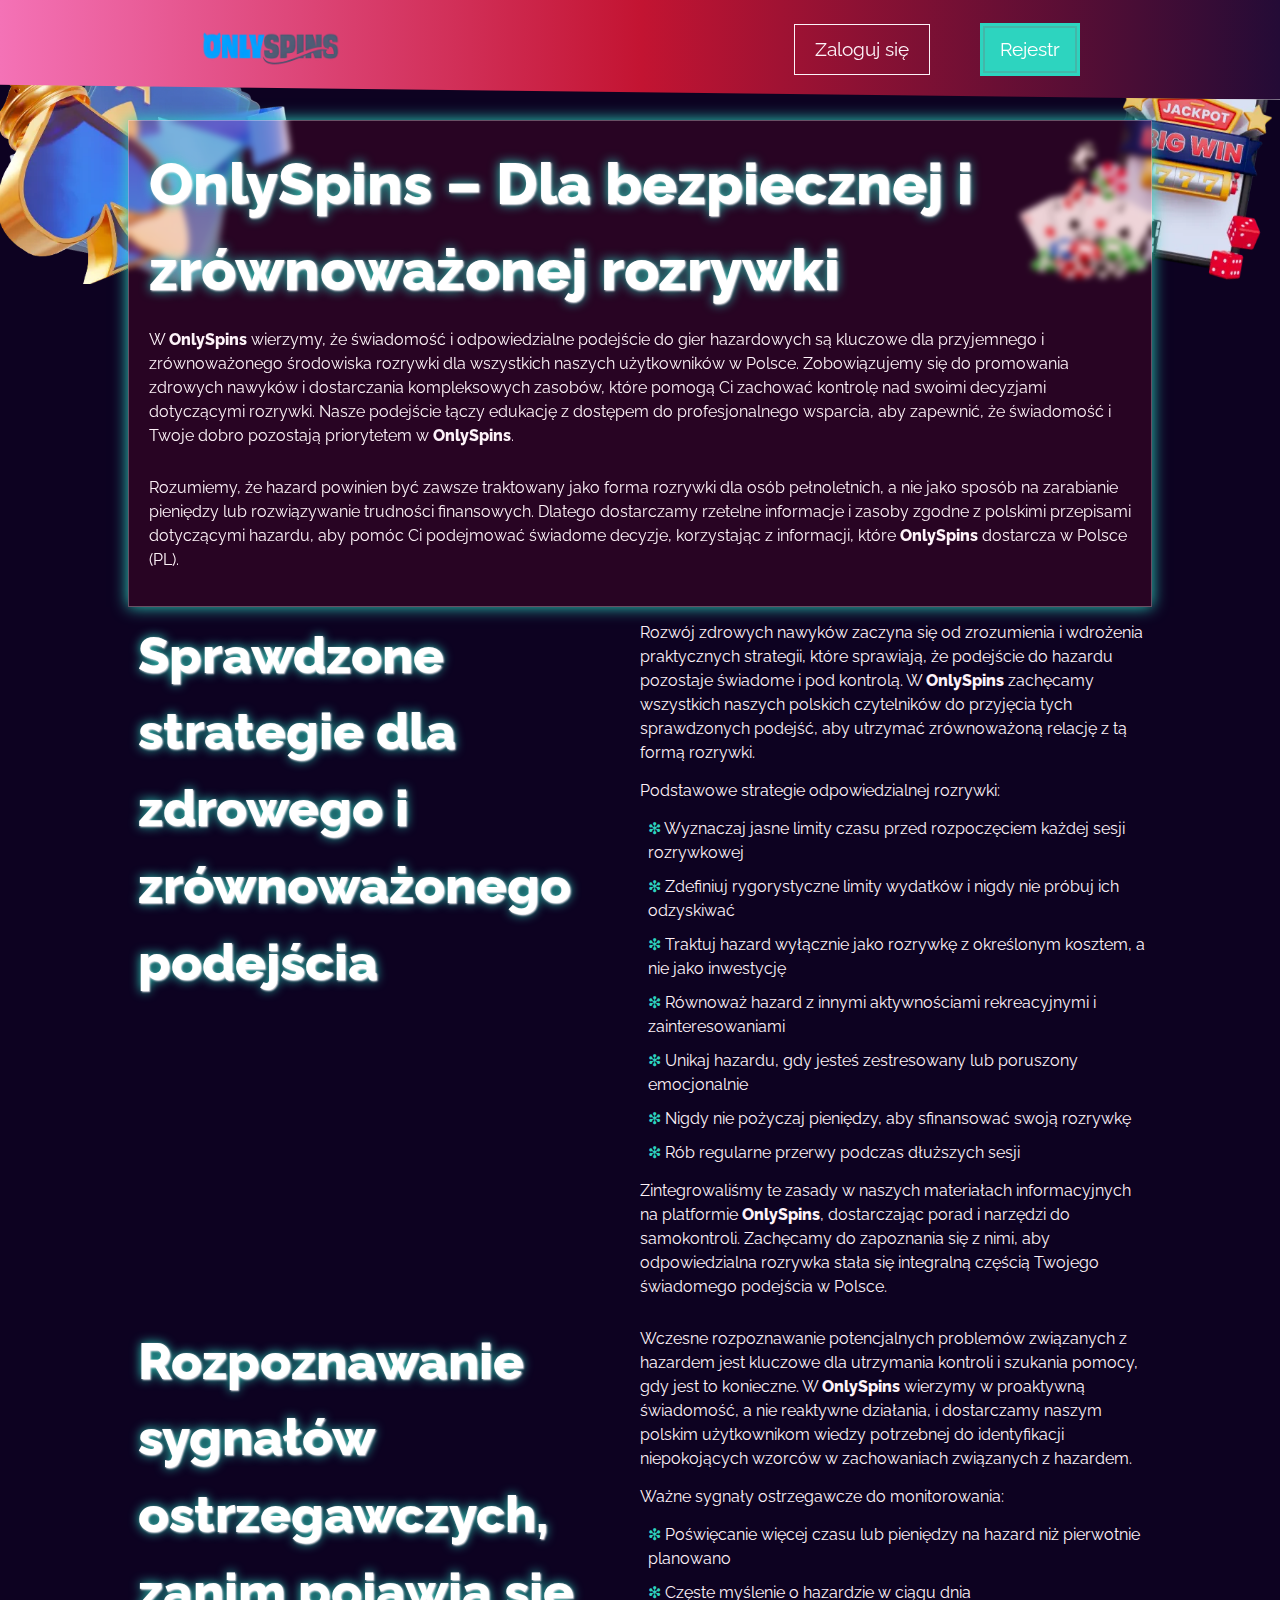
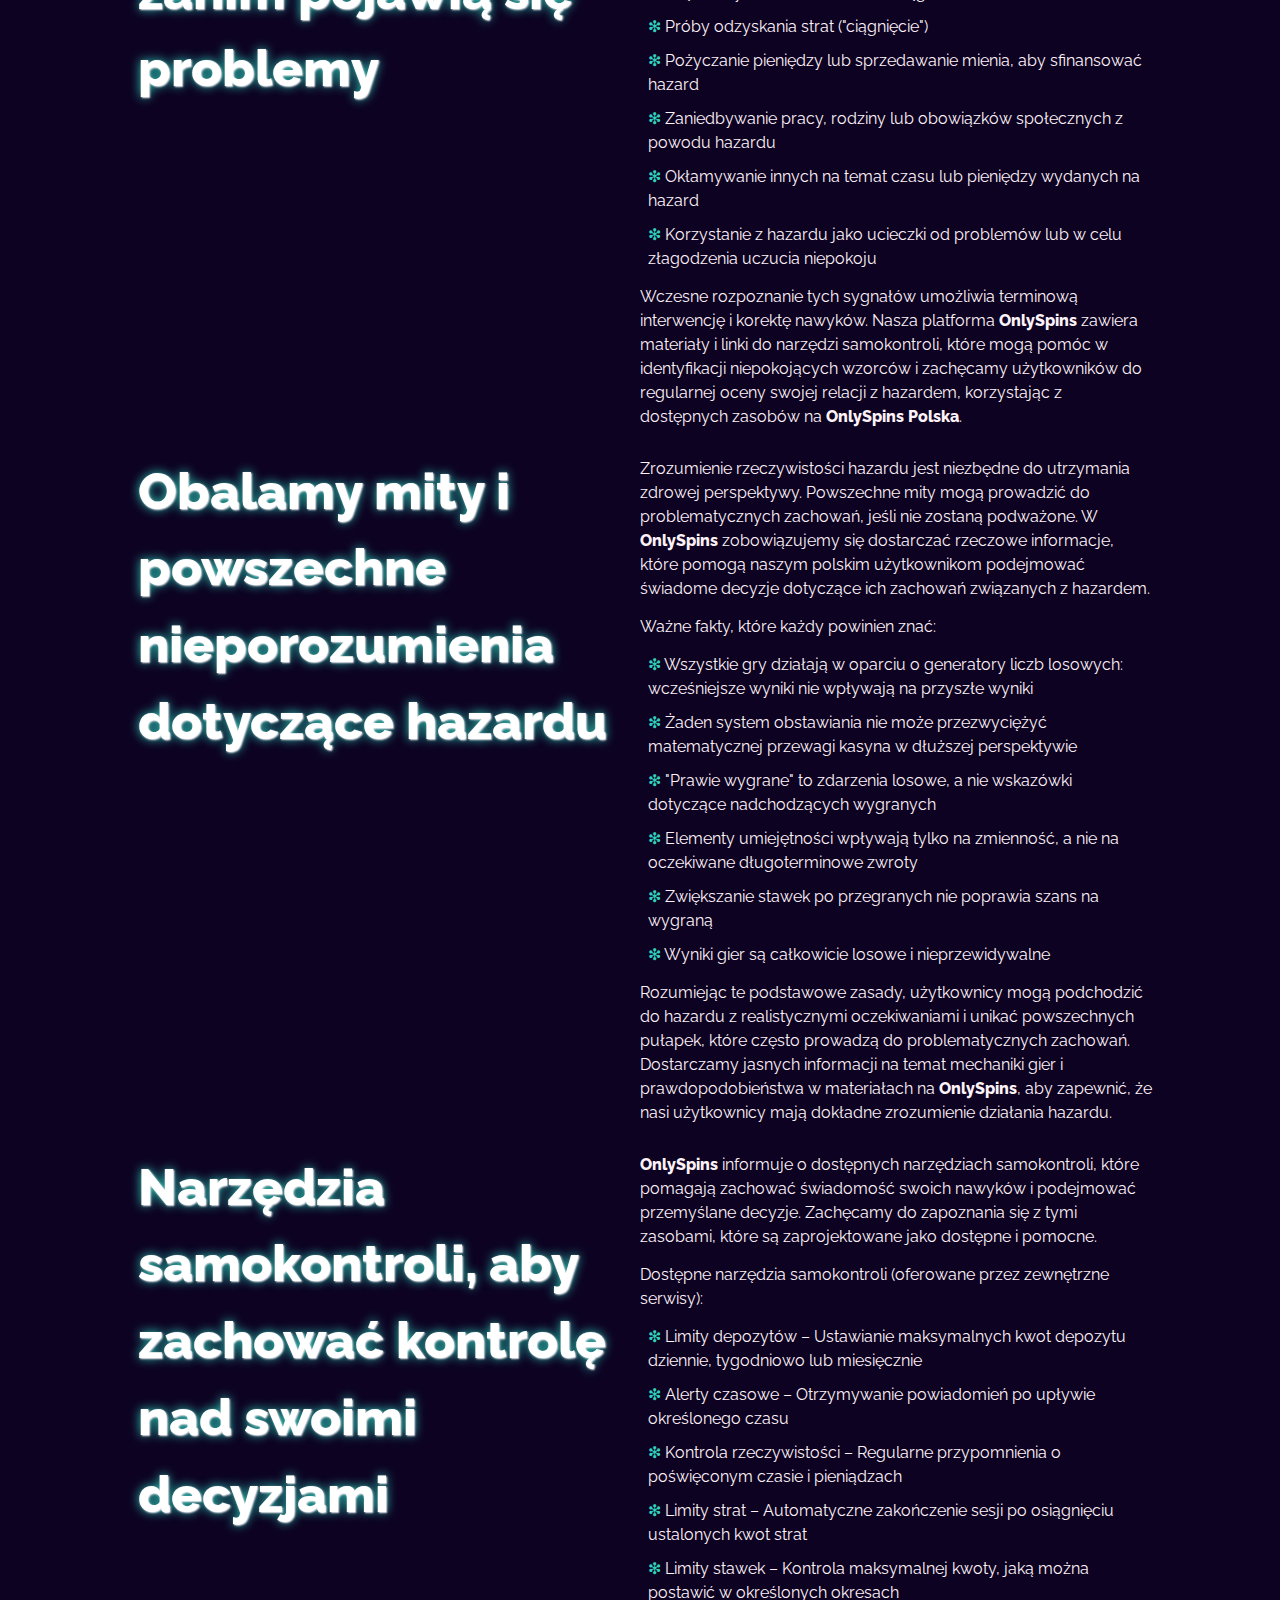
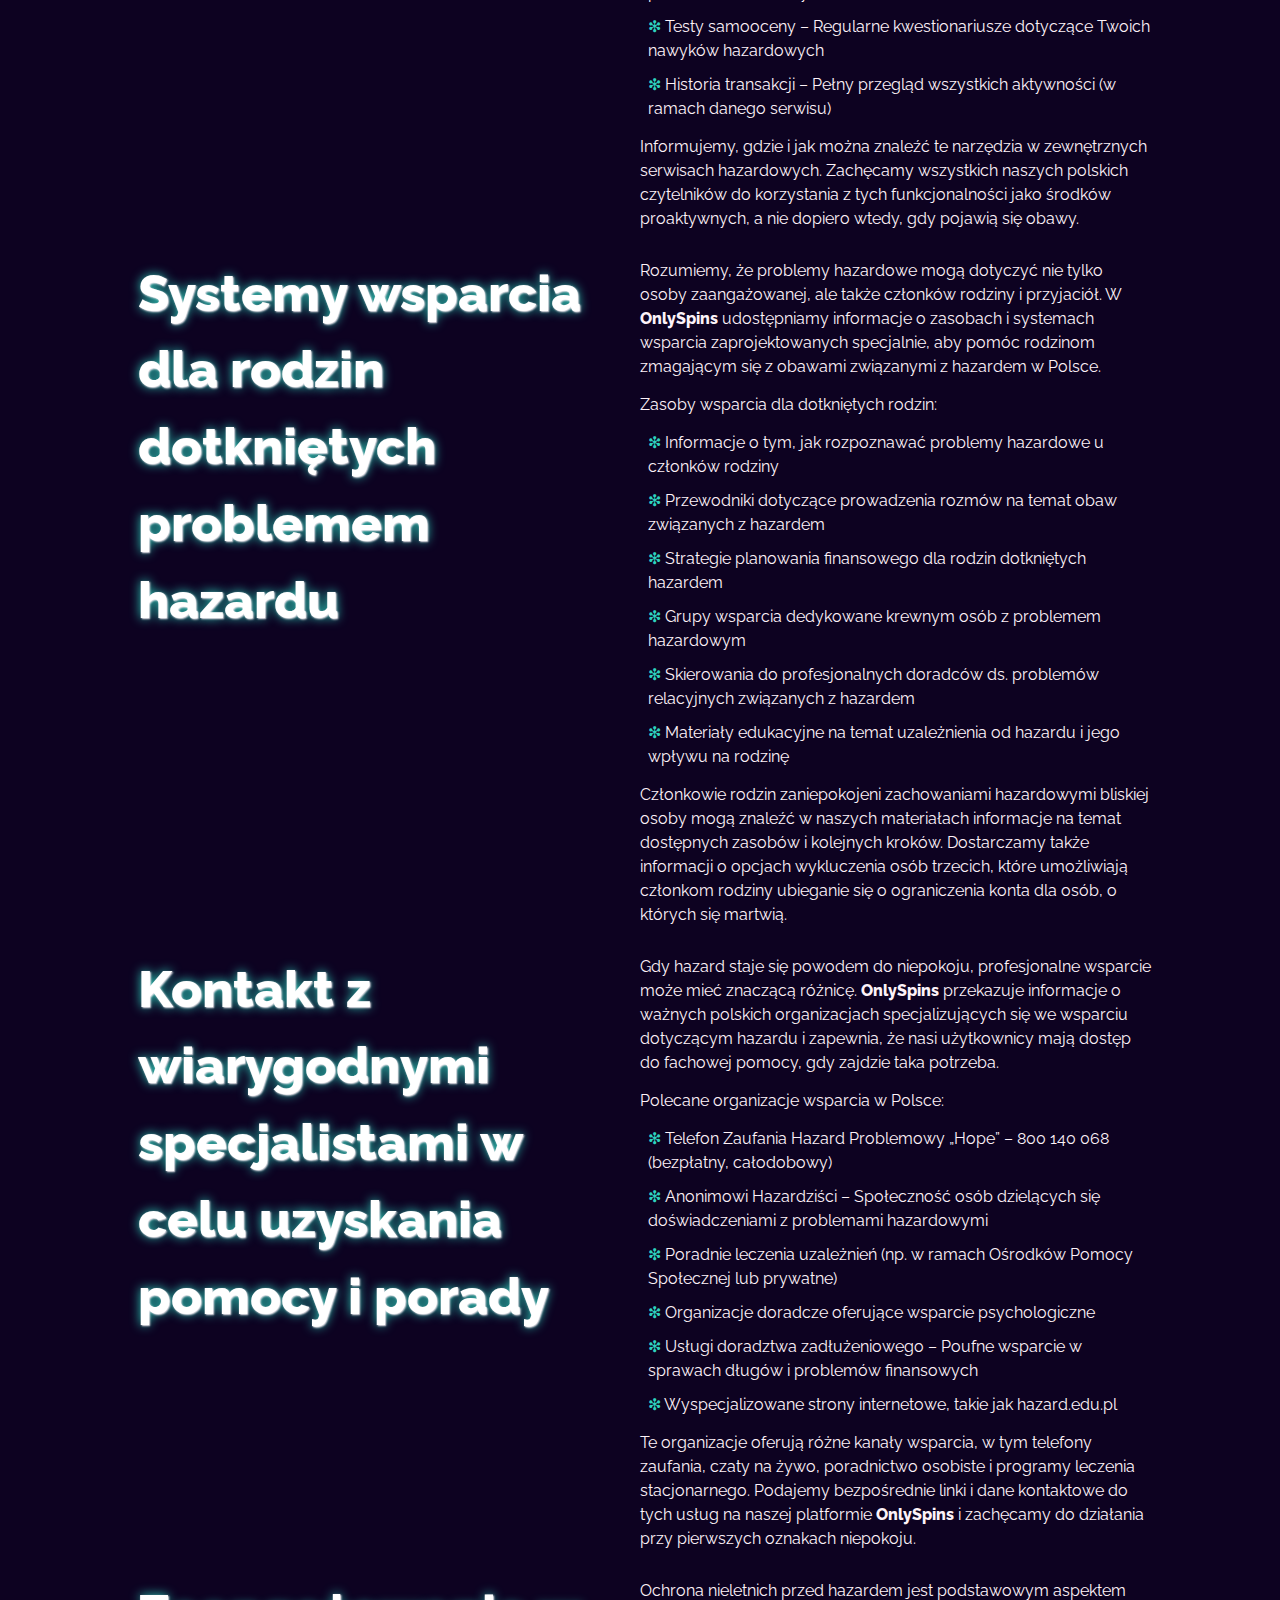
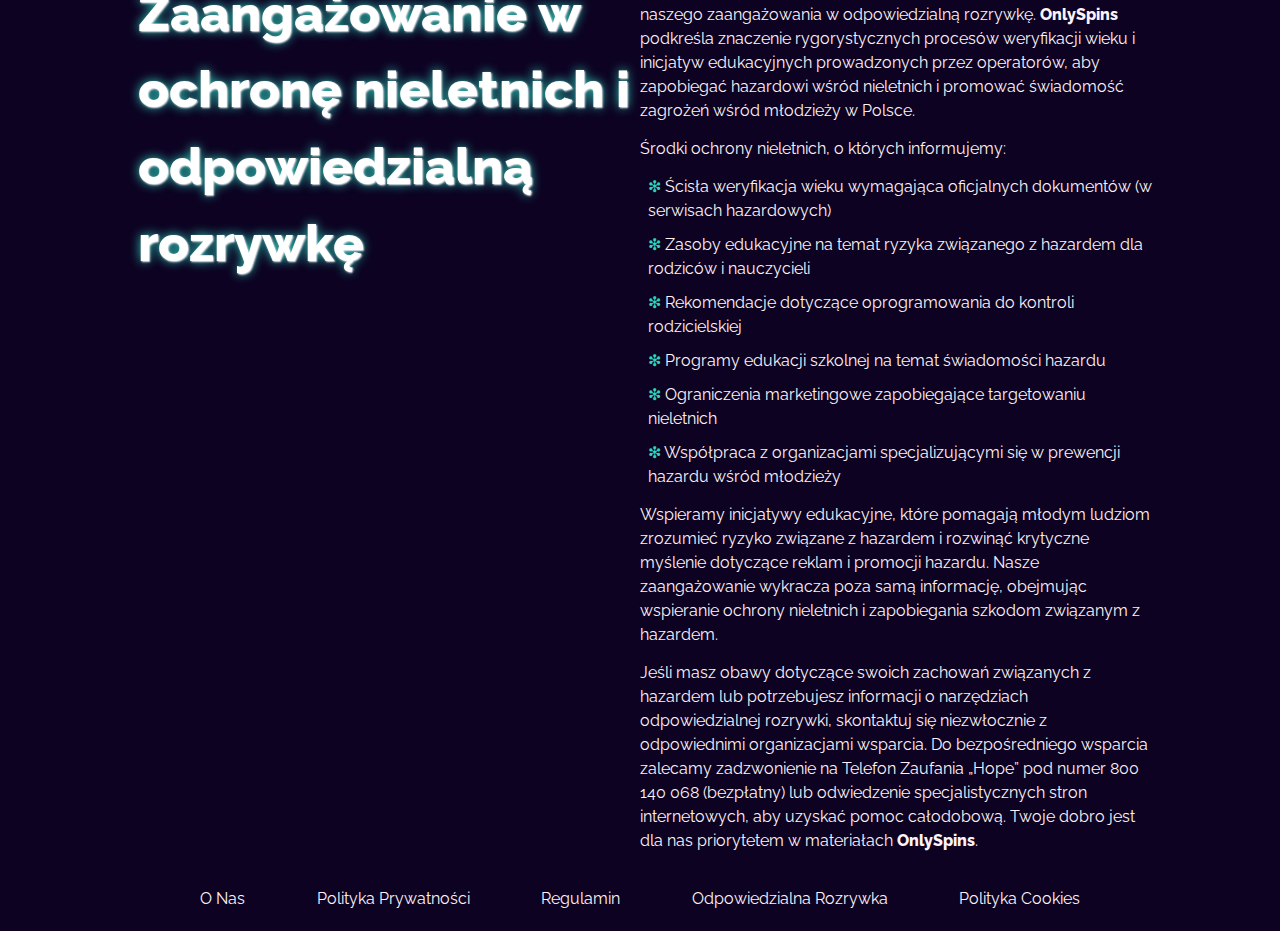
<file: responsible-gambling/index.html>
<!DOCTYPE html>
<html lang="pl">

<head>
  <meta charset="UTF-8">
  <meta name="viewport" content="width=device-width, initial-scale=1.0">
  <link rel="stylesheet" href="/style.css">
  <link rel="shortcut icon" href="/favicon.ico">

  <title>Odpowiedzialna Rozrywka z OnlySpins</title>
  <meta name="description"
    content="OnlySpins pomaga podejmować świadome decyzje i zachować kontrolę. Dowiedz się, jak rozpoznawać ryzykowne zachowania, korzystać z efektywnych narzędzi samokontroli i znaleźć profesjonalną pomoc.">

  <link rel="canonical" href="https://logopedalubin.com.pl/responsible-gambling/">

  <link rel="apple-touch-icon" sizes="180x180" href="/favicon.ico">
  <meta name="apple-mobile-web-app-title" content="OnlySpins">

  <meta name="twitter:card" content="summary">
  <meta name="twitter:title" content="Odpowiedzialna Rozrywka z OnlySpins">
  <meta name="twitter:description"
    content="OnlySpins pomaga podejmować świadome decyzje i zachować kontrolę. Dowiedz się, jak rozpoznawać ryzykowne zachowania i korzystać z narzędzi samokontroli.">

  <meta property="og:title" content="Odpowiedzialna Rozrywka z OnlySpins">
  <meta property="og:type" content="website">
  <meta property="og:url" content="https://logopedalubin.com.pl/responsible-gambling/">
  <meta property="og:locale" content="pl_PL">

  <script type="application/ld+json">
    {
      "@context": "https://schema.org",
      "@type": "WebPage",
      "name": "Odpowiedzialna Rozrywka - OnlySpins",
      "description": "Polityka i zasoby dotyczące odpowiedzialnej rozrywki z OnlySpins dla użytkowników w Polsce",
      "url": "https://logopedalubin.com.pl/responsible-gambling/"
    }
  </script>
</head>

<body>
  <header>
    <div class="logo">
      <a href="/"><img src="/img/logo.webp" alt="Logo OnlySpins – Platforma Informacyjna" width="160" height="80"></a>
    </div>
    <div class="header-btn">
      <a href="/play/" class="white-btn">Zaloguj się</a>
      <a href="/play/" rel="nofollow" class="green-btn">Rejestr</a>
    </div>
  </header>

  <main>
    <div class="wraper">
      <div class="promo">
        <h1>OnlySpins – Dla bezpiecznej i zrównoważonej rozrywki</h1>

        <p class="txt">
          W <strong>OnlySpins</strong> wierzymy, że świadomość i odpowiedzialne podejście do gier hazardowych są
          kluczowe dla przyjemnego i zrównoważonego środowiska rozrywki
          dla wszystkich naszych użytkowników w Polsce. Zobowiązujemy się do promowania zdrowych nawyków i dostarczania
          kompleksowych zasobów, które pomogą Ci zachować kontrolę nad swoimi decyzjami dotyczącymi rozrywki. Nasze
          podejście łączy edukację z dostępem do profesjonalnego wsparcia, aby zapewnić, że świadomość i Twoje dobro
          pozostają priorytetem w
          <strong>OnlySpins</strong>.
        </p>

        <p class="txt">
          Rozumiemy, że hazard powinien być zawsze traktowany jako forma rozrywki dla osób pełnoletnich, a nie jako
          sposób na zarabianie pieniędzy lub
          rozwiązywanie trudności finansowych. Dlatego dostarczamy rzetelne informacje i zasoby zgodne z polskimi
          przepisami dotyczącymi hazardu,
          aby pomóc Ci podejmować świadome decyzje, korzystając z informacji, które <strong>OnlySpins</strong> dostarcza
          w Polsce (PL).
        </p>
      </div>

      <div class="flex">
        <div class="flex-content">
          <h2>Sprawdzone strategie dla zdrowego i zrównoważonego podejścia</h2>
        </div>
        <div class="flex-content">
          <p class="txt">
            Rozwój zdrowych nawyków zaczyna się od zrozumienia i wdrożenia praktycznych strategii, które sprawiają, że
            podejście do hazardu pozostaje świadome i pod kontrolą. W <strong>OnlySpins</strong> zachęcamy wszystkich
            naszych polskich czytelników do przyjęcia tych sprawdzonych podejść, aby utrzymać zrównoważoną relację z tą
            formą rozrywki.
          </p>

          <p class="txt">Podstawowe strategie odpowiedzialnej rozrywki:</p>

          <ul>
            <li>Wyznaczaj jasne limity czasu przed rozpoczęciem każdej sesji rozrywkowej</li>
            <li>Zdefiniuj rygorystyczne limity wydatków i nigdy nie próbuj ich odzyskiwać</li>
            <li>Traktuj hazard wyłącznie jako rozrywkę z określonym kosztem, a nie jako inwestycję</li>
            <li>Równoważ hazard z innymi aktywnościami rekreacyjnymi i zainteresowaniami</li>
            <li>Unikaj hazardu, gdy jesteś zestresowany lub poruszony emocjonalnie</li>
            <li>Nigdy nie pożyczaj pieniędzy, aby sfinansować swoją rozrywkę</li>
            <li>Rób regularne przerwy podczas dłuższych sesji</li>
          </ul>

          <p class="txt">
            Zintegrowaliśmy te zasady w naszych materiałach informacyjnych na platformie <strong>OnlySpins</strong>,
            dostarczając porad i narzędzi do samokontroli. Zachęcamy do zapoznania się z nimi, aby odpowiedzialna
            rozrywka stała się integralną częścią Twojego świadomego podejścia w Polsce.
          </p>
        </div>
      </div>

      <div class="flex">
        <div class="flex-content">
          <h2>Rozpoznawanie sygnałów ostrzegawczych, zanim pojawią się problemy</h2>
        </div>
        <div class="flex-content">
          <p class="txt">
            Wczesne rozpoznawanie potencjalnych problemów związanych z hazardem jest kluczowe dla utrzymania kontroli i
            szukania
            pomocy, gdy jest to konieczne. W <strong>OnlySpins</strong> wierzymy w proaktywną świadomość, a nie
            reaktywne działania, i dostarczamy naszym polskim użytkownikom wiedzy potrzebnej do identyfikacji
            niepokojących wzorców w zachowaniach związanych z hazardem.
          </p>

          <p class="txt">Ważne sygnały ostrzegawcze do monitorowania:</p>

          <ul>
            <li>Poświęcanie więcej czasu lub pieniędzy na hazard niż pierwotnie planowano</li>
            <li>Częste myślenie o hazardzie w ciągu dnia</li>
            <li>Próby odzyskania strat ("ciągnięcie")</li>
            <li>Pożyczanie pieniędzy lub sprzedawanie mienia, aby sfinansować hazard</li>
            <li>Zaniedbywanie pracy, rodziny lub obowiązków społecznych z powodu hazardu</li>
            <li>Okłamywanie innych na temat czasu lub pieniędzy wydanych na hazard</li>
            <li>Korzystanie z hazardu jako ucieczki od problemów lub w celu złagodzenia uczucia niepokoju</li>
          </ul>

          <p class="txt">
            Wczesne rozpoznanie tych sygnałów umożliwia terminową interwencję i korektę nawyków. Nasza platforma
            <strong>OnlySpins</strong> zawiera materiały i linki do narzędzi samokontroli, które mogą pomóc
            w identyfikacji niepokojących wzorców i zachęcamy użytkowników do regularnej oceny swojej relacji z
            hazardem, korzystając z dostępnych zasobów na <strong>OnlySpins Polska</strong>.
          </p>
        </div>
      </div>

      <div class="flex">
        <div class="flex-content">
          <h2>Obalamy mity i powszechne nieporozumienia dotyczące hazardu</h2>
        </div>
        <div class="flex-content">
          <p class="txt">
            Zrozumienie rzeczywistości hazardu jest niezbędne do utrzymania zdrowej perspektywy. Powszechne mity mogą
            prowadzić do problematycznych zachowań, jeśli nie zostaną podważone. W
            <strong>OnlySpins</strong> zobowiązujemy się dostarczać rzeczowe informacje, które pomogą naszym polskim
            użytkownikom podejmować świadome decyzje dotyczące ich zachowań związanych z hazardem.
          </p>

          <p class="txt">Ważne fakty, które każdy powinien znać:</p>

          <ul>
            <li>Wszystkie gry działają w oparciu o generatory liczb losowych: wcześniejsze wyniki nie wpływają na
              przyszłe wyniki</li>
            <li>Żaden system obstawiania nie może przezwyciężyć matematycznej przewagi kasyna w dłuższej perspektywie
            </li>
            <li>"Prawie wygrane" to zdarzenia losowe, a nie wskazówki dotyczące nadchodzących wygranych</li>
            <li>Elementy umiejętności wpływają tylko na zmienność, a nie na oczekiwane długoterminowe zwroty</li>
            <li>Zwiększanie stawek po przegranych nie poprawia szans na wygraną</li>
            <li>Wyniki gier są całkowicie losowe i nieprzewidywalne</li>
          </ul>

          <p class="txt">
            Rozumiejąc te podstawowe zasady, użytkownicy mogą podchodzić do hazardu z realistycznymi oczekiwaniami i
            unikać powszechnych pułapek, które często prowadzą do problematycznych zachowań. Dostarczamy jasnych
            informacji na temat mechaniki gier i prawdopodobieństwa w materiałach na <strong>OnlySpins</strong>, aby
            zapewnić, że nasi użytkownicy mają dokładne zrozumienie działania hazardu.
          </p>
        </div>
      </div>

      <div class="flex">
        <div class="flex-content">
          <h2>Narzędzia samokontroli, aby zachować kontrolę nad swoimi decyzjami</h2>
        </div>
        <div class="flex-content">
          <p class="txt">
            <strong>OnlySpins</strong> informuje o dostępnych narzędziach samokontroli, które pomagają zachować
            świadomość swoich nawyków i podejmować przemyślane decyzje. Zachęcamy do zapoznania się z tymi zasobami,
            które są zaprojektowane jako dostępne i pomocne.
          </p>

          <p class="txt">Dostępne narzędzia samokontroli (oferowane przez zewnętrzne serwisy):</p>

          <ul>
            <li>Limity depozytów – Ustawianie maksymalnych kwot depozytu dziennie, tygodniowo lub miesięcznie</li>
            <li>Alerty czasowe – Otrzymywanie powiadomień po upływie określonego czasu</li>
            <li>Kontrola rzeczywistości – Regularne przypomnienia o poświęconym czasie i pieniądzach</li>
            <li>Limity strat – Automatyczne zakończenie sesji po osiągnięciu ustalonych kwot strat</li>
            <li>Limity stawek – Kontrola maksymalnej kwoty, jaką można postawić w określonych okresach</li>
            <li>Testy samooceny – Regularne kwestionariusze dotyczące Twoich nawyków hazardowych</li>
            <li>Historia transakcji – Pełny przegląd wszystkich aktywności (w ramach danego serwisu)</li>
          </ul>

          <p class="txt">
            Informujemy, gdzie i jak można znaleźć te narzędzia w zewnętrznych serwisach hazardowych. Zachęcamy
            wszystkich naszych polskich czytelników
            do korzystania z tych funkcjonalności jako środków proaktywnych, a nie dopiero wtedy, gdy pojawią się obawy.
          </p>
        </div>
      </div>

      <div class="flex">
        <div class="flex-content">
          <h2>Systemy wsparcia dla rodzin dotkniętych problemem hazardu</h2>
        </div>
        <div class="flex-content">
          <p class="txt">
            Rozumiemy, że problemy hazardowe mogą dotyczyć nie tylko osoby zaangażowanej, ale także członków rodziny i
            przyjaciół. W <strong>OnlySpins</strong> udostępniamy informacje o zasobach i systemach wsparcia
            zaprojektowanych specjalnie, aby pomóc rodzinom zmagającym się z obawami związanymi z hazardem w Polsce.
          </p>

          <p class="txt">Zasoby wsparcia dla dotkniętych rodzin:</p>

          <ul>
            <li>Informacje o tym, jak rozpoznawać problemy hazardowe u członków rodziny</li>
            <li>Przewodniki dotyczące prowadzenia rozmów na temat obaw związanych z hazardem</li>
            <li>Strategie planowania finansowego dla rodzin dotkniętych hazardem</li>
            <li>Grupy wsparcia dedykowane krewnym osób z problemem hazardowym</li>
            <li>Skierowania do profesjonalnych doradców ds. problemów relacyjnych związanych z hazardem</li>
            <li>Materiały edukacyjne na temat uzależnienia od hazardu i jego wpływu na rodzinę</li>
          </ul>

          <p class="txt">
            Członkowie rodzin zaniepokojeni zachowaniami hazardowymi bliskiej osoby mogą znaleźć w naszych materiałach
            informacje na temat dostępnych zasobów i kolejnych kroków. Dostarczamy także informacji o
            opcjach wykluczenia osób trzecich, które umożliwiają członkom rodziny ubieganie się o ograniczenia konta dla
            osób, o których się martwią.
          </p>
        </div>
      </div>

      <div class="flex">
        <div class="flex-content">
          <h2>Kontakt z wiarygodnymi specjalistami w celu uzyskania pomocy i porady</h2>
        </div>
        <div class="flex-content">
          <p class="txt">
            Gdy hazard staje się powodem do niepokoju, profesjonalne wsparcie może mieć znaczącą różnicę.
            <strong>OnlySpins</strong> przekazuje informacje o ważnych polskich organizacjach specjalizujących się we
            wsparciu dotyczącym hazardu i zapewnia, że nasi użytkownicy mają dostęp do fachowej pomocy, gdy zajdzie taka
            potrzeba.
          </p>

          <p class="txt">Polecane organizacje wsparcia w Polsce:</p>

          <ul>
            <li>Telefon Zaufania Hazard Problemowy „Hope” – 800 140 068 (bezpłatny, całodobowy)</li>
            <li>Anonimowi Hazardziści – Społeczność osób dzielących się doświadczeniami z problemami hazardowymi</li>
            <li>Poradnie leczenia uzależnień (np. w ramach Ośrodków Pomocy Społecznej lub prywatne)</li>
            <li>Organizacje doradcze oferujące wsparcie psychologiczne</li>
            <li>Usługi doradztwa zadłużeniowego – Poufne wsparcie w sprawach długów i problemów finansowych</li>
            <li>Wyspecjalizowane strony internetowe, takie jak hazard.edu.pl</li>
          </ul>

          <p class="txt">
            Te organizacje oferują różne kanały wsparcia, w tym telefony zaufania, czaty na żywo, poradnictwo osobiste i
            programy leczenia stacjonarnego. Podajemy bezpośrednie linki i dane kontaktowe do tych usług na naszej
            platformie <strong>OnlySpins</strong> i zachęcamy do działania przy pierwszych oznakach niepokoju.
          </p>
        </div>
      </div>

      <div class="flex">
        <div class="flex-content">
          <h2>Zaangażowanie w ochronę nieletnich i odpowiedzialną rozrywkę</h2>
        </div>
        <div class="flex-content">
          <p class="txt">
            Ochrona nieletnich przed hazardem jest podstawowym aspektem naszego zaangażowania w odpowiedzialną rozrywkę.
            <strong>OnlySpins</strong> podkreśla znaczenie rygorystycznych procesów weryfikacji wieku i inicjatyw
            edukacyjnych prowadzonych przez operatorów, aby zapobiegać hazardowi wśród nieletnich i promować świadomość
            zagrożeń wśród młodzieży w Polsce.
          </p>

          <p class="txt">Środki ochrony nieletnich, o których informujemy:</p>

          <ul>
            <li>Ścisła weryfikacja wieku wymagająca oficjalnych dokumentów (w serwisach hazardowych)</li>
            <li>Zasoby edukacyjne na temat ryzyka związanego z hazardem dla rodziców i nauczycieli</li>
            <li>Rekomendacje dotyczące oprogramowania do kontroli rodzicielskiej</li>
            <li>Programy edukacji szkolnej na temat świadomości hazardu</li>
            <li>Ograniczenia marketingowe zapobiegające targetowaniu nieletnich</li>
            <li>Współpraca z organizacjami specjalizującymi się w prewencji hazardu wśród młodzieży</li>
          </ul>

          <p class="txt">
            Wspieramy inicjatywy edukacyjne, które pomagają młodym ludziom zrozumieć ryzyko związane z hazardem i
            rozwinąć krytyczne myślenie dotyczące reklam i promocji hazardu. Nasze zaangażowanie wykracza poza samą
            informację, obejmując wspieranie ochrony nieletnich i zapobiegania szkodom związanym z hazardem.
          </p>

          <p class="txt">
            Jeśli masz obawy dotyczące swoich zachowań związanych z hazardem lub potrzebujesz informacji o narzędziach
            odpowiedzialnej rozrywki, skontaktuj się niezwłocznie z odpowiednimi organizacjami wsparcia. Do
            bezpośredniego wsparcia
            zalecamy zadzwonienie na Telefon Zaufania „Hope” pod numer 800 140 068 (bezpłatny) lub odwiedzenie
            specjalistycznych stron internetowych, aby uzyskać pomoc całodobową. Twoje dobro jest dla nas priorytetem w
            materiałach <strong>OnlySpins</strong>.
          </p>
        </div>
      </div>
    </div>
  </main>

  <footer>
    <div class="flex">
      <a href="/about-us/">O Nas</a>
      <a href="/privacy-policy/">Polityka Prywatności</a>
      <a href="/terms-and-conditions/">Regulamin</a>
      <a href="/responsible-gambling/">Odpowiedzialna Rozrywka</a>
      <a href="/cookie-policy/">Polityka Cookies</a>
    </div>
  </footer>

</body>

</html>
</file>
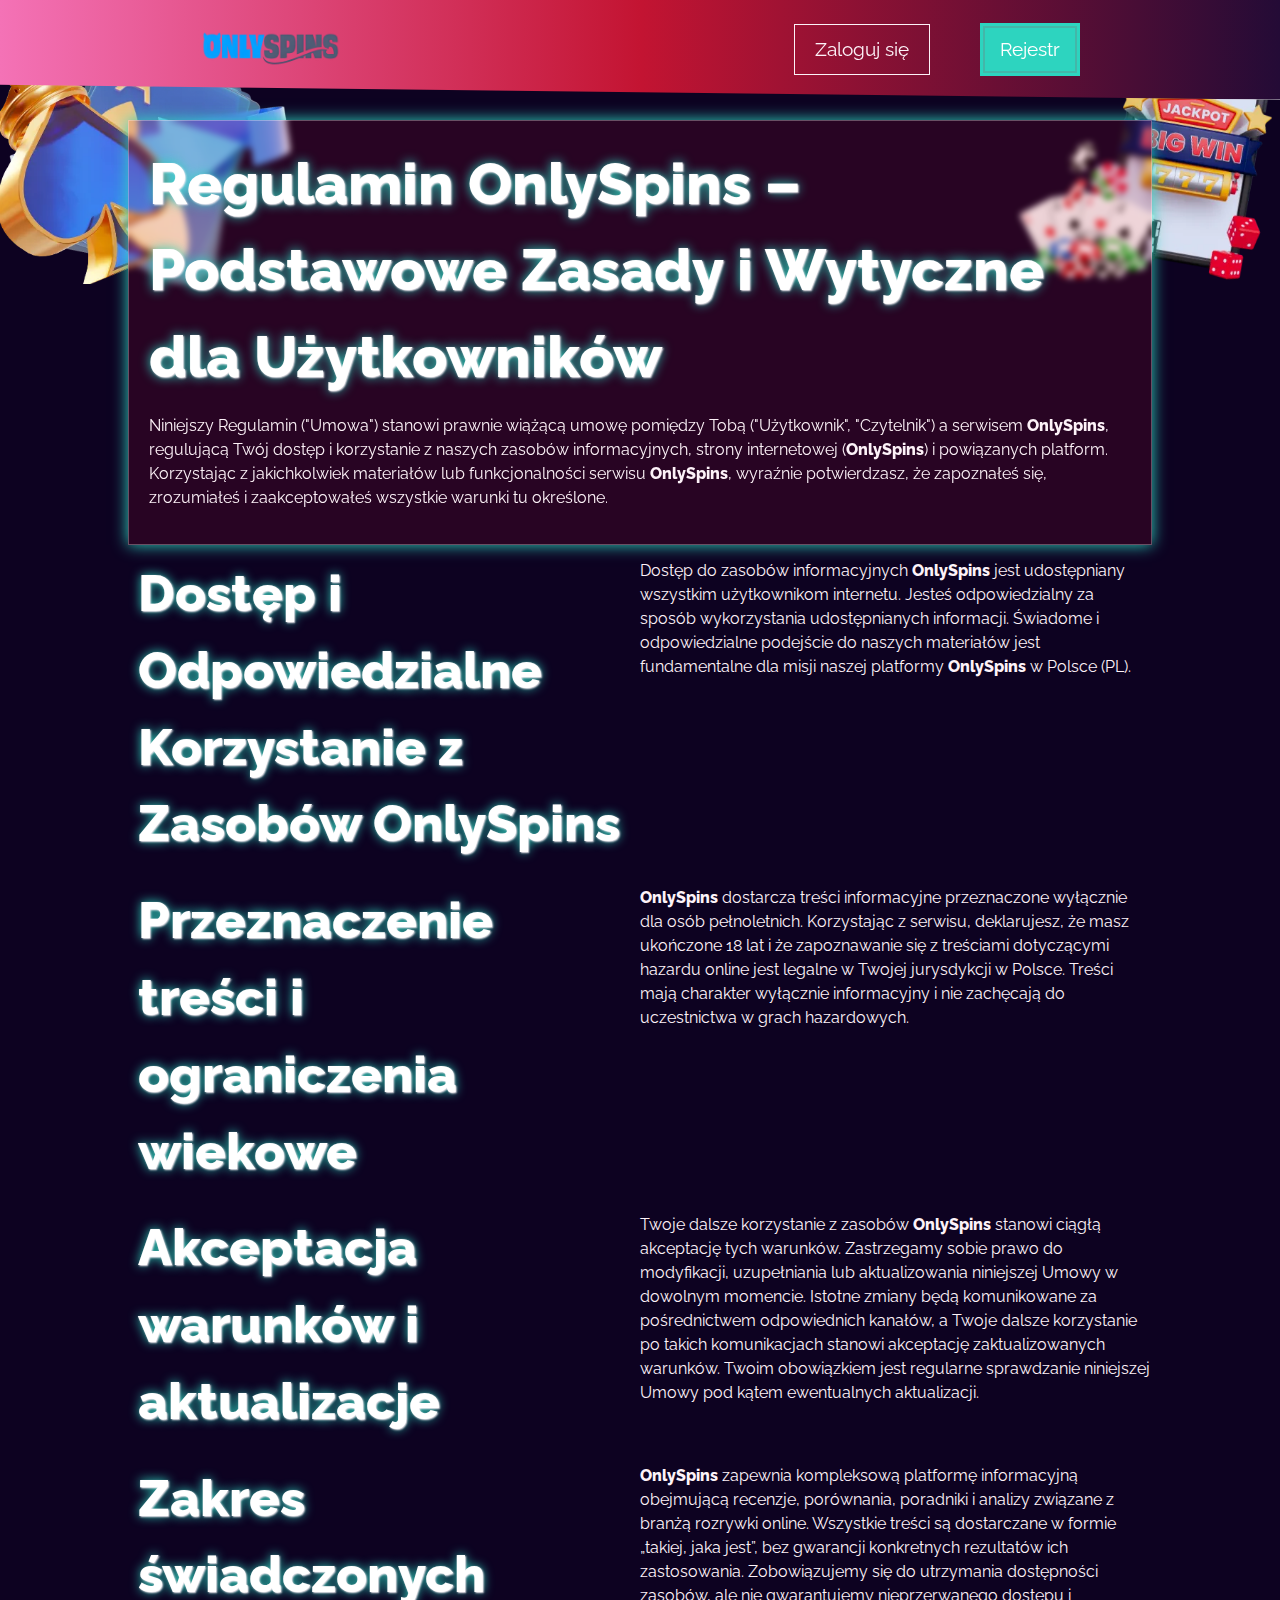
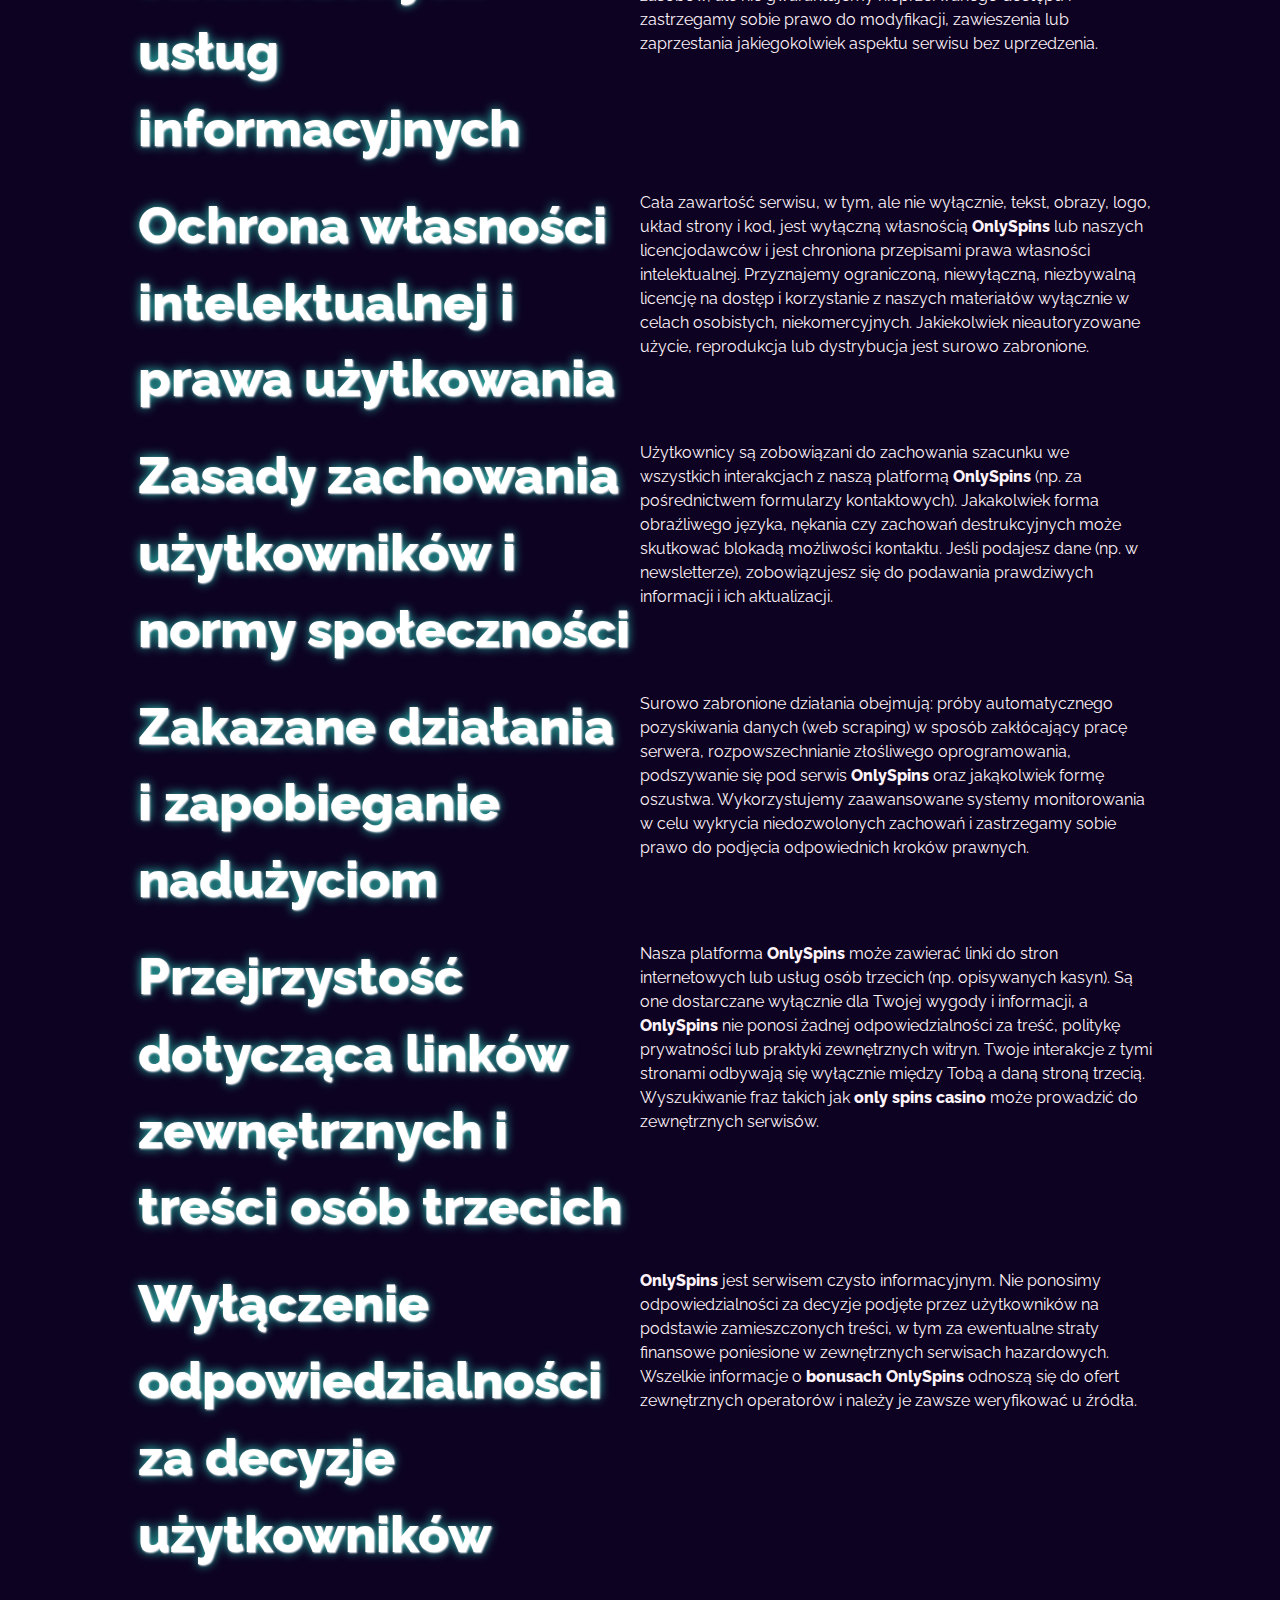
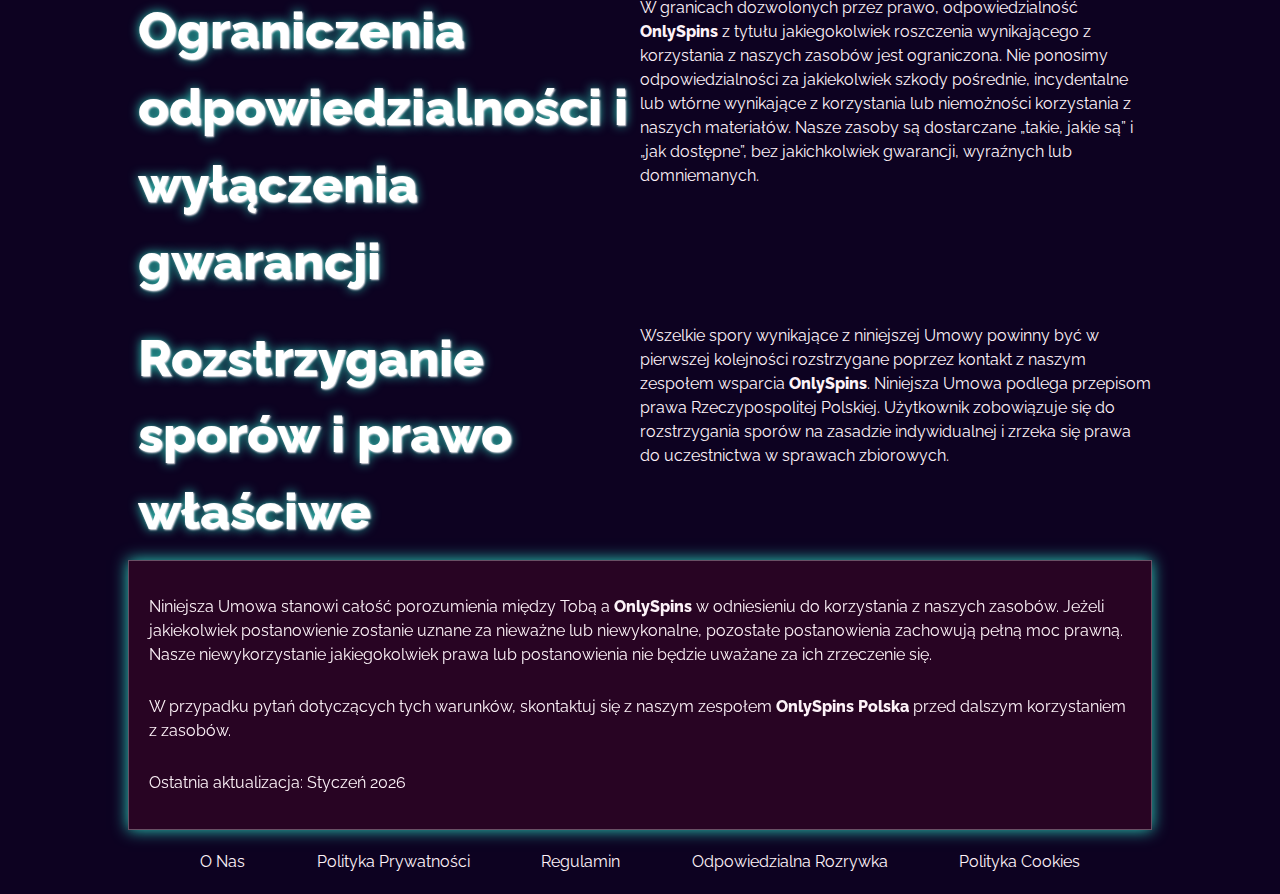
<file: terms-and-conditions/index.html>
<!DOCTYPE html>
<html lang="pl">

<head>
  <meta charset="UTF-8">
  <meta name="viewport" content="width=device-width, initial-scale=1.0">
  <link rel="stylesheet" href="/style.css">
  <link rel="shortcut icon" href="/favicon.ico">

  <title>Regulamin i Zasady Korzystania z OnlySpins</title>
  <meta name="description"
    content="Korzystając z OnlySpins, akceptujesz przejrzyste warunki, które chronią Twoje prawa i zapewniają bezpieczne, przejrzyste i sprawiedliwe korzystanie z zasobów informacyjnych.">

  <link rel="canonical" href="https://logopedalubin.com.pl/terms-and-conditions/">

  <link rel="apple-touch-icon" sizes="180x180" href="/favicon.ico">
  <meta name="apple-mobile-web-app-title" content="OnlySpins">
</head>

<body>
  <header>
    <div class="logo">
      <a href="/"><img src="/img/logo.webp" alt="Logo OnlySpins – Platforma Informacyjna" width="160" height="80"></a>
    </div>
    <div class="header-btn">
      <a href="/play/" class="white-btn">Zaloguj się</a>
      <a href="/play/" rel="nofollow" class="green-btn">Rejestr</a>
    </div>
  </header>

  <main>
    <div class="wraper">
      <div class="promo">
        <h1>Regulamin OnlySpins – Podstawowe Zasady i Wytyczne dla Użytkowników</h1>

        <p class="txt">
          Niniejszy Regulamin ("Umowa") stanowi prawnie wiążącą umowę pomiędzy Tobą ("Użytkownik", "Czytelnik") a
          serwisem <strong>OnlySpins</strong>, regulującą Twój dostęp i korzystanie z naszych zasobów informacyjnych,
          strony internetowej (<strong>OnlySpins</strong>) i powiązanych platform. Korzystając z jakichkolwiek
          materiałów lub funkcjonalności serwisu <strong>OnlySpins</strong>, wyraźnie potwierdzasz, że zapoznałeś się,
          zrozumiałeś i zaakceptowałeś wszystkie warunki tu określone.
        </p>
      </div>

      <div class="flex">
        <div class="flex-content">
          <h2>Dostęp i Odpowiedzialne Korzystanie z Zasobów OnlySpins</h2>
        </div>
        <div class="flex-content">
          <p class="txt">
            Dostęp do zasobów informacyjnych <strong>OnlySpins</strong> jest udostępniany wszystkim użytkownikom
            internetu. Jesteś odpowiedzialny za sposób wykorzystania udostępnianych informacji. Świadome i
            odpowiedzialne podejście do naszych materiałów jest fundamentalne dla misji naszej platformy
            <strong>OnlySpins</strong> w Polsce (PL).
          </p>
        </div>
      </div>

      <div class="flex">
        <div class="flex-content">
          <h2>Przeznaczenie treści i ograniczenia wiekowe</h2>
        </div>
        <div class="flex-content">
          <p class="txt">
            <strong>OnlySpins</strong> dostarcza treści informacyjne przeznaczone wyłącznie dla osób pełnoletnich.
            Korzystając z serwisu, deklarujesz, że masz ukończone 18 lat i że zapoznawanie się z treściami dotyczącymi
            hazardu online jest legalne w Twojej jurysdykcji w Polsce. Treści mają charakter wyłącznie informacyjny i
            nie zachęcają do uczestnictwa w grach hazardowych.
          </p>
        </div>
      </div>

      <div class="flex">
        <div class="flex-content">
          <h2>Akceptacja warunków i aktualizacje</h2>
        </div>
        <div class="flex-content">
          <p class="txt">
            Twoje dalsze korzystanie z zasobów <strong>OnlySpins</strong> stanowi ciągłą akceptację tych warunków.
            Zastrzegamy sobie prawo do modyfikacji, uzupełniania lub aktualizowania niniejszej Umowy w dowolnym
            momencie. Istotne zmiany będą komunikowane za pośrednictwem odpowiednich kanałów, a Twoje dalsze korzystanie
            po takich komunikacjach stanowi akceptację zaktualizowanych warunków. Twoim obowiązkiem jest regularne
            sprawdzanie niniejszej Umowy pod kątem ewentualnych aktualizacji.
          </p>
        </div>
      </div>

      <div class="flex">
        <div class="flex-content">
          <h2>Zakres świadczonych usług informacyjnych</h2>
        </div>
        <div class="flex-content">
          <p class="txt">
            <strong>OnlySpins</strong> zapewnia kompleksową platformę informacyjną obejmującą recenzje, porównania,
            poradniki i analizy związane z branżą rozrywki online. Wszystkie treści są dostarczane w formie „takiej,
            jaka jest”, bez gwarancji konkretnych rezultatów ich zastosowania. Zobowiązujemy się do utrzymania
            dostępności zasobów, ale nie gwarantujemy nieprzerwanego dostępu i zastrzegamy sobie prawo do modyfikacji,
            zawieszenia lub zaprzestania jakiegokolwiek aspektu serwisu bez uprzedzenia.
          </p>
        </div>
      </div>

      <div class="flex">
        <div class="flex-content">
          <h2>Ochrona własności intelektualnej i prawa użytkowania</h2>
        </div>
        <div class="flex-content">
          <p class="txt">
            Cała zawartość serwisu, w tym, ale nie wyłącznie, tekst, obrazy, logo, układ strony i kod, jest wyłączną
            własnością <strong>OnlySpins</strong> lub naszych licencjodawców i jest chroniona przepisami prawa własności
            intelektualnej. Przyznajemy ograniczoną, niewyłączną, niezbywalną licencję na dostęp i korzystanie z naszych
            materiałów wyłącznie w celach osobistych, niekomercyjnych. Jakiekolwiek nieautoryzowane użycie, reprodukcja
            lub dystrybucja jest surowo zabronione.
          </p>
        </div>
      </div>

      <div class="flex">
        <div class="flex-content">
          <h2>Zasady zachowania użytkowników i normy społeczności</h2>
        </div>
        <div class="flex-content">
          <p class="txt">
            Użytkownicy są zobowiązani do zachowania szacunku we wszystkich interakcjach z naszą platformą
            <strong>OnlySpins</strong> (np. za pośrednictwem formularzy kontaktowych). Jakakolwiek forma obraźliwego
            języka, nękania czy zachowań destrukcyjnych może skutkować blokadą możliwości kontaktu. Jeśli podajesz dane
            (np. w newsletterze), zobowiązujesz się do podawania prawdziwych informacji i ich aktualizacji.
          </p>
        </div>
      </div>

      <div class="flex">
        <div class="flex-content">
          <h2>Zakazane działania i zapobieganie nadużyciom</h2>
        </div>
        <div class="flex-content">
          <p class="txt">
            Surowo zabronione działania obejmują: próby automatycznego pozyskiwania danych (web scraping) w sposób
            zakłócający pracę serwera, rozpowszechnianie złośliwego oprogramowania, podszywanie się pod serwis
            <strong>OnlySpins</strong> oraz jakąkolwiek formę oszustwa. Wykorzystujemy zaawansowane systemy
            monitorowania w celu wykrycia niedozwolonych zachowań i zastrzegamy sobie prawo do podjęcia odpowiednich
            kroków prawnych.
          </p>
        </div>
      </div>

      <div class="flex">
        <div class="flex-content">
          <h2>Przejrzystość dotycząca linków zewnętrznych i treści osób trzecich</h2>
        </div>
        <div class="flex-content">
          <p class="txt">
            Nasza platforma <strong>OnlySpins</strong> może zawierać linki do stron internetowych lub usług osób
            trzecich (np. opisywanych kasyn). Są one dostarczane wyłącznie dla Twojej wygody i informacji, a
            <strong>OnlySpins</strong> nie ponosi żadnej odpowiedzialności za treść, politykę prywatności lub praktyki
            zewnętrznych witryn. Twoje interakcje z tymi stronami odbywają się wyłącznie między Tobą a daną stroną
            trzecią. Wyszukiwanie fraz takich jak <strong>only spins casino</strong> może prowadzić do zewnętrznych
            serwisów.
          </p>
        </div>
      </div>

      <div class="flex">
        <div class="flex-content">
          <h2>Wyłączenie odpowiedzialności za decyzje użytkowników</h2>
        </div>
        <div class="flex-content">
          <p class="txt">
            <strong>OnlySpins</strong> jest serwisem czysto informacyjnym. Nie ponosimy odpowiedzialności za decyzje
            podjęte przez użytkowników na podstawie zamieszczonych treści, w tym za ewentualne straty finansowe
            poniesione w zewnętrznych serwisach hazardowych. Wszelkie informacje o <strong>bonusach OnlySpins</strong>
            odnoszą się do ofert zewnętrznych operatorów i należy je zawsze weryfikować u źródła.
          </p>
        </div>
      </div>

      <div class="flex">
        <div class="flex-content">
          <h2>Ograniczenia odpowiedzialności i wyłączenia gwarancji</h2>
        </div>
        <div class="flex-content">
          <p class="txt">
            W granicach dozwolonych przez prawo, odpowiedzialność <strong>OnlySpins</strong> z tytułu jakiegokolwiek
            roszczenia wynikającego z korzystania z naszych zasobów jest ograniczona. Nie ponosimy odpowiedzialności za
            jakiekolwiek szkody pośrednie, incydentalne lub wtórne wynikające z korzystania lub niemożności korzystania
            z naszych materiałów. Nasze zasoby są dostarczane „takie, jakie są” i „jak dostępne”, bez jakichkolwiek
            gwarancji, wyraźnych lub domniemanych.
          </p>
        </div>
      </div>

      <div class="flex">
        <div class="flex-content">
          <h2>Rozstrzyganie sporów i prawo właściwe</h2>
        </div>
        <div class="flex-content">
          <p class="txt">
            Wszelkie spory wynikające z niniejszej Umowy powinny być w pierwszej kolejności rozstrzygane poprzez kontakt
            z naszym zespołem wsparcia <strong>OnlySpins</strong>. Niniejsza Umowa podlega przepisom prawa
            Rzeczypospolitej Polskiej. Użytkownik zobowiązuje się do rozstrzygania sporów na zasadzie indywidualnej i
            zrzeka się prawa do uczestnictwa w sprawach zbiorowych.
          </p>
        </div>
      </div>

      <div class="promo">
        <p class="txt">
          Niniejsza Umowa stanowi całość porozumienia między Tobą a <strong>OnlySpins</strong> w odniesieniu do
          korzystania z naszych zasobów. Jeżeli jakiekolwiek postanowienie zostanie uznane za nieważne lub niewykonalne,
          pozostałe postanowienia zachowują pełną moc prawną. Nasze niewykorzystanie jakiegokolwiek prawa lub
          postanowienia nie będzie uważane za ich zrzeczenie się.
        </p>
        <p class="txt">
          W przypadku pytań dotyczących tych warunków, skontaktuj się z naszym zespołem <strong>OnlySpins
            Polska</strong> przed dalszym korzystaniem z zasobów.
        </p>
        <p class="txt">
          Ostatnia aktualizacja: Styczeń 2026
        </p>
      </div>
    </div>
  </main>

  <footer>
    <div class="flex">
      <a href="/about-us/">O Nas</a>
      <a href="/privacy-policy/">Polityka Prywatności</a>
      <a href="/terms-and-conditions/">Regulamin</a>
      <a href="/responsible-gambling/">Odpowiedzialna Rozrywka</a>
      <a href="/cookie-policy/">Polityka Cookies</a>
    </div>
  </footer>

</body>

</html>
</file>
<file: style.css>
@font-face {
	font-family: 'Raleway';
	src: url('./font/Raleway-Regular.ttf') format('woff2');
	font-weight: 400;
	font-style: normal;
}

@font-face {
	font-family: 'Raleway';
	src: url('./font/Raleway-Medium.ttf') format('woff2');
	font-weight: 500;
	font-style: normal;
}

@font-face {
	font-family: 'Raleway';
	src: url('./font/Raleway-SemiBold.ttf') format('woff2');
	font-weight: 600;
	font-style: normal;
}

@font-face {
	font-family: 'Raleway';
	src: url('./font/Raleway-ExtraBold.ttf') format('woff2');
	font-weight: 800;
	font-style: normal;
}

:root {
	--background: #0d0221;
	--header: linear-gradient(-90deg, #240b36, #c31432, #f472b6);
	--btn: #2dd4bf;
	--promo: rgba(195, 20, 50, 0.15);
	--table: rgba(36, 11, 54, 0.9);
	--white: #fdf2f8;
	--black: #0d0221;
	--title: #ffffff;
	--btn-accent: linear-gradient(135deg, #99f6e4, #2dd4bf);
}

* {
	margin: 0;
	padding: 0;
	box-sizing: border-box;
	scroll-behavior: smooth;
}

a {
	text-decoration: none;
	color: inherit;
	transition: all 0.4s ease-in-out;
}

img,
video {
	max-width: 100%;
	height: auto;
	display: block;
}

button {
	all: unset;
	cursor: pointer;
	box-sizing: border-box;
}

input,
textarea,
button,
select {
	font: inherit;
	border: none;
	outline: none;
}

body {
	font-family: 'Raleway', sans-serif;
	font-size: 1rem;
	line-height: 1.5;
	background-color: var(--background);
	color: var(--white);
	box-sizing: border-box;
	background-image: url(./img/layer.webp);
	background-repeat: no-repeat;
	background-size: 100% auto;
}

ol,
ul {
	list-style-position: inside;
	padding-left: 8px;
}

ul li {
	list-style: none;
}

ul li::before {
	content: '❇ ';
	color: var(--btn);
}

h1,
h2,
h3,
h4,
h5,
h6 {
	font-weight: 600;
	color: var(--title);
	text-shadow:
		1px 1px 2px var(--white),
		0 0 0.2em var(--btn);
}

h1 {
	font-size: 3.6rem;
	font-weight: 800;
}

header {
	padding: 10px 200px;
	display: flex;
	align-items: center;
	justify-content: space-between;
	background: var(--header);
	backdrop-filter: blur(2px);
	border-bottom: 1px solid rgba(255, 255, 255, 0.6);
	max-width: 100vw;
	margin: 0 auto;
	margin-bottom: 20px;
	position: sticky;
	top: 0;
	clip-path: polygon(0 0, 100% 0, 100% 100%, 0 85%);
	z-index: 100;
}

header img {
	width: 140px;
	height: auto;
}

.header-btn {
	display: flex;
	align-items: center;
	justify-content: space-between;
}

.white-btn {
	padding: 10px 20px;
	font-size: 1.2rem;
	border: 1px solid var(--white);
	color: var(--white);
	margin-right: 50px;
}

.green-btn {
	position: relative;
	padding: 12px 20px;
	font-size: 1.2rem;
	background-color: var(--btn);
	outline: 2px solid var(--promo);
	outline-offset: -5px;
	color: var(--title);
	text-align: center;
}

.white-btn:hover,
.green-btn:hover {
	background-color: var(--white);
	color: var(--black);
	box-shadow: 5px 3px 5px var(--table);
}

.wraper {
	max-width: 80%;
	margin: 0 auto;
}

.promo {
	background-color: var(--promo);
	display: flex;
	flex-wrap: wrap;
	border: 1px solid rgba(255, 255, 255, 0.3);
	box-shadow: 0 0 15px var(--btn);
	backdrop-filter: blur(3px);
	padding: 20px;
}

.txt,
blockquote {
	font-size: 1rem;
	margin: 14px 0;
}

.table-wrapper {
	overflow-x: auto;
	margin-top: 1.5rem;
	border-radius: var(--border-radius);
	width: 100%;
}

.table-wrapper table {
	width: 100%;
	min-width: 320px;
	font-size: 1rem;
	margin: 40px auto;
	border-collapse: separate;
	border-spacing: 0;
}

table thead th:first-child {
	border-top-left-radius: 12px;
	border-bottom-left-radius: 12px;
}

table thead th:last-child {
	border-top-right-radius: 12px;
	border-bottom-right-radius: 12px;
}

table thead th {
	background-color: var(--table);
	padding: 12px 16px;
	text-align: left;
}

tr td {
	text-align: start;
	padding: 8px 10px;
}
tr:nth-child(even) {
	background-color: var(--table);
	padding: 4px 10px;
}

table tbody tr td:first-child {
	border-top-left-radius: 12px;
	border-bottom-left-radius: 12px;
}

table tbody tr td:last-child {
	border-top-right-radius: 12px;
	border-bottom-right-radius: 12px;
}

.flex {
	display: flex;
	align-items: start;
	justify-content: space-between;
}

.flex-content {
	width: 50%;
}

h2 {
	font-size: 3.2rem;
	font-weight: 800;
	margin: 10px;
}

h3 {
	font-size: 3rem;
	font-weight: 600;
	margin: 10px;
}

ul li {
	margin: 10px 0;
}

.bonus-table {
	border-collapse: separate;
	border-spacing: 0 4px;
	width: 100%;
	font-family: sans-serif;
	color: var(--white);
	margin: 10px 0;
}

.bonus-table thead th {
	background-color: var(--table);
	padding: 12px 16px;
	text-align: left;
}

.bonus-table thead th:first-child {
	border-top-left-radius: 12px;
	border-bottom-left-radius: 12px;
}

.bonus-table thead th:last-child {
	border-top-right-radius: 12px;
	border-bottom-right-radius: 12px;
}

.bonus-table tbody td {
	padding: 12px 16px;
}

.bonus-table tbody tr {
	overflow: hidden;
	border-radius: 12px;
}

.bonus-table thead th:first-child,
.bonus-table tbody td:first-child {
	width: 30%;
}

.bonus-table thead th:last-child,
.bonus-table tbody td:last-child {
	width: 70%;
}

/* qa section */
.faq-section {
	display: flex;
	flex-direction: column;
	align-items: center;
	justify-content: center;
	margin: 0 auto;
	width: 100%;
	padding: 10px 10px;
}

.qa-scontent-title {
	margin: 10px auto;
	border: 1px solid var(--btn);
	border-radius: 20px;
	width: 80%;
	padding: 10px 20px;
}

.qa-title {
	width: 100%;
	position: relative;
	margin: 0;
	padding: 8px 4px 18px 40px;
	display: block;
	cursor: pointer;
}

.qa-scontent-title h3 {
	font-size: 1.5rem;
}

.qa-answaer {
	font-size: 18px;
	padding: 0px 8px;
	margin: 0 10px;
}

footer {
	padding: 20px 200px;
	font-size: 1rem;
}

footer a:hover {
	color: var(--btn);
}

.active {
	color: var(--btn);
}

@media (max-width: 1024px) {
	header {
		padding: 10px;
		margin-bottom: 10px;
	}

	header img {
		width: 80px;
		height: auto;
	}

	.white-btn {
		padding: 6px 10px;
		font-size: 0.9rem;
		border: 1px solid var(--white);
		margin-right: 10px;
		text-align: center;
	}

	.green-btn {
		padding: 4px 8px;
		font-size: 0.9rem;
		background-color: var(--btn);
		text-align: center;
	}

	.white-btn:hover,
	.green-btn:hover {
		background-color: var(--white);
		color: var(--black);
	}

	.wraper {
		max-width: 96%;
		margin: 4px auto;
		padding: 4px 8px;
	}

	.promo {
		width: 100%;
		padding: 8px;
		margin: 0 auto;
		display: flex;
		flex-direction: column;
		align-items: stretch;
	}

	h1 {
		font-size: 1.4rem;
	}

	h2 {
		font-size: 1.6rem;
		margin: 4px auto;
	}

	h3 {
		font-size: 1.2rem;
		margin: 4px auto;
	}

	.flex {
		flex-direction: column;
		width: 100%;
	}

	.flex-content {
		width: 100%;
	}

	.bonus-table {
		font-size: 0.8rem;
	}
	.bonus-table thead th {
		padding: 6px 10px;
	}

	.bonus-table tbody td {
		padding: 6px 10px;
	}

	/* qa section */
	.faq-section {
		display: flex;
		flex-direction: column;
		align-items: center;
		justify-content: center;
		margin: 0 auto;
		width: 100%;
		padding: 10px 10px;
	}

	.qa-scontent-title {
		margin: 10px auto;
		border: 1px solid var(--btn);
		border-radius: 16px;
		width: 100%;
	}

	.qa-scontent-title h3 {
		font-size: 1rem;
	}

	.qa-answaer {
		font-size: 0.8rem;
		padding: 0px 6px;
	}

	footer {
		font-size: 0.9rem;
		flex-direction: column;
		padding: 10px;
	}

	footer a {
		margin: 6px auto;
	}
}
</file>
